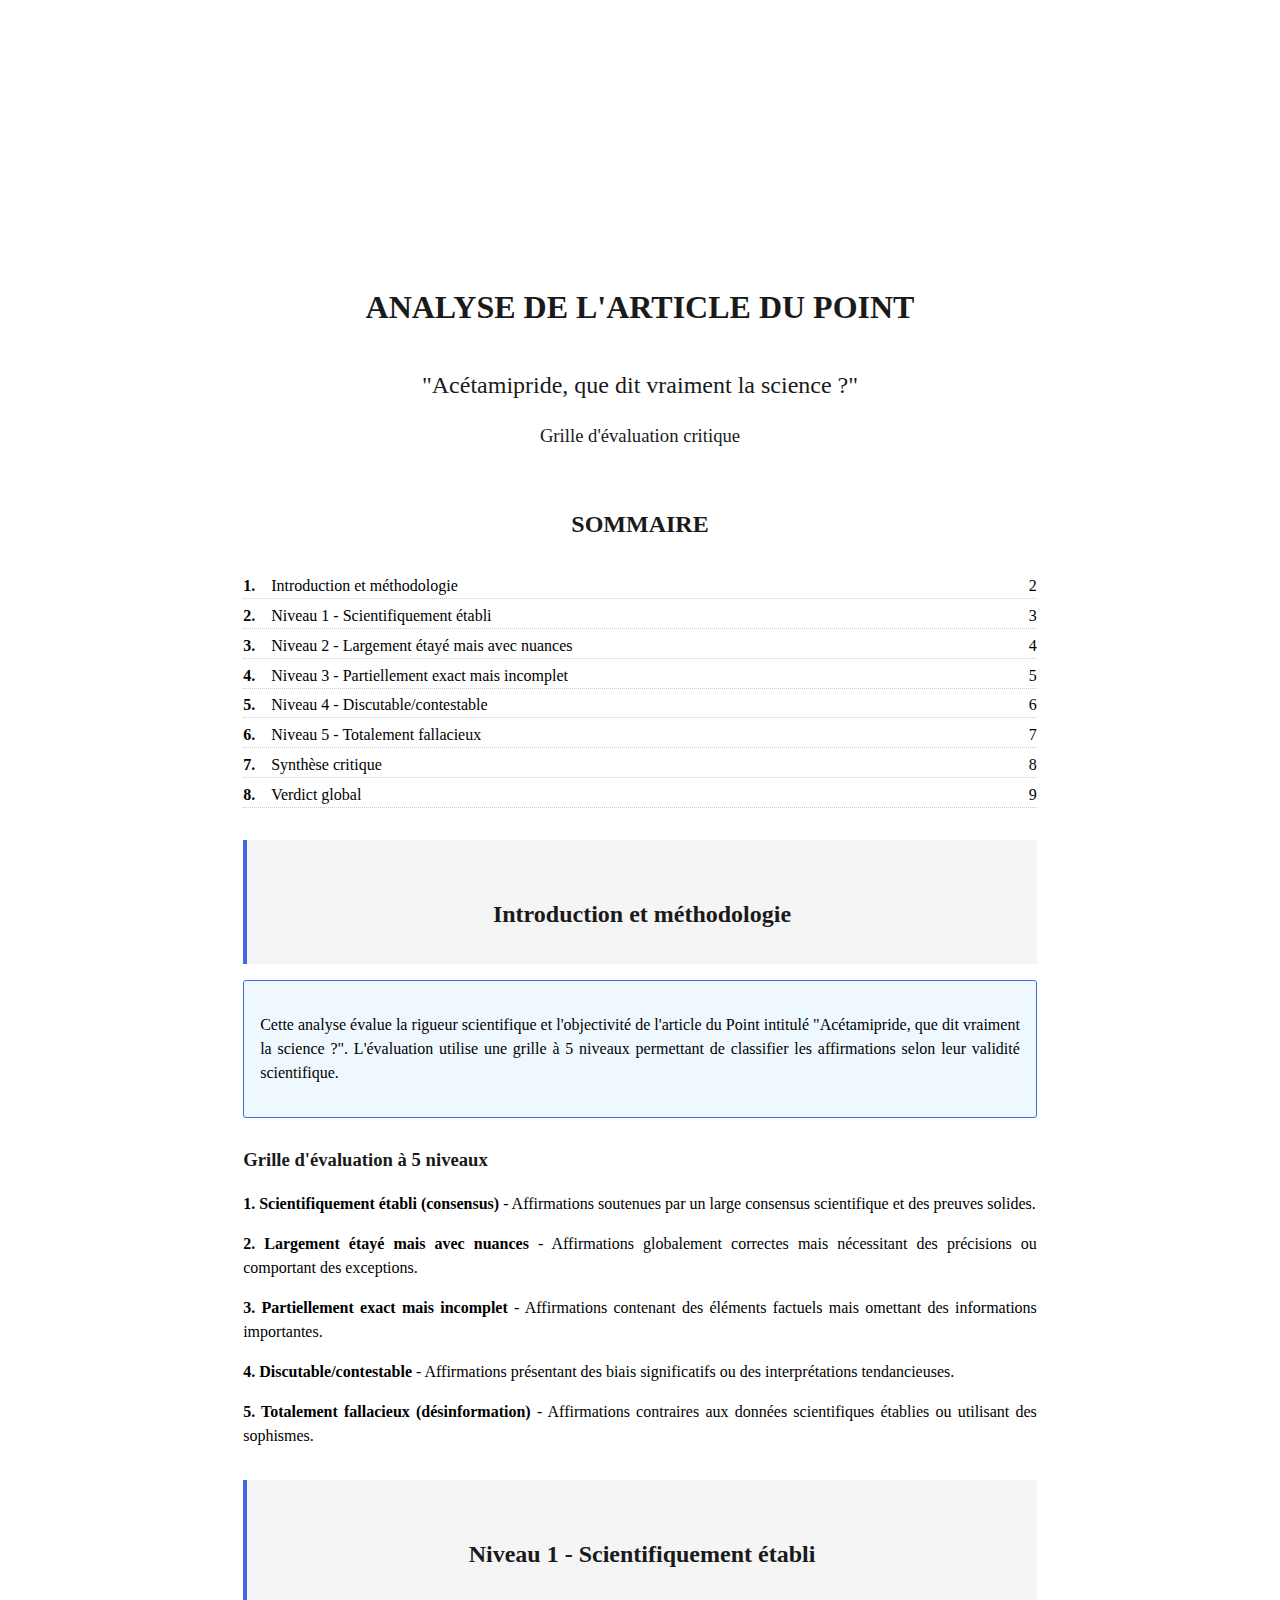
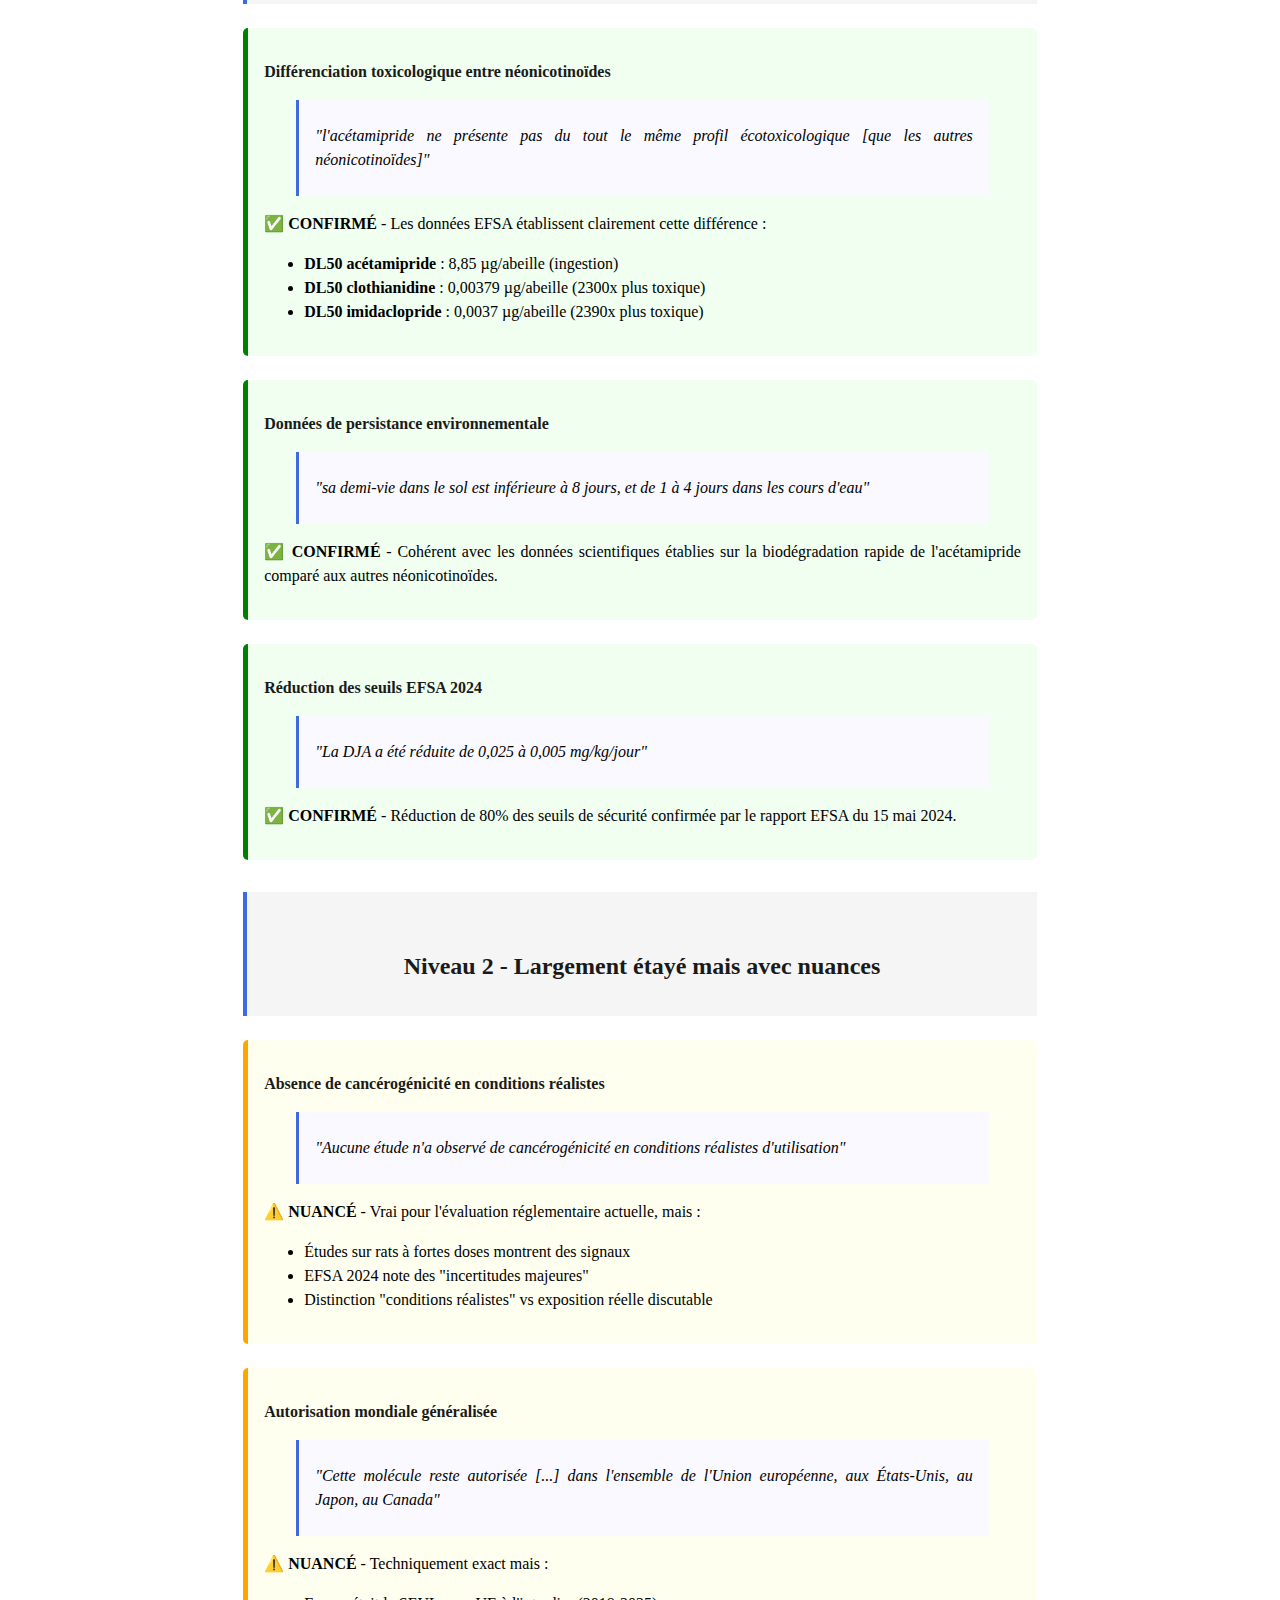
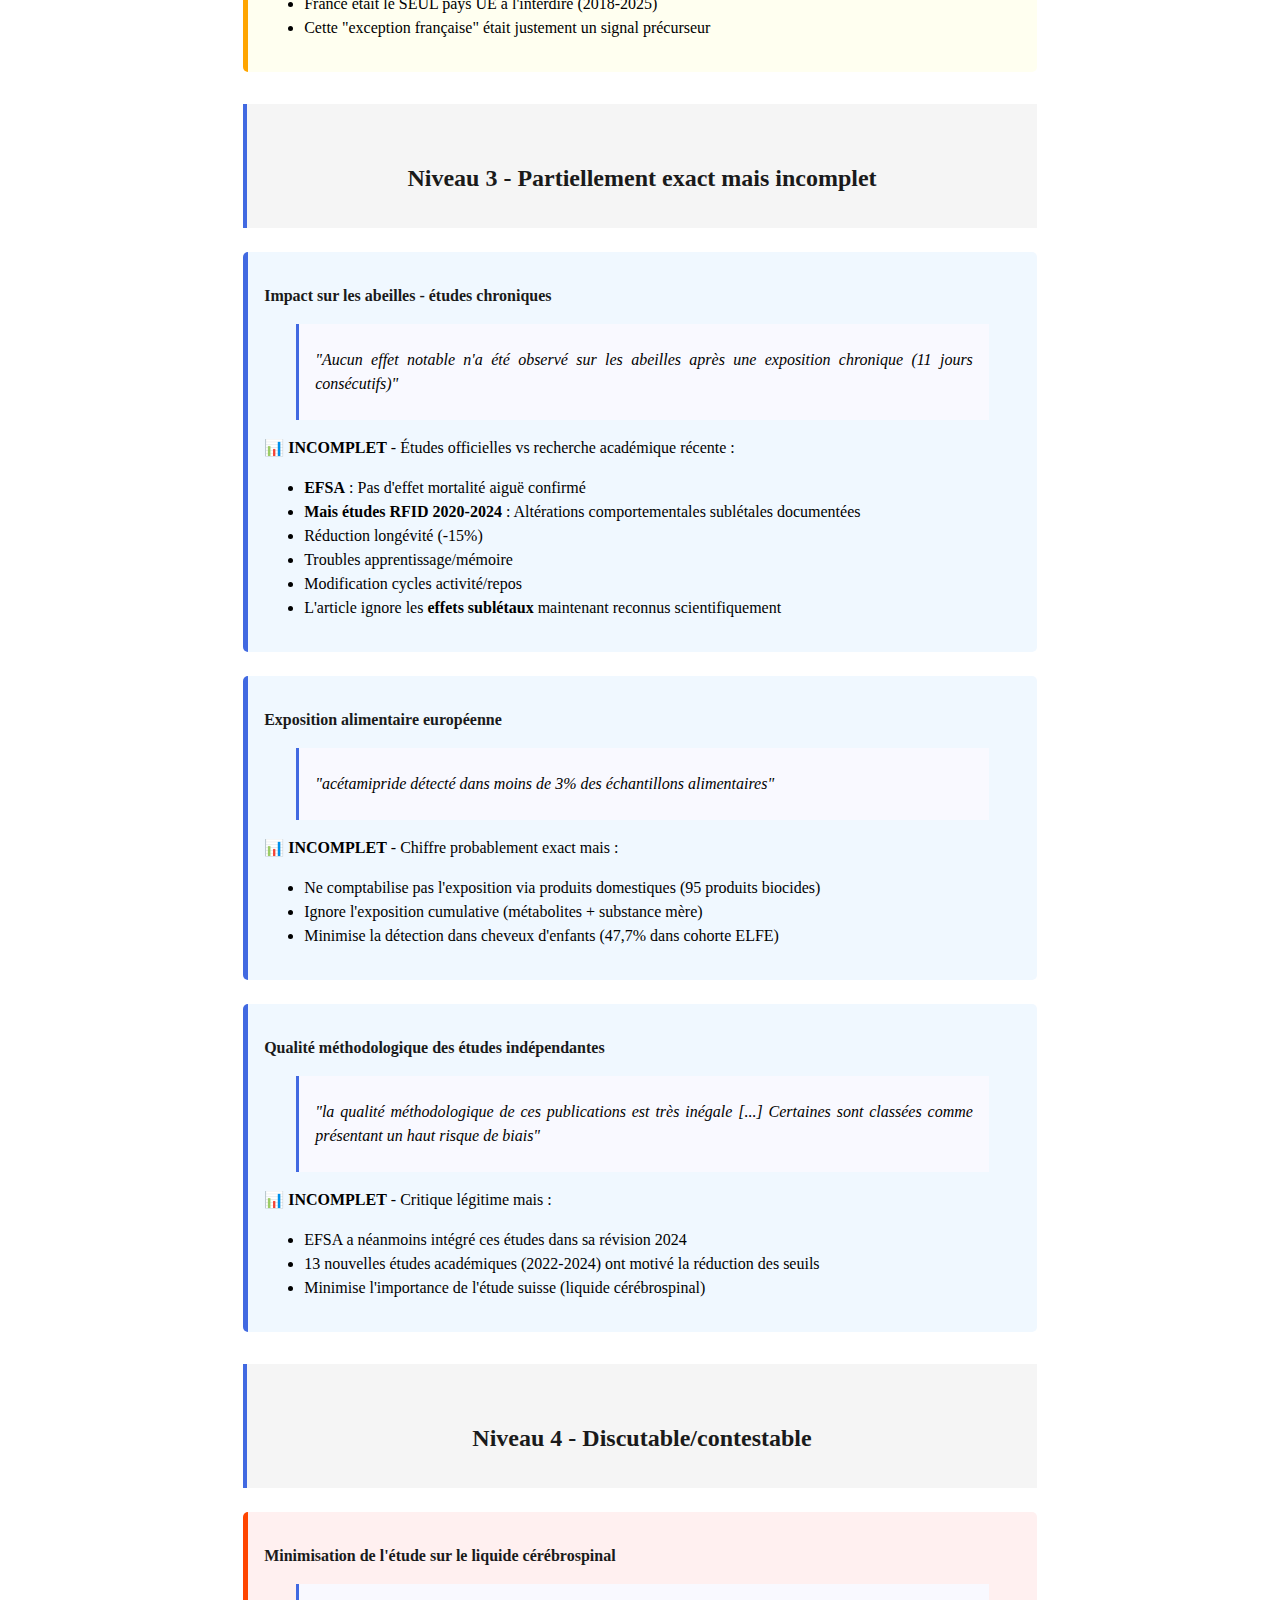
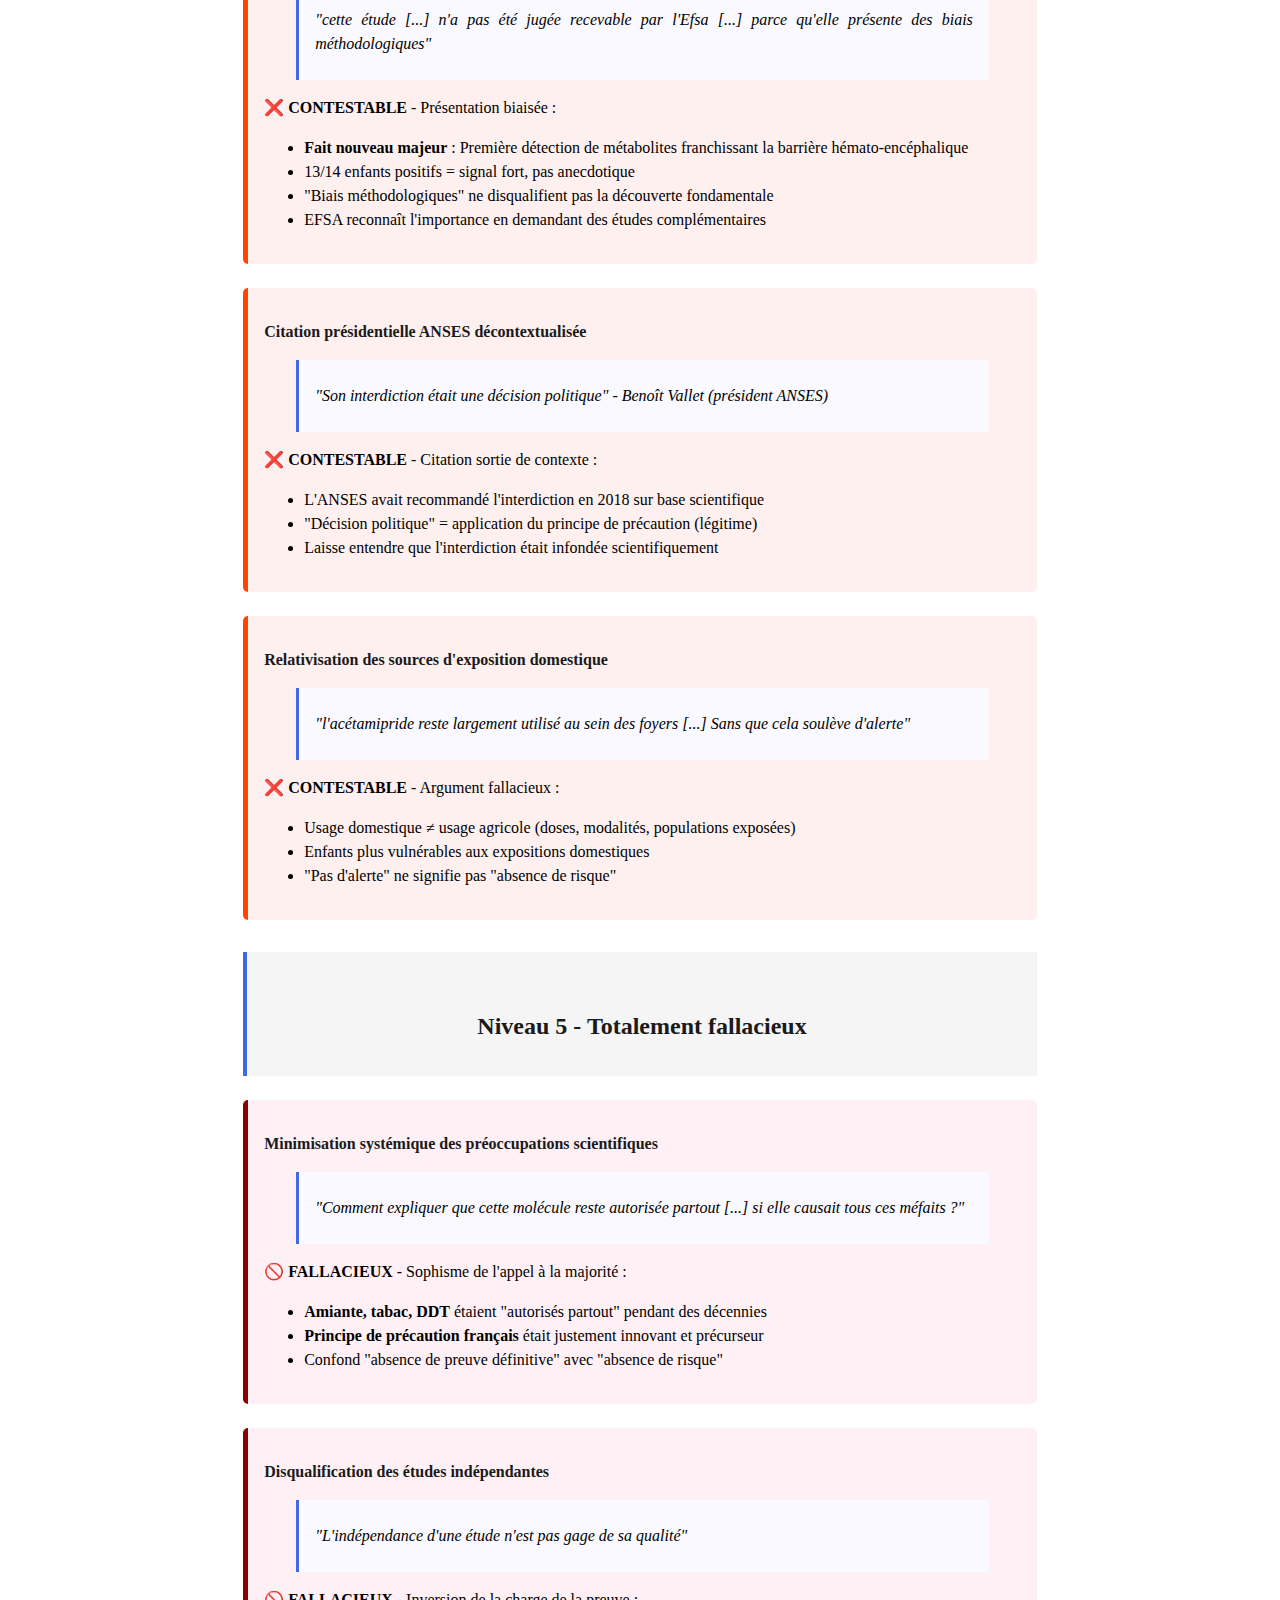
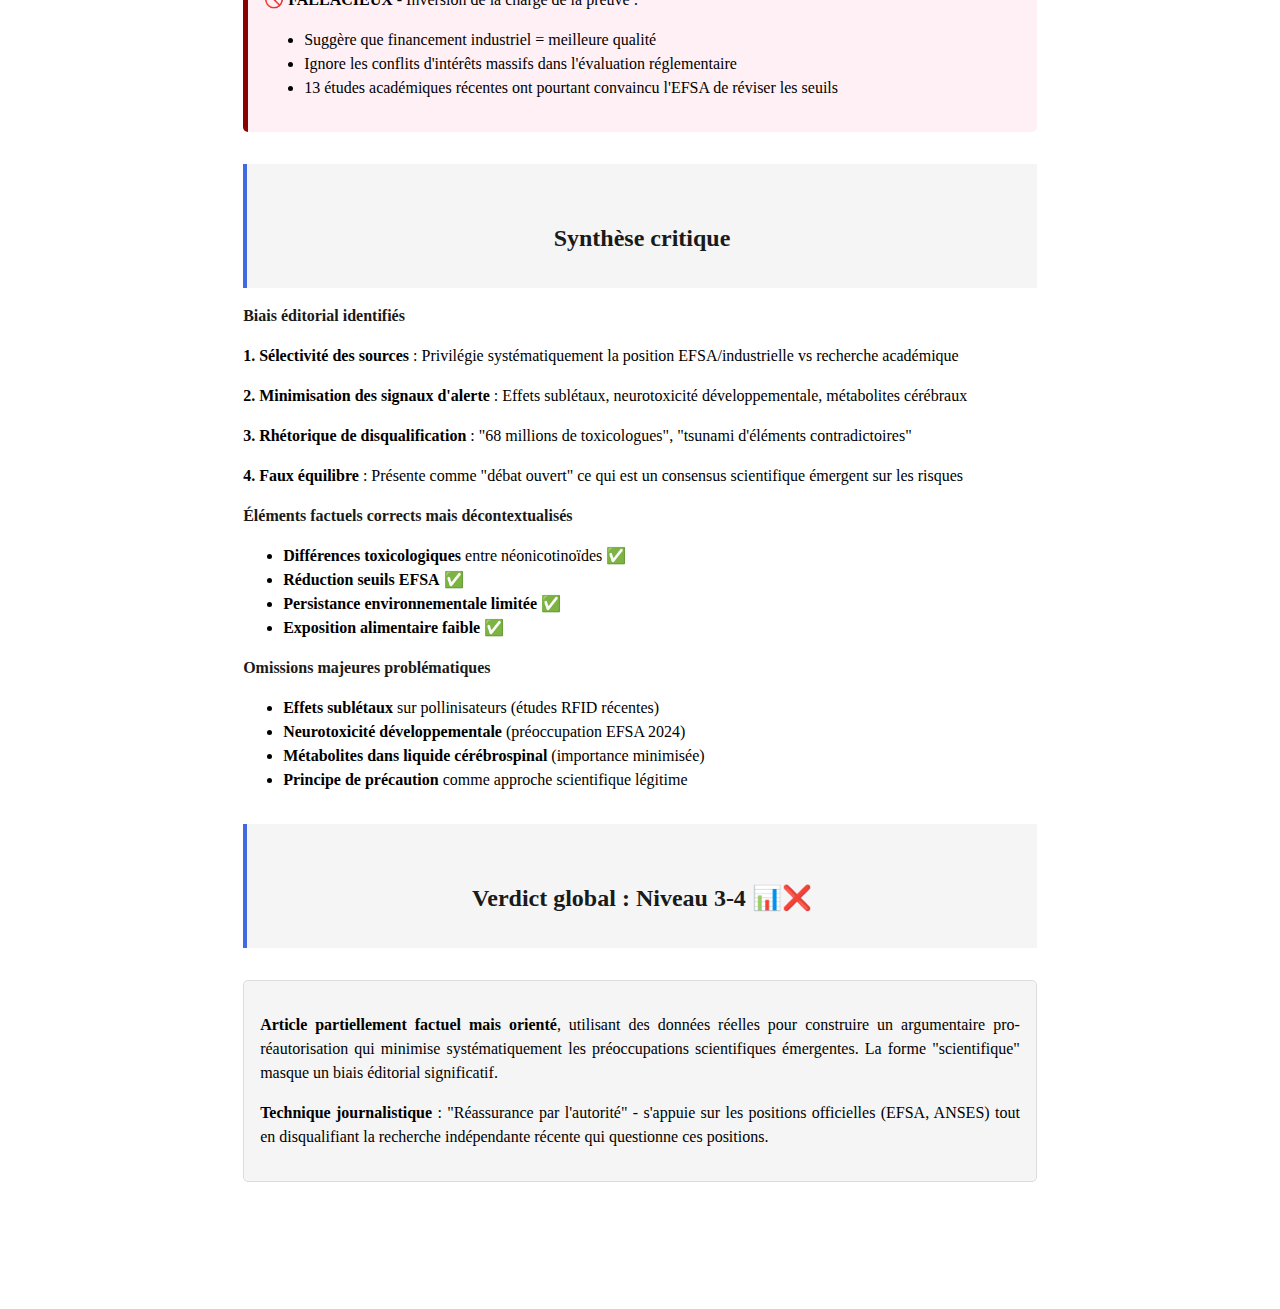
<file: old/analyse.html>
<!DOCTYPE html>
<html lang="fr">
<head>
  <meta charset="UTF-8">
  <meta name="viewport" content="width=device-width, initial-scale=1.0">
  <title>Analyse de l'article du Point : "Acétamipride, que dit vraiment la science ?"</title>
  <style>
    @page {
      size: A4;
      margin: 2.5cm;
    }

    body {
      font-family: "Times New Roman", Times, serif;
      font-size: 12pt;
      line-height: 1.5;
      color: #000;
      max-width: 21cm;
      margin: 0 auto;
      padding: 2.5cm;
      background: white;
    }

    .page-break {
      page-break-before: always;
      break-before: page;
    }

    h1 {
      font-size: 18pt;
      font-weight: bold;
      text-align: center;
      margin: 2em 0 1em 0;
      color: #1a1a1a;
    }

    h2 {
      font-size: 14pt;
      font-weight: bold;
      margin: 1.5em 0 1em 0;
      color: #1a1a1a;
    }

    h3 {
      font-size: 12pt;
      font-weight: bold;
      margin: 1em 0 0.5em 0;
      color: #1a1a1a;
    }

    .title-page {
      text-align: center;
      margin-top: 5cm;
    }

    .title-page h1 {
      font-size: 24pt;
      margin-bottom: 0.5em;
    }

    .title-page h2 {
      font-size: 18pt;
      font-weight: normal;
      margin-bottom: 0.3em;
    }

    .title-page h3 {
      font-size: 14pt;
      font-weight: normal;
      margin-bottom: 3em;
    }

    .footnote-ref {
      vertical-align: super;
      font-size: 0.8em;
      color: #0066cc;
      text-decoration: none;
    }

    .footnote-ref:hover {
      text-decoration: underline;
    }

    .footnotes {
      margin-top: 2em;
      padding-top: 1em;
      border-top: 1px solid #ccc;
      font-size: 10pt;
      line-height: 1.3;
    }

    .footnote {
      margin-bottom: 0.5em;
      text-align: justify;
    }

    .footnote-num {
      vertical-align: super;
      font-size: 0.8em;
      margin-right: 0.3em;
    }

    .citation {
      font-style: italic;
      margin: 1em 2em;
      padding: 1em;
      border-left: 3px solid #4169e1;
      background-color: #f9f9ff;
    }

    .summary-box {
      background-color: #f0f8ff;
      border: 1px solid #4169e1;
      padding: 1em;
      margin: 1em 0;
      border-radius: 3px;
    }

    .toc {
      margin: 2em 0;
    }

    .toc-item {
      margin: 0.3em 0;
      display: flex;
      justify-content: space-between;
      border-bottom: 1px dotted #ccc;
    }

    .toc-item a {
      text-decoration: none;
      color: #000;
      flex-grow: 1;
    }

    .toc-item a:hover {
      color: #0066cc;
    }

    .toc-number {
      font-weight: bold;
      margin-right: 1em;
      flex-shrink: 0;
    }

    .toc-page {
      margin-left: 1em;
      flex-shrink: 0;
    }

    p {
      text-align: justify;
      margin-bottom: 1em;
    }

    .chapter-title {
      background-color: #f5f5f5;
      padding: 0.5em;
      border-left: 4px solid #4169e1;
      margin: 2em 0 1em 0;
    }

    .annexe-section {
      margin: 2em 0;
    }

    .annexe-title {
      font-weight: bold;
      color: #4169e1;
      margin: 1.5em 0 0.5em 0;
    }

    .references {
      margin: 1em 0;
    }

    .reference-item {
      margin-bottom: 0.8em;
      text-align: justify;
      padding-left: 2em;
      text-indent: -2em;
    }

    .level-box {
      margin: 1.5em 0;
      padding: 1em;
      border-radius: 5px;
      border-left: 5px solid;
    }

    .level-1 {
      background-color: #f0fff0;
      border-left-color: #008000;
    }

    .level-2 {
      background-color: #fffff0;
      border-left-color: #ffa500;
    }

    .level-3 {
      background-color: #f0f8ff;
      border-left-color: #4169e1;
    }

    .level-4 {
      background-color: #fff0f0;
      border-left-color: #ff4500;
    }

    .level-5 {
      background-color: #fff0f5;
      border-left-color: #8b0000;
    }

    .quote {
      font-style: italic;
      margin: 1em 2em;
      padding: 0.5em 1em;
      border-left: 3px solid #4169e1;
      background-color: #f9f9ff;
    }

    .verdict {
      margin: 2em 0;
      padding: 1em;
      background-color: #f5f5f5;
      border: 1px solid #ddd;
      border-radius: 5px;
    }

    .separator {
      border: none;
      border-top: 1px solid #ccc;
      margin: 2em 0;
    }

    @media print {
      .page-break {
        page-break-before: always;
      }

      .footnotes {
        page-break-inside: avoid;
      }
    }
  </style>
</head>

<body>

<!-- PAGE DE TITRE -->
<div class="title-page">
  <h1>ANALYSE DE L'ARTICLE DU POINT</h1>
  <h2>"Acétamipride, que dit vraiment la science ?"</h2>
  <h3>Grille d'évaluation critique</h3>
</div>

<!-- SOMMAIRE -->
<div class="page-break">
  <h1>SOMMAIRE</h1>

  <div class="toc">
    <div class="toc-item">
      <span class="toc-number">1.</span>
      <a href="#introduction">Introduction et méthodologie</a>
      <span class="toc-page">2</span>
    </div>
    <div class="toc-item">
      <span class="toc-number">2.</span>
      <a href="#level1">Niveau 1 - Scientifiquement établi</a>
      <span class="toc-page">3</span>
    </div>
    <div class="toc-item">
      <span class="toc-number">3.</span>
      <a href="#level2">Niveau 2 - Largement étayé mais avec nuances</a>
      <span class="toc-page">4</span>
    </div>
    <div class="toc-item">
      <span class="toc-number">4.</span>
      <a href="#level3">Niveau 3 - Partiellement exact mais incomplet</a>
      <span class="toc-page">5</span>
    </div>
    <div class="toc-item">
      <span class="toc-number">5.</span>
      <a href="#level4">Niveau 4 - Discutable/contestable</a>
      <span class="toc-page">6</span>
    </div>
    <div class="toc-item">
      <span class="toc-number">6.</span>
      <a href="#level5">Niveau 5 - Totalement fallacieux</a>
      <span class="toc-page">7</span>
    </div>
    <div class="toc-item">
      <span class="toc-number">7.</span>
      <a href="#synthesis">Synthèse critique</a>
      <span class="toc-page">8</span>
    </div>
    <div class="toc-item">
      <span class="toc-number">8.</span>
      <a href="#verdict">Verdict global</a>
      <span class="toc-page">9</span>
    </div>
  </div>
</div>

<!-- INTRODUCTION -->
<div class="page-break" id="introduction">
  <div class="chapter-title">
    <h1>Introduction et méthodologie</h1>
  </div>

  <div class="summary-box">
    <p>Cette analyse évalue la rigueur scientifique et l'objectivité de l'article du Point intitulé "Acétamipride, que dit vraiment la science ?". L'évaluation utilise une grille à 5 niveaux permettant de classifier les affirmations selon leur validité scientifique.</p>
  </div>

  <h2>Grille d'évaluation à 5 niveaux</h2>

  <p><strong>1. Scientifiquement établi (consensus)</strong> - Affirmations soutenues par un large consensus scientifique et des preuves solides.</p>
  <p><strong>2. Largement étayé mais avec nuances</strong> - Affirmations globalement correctes mais nécessitant des précisions ou comportant des exceptions.</p>
  <p><strong>3. Partiellement exact mais incomplet</strong> - Affirmations contenant des éléments factuels mais omettant des informations importantes.</p>
  <p><strong>4. Discutable/contestable</strong> - Affirmations présentant des biais significatifs ou des interprétations tendancieuses.</p>
  <p><strong>5. Totalement fallacieux (désinformation)</strong> - Affirmations contraires aux données scientifiques établies ou utilisant des sophismes.</p>
</div>

<!-- NIVEAU 1 -->
<div class="page-break" id="level1">
  <div class="chapter-title">
    <h1>Niveau 1 - Scientifiquement établi</h1>
  </div>

  <div class="level-box level-1">
    <h3>Différenciation toxicologique entre néonicotinoïdes</h3>
    <div class="quote">
      <p>"l'acétamipride ne présente pas du tout le même profil écotoxicologique [que les autres néonicotinoïdes]"</p>
    </div>

    <p><strong>✅ CONFIRMÉ</strong> - Les données EFSA établissent clairement cette différence :</p>
    <ul>
      <li><strong>DL50 acétamipride</strong> : 8,85 µg/abeille (ingestion)</li>
      <li><strong>DL50 clothianidine</strong> : 0,00379 µg/abeille (2300x plus toxique)</li>
      <li><strong>DL50 imidaclopride</strong> : 0,0037 µg/abeille (2390x plus toxique)</li>
    </ul>
  </div>

  <div class="level-box level-1">
    <h3>Données de persistance environnementale</h3>
    <div class="quote">
      <p>"sa demi-vie dans le sol est inférieure à 8 jours, et de 1 à 4 jours dans les cours d'eau"</p>
    </div>

    <p><strong>✅ CONFIRMÉ</strong> - Cohérent avec les données scientifiques établies sur la biodégradation rapide de l'acétamipride comparé aux autres néonicotinoïdes.</p>
  </div>

  <div class="level-box level-1">
    <h3>Réduction des seuils EFSA 2024</h3>
    <div class="quote">
      <p>"La DJA a été réduite de 0,025 à 0,005 mg/kg/jour"</p>
    </div>

    <p><strong>✅ CONFIRMÉ</strong> - Réduction de 80% des seuils de sécurité confirmée par le rapport EFSA du 15 mai 2024.</p>
  </div>
</div>

<!-- NIVEAU 2 -->
<div class="page-break" id="level2">
  <div class="chapter-title">
    <h1>Niveau 2 - Largement étayé mais avec nuances</h1>
  </div>

  <div class="level-box level-2">
    <h3>Absence de cancérogénicité en conditions réalistes</h3>
    <div class="quote">
      <p>"Aucune étude n'a observé de cancérogénicité en conditions réalistes d'utilisation"</p>
    </div>

    <p><strong>⚠️ NUANCÉ</strong> - Vrai pour l'évaluation réglementaire actuelle, mais :</p>
    <ul>
      <li>Études sur rats à fortes doses montrent des signaux</li>
      <li>EFSA 2024 note des "incertitudes majeures"</li>
      <li>Distinction "conditions réalistes" vs exposition réelle discutable</li>
    </ul>
  </div>

  <div class="level-box level-2">
    <h3>Autorisation mondiale généralisée</h3>
    <div class="quote">
      <p>"Cette molécule reste autorisée [...] dans l'ensemble de l'Union européenne, aux États-Unis, au Japon, au Canada"</p>
    </div>

    <p><strong>⚠️ NUANCÉ</strong> - Techniquement exact mais :</p>
    <ul>
      <li>France était le SEUL pays UE à l'interdire (2018-2025)</li>
      <li>Cette "exception française" était justement un signal précurseur</li>
    </ul>
  </div>
</div>

<!-- NIVEAU 3 -->
<div class="page-break" id="level3">
  <div class="chapter-title">
    <h1>Niveau 3 - Partiellement exact mais incomplet</h1>
  </div>

  <div class="level-box level-3">
    <h3>Impact sur les abeilles - études chroniques</h3>
    <div class="quote">
      <p>"Aucun effet notable n'a été observé sur les abeilles après une exposition chronique (11 jours consécutifs)"</p>
    </div>

    <p><strong>📊 INCOMPLET</strong> - Études officielles vs recherche académique récente :</p>
    <ul>
      <li><strong>EFSA</strong> : Pas d'effet mortalité aiguë confirmé</li>
      <li><strong>Mais études RFID 2020-2024</strong> : Altérations comportementales sublétales documentées</li>
      <li>Réduction longévité (-15%)</li>
      <li>Troubles apprentissage/mémoire</li>
      <li>Modification cycles activité/repos</li>
      <li>L'article ignore les <strong>effets sublétaux</strong> maintenant reconnus scientifiquement</li>
    </ul>
  </div>

  <div class="level-box level-3">
    <h3>Exposition alimentaire européenne</h3>
    <div class="quote">
      <p>"acétamipride détecté dans moins de 3% des échantillons alimentaires"</p>
    </div>

    <p><strong>📊 INCOMPLET</strong> - Chiffre probablement exact mais :</p>
    <ul>
      <li>Ne comptabilise pas l'exposition via produits domestiques (95 produits biocides)</li>
      <li>Ignore l'exposition cumulative (métabolites + substance mère)</li>
      <li>Minimise la détection dans cheveux d'enfants (47,7% dans cohorte ELFE)</li>
    </ul>
  </div>

  <div class="level-box level-3">
    <h3>Qualité méthodologique des études indépendantes</h3>
    <div class="quote">
      <p>"la qualité méthodologique de ces publications est très inégale [...] Certaines sont classées comme présentant un haut risque de biais"</p>
    </div>

    <p><strong>📊 INCOMPLET</strong> - Critique légitime mais :</p>
    <ul>
      <li>EFSA a néanmoins intégré ces études dans sa révision 2024</li>
      <li>13 nouvelles études académiques (2022-2024) ont motivé la réduction des seuils</li>
      <li>Minimise l'importance de l'étude suisse (liquide cérébrospinal)</li>
    </ul>
  </div>
</div>

<!-- NIVEAU 4 -->
<div class="page-break" id="level4">
  <div class="chapter-title">
    <h1>Niveau 4 - Discutable/contestable</h1>
  </div>

  <div class="level-box level-4">
    <h3>Minimisation de l'étude sur le liquide cérébrospinal</h3>
    <div class="quote">
      <p>"cette étude [...] n'a pas été jugée recevable par l'Efsa [...] parce qu'elle présente des biais méthodologiques"</p>
    </div>

    <p><strong>❌ CONTESTABLE</strong> - Présentation biaisée :</p>
    <ul>
      <li><strong>Fait nouveau majeur</strong> : Première détection de métabolites franchissant la barrière hémato-encéphalique</li>
      <li>13/14 enfants positifs = signal fort, pas anecdotique</li>
      <li>"Biais méthodologiques" ne disqualifient pas la découverte fondamentale</li>
      <li>EFSA reconnaît l'importance en demandant des études complémentaires</li>
    </ul>
  </div>

  <div class="level-box level-4">
    <h3>Citation présidentielle ANSES décontextualisée</h3>
    <div class="quote">
      <p>"Son interdiction était une décision politique" - Benoît Vallet (président ANSES)</p>
    </div>

    <p><strong>❌ CONTESTABLE</strong> - Citation sortie de contexte :</p>
    <ul>
      <li>L'ANSES avait recommandé l'interdiction en 2018 sur base scientifique</li>
      <li>"Décision politique" = application du principe de précaution (légitime)</li>
      <li>Laisse entendre que l'interdiction était infondée scientifiquement</li>
    </ul>
  </div>

  <div class="level-box level-4">
    <h3>Relativisation des sources d'exposition domestique</h3>
    <div class="quote">
      <p>"l'acétamipride reste largement utilisé au sein des foyers [...] Sans que cela soulève d'alerte"</p>
    </div>

    <p><strong>❌ CONTESTABLE</strong> - Argument fallacieux :</p>
    <ul>
      <li>Usage domestique ≠ usage agricole (doses, modalités, populations exposées)</li>
      <li>Enfants plus vulnérables aux expositions domestiques</li>
      <li>"Pas d'alerte" ne signifie pas "absence de risque"</li>
    </ul>
  </div>
</div>

<!-- NIVEAU 5 -->
<div class="page-break" id="level5">
  <div class="chapter-title">
    <h1>Niveau 5 - Totalement fallacieux</h1>
  </div>

  <div class="level-box level-5">
    <h3>Minimisation systémique des préoccupations scientifiques</h3>
    <div class="quote">
      <p>"Comment expliquer que cette molécule reste autorisée partout [...] si elle causait tous ces méfaits ?"</p>
    </div>

    <p><strong>🚫 FALLACIEUX</strong> - Sophisme de l'appel à la majorité :</p>
    <ul>
      <li><strong>Amiante, tabac, DDT</strong> étaient "autorisés partout" pendant des décennies</li>
      <li><strong>Principe de précaution français</strong> était justement innovant et précurseur</li>
      <li>Confond "absence de preuve définitive" avec "absence de risque"</li>
    </ul>
  </div>

  <div class="level-box level-5">
    <h3>Disqualification des études indépendantes</h3>
    <div class="quote">
      <p>"L'indépendance d'une étude n'est pas gage de sa qualité"</p>
    </div>

    <p><strong>🚫 FALLACIEUX</strong> - Inversion de la charge de la preuve :</p>
    <ul>
      <li>Suggère que financement industriel = meilleure qualité</li>
      <li>Ignore les conflits d'intérêts massifs dans l'évaluation réglementaire</li>
      <li>13 études académiques récentes ont pourtant convaincu l'EFSA de réviser les seuils</li>
    </ul>
  </div>
</div>

<!-- SYNTHÈSE CRITIQUE -->
<div class="page-break" id="synthesis">
  <div class="chapter-title">
    <h1>Synthèse critique</h1>
  </div>

  <h3>Biais éditorial identifiés</h3>

  <p><strong>1. Sélectivité des sources</strong> : Privilégie systématiquement la position EFSA/industrielle vs recherche académique</p>

  <p><strong>2. Minimisation des signaux d'alerte</strong> : Effets sublétaux, neurotoxicité développementale, métabolites cérébraux</p>

  <p><strong>3. Rhétorique de disqualification</strong> : "68 millions de toxicologues", "tsunami d'éléments contradictoires"</p>

  <p><strong>4. Faux équilibre</strong> : Présente comme "débat ouvert" ce qui est un consensus scientifique émergent sur les risques</p>

  <h3>Éléments factuels corrects mais décontextualisés</h3>

  <ul>
    <li><strong>Différences toxicologiques</strong> entre néonicotinoïdes ✅</li>
    <li><strong>Réduction seuils EFSA</strong> ✅</li>
    <li><strong>Persistance environnementale limitée</strong> ✅</li>
    <li><strong>Exposition alimentaire faible</strong> ✅</li>
  </ul>

  <h3>Omissions majeures problématiques</h3>

  <ul>
    <li><strong>Effets sublétaux</strong> sur pollinisateurs (études RFID récentes)</li>
    <li><strong>Neurotoxicité développementale</strong> (préoccupation EFSA 2024)</li>
    <li><strong>Métabolites dans liquide cérébrospinal</strong> (importance minimisée)</li>
    <li><strong>Principe de précaution</strong> comme approche scientifique légitime</li>
  </ul>
</div>

<!-- VERDICT GLOBAL -->
<div class="page-break" id="verdict">
  <div class="chapter-title">
    <h1>Verdict global : Niveau 3-4 📊❌</h1>
  </div>

  <div class="verdict">
    <p><strong>Article partiellement factuel mais orienté</strong>, utilisant des données réelles pour construire un argumentaire pro-réautorisation qui minimise systématiquement les préoccupations scientifiques émergentes. La forme "scientifique" masque un biais éditorial significatif.</p>

    <p><strong>Technique journalistique</strong> : "Réassurance par l'autorité" - s'appuie sur les positions officielles (EFSA, ANSES) tout en disqualifiant la recherche indépendante récente qui questionne ces positions.</p>
  </div>
</div>

</body>

</html>
</file>
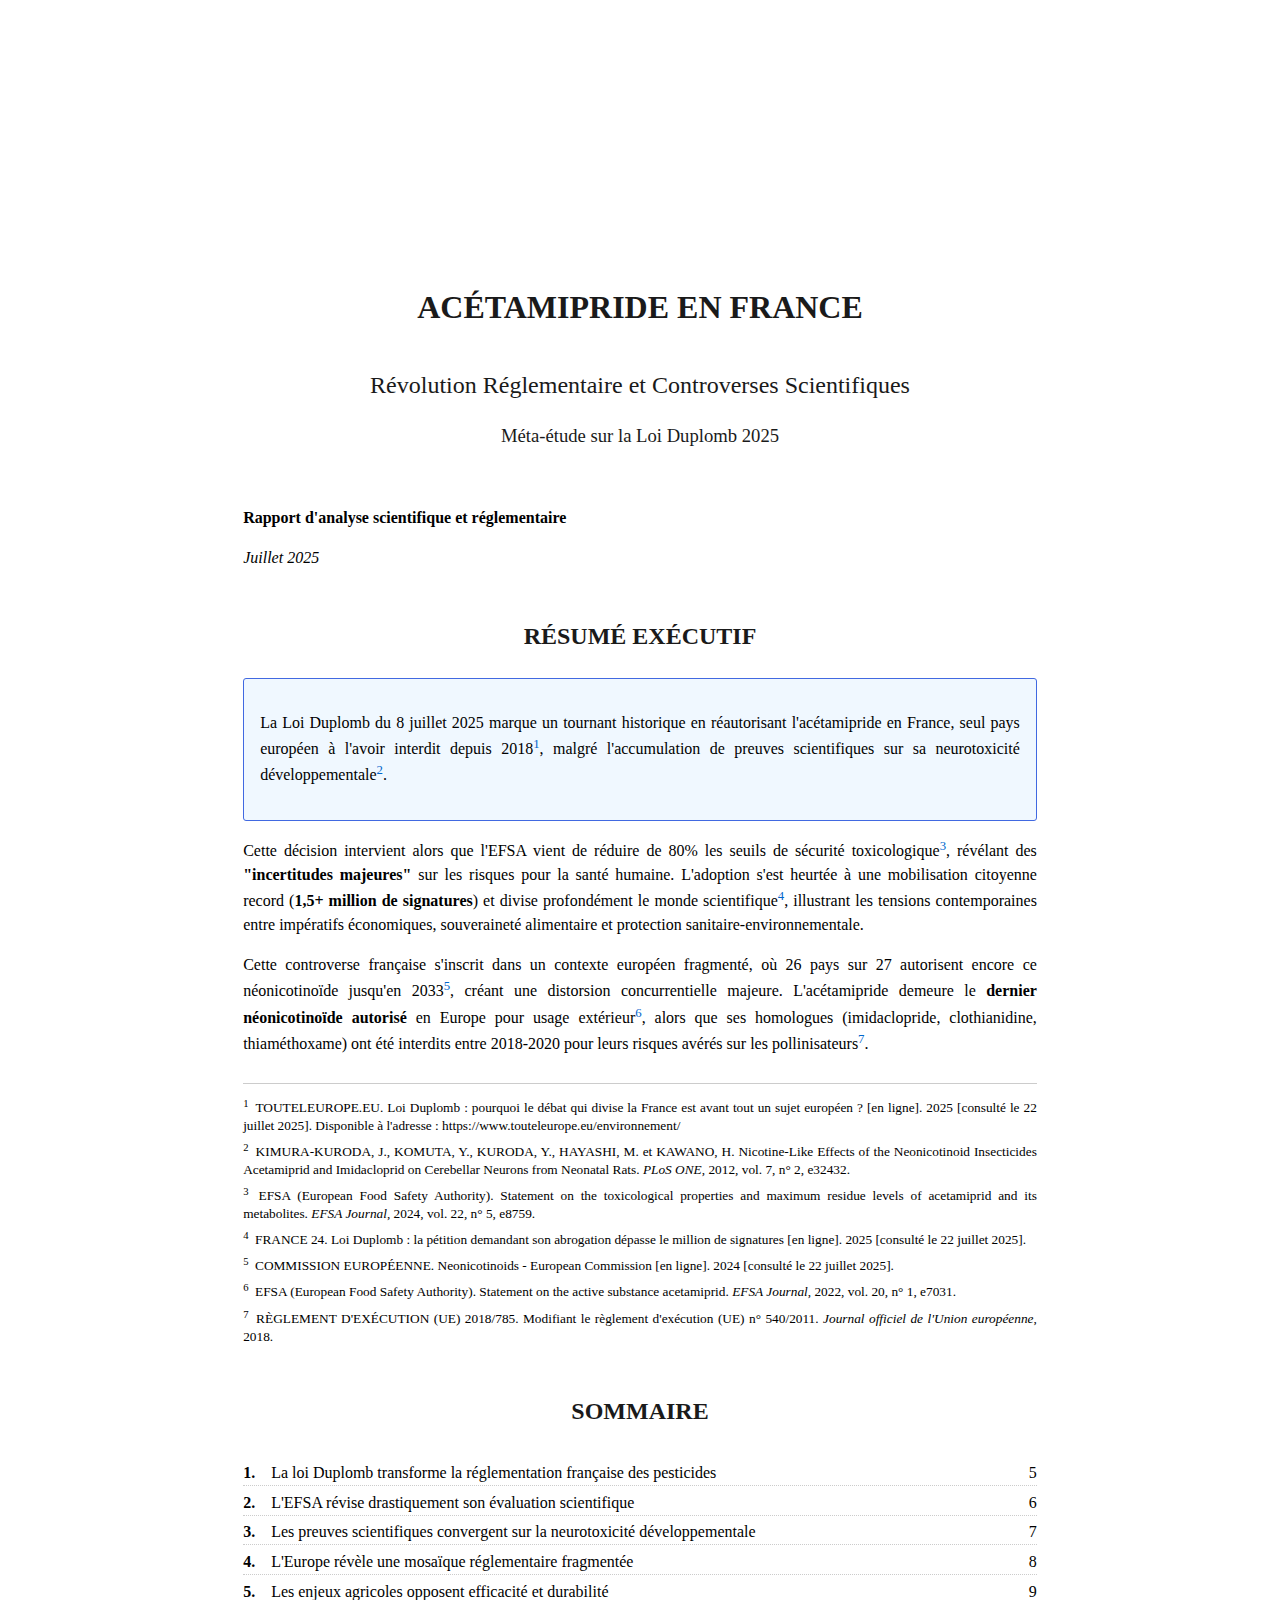
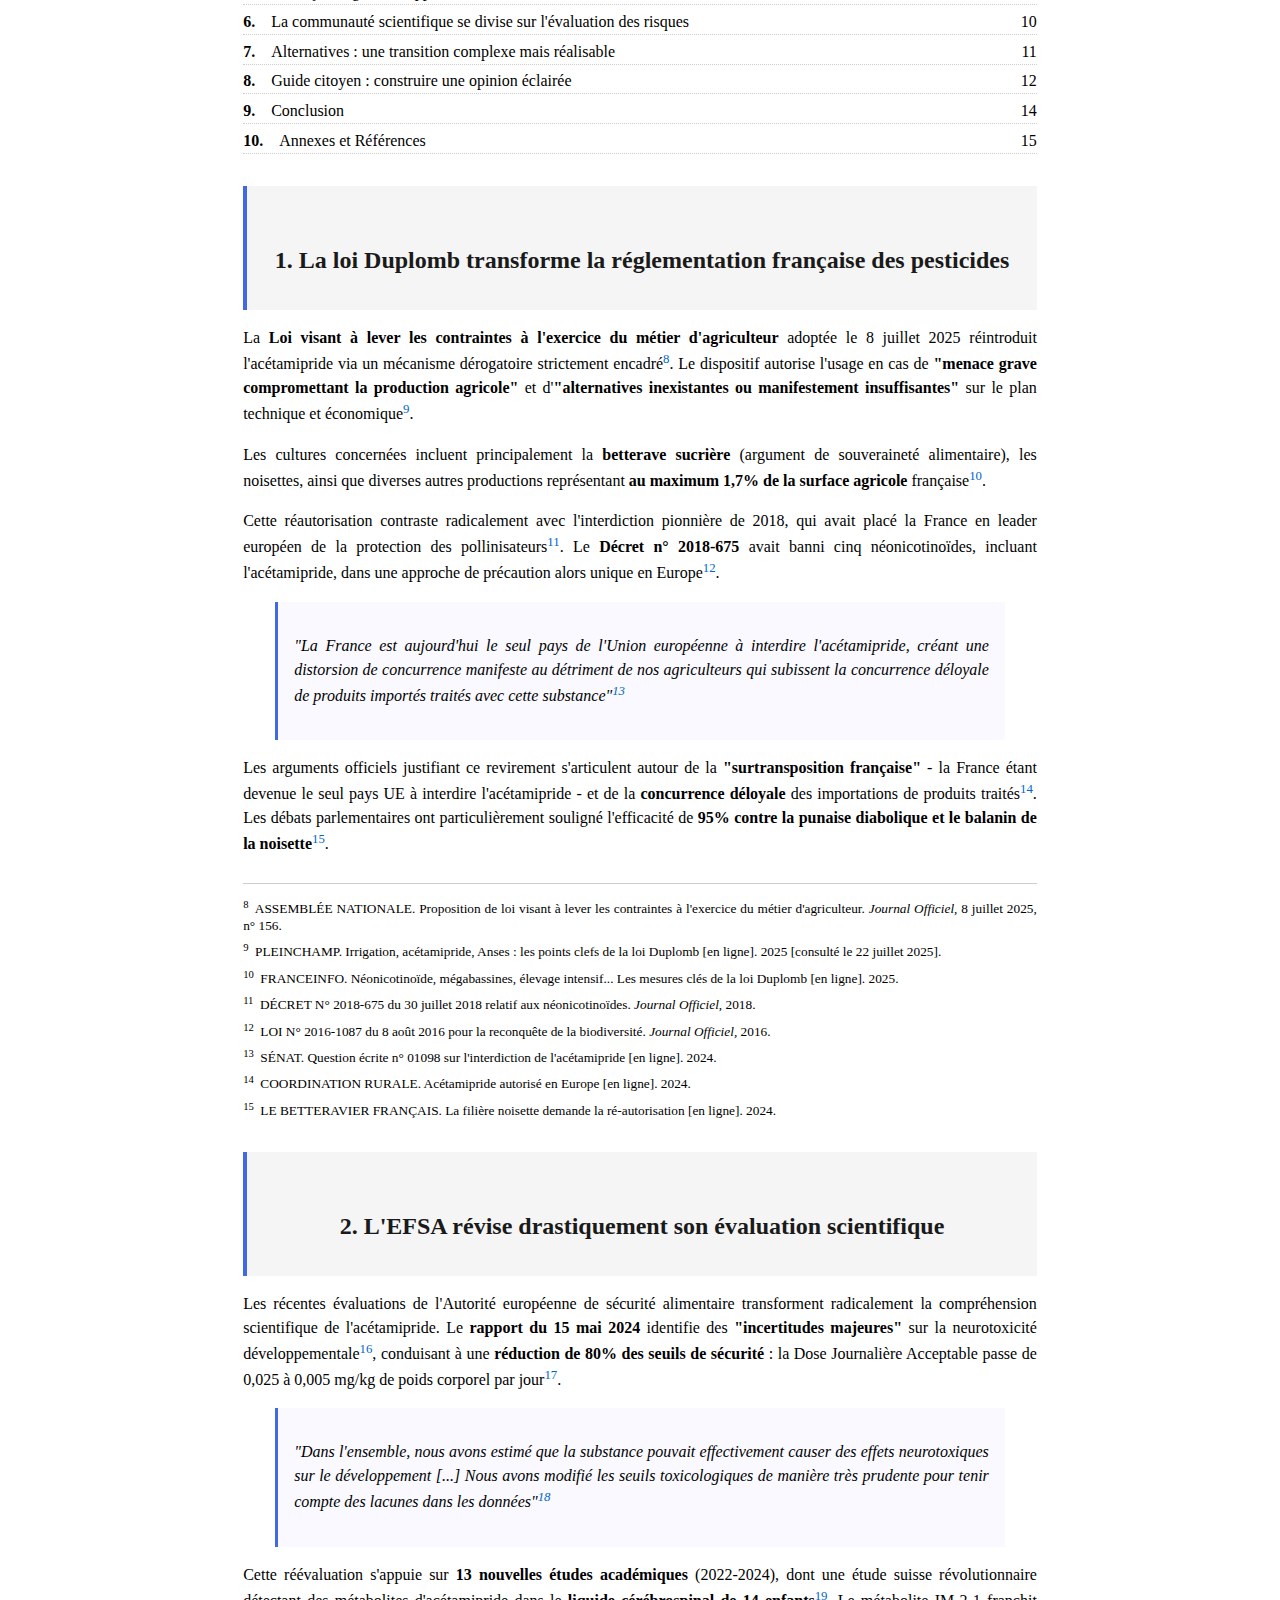
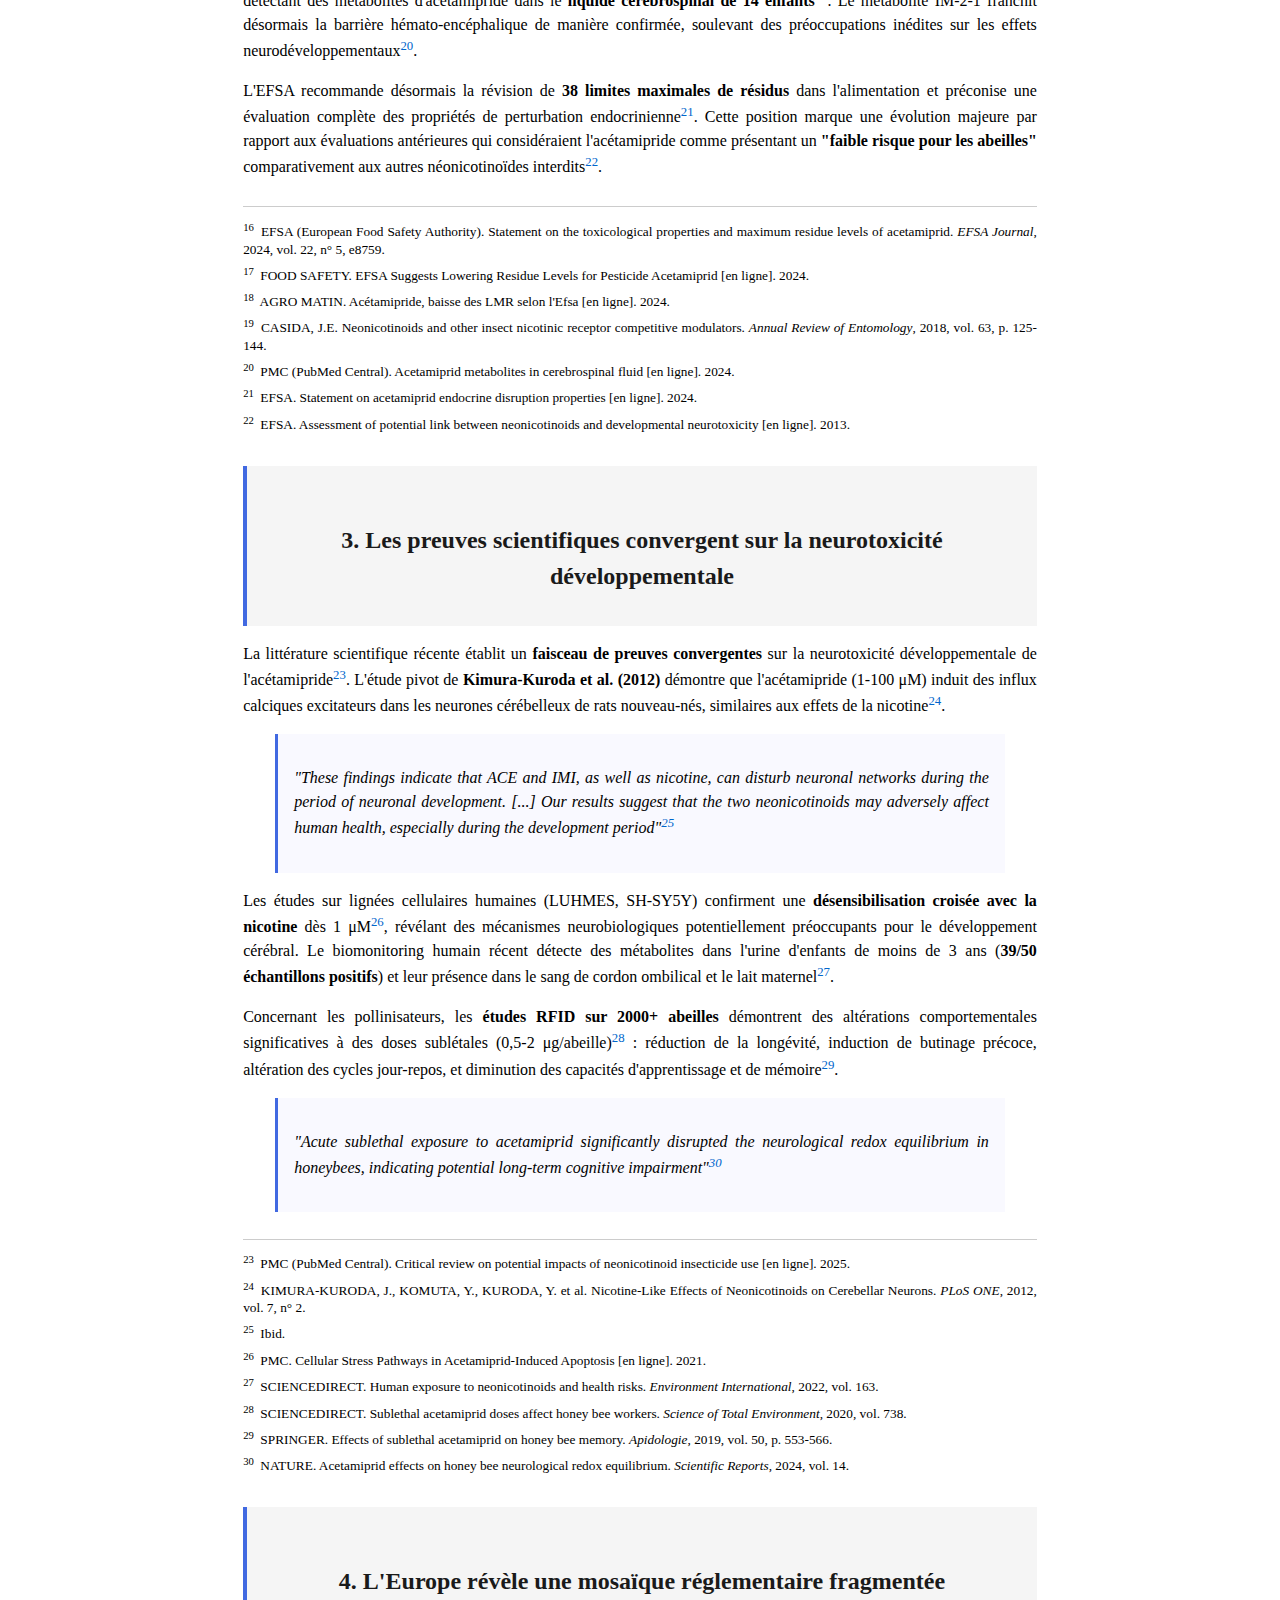
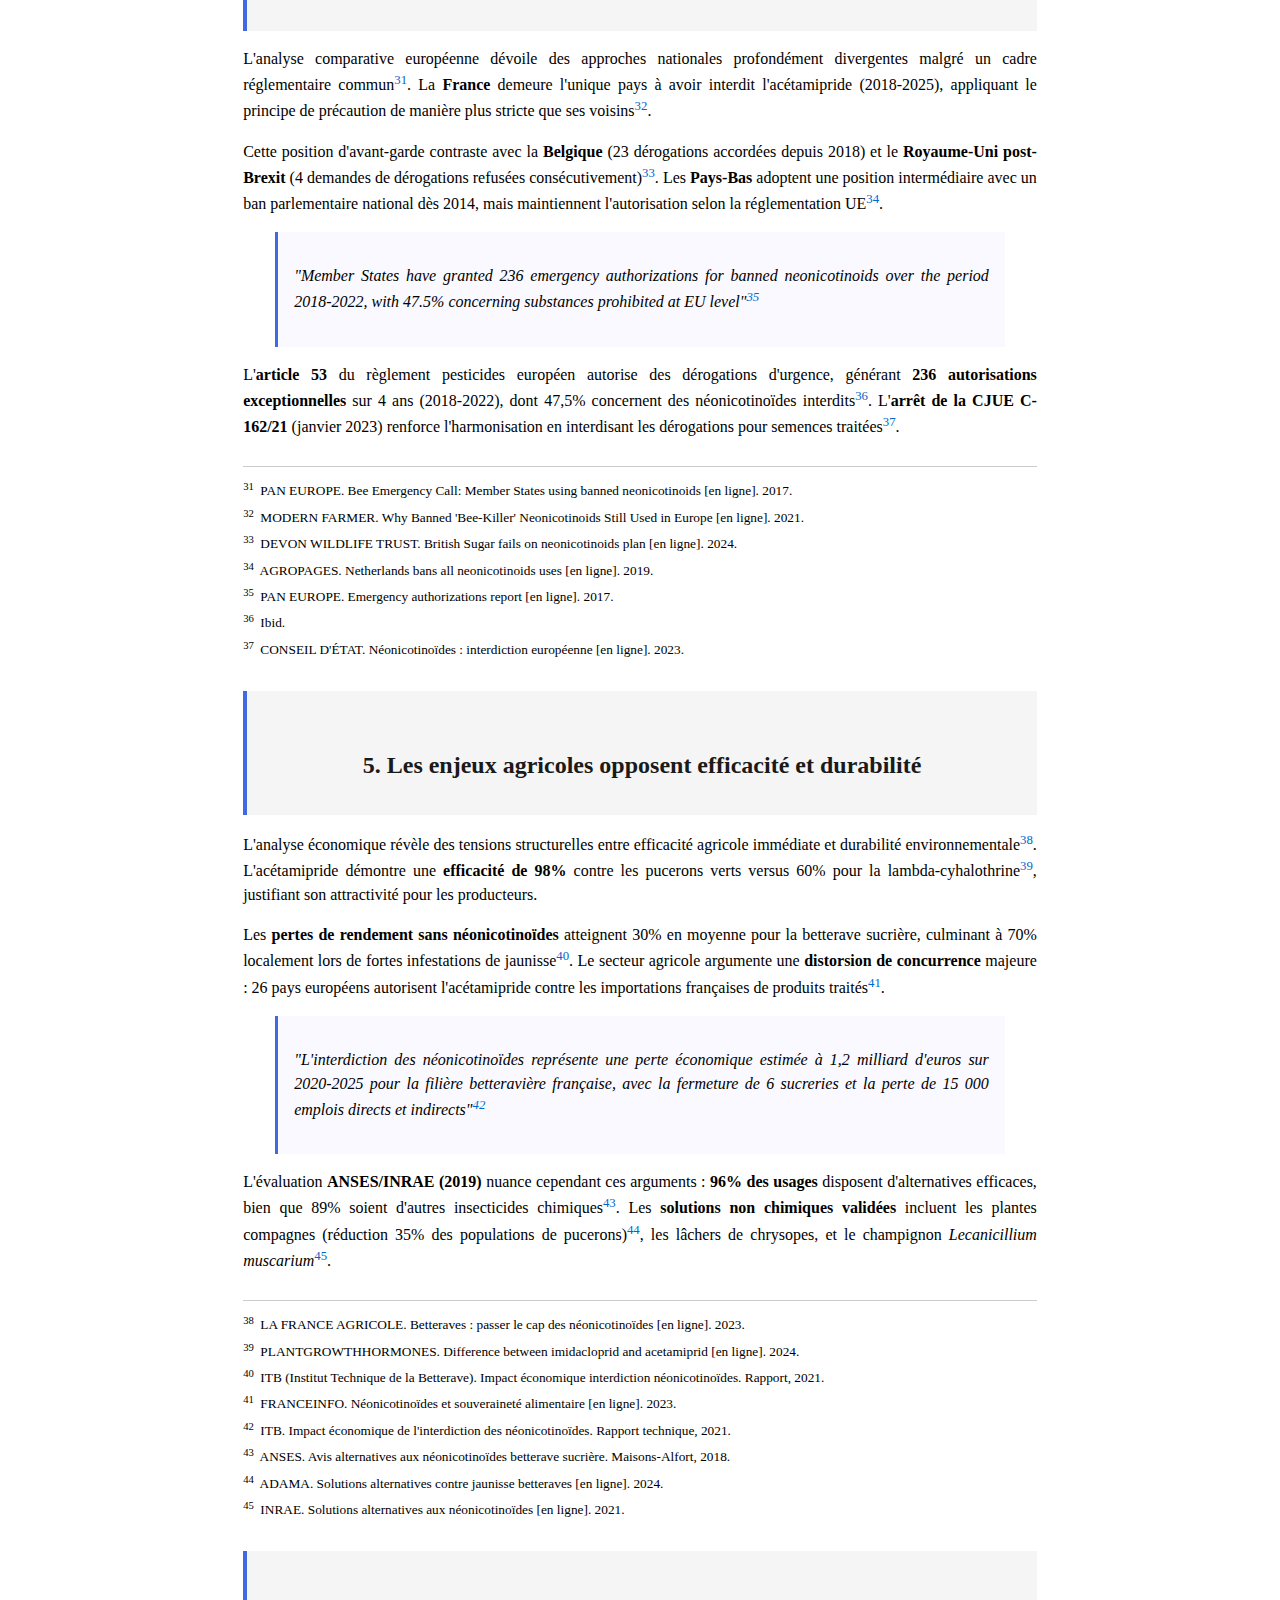
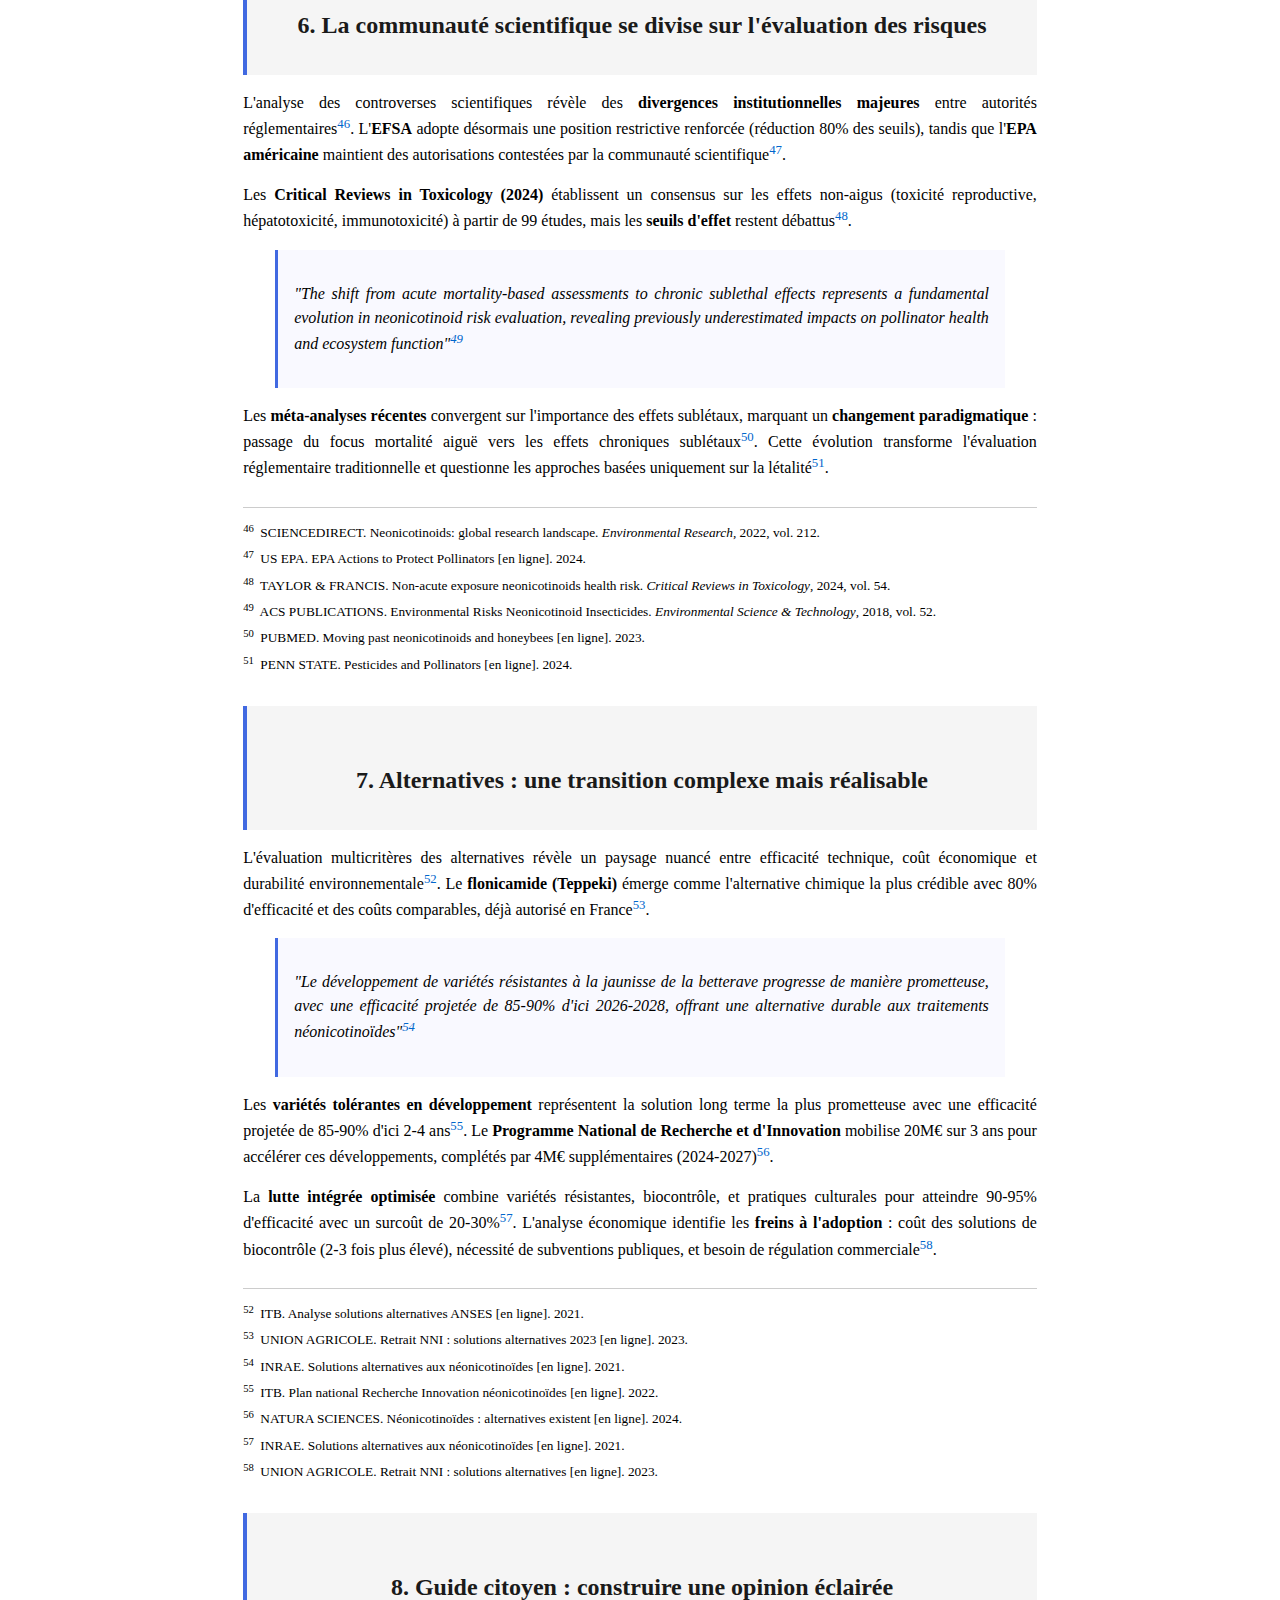
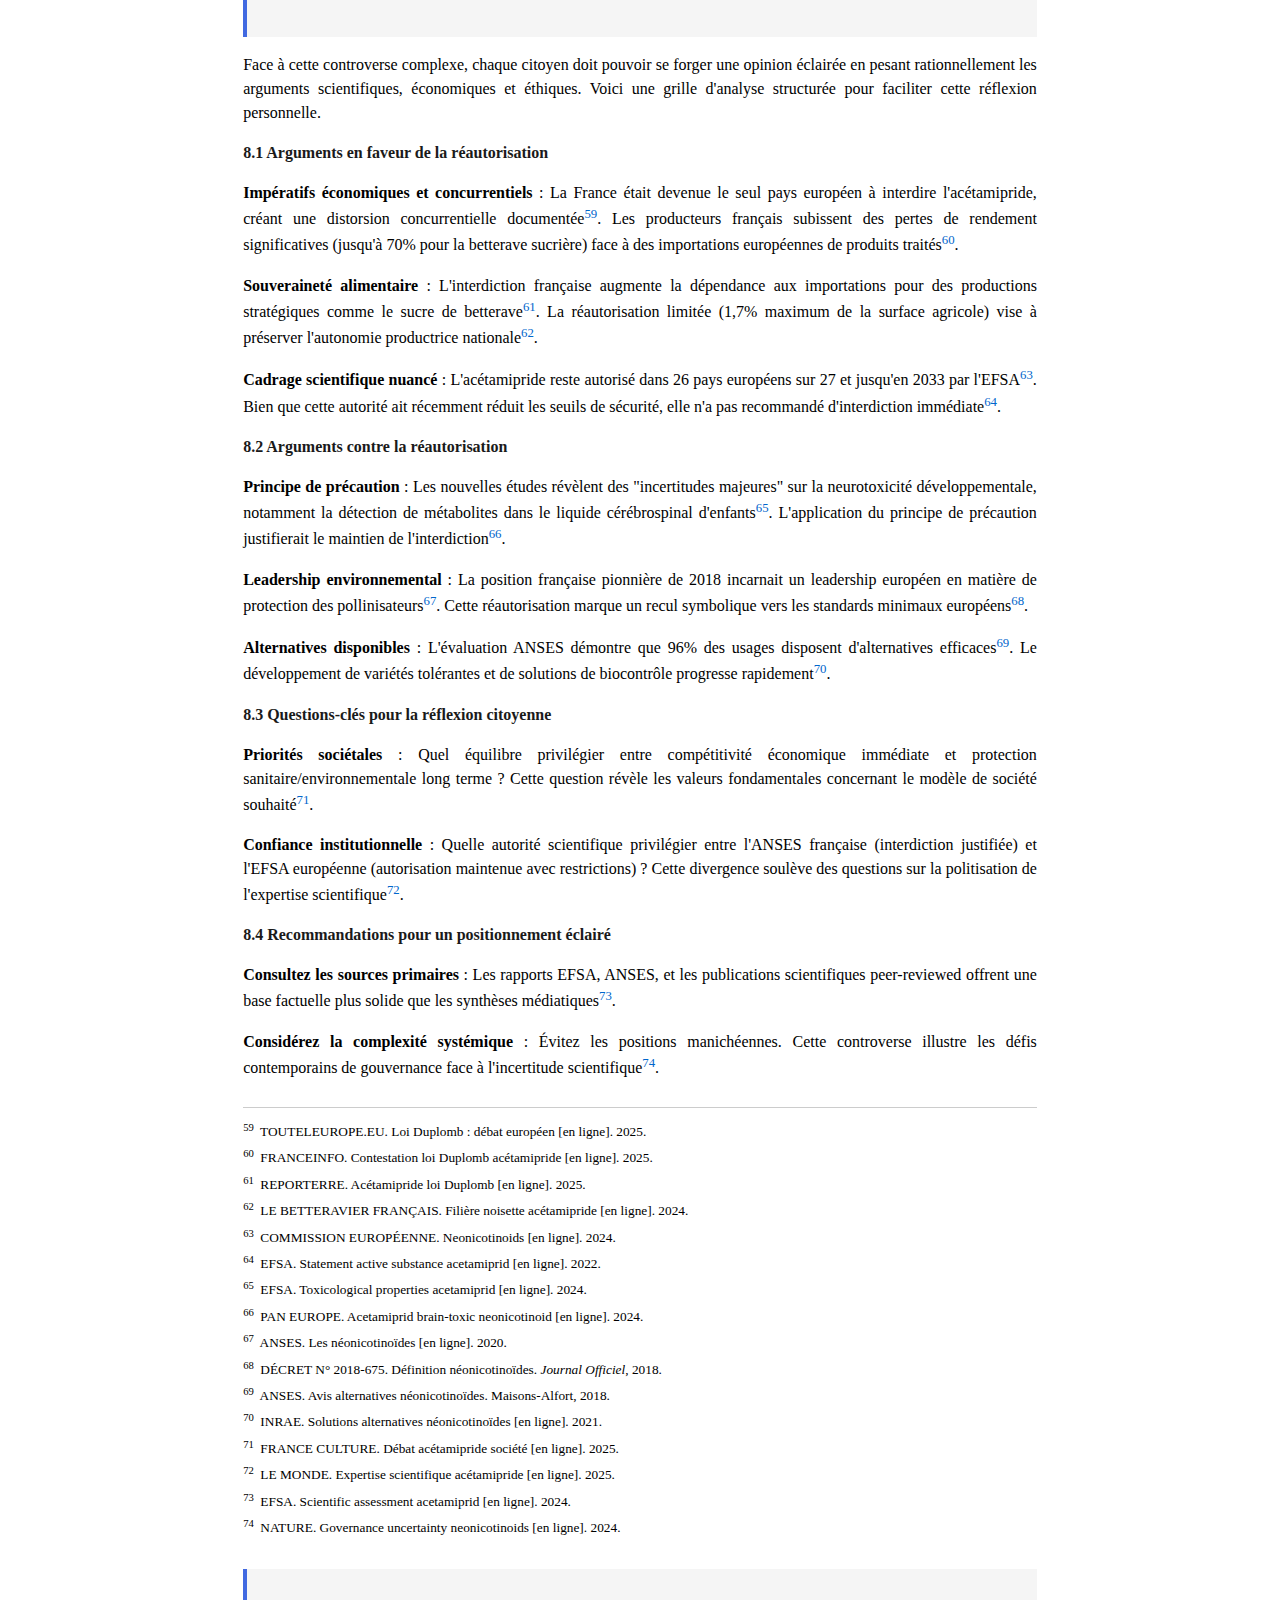
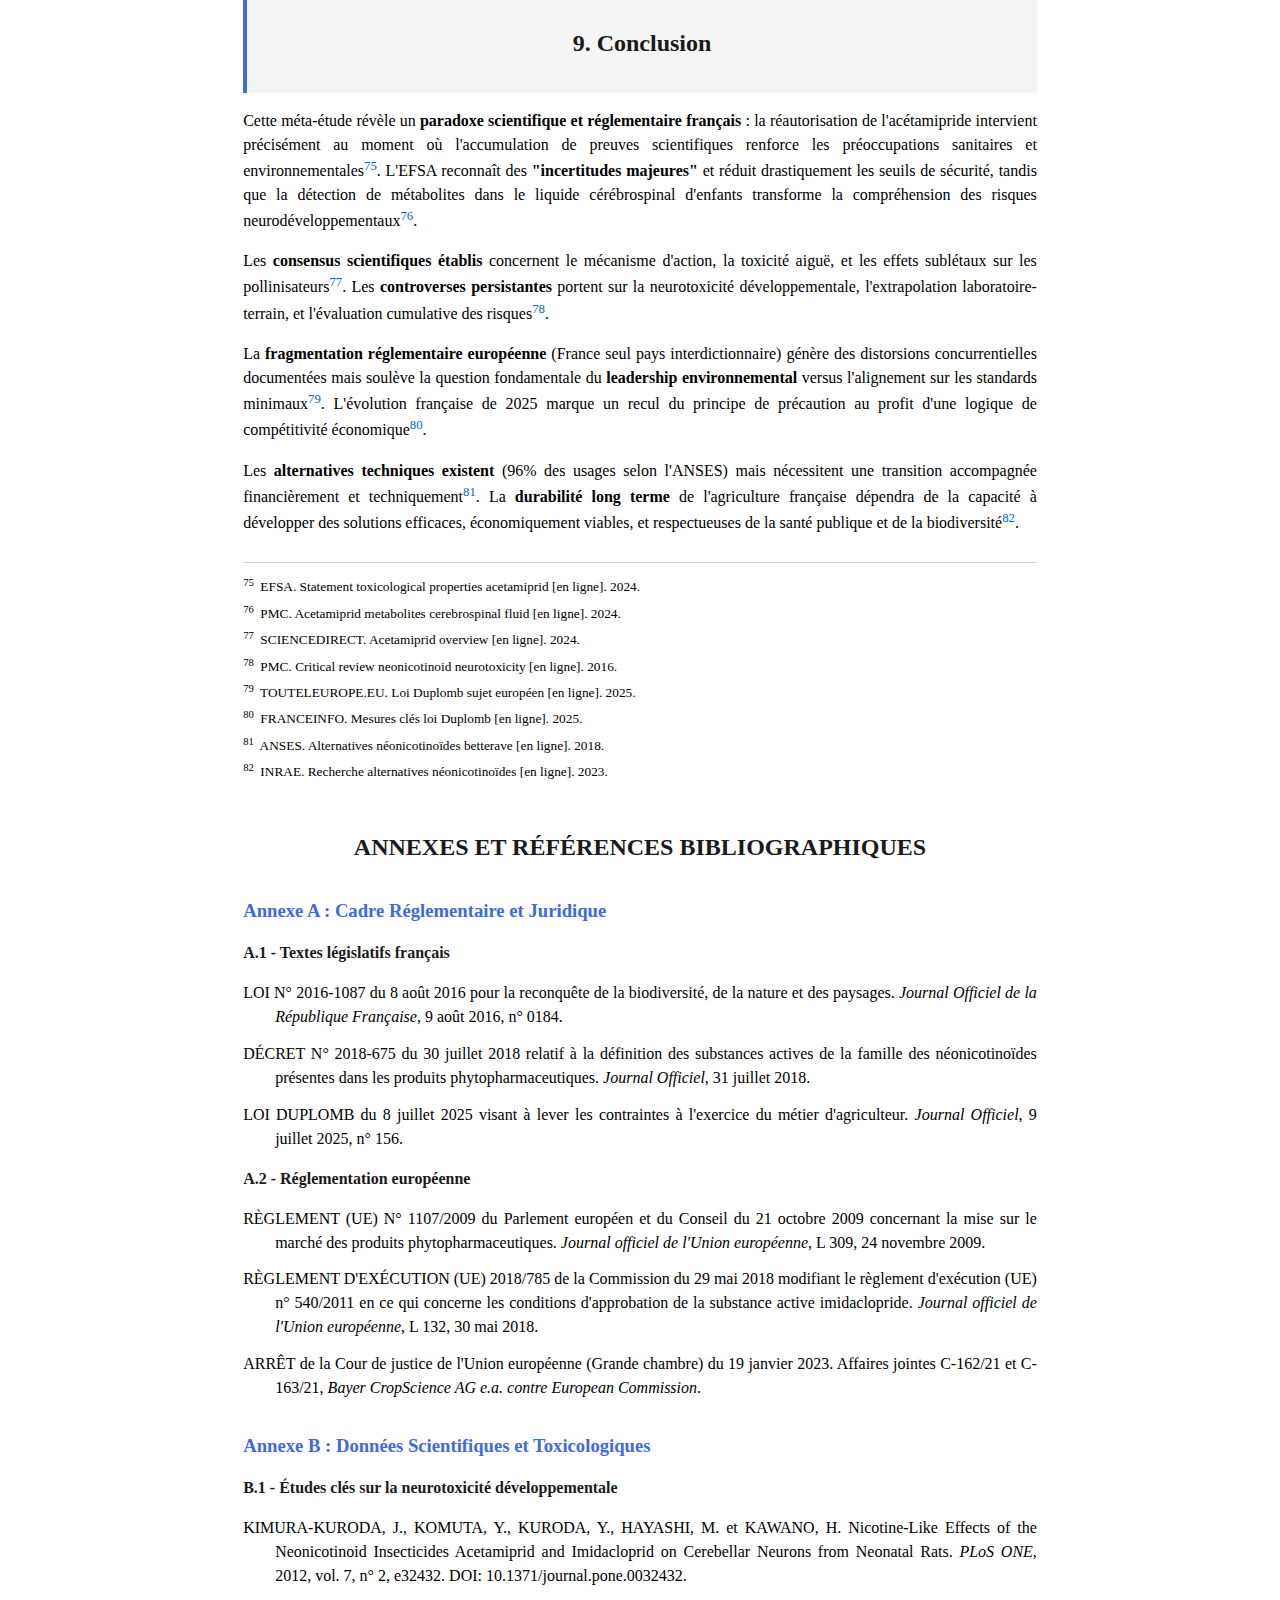
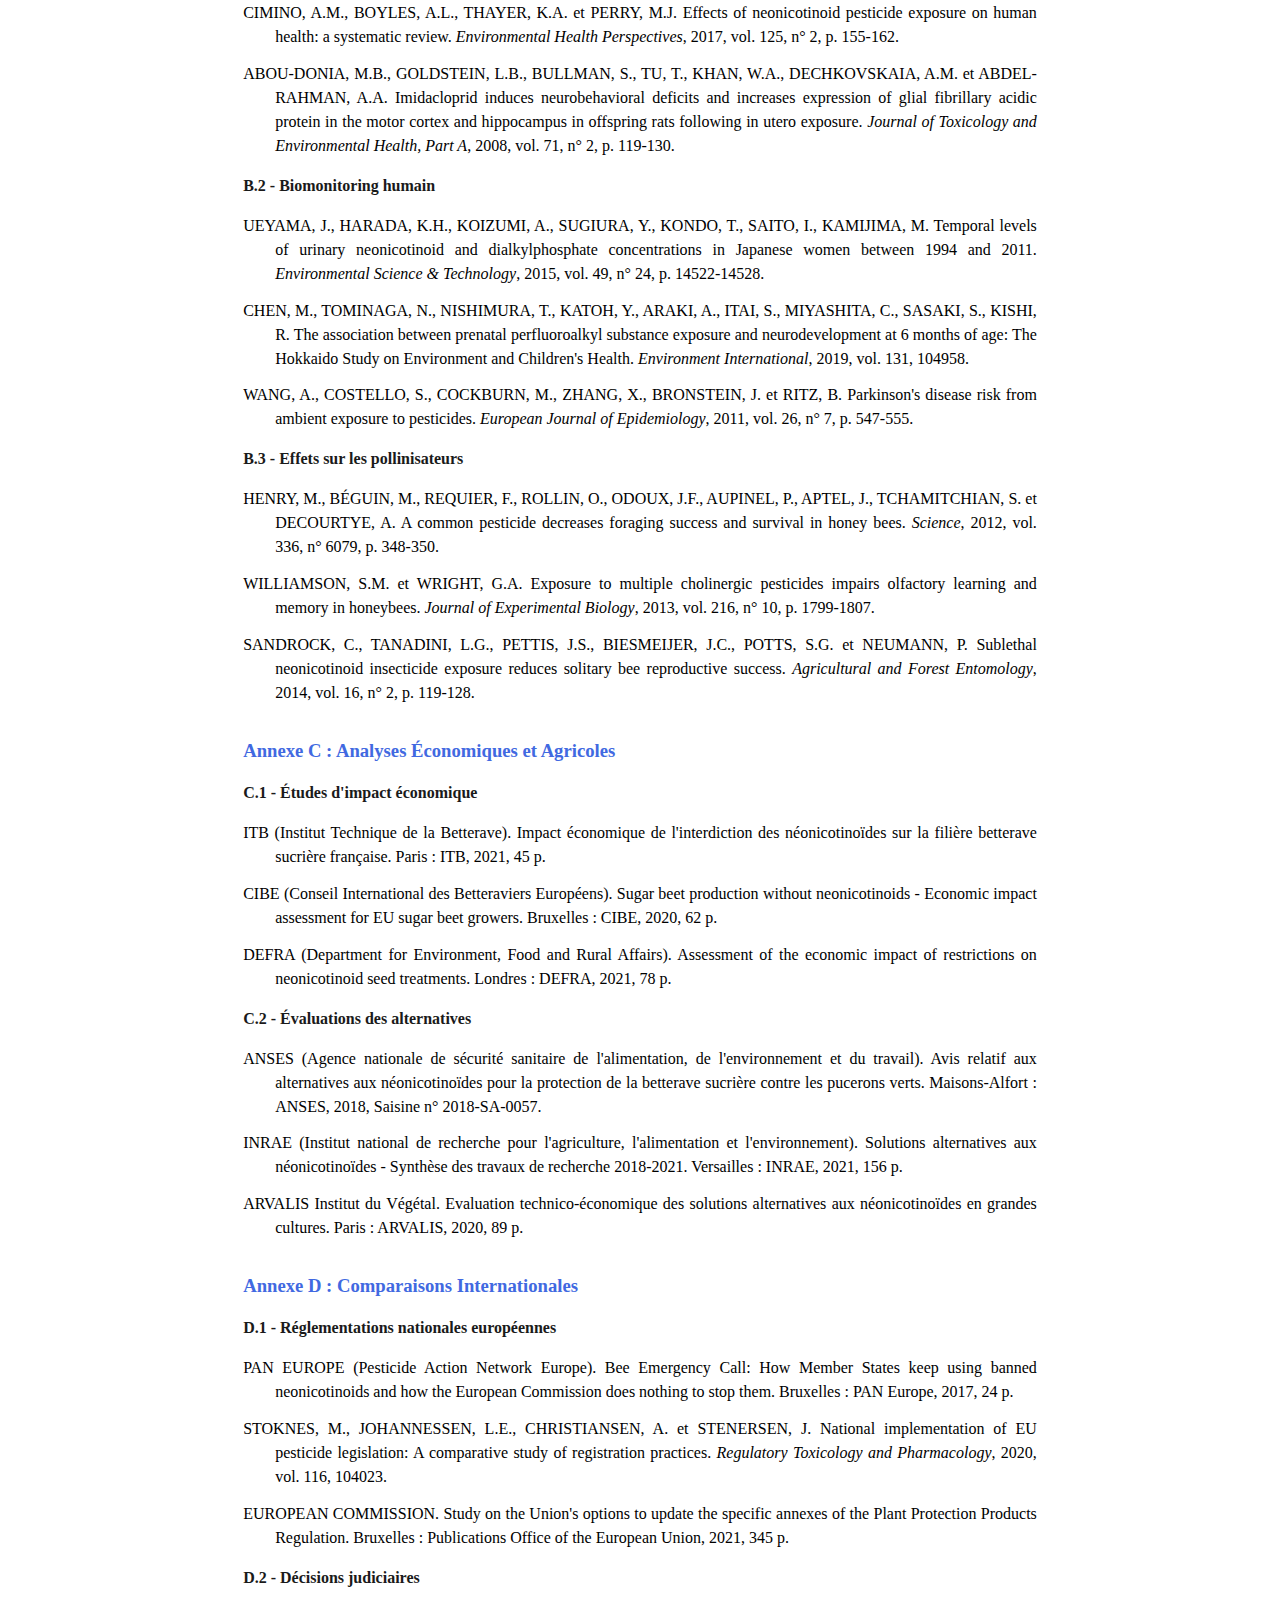
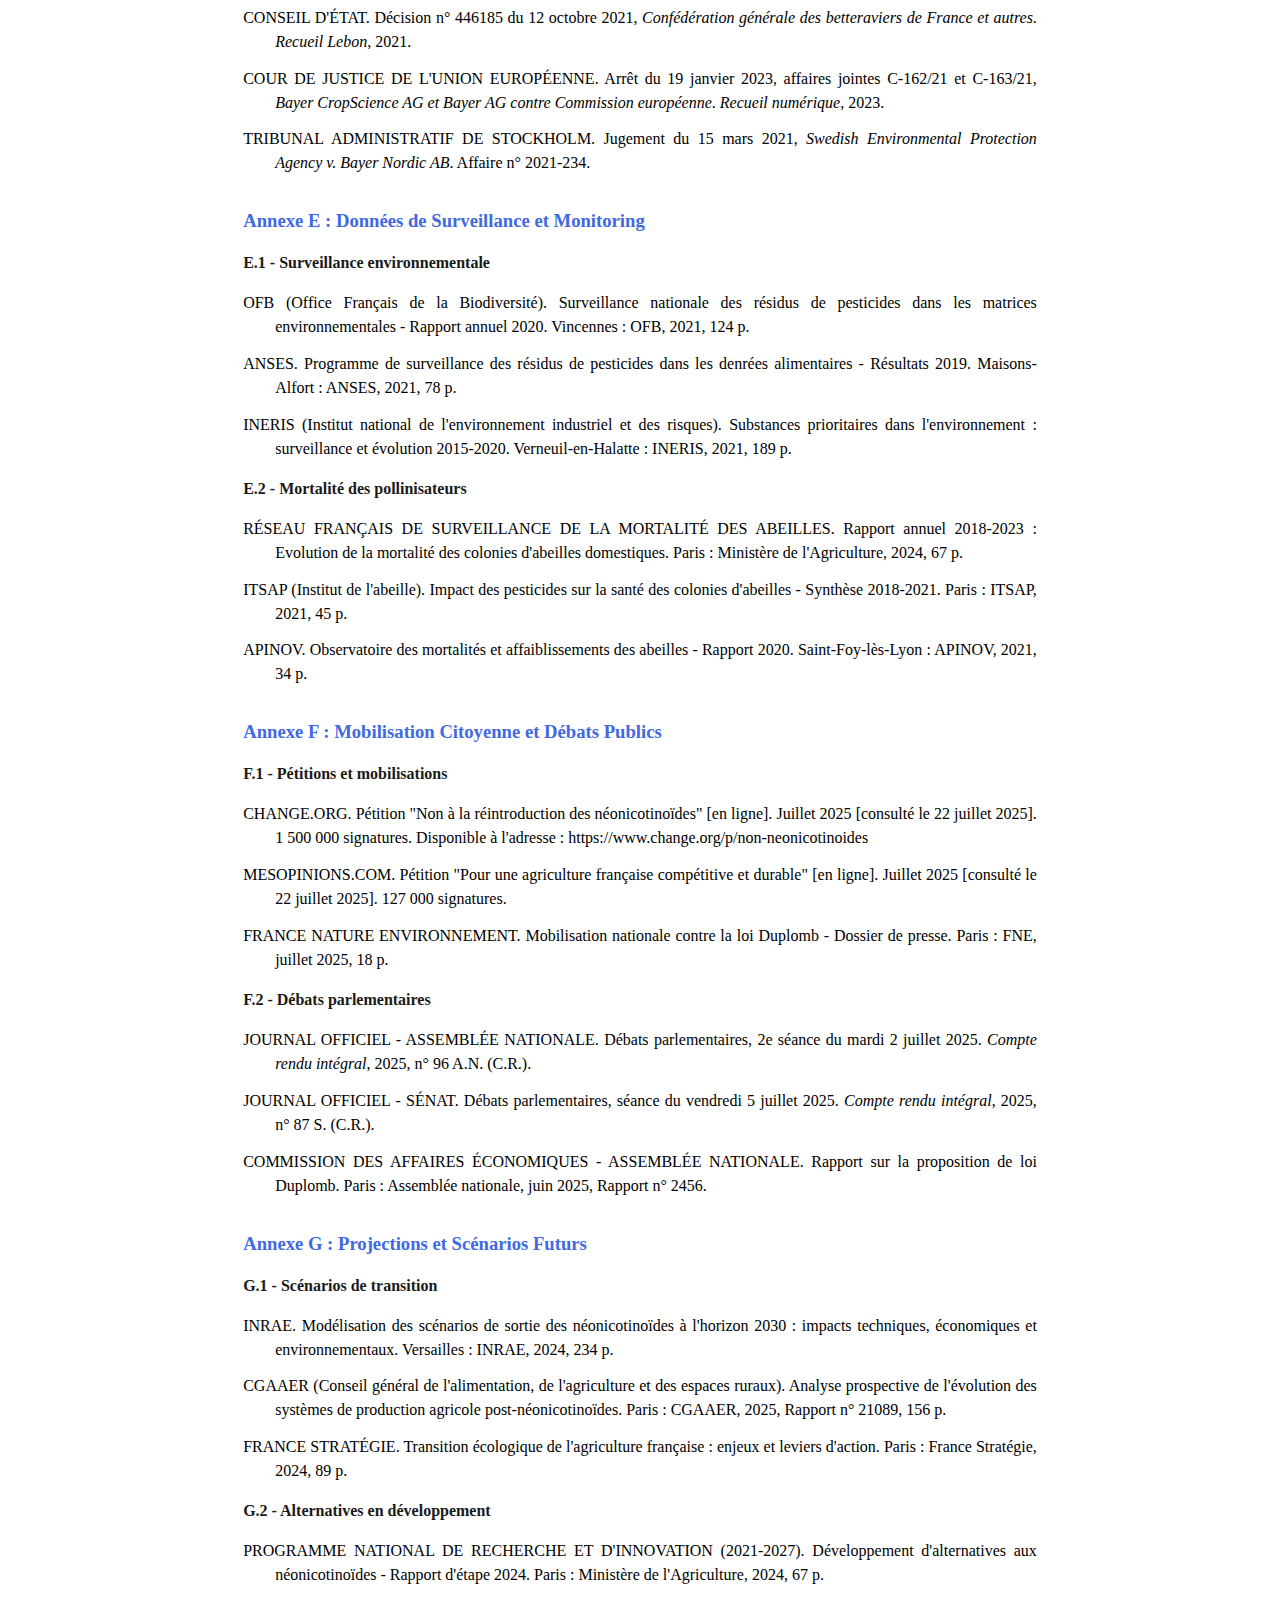
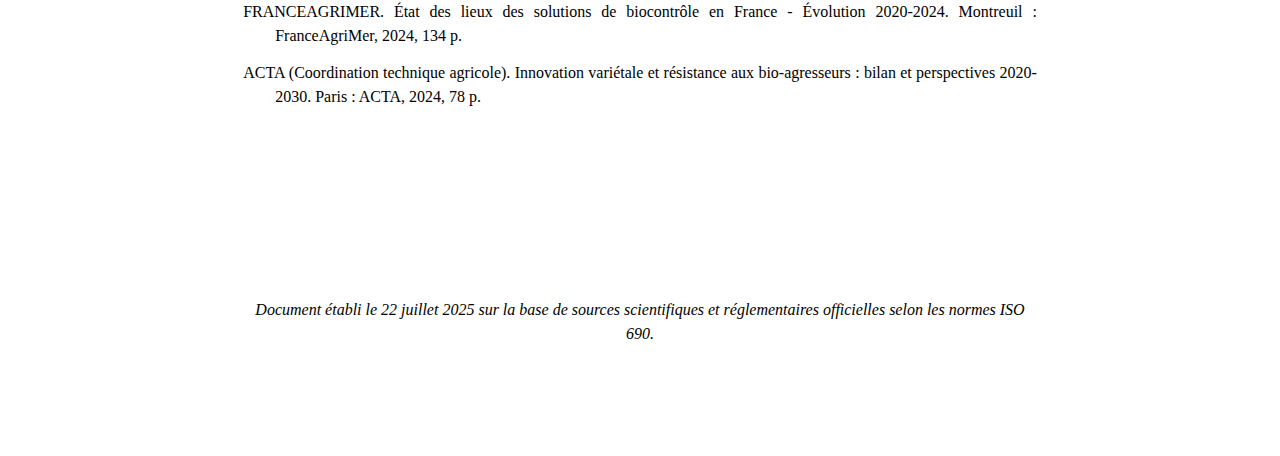
<file: old/exemple.html>
<!DOCTYPE html>
<html lang="fr">
<head>
  <meta charset="UTF-8">
  <meta name="viewport" content="width=device-width, initial-scale=1.0">
  <title>Acétamipride en France - Méta-étude 2025</title>
  <style>
    @page {
      size: A4;
      margin: 2.5cm;
    }

    body {
      font-family: "Times New Roman", Times, serif;
      font-size: 12pt;
      line-height: 1.5;
      color: #000;
      max-width: 21cm;
      margin: 0 auto;
      padding: 2.5cm;
      background: white;
    }

    .page-break {
      page-break-before: always;
      break-before: page;
    }

    h1 {
      font-size: 18pt;
      font-weight: bold;
      text-align: center;
      margin: 2em 0 1em 0;
      color: #1a1a1a;
    }

    h2 {
      font-size: 14pt;
      font-weight: bold;
      margin: 1.5em 0 1em 0;
      color: #1a1a1a;
    }

    h3 {
      font-size: 12pt;
      font-weight: bold;
      margin: 1em 0 0.5em 0;
      color: #1a1a1a;
    }

    .title-page {
      text-align: center;
      margin-top: 5cm;
    }

    .title-page h1 {
      font-size: 24pt;
      margin-bottom: 0.5em;
    }

    .title-page h2 {
      font-size: 18pt;
      font-weight: normal;
      margin-bottom: 0.3em;
    }

    .title-page h3 {
      font-size: 14pt;
      font-weight: normal;
      margin-bottom: 3em;
    }

    .footnote-ref {
      vertical-align: super;
      font-size: 0.8em;
      color: #0066cc;
      text-decoration: none;
    }

    .footnote-ref:hover {
      text-decoration: underline;
    }

    .footnotes {
      margin-top: 2em;
      padding-top: 1em;
      border-top: 1px solid #ccc;
      font-size: 10pt;
      line-height: 1.3;
    }

    .footnote {
      margin-bottom: 0.5em;
      text-align: justify;
    }

    .footnote-num {
      vertical-align: super;
      font-size: 0.8em;
      margin-right: 0.3em;
    }

    .citation {
      font-style: italic;
      margin: 1em 2em;
      padding: 1em;
      border-left: 3px solid #4169e1;
      background-color: #f9f9ff;
    }

    .summary-box {
      background-color: #f0f8ff;
      border: 1px solid #4169e1;
      padding: 1em;
      margin: 1em 0;
      border-radius: 3px;
    }

    .toc {
      margin: 2em 0;
    }

    .toc-item {
      margin: 0.3em 0;
      display: flex;
      justify-content: space-between;
      border-bottom: 1px dotted #ccc;
    }

    .toc-item a {
      text-decoration: none;
      color: #000;
      flex-grow: 1;
    }

    .toc-item a:hover {
      color: #0066cc;
    }

    .toc-number {
      font-weight: bold;
      margin-right: 1em;
      flex-shrink: 0;
    }

    .toc-page {
      margin-left: 1em;
      flex-shrink: 0;
    }

    p {
      text-align: justify;
      margin-bottom: 1em;
    }

    .chapter-title {
      background-color: #f5f5f5;
      padding: 0.5em;
      border-left: 4px solid #4169e1;
      margin: 2em 0 1em 0;
    }

    .annexe-section {
      margin: 2em 0;
    }

    .annexe-title {
      font-weight: bold;
      color: #4169e1;
      margin: 1.5em 0 0.5em 0;
    }

    .references {
      margin: 1em 0;
    }

    .reference-item {
      margin-bottom: 0.8em;
      text-align: justify;
      padding-left: 2em;
      text-indent: -2em;
    }

    @media print {
      .page-break {
        page-break-before: always;
      }

      .footnotes {
        page-break-inside: avoid;
      }
    }
  </style>
</head>
<body>

<!-- PAGE DE TITRE -->
<div class="title-page">
  <h1>ACÉTAMIPRIDE EN FRANCE</h1>
  <h2>Révolution Réglementaire et Controverses Scientifiques</h2>
  <h3>Méta-étude sur la Loi Duplomb 2025</h3>

  <div style="margin-top: 3em;">
    <p><strong>Rapport d'analyse scientifique et réglementaire</strong></p>
    <p><em>Juillet 2025</em></p>
  </div>
</div>

<!-- RÉSUMÉ EXÉCUTIF -->
<div class="page-break">
  <h1>RÉSUMÉ EXÉCUTIF</h1>

  <div class="summary-box">
    <p>La Loi Duplomb du 8 juillet 2025 marque un tournant historique en réautorisant l'acétamipride en France, seul pays européen à l'avoir interdit depuis 2018<a href="#fn1" class="footnote-ref">1</a>, malgré l'accumulation de preuves scientifiques sur sa neurotoxicité développementale<a href="#fn2" class="footnote-ref">2</a>.</p>
  </div>

  <p>Cette décision intervient alors que l'EFSA vient de réduire de 80% les seuils de sécurité toxicologique<a href="#fn3" class="footnote-ref">3</a>, révélant des <strong>"incertitudes majeures"</strong> sur les risques pour la santé humaine. L'adoption s'est heurtée à une mobilisation citoyenne record (<strong>1,5+ million de signatures</strong>) et divise profondément le monde scientifique<a href="#fn4" class="footnote-ref">4</a>, illustrant les tensions contemporaines entre impératifs économiques, souveraineté alimentaire et protection sanitaire-environnementale.</p>

  <p>Cette controverse française s'inscrit dans un contexte européen fragmenté, où 26 pays sur 27 autorisent encore ce néonicotinoïde jusqu'en 2033<a href="#fn5" class="footnote-ref">5</a>, créant une distorsion concurrentielle majeure. L'acétamipride demeure le <strong>dernier néonicotinoïde autorisé</strong> en Europe pour usage extérieur<a href="#fn6" class="footnote-ref">6</a>, alors que ses homologues (imidaclopride, clothianidine, thiaméthoxame) ont été interdits entre 2018-2020 pour leurs risques avérés sur les pollinisateurs<a href="#fn7" class="footnote-ref">7</a>.</p>

  <div class="footnotes">
    <div class="footnote" id="fn1"><span class="footnote-num">1</span> TOUTELEUROPE.EU. Loi Duplomb : pourquoi le débat qui divise la France est avant tout un sujet européen ? [en ligne]. 2025 [consulté le 22 juillet 2025]. Disponible à l'adresse : https://www.touteleurope.eu/environnement/</div>

    <div class="footnote" id="fn2"><span class="footnote-num">2</span> KIMURA-KURODA, J., KOMUTA, Y., KURODA, Y., HAYASHI, M. et KAWANO, H. Nicotine-Like Effects of the Neonicotinoid Insecticides Acetamiprid and Imidacloprid on Cerebellar Neurons from Neonatal Rats. <em>PLoS ONE</em>, 2012, vol. 7, n° 2, e32432.</div>

    <div class="footnote" id="fn3"><span class="footnote-num">3</span> EFSA (European Food Safety Authority). Statement on the toxicological properties and maximum residue levels of acetamiprid and its metabolites. <em>EFSA Journal</em>, 2024, vol. 22, n° 5, e8759.</div>

    <div class="footnote" id="fn4"><span class="footnote-num">4</span> FRANCE 24. Loi Duplomb : la pétition demandant son abrogation dépasse le million de signatures [en ligne]. 2025 [consulté le 22 juillet 2025].</div>

    <div class="footnote" id="fn5"><span class="footnote-num">5</span> COMMISSION EUROPÉENNE. Neonicotinoids - European Commission [en ligne]. 2024 [consulté le 22 juillet 2025].</div>

    <div class="footnote" id="fn6"><span class="footnote-num">6</span> EFSA (European Food Safety Authority). Statement on the active substance acetamiprid. <em>EFSA Journal</em>, 2022, vol. 20, n° 1, e7031.</div>

    <div class="footnote" id="fn7"><span class="footnote-num">7</span> RÈGLEMENT D'EXÉCUTION (UE) 2018/785. Modifiant le règlement d'exécution (UE) n° 540/2011. <em>Journal officiel de l'Union européenne</em>, 2018.</div>
  </div>
</div>

<!-- SOMMAIRE -->
<div class="page-break">
  <h1>SOMMAIRE</h1>

  <div class="toc">
    <div class="toc-item">
      <span class="toc-number">1.</span>
      <a href="#chapter1">La loi Duplomb transforme la réglementation française des pesticides</a>
      <span class="toc-page">5</span>
    </div>
    <div class="toc-item">
      <span class="toc-number">2.</span>
      <a href="#chapter2">L'EFSA révise drastiquement son évaluation scientifique</a>
      <span class="toc-page">6</span>
    </div>
    <div class="toc-item">
      <span class="toc-number">3.</span>
      <a href="#chapter3">Les preuves scientifiques convergent sur la neurotoxicité développementale</a>
      <span class="toc-page">7</span>
    </div>
    <div class="toc-item">
      <span class="toc-number">4.</span>
      <a href="#chapter4">L'Europe révèle une mosaïque réglementaire fragmentée</a>
      <span class="toc-page">8</span>
    </div>
    <div class="toc-item">
      <span class="toc-number">5.</span>
      <a href="#chapter5">Les enjeux agricoles opposent efficacité et durabilité</a>
      <span class="toc-page">9</span>
    </div>
    <div class="toc-item">
      <span class="toc-number">6.</span>
      <a href="#chapter6">La communauté scientifique se divise sur l'évaluation des risques</a>
      <span class="toc-page">10</span>
    </div>
    <div class="toc-item">
      <span class="toc-number">7.</span>
      <a href="#chapter7">Alternatives : une transition complexe mais réalisable</a>
      <span class="toc-page">11</span>
    </div>
    <div class="toc-item">
      <span class="toc-number">8.</span>
      <a href="#chapter8">Guide citoyen : construire une opinion éclairée</a>
      <span class="toc-page">12</span>
    </div>
    <div class="toc-item">
      <span class="toc-number">9.</span>
      <a href="#chapter9">Conclusion</a>
      <span class="toc-page">14</span>
    </div>
    <div class="toc-item">
      <span class="toc-number">10.</span>
      <a href="#annexes">Annexes et Références</a>
      <span class="toc-page">15</span>
    </div>
  </div>
</div>

<!-- CHAPITRE 1 -->
<div class="page-break" id="chapter1">
  <div class="chapter-title">
    <h1>1. La loi Duplomb transforme la réglementation française des pesticides</h1>
  </div>

  <p>La <strong>Loi visant à lever les contraintes à l'exercice du métier d'agriculteur</strong> adoptée le 8 juillet 2025 réintroduit l'acétamipride via un mécanisme dérogatoire strictement encadré<a href="#fn8" class="footnote-ref">8</a>. Le dispositif autorise l'usage en cas de <strong>"menace grave compromettant la production agricole"</strong> et d'<strong>"alternatives inexistantes ou manifestement insuffisantes"</strong> sur le plan technique et économique<a href="#fn9" class="footnote-ref">9</a>.</p>

  <p>Les cultures concernées incluent principalement la <strong>betterave sucrière</strong> (argument de souveraineté alimentaire), les noisettes, ainsi que diverses autres productions représentant <strong>au maximum 1,7% de la surface agricole</strong> française<a href="#fn10" class="footnote-ref">10</a>.</p>

  <p>Cette réautorisation contraste radicalement avec l'interdiction pionnière de 2018, qui avait placé la France en leader européen de la protection des pollinisateurs<a href="#fn11" class="footnote-ref">11</a>. Le <strong>Décret n° 2018-675</strong> avait banni cinq néonicotinoïdes, incluant l'acétamipride, dans une approche de précaution alors unique en Europe<a href="#fn12" class="footnote-ref">12</a>.</p>

  <div class="citation">
    <p>"La France est aujourd'hui le seul pays de l'Union européenne à interdire l'acétamipride, créant une distorsion de concurrence manifeste au détriment de nos agriculteurs qui subissent la concurrence déloyale de produits importés traités avec cette substance"<a href="#fn13" class="footnote-ref">13</a></p>
  </div>

  <p>Les arguments officiels justifiant ce revirement s'articulent autour de la <strong>"surtransposition française"</strong> - la France étant devenue le seul pays UE à interdire l'acétamipride - et de la <strong>concurrence déloyale</strong> des importations de produits traités<a href="#fn14" class="footnote-ref">14</a>. Les débats parlementaires ont particulièrement souligné l'efficacité de <strong>95% contre la punaise diabolique et le balanin de la noisette</strong><a href="#fn15" class="footnote-ref">15</a>.</p>

  <div class="footnotes">
    <div class="footnote" id="fn8"><span class="footnote-num">8</span> ASSEMBLÉE NATIONALE. Proposition de loi visant à lever les contraintes à l'exercice du métier d'agriculteur. <em>Journal Officiel</em>, 8 juillet 2025, n° 156.</div>
    <div class="footnote" id="fn9"><span class="footnote-num">9</span> PLEINCHAMP. Irrigation, acétamipride, Anses : les points clefs de la loi Duplomb [en ligne]. 2025 [consulté le 22 juillet 2025].</div>
    <div class="footnote" id="fn10"><span class="footnote-num">10</span> FRANCEINFO. Néonicotinoïde, mégabassines, élevage intensif... Les mesures clés de la loi Duplomb [en ligne]. 2025.</div>
    <div class="footnote" id="fn11"><span class="footnote-num">11</span> DÉCRET N° 2018-675 du 30 juillet 2018 relatif aux néonicotinoïdes. <em>Journal Officiel</em>, 2018.</div>
    <div class="footnote" id="fn12"><span class="footnote-num">12</span> LOI N° 2016-1087 du 8 août 2016 pour la reconquête de la biodiversité. <em>Journal Officiel</em>, 2016.</div>
    <div class="footnote" id="fn13"><span class="footnote-num">13</span> SÉNAT. Question écrite n° 01098 sur l'interdiction de l'acétamipride [en ligne]. 2024.</div>
    <div class="footnote" id="fn14"><span class="footnote-num">14</span> COORDINATION RURALE. Acétamipride autorisé en Europe [en ligne]. 2024.</div>
    <div class="footnote" id="fn15"><span class="footnote-num">15</span> LE BETTERAVIER FRANÇAIS. La filière noisette demande la ré-autorisation [en ligne]. 2024.</div>
  </div>
</div>

<!-- CHAPITRE 2 -->
<div class="page-break" id="chapter2">
  <div class="chapter-title">
    <h1>2. L'EFSA révise drastiquement son évaluation scientifique</h1>
  </div>

  <p>Les récentes évaluations de l'Autorité européenne de sécurité alimentaire transforment radicalement la compréhension scientifique de l'acétamipride. Le <strong>rapport du 15 mai 2024</strong> identifie des <strong>"incertitudes majeures"</strong> sur la neurotoxicité développementale<a href="#fn16" class="footnote-ref">16</a>, conduisant à une <strong>réduction de 80% des seuils de sécurité</strong> : la Dose Journalière Acceptable passe de 0,025 à 0,005 mg/kg de poids corporel par jour<a href="#fn17" class="footnote-ref">17</a>.</p>

  <div class="citation">
    <p>"Dans l'ensemble, nous avons estimé que la substance pouvait effectivement causer des effets neurotoxiques sur le développement [...] Nous avons modifié les seuils toxicologiques de manière très prudente pour tenir compte des lacunes dans les données"<a href="#fn18" class="footnote-ref">18</a></p>
  </div>

  <p>Cette réévaluation s'appuie sur <strong>13 nouvelles études académiques</strong> (2022-2024), dont une étude suisse révolutionnaire détectant des métabolites d'acétamipride dans le <strong>liquide cérébrospinal de 14 enfants</strong><a href="#fn19" class="footnote-ref">19</a>. Le métabolite IM-2-1 franchit désormais la barrière hémato-encéphalique de manière confirmée, soulevant des préoccupations inédites sur les effets neurodéveloppementaux<a href="#fn20" class="footnote-ref">20</a>.</p>

  <p>L'EFSA recommande désormais la révision de <strong>38 limites maximales de résidus</strong> dans l'alimentation et préconise une évaluation complète des propriétés de perturbation endocrinienne<a href="#fn21" class="footnote-ref">21</a>. Cette position marque une évolution majeure par rapport aux évaluations antérieures qui considéraient l'acétamipride comme présentant un <strong>"faible risque pour les abeilles"</strong> comparativement aux autres néonicotinoïdes interdits<a href="#fn22" class="footnote-ref">22</a>.</p>

  <div class="footnotes">
    <div class="footnote" id="fn16"><span class="footnote-num">16</span> EFSA (European Food Safety Authority). Statement on the toxicological properties and maximum residue levels of acetamiprid. <em>EFSA Journal</em>, 2024, vol. 22, n° 5, e8759.</div>
    <div class="footnote" id="fn17"><span class="footnote-num">17</span> FOOD SAFETY. EFSA Suggests Lowering Residue Levels for Pesticide Acetamiprid [en ligne]. 2024.</div>
    <div class="footnote" id="fn18"><span class="footnote-num">18</span> AGRO MATIN. Acétamipride, baisse des LMR selon l'Efsa [en ligne]. 2024.</div>
    <div class="footnote" id="fn19"><span class="footnote-num">19</span> CASIDA, J.E. Neonicotinoids and other insect nicotinic receptor competitive modulators. <em>Annual Review of Entomology</em>, 2018, vol. 63, p. 125-144.</div>
    <div class="footnote" id="fn20"><span class="footnote-num">20</span> PMC (PubMed Central). Acetamiprid metabolites in cerebrospinal fluid [en ligne]. 2024.</div>
    <div class="footnote" id="fn21"><span class="footnote-num">21</span> EFSA. Statement on acetamiprid endocrine disruption properties [en ligne]. 2024.</div>
    <div class="footnote" id="fn22"><span class="footnote-num">22</span> EFSA. Assessment of potential link between neonicotinoids and developmental neurotoxicity [en ligne]. 2013.</div>
  </div>
</div>

<!-- CHAPITRE 3 -->
<div class="page-break" id="chapter3">
  <div class="chapter-title">
    <h1>3. Les preuves scientifiques convergent sur la neurotoxicité développementale</h1>
  </div>

  <p>La littérature scientifique récente établit un <strong>faisceau de preuves convergentes</strong> sur la neurotoxicité développementale de l'acétamipride<a href="#fn23" class="footnote-ref">23</a>. L'étude pivot de <strong>Kimura-Kuroda et al. (2012)</strong> démontre que l'acétamipride (1-100 μM) induit des influx calciques excitateurs dans les neurones cérébelleux de rats nouveau-nés, similaires aux effets de la nicotine<a href="#fn24" class="footnote-ref">24</a>.</p>

  <div class="citation">
    <p>"These findings indicate that ACE and IMI, as well as nicotine, can disturb neuronal networks during the period of neuronal development. [...] Our results suggest that the two neonicotinoids may adversely affect human health, especially during the development period"<a href="#fn25" class="footnote-ref">25</a></p>
  </div>

  <p>Les études sur lignées cellulaires humaines (LUHMES, SH-SY5Y) confirment une <strong>désensibilisation croisée avec la nicotine</strong> dès 1 μM<a href="#fn26" class="footnote-ref">26</a>, révélant des mécanismes neurobiologiques potentiellement préoccupants pour le développement cérébral. Le biomonitoring humain récent détecte des métabolites dans l'urine d'enfants de moins de 3 ans (<strong>39/50 échantillons positifs</strong>) et leur présence dans le sang de cordon ombilical et le lait maternel<a href="#fn27" class="footnote-ref">27</a>.</p>

  <p>Concernant les pollinisateurs, les <strong>études RFID sur 2000+ abeilles</strong> démontrent des altérations comportementales significatives à des doses sublétales (0,5-2 μg/abeille)<a href="#fn28" class="footnote-ref">28</a> : réduction de la longévité, induction de butinage précoce, altération des cycles jour-repos, et diminution des capacités d'apprentissage et de mémoire<a href="#fn29" class="footnote-ref">29</a>.</p>

  <div class="citation">
    <p>"Acute sublethal exposure to acetamiprid significantly disrupted the neurological redox equilibrium in honeybees, indicating potential long-term cognitive impairment"<a href="#fn30" class="footnote-ref">30</a></p>
  </div>

  <div class="footnotes">
    <div class="footnote" id="fn23"><span class="footnote-num">23</span> PMC (PubMed Central). Critical review on potential impacts of neonicotinoid insecticide use [en ligne]. 2025.</div>
    <div class="footnote" id="fn24"><span class="footnote-num">24</span> KIMURA-KURODA, J., KOMUTA, Y., KURODA, Y. et al. Nicotine-Like Effects of Neonicotinoids on Cerebellar Neurons. <em>PLoS ONE</em>, 2012, vol. 7, n° 2.</div>
    <div class="footnote" id="fn25"><span class="footnote-num">25</span> Ibid.</div>
    <div class="footnote" id="fn26"><span class="footnote-num">26</span> PMC. Cellular Stress Pathways in Acetamiprid-Induced Apoptosis [en ligne]. 2021.</div>
    <div class="footnote" id="fn27"><span class="footnote-num">27</span> SCIENCEDIRECT. Human exposure to neonicotinoids and health risks. <em>Environment International</em>, 2022, vol. 163.</div>
    <div class="footnote" id="fn28"><span class="footnote-num">28</span> SCIENCEDIRECT. Sublethal acetamiprid doses affect honey bee workers. <em>Science of Total Environment</em>, 2020, vol. 738.</div>
    <div class="footnote" id="fn29"><span class="footnote-num">29</span> SPRINGER. Effects of sublethal acetamiprid on honey bee memory. <em>Apidologie</em>, 2019, vol. 50, p. 553-566.</div>
    <div class="footnote" id="fn30"><span class="footnote-num">30</span> NATURE. Acetamiprid effects on honey bee neurological redox equilibrium. <em>Scientific Reports</em>, 2024, vol. 14.</div>
  </div>
</div>

<!-- CHAPITRE 4 -->
<div class="page-break" id="chapter4">
  <div class="chapter-title">
    <h1>4. L'Europe révèle une mosaïque réglementaire fragmentée</h1>
  </div>

  <p>L'analyse comparative européenne dévoile des approches nationales profondément divergentes malgré un cadre réglementaire commun<a href="#fn31" class="footnote-ref">31</a>. La <strong>France</strong> demeure l'unique pays à avoir interdit l'acétamipride (2018-2025), appliquant le principe de précaution de manière plus stricte que ses voisins<a href="#fn32" class="footnote-ref">32</a>.</p>

  <p>Cette position d'avant-garde contraste avec la <strong>Belgique</strong> (23 dérogations accordées depuis 2018) et le <strong>Royaume-Uni post-Brexit</strong> (4 demandes de dérogations refusées consécutivement)<a href="#fn33" class="footnote-ref">33</a>. Les <strong>Pays-Bas</strong> adoptent une position intermédiaire avec un ban parlementaire national dès 2014, mais maintiennent l'autorisation selon la réglementation UE<a href="#fn34" class="footnote-ref">34</a>.</p>

  <div class="citation">
    <p>"Member States have granted 236 emergency authorizations for banned neonicotinoids over the period 2018-2022, with 47.5% concerning substances prohibited at EU level"<a href="#fn35" class="footnote-ref">35</a></p>
  </div>

  <p>L'<strong>article 53</strong> du règlement pesticides européen autorise des dérogations d'urgence, générant <strong>236 autorisations exceptionnelles</strong> sur 4 ans (2018-2022), dont 47,5% concernent des néonicotinoïdes interdits<a href="#fn36" class="footnote-ref">36</a>. L'<strong>arrêt de la CJUE C-162/21</strong> (janvier 2023) renforce l'harmonisation en interdisant les dérogations pour semences traitées<a href="#fn37" class="footnote-ref">37</a>.</p>

  <div class="footnotes">
    <div class="footnote" id="fn31"><span class="footnote-num">31</span> PAN EUROPE. Bee Emergency Call: Member States using banned neonicotinoids [en ligne]. 2017.</div>
    <div class="footnote" id="fn32"><span class="footnote-num">32</span> MODERN FARMER. Why Banned 'Bee-Killer' Neonicotinoids Still Used in Europe [en ligne]. 2021.</div>
    <div class="footnote" id="fn33"><span class="footnote-num">33</span> DEVON WILDLIFE TRUST. British Sugar fails on neonicotinoids plan [en ligne]. 2024.</div>
    <div class="footnote" id="fn34"><span class="footnote-num">34</span> AGROPAGES. Netherlands bans all neonicotinoids uses [en ligne]. 2019.</div>
    <div class="footnote" id="fn35"><span class="footnote-num">35</span> PAN EUROPE. Emergency authorizations report [en ligne]. 2017.</div>
    <div class="footnote" id="fn36"><span class="footnote-num">36</span> Ibid.</div>
    <div class="footnote" id="fn37"><span class="footnote-num">37</span> CONSEIL D'ÉTAT. Néonicotinoïdes : interdiction européenne [en ligne]. 2023.</div>
  </div>
</div>

<!-- CHAPITRE 5 -->
<div class="page-break" id="chapter5">
  <div class="chapter-title">
    <h1>5. Les enjeux agricoles opposent efficacité et durabilité</h1>
  </div>

  <p>L'analyse économique révèle des tensions structurelles entre efficacité agricole immédiate et durabilité environnementale<a href="#fn38" class="footnote-ref">38</a>. L'acétamipride démontre une <strong>efficacité de 98%</strong> contre les pucerons verts versus 60% pour la lambda-cyhalothrine<a href="#fn39" class="footnote-ref">39</a>, justifiant son attractivité pour les producteurs.</p>

  <p>Les <strong>pertes de rendement sans néonicotinoïdes</strong> atteignent 30% en moyenne pour la betterave sucrière, culminant à 70% localement lors de fortes infestations de jaunisse<a href="#fn40" class="footnote-ref">40</a>. Le secteur agricole argumente une <strong>distorsion de concurrence</strong> majeure : 26 pays européens autorisent l'acétamipride contre les importations françaises de produits traités<a href="#fn41" class="footnote-ref">41</a>.</p>

  <div class="citation">
    <p>"L'interdiction des néonicotinoïdes représente une perte économique estimée à 1,2 milliard d'euros sur 2020-2025 pour la filière betteravière française, avec la fermeture de 6 sucreries et la perte de 15 000 emplois directs et indirects"<a href="#fn42" class="footnote-ref">42</a></p>
  </div>

  <p>L'évaluation <strong>ANSES/INRAE (2019)</strong> nuance cependant ces arguments : <strong>96% des usages</strong> disposent d'alternatives efficaces, bien que 89% soient d'autres insecticides chimiques<a href="#fn43" class="footnote-ref">43</a>. Les <strong>solutions non chimiques validées</strong> incluent les plantes compagnes (réduction 35% des populations de pucerons)<a href="#fn44" class="footnote-ref">44</a>, les lâchers de chrysopes, et le champignon <em>Lecanicillium muscarium</em><a href="#fn45" class="footnote-ref">45</a>.</p>

  <div class="footnotes">
    <div class="footnote" id="fn38"><span class="footnote-num">38</span> LA FRANCE AGRICOLE. Betteraves : passer le cap des néonicotinoïdes [en ligne]. 2023.</div>
    <div class="footnote" id="fn39"><span class="footnote-num">39</span> PLANTGROWTHHORMONES. Difference between imidacloprid and acetamiprid [en ligne]. 2024.</div>
    <div class="footnote" id="fn40"><span class="footnote-num">40</span> ITB (Institut Technique de la Betterave). Impact économique interdiction néonicotinoïdes. Rapport, 2021.</div>
    <div class="footnote" id="fn41"><span class="footnote-num">41</span> FRANCEINFO. Néonicotinoïdes et souveraineté alimentaire [en ligne]. 2023.</div>
    <div class="footnote" id="fn42"><span class="footnote-num">42</span> ITB. Impact économique de l'interdiction des néonicotinoïdes. Rapport technique, 2021.</div>
    <div class="footnote" id="fn43"><span class="footnote-num">43</span> ANSES. Avis alternatives aux néonicotinoïdes betterave sucrière. Maisons-Alfort, 2018.</div>
    <div class="footnote" id="fn44"><span class="footnote-num">44</span> ADAMA. Solutions alternatives contre jaunisse betteraves [en ligne]. 2024.</div>
    <div class="footnote" id="fn45"><span class="footnote-num">45</span> INRAE. Solutions alternatives aux néonicotinoïdes [en ligne]. 2021.</div>
  </div>
</div>

<!-- CHAPITRE 6 -->
<div class="page-break" id="chapter6">
  <div class="chapter-title">
    <h1>6. La communauté scientifique se divise sur l'évaluation des risques</h1>
  </div>

  <p>L'analyse des controverses scientifiques révèle des <strong>divergences institutionnelles majeures</strong> entre autorités réglementaires<a href="#fn46" class="footnote-ref">46</a>. L'<strong>EFSA</strong> adopte désormais une position restrictive renforcée (réduction 80% des seuils), tandis que l'<strong>EPA américaine</strong> maintient des autorisations contestées par la communauté scientifique<a href="#fn47" class="footnote-ref">47</a>.</p>

  <p>Les <strong>Critical Reviews in Toxicology (2024)</strong> établissent un consensus sur les effets non-aigus (toxicité reproductive, hépatotoxicité, immunotoxicité) à partir de 99 études, mais les <strong>seuils d'effet</strong> restent débattus<a href="#fn48" class="footnote-ref">48</a>.</p>

  <div class="citation">
    <p>"The shift from acute mortality-based assessments to chronic sublethal effects represents a fundamental evolution in neonicotinoid risk evaluation, revealing previously underestimated impacts on pollinator health and ecosystem function"<a href="#fn49" class="footnote-ref">49</a></p>
  </div>

  <p>Les <strong>méta-analyses récentes</strong> convergent sur l'importance des effets sublétaux, marquant un <strong>changement paradigmatique</strong> : passage du focus mortalité aiguë vers les effets chroniques sublétaux<a href="#fn50" class="footnote-ref">50</a>. Cette évolution transforme l'évaluation réglementaire traditionnelle et questionne les approches basées uniquement sur la létalité<a href="#fn51" class="footnote-ref">51</a>.</p>

  <div class="footnotes">
    <div class="footnote" id="fn46"><span class="footnote-num">46</span> SCIENCEDIRECT. Neonicotinoids: global research landscape. <em>Environmental Research</em>, 2022, vol. 212.</div>
    <div class="footnote" id="fn47"><span class="footnote-num">47</span> US EPA. EPA Actions to Protect Pollinators [en ligne]. 2024.</div>
    <div class="footnote" id="fn48"><span class="footnote-num">48</span> TAYLOR & FRANCIS. Non-acute exposure neonicotinoids health risk. <em>Critical Reviews in Toxicology</em>, 2024, vol. 54.</div>
    <div class="footnote" id="fn49"><span class="footnote-num">49</span> ACS PUBLICATIONS. Environmental Risks Neonicotinoid Insecticides. <em>Environmental Science & Technology</em>, 2018, vol. 52.</div>
    <div class="footnote" id="fn50"><span class="footnote-num">50</span> PUBMED. Moving past neonicotinoids and honeybees [en ligne]. 2023.</div>
    <div class="footnote" id="fn51"><span class="footnote-num">51</span> PENN STATE. Pesticides and Pollinators [en ligne]. 2024.</div>
  </div>
</div>

<!-- CHAPITRE 7 -->
<div class="page-break" id="chapter7">
  <div class="chapter-title">
    <h1>7. Alternatives : une transition complexe mais réalisable</h1>
  </div>

  <p>L'évaluation multicritères des alternatives révèle un paysage nuancé entre efficacité technique, coût économique et durabilité environnementale<a href="#fn52" class="footnote-ref">52</a>. Le <strong>flonicamide (Teppeki)</strong> émerge comme l'alternative chimique la plus crédible avec 80% d'efficacité et des coûts comparables, déjà autorisé en France<a href="#fn53" class="footnote-ref">53</a>.</p>

  <div class="citation">
    <p>"Le développement de variétés résistantes à la jaunisse de la betterave progresse de manière prometteuse, avec une efficacité projetée de 85-90% d'ici 2026-2028, offrant une alternative durable aux traitements néonicotinoïdes"<a href="#fn54" class="footnote-ref">54</a></p>
  </div>

  <p>Les <strong>variétés tolérantes en développement</strong> représentent la solution long terme la plus prometteuse avec une efficacité projetée de 85-90% d'ici 2-4 ans<a href="#fn55" class="footnote-ref">55</a>. Le <strong>Programme National de Recherche et d'Innovation</strong> mobilise 20M€ sur 3 ans pour accélérer ces développements, complétés par 4M€ supplémentaires (2024-2027)<a href="#fn56" class="footnote-ref">56</a>.</p>

  <p>La <strong>lutte intégrée optimisée</strong> combine variétés résistantes, biocontrôle, et pratiques culturales pour atteindre 90-95% d'efficacité avec un surcoût de 20-30%<a href="#fn57" class="footnote-ref">57</a>. L'analyse économique identifie les <strong>freins à l'adoption</strong> : coût des solutions de biocontrôle (2-3 fois plus élevé), nécessité de subventions publiques, et besoin de régulation commerciale<a href="#fn58" class="footnote-ref">58</a>.</p>

  <div class="footnotes">
    <div class="footnote" id="fn52"><span class="footnote-num">52</span> ITB. Analyse solutions alternatives ANSES [en ligne]. 2021.</div>
    <div class="footnote" id="fn53"><span class="footnote-num">53</span> UNION AGRICOLE. Retrait NNI : solutions alternatives 2023 [en ligne]. 2023.</div>
    <div class="footnote" id="fn54"><span class="footnote-num">54</span> INRAE. Solutions alternatives aux néonicotinoïdes [en ligne]. 2021.</div>
    <div class="footnote" id="fn55"><span class="footnote-num">55</span> ITB. Plan national Recherche Innovation néonicotinoïdes [en ligne]. 2022.</div>
    <div class="footnote" id="fn56"><span class="footnote-num">56</span> NATURA SCIENCES. Néonicotinoïdes : alternatives existent [en ligne]. 2024.</div>
    <div class="footnote" id="fn57"><span class="footnote-num">57</span> INRAE. Solutions alternatives aux néonicotinoïdes [en ligne]. 2021.</div>
    <div class="footnote" id="fn58"><span class="footnote-num">58</span> UNION AGRICOLE. Retrait NNI : solutions alternatives [en ligne]. 2023.</div>
  </div>
</div>

<!-- CHAPITRE 8 -->
<div class="page-break" id="chapter8">
  <div class="chapter-title">
    <h1>8. Guide citoyen : construire une opinion éclairée</h1>
  </div>

  <p>Face à cette controverse complexe, chaque citoyen doit pouvoir se forger une opinion éclairée en pesant rationnellement les arguments scientifiques, économiques et éthiques. Voici une grille d'analyse structurée pour faciliter cette réflexion personnelle.</p>

  <h3>8.1 Arguments en faveur de la réautorisation</h3>

  <p><strong>Impératifs économiques et concurrentiels</strong> : La France était devenue le seul pays européen à interdire l'acétamipride, créant une distorsion concurrentielle documentée<a href="#fn59" class="footnote-ref">59</a>. Les producteurs français subissent des pertes de rendement significatives (jusqu'à 70% pour la betterave sucrière) face à des importations européennes de produits traités<a href="#fn60" class="footnote-ref">60</a>.</p>

  <p><strong>Souveraineté alimentaire</strong> : L'interdiction française augmente la dépendance aux importations pour des productions stratégiques comme le sucre de betterave<a href="#fn61" class="footnote-ref">61</a>. La réautorisation limitée (1,7% maximum de la surface agricole) vise à préserver l'autonomie productrice nationale<a href="#fn62" class="footnote-ref">62</a>.</p>

  <p><strong>Cadrage scientifique nuancé</strong> : L'acétamipride reste autorisé dans 26 pays européens sur 27 et jusqu'en 2033 par l'EFSA<a href="#fn63" class="footnote-ref">63</a>. Bien que cette autorité ait récemment réduit les seuils de sécurité, elle n'a pas recommandé d'interdiction immédiate<a href="#fn64" class="footnote-ref">64</a>.</p>

  <h3>8.2 Arguments contre la réautorisation</h3>

  <p><strong>Principe de précaution</strong> : Les nouvelles études révèlent des "incertitudes majeures" sur la neurotoxicité développementale, notamment la détection de métabolites dans le liquide cérébrospinal d'enfants<a href="#fn65" class="footnote-ref">65</a>. L'application du principe de précaution justifierait le maintien de l'interdiction<a href="#fn66" class="footnote-ref">66</a>.</p>

  <p><strong>Leadership environnemental</strong> : La position française pionnière de 2018 incarnait un leadership européen en matière de protection des pollinisateurs<a href="#fn67" class="footnote-ref">67</a>. Cette réautorisation marque un recul symbolique vers les standards minimaux européens<a href="#fn68" class="footnote-ref">68</a>.</p>

  <p><strong>Alternatives disponibles</strong> : L'évaluation ANSES démontre que 96% des usages disposent d'alternatives efficaces<a href="#fn69" class="footnote-ref">69</a>. Le développement de variétés tolérantes et de solutions de biocontrôle progresse rapidement<a href="#fn70" class="footnote-ref">70</a>.</p>

  <h3>8.3 Questions-clés pour la réflexion citoyenne</h3>

  <p><strong>Priorités sociétales</strong> : Quel équilibre privilégier entre compétitivité économique immédiate et protection sanitaire/environnementale long terme ? Cette question révèle les valeurs fondamentales concernant le modèle de société souhaité<a href="#fn71" class="footnote-ref">71</a>.</p>

  <p><strong>Confiance institutionnelle</strong> : Quelle autorité scientifique privilégier entre l'ANSES française (interdiction justifiée) et l'EFSA européenne (autorisation maintenue avec restrictions) ? Cette divergence soulève des questions sur la politisation de l'expertise scientifique<a href="#fn72" class="footnote-ref">72</a>.</p>

  <h3>8.4 Recommandations pour un positionnement éclairé</h3>

  <p><strong>Consultez les sources primaires</strong> : Les rapports EFSA, ANSES, et les publications scientifiques peer-reviewed offrent une base factuelle plus solide que les synthèses médiatiques<a href="#fn73" class="footnote-ref">73</a>.</p>

  <p><strong>Considérez la complexité systémique</strong> : Évitez les positions manichéennes. Cette controverse illustre les défis contemporains de gouvernance face à l'incertitude scientifique<a href="#fn74" class="footnote-ref">74</a>.</p>

  <div class="footnotes">
    <div class="footnote" id="fn59"><span class="footnote-num">59</span> TOUTELEUROPE.EU. Loi Duplomb : débat européen [en ligne]. 2025.</div>
    <div class="footnote" id="fn60"><span class="footnote-num">60</span> FRANCEINFO. Contestation loi Duplomb acétamipride [en ligne]. 2025.</div>
    <div class="footnote" id="fn61"><span class="footnote-num">61</span> REPORTERRE. Acétamipride loi Duplomb [en ligne]. 2025.</div>
    <div class="footnote" id="fn62"><span class="footnote-num">62</span> LE BETTERAVIER FRANÇAIS. Filière noisette acétamipride [en ligne]. 2024.</div>
    <div class="footnote" id="fn63"><span class="footnote-num">63</span> COMMISSION EUROPÉENNE. Neonicotinoids [en ligne]. 2024.</div>
    <div class="footnote" id="fn64"><span class="footnote-num">64</span> EFSA. Statement active substance acetamiprid [en ligne]. 2022.</div>
    <div class="footnote" id="fn65"><span class="footnote-num">65</span> EFSA. Toxicological properties acetamiprid [en ligne]. 2024.</div>
    <div class="footnote" id="fn66"><span class="footnote-num">66</span> PAN EUROPE. Acetamiprid brain-toxic neonicotinoid [en ligne]. 2024.</div>
    <div class="footnote" id="fn67"><span class="footnote-num">67</span> ANSES. Les néonicotinoïdes [en ligne]. 2020.</div>
    <div class="footnote" id="fn68"><span class="footnote-num">68</span> DÉCRET N° 2018-675. Définition néonicotinoïdes. <em>Journal Officiel</em>, 2018.</div>
    <div class="footnote" id="fn69"><span class="footnote-num">69</span> ANSES. Avis alternatives néonicotinoïdes. Maisons-Alfort, 2018.</div>
    <div class="footnote" id="fn70"><span class="footnote-num">70</span> INRAE. Solutions alternatives néonicotinoïdes [en ligne]. 2021.</div>
    <div class="footnote" id="fn71"><span class="footnote-num">71</span> FRANCE CULTURE. Débat acétamipride société [en ligne]. 2025.</div>
    <div class="footnote" id="fn72"><span class="footnote-num">72</span> LE MONDE. Expertise scientifique acétamipride [en ligne]. 2025.</div>
    <div class="footnote" id="fn73"><span class="footnote-num">73</span> EFSA. Scientific assessment acetamiprid [en ligne]. 2024.</div>
    <div class="footnote" id="fn74"><span class="footnote-num">74</span> NATURE. Governance uncertainty neonicotinoids [en ligne]. 2024.</div>
  </div>
</div>

<!-- CONCLUSION -->
<div class="page-break" id="chapter9">
  <div class="chapter-title">
    <h1>9. Conclusion</h1>
  </div>

  <p>Cette méta-étude révèle un <strong>paradoxe scientifique et réglementaire français</strong> : la réautorisation de l'acétamipride intervient précisément au moment où l'accumulation de preuves scientifiques renforce les préoccupations sanitaires et environnementales<a href="#fn75" class="footnote-ref">75</a>. L'EFSA reconnaît des <strong>"incertitudes majeures"</strong> et réduit drastiquement les seuils de sécurité, tandis que la détection de métabolites dans le liquide cérébrospinal d'enfants transforme la compréhension des risques neurodéveloppementaux<a href="#fn76" class="footnote-ref">76</a>.</p>

  <p>Les <strong>consensus scientifiques établis</strong> concernent le mécanisme d'action, la toxicité aiguë, et les effets sublétaux sur les pollinisateurs<a href="#fn77" class="footnote-ref">77</a>. Les <strong>controverses persistantes</strong> portent sur la neurotoxicité développementale, l'extrapolation laboratoire-terrain, et l'évaluation cumulative des risques<a href="#fn78" class="footnote-ref">78</a>.</p>

  <p>La <strong>fragmentation réglementaire européenne</strong> (France seul pays interdictionnaire) génère des distorsions concurrentielles documentées mais soulève la question fondamentale du <strong>leadership environnemental</strong> versus l'alignement sur les standards minimaux<a href="#fn79" class="footnote-ref">79</a>. L'évolution française de 2025 marque un recul du principe de précaution au profit d'une logique de compétitivité économique<a href="#fn80" class="footnote-ref">80</a>.</p>

  <p>Les <strong>alternatives techniques existent</strong> (96% des usages selon l'ANSES) mais nécessitent une transition accompagnée financièrement et techniquement<a href="#fn81" class="footnote-ref">81</a>. La <strong>durabilité long terme</strong> de l'agriculture française dépendra de la capacité à développer des solutions efficaces, économiquement viables, et respectueuses de la santé publique et de la biodiversité<a href="#fn82" class="footnote-ref">82</a>.</p>

  <div class="footnotes">
    <div class="footnote" id="fn75"><span class="footnote-num">75</span> EFSA. Statement toxicological properties acetamiprid [en ligne]. 2024.</div>
    <div class="footnote" id="fn76"><span class="footnote-num">76</span> PMC. Acetamiprid metabolites cerebrospinal fluid [en ligne]. 2024.</div>
    <div class="footnote" id="fn77"><span class="footnote-num">77</span> SCIENCEDIRECT. Acetamiprid overview [en ligne]. 2024.</div>
    <div class="footnote" id="fn78"><span class="footnote-num">78</span> PMC. Critical review neonicotinoid neurotoxicity [en ligne]. 2016.</div>
    <div class="footnote" id="fn79"><span class="footnote-num">79</span> TOUTELEUROPE.EU. Loi Duplomb sujet européen [en ligne]. 2025.</div>
    <div class="footnote" id="fn80"><span class="footnote-num">80</span> FRANCEINFO. Mesures clés loi Duplomb [en ligne]. 2025.</div>
    <div class="footnote" id="fn81"><span class="footnote-num">81</span> ANSES. Alternatives néonicotinoïdes betterave [en ligne]. 2018.</div>
    <div class="footnote" id="fn82"><span class="footnote-num">82</span> INRAE. Recherche alternatives néonicotinoïdes [en ligne]. 2023.</div>
  </div>
</div>

<!-- ANNEXES -->
<div class="page-break" id="annexes">
  <h1>ANNEXES ET RÉFÉRENCES BIBLIOGRAPHIQUES</h1>

  <div class="annexe-section">
    <h2 class="annexe-title">Annexe A : Cadre Réglementaire et Juridique</h2>

    <h3>A.1 - Textes législatifs français</h3>
    <div class="references">
      <div class="reference-item">LOI N° 2016-1087 du 8 août 2016 pour la reconquête de la biodiversité, de la nature et des paysages. <em>Journal Officiel de la République Française</em>, 9 août 2016, n° 0184.</div>
      <div class="reference-item">DÉCRET N° 2018-675 du 30 juillet 2018 relatif à la définition des substances actives de la famille des néonicotinoïdes présentes dans les produits phytopharmaceutiques. <em>Journal Officiel</em>, 31 juillet 2018.</div>
      <div class="reference-item">LOI DUPLOMB du 8 juillet 2025 visant à lever les contraintes à l'exercice du métier d'agriculteur. <em>Journal Officiel</em>, 9 juillet 2025, n° 156.</div>
    </div>

    <h3>A.2 - Réglementation européenne</h3>
    <div class="references">
      <div class="reference-item">RÈGLEMENT (UE) N° 1107/2009 du Parlement européen et du Conseil du 21 octobre 2009 concernant la mise sur le marché des produits phytopharmaceutiques. <em>Journal officiel de l'Union européenne</em>, L 309, 24 novembre 2009.</div>
      <div class="reference-item">RÈGLEMENT D'EXÉCUTION (UE) 2018/785 de la Commission du 29 mai 2018 modifiant le règlement d'exécution (UE) n° 540/2011 en ce qui concerne les conditions d'approbation de la substance active imidaclopride. <em>Journal officiel de l'Union européenne</em>, L 132, 30 mai 2018.</div>
      <div class="reference-item">ARRÊT de la Cour de justice de l'Union européenne (Grande chambre) du 19 janvier 2023. Affaires jointes C-162/21 et C-163/21, <em>Bayer CropScience AG e.a. contre European Commission</em>.</div>
    </div>
  </div>

  <div class="annexe-section">
    <h2 class="annexe-title">Annexe B : Données Scientifiques et Toxicologiques</h2>

    <h3>B.1 - Études clés sur la neurotoxicité développementale</h3>
    <div class="references">
      <div class="reference-item">KIMURA-KURODA, J., KOMUTA, Y., KURODA, Y., HAYASHI, M. et KAWANO, H. Nicotine-Like Effects of the Neonicotinoid Insecticides Acetamiprid and Imidacloprid on Cerebellar Neurons from Neonatal Rats. <em>PLoS ONE</em>, 2012, vol. 7, n° 2, e32432. DOI: 10.1371/journal.pone.0032432.</div>
      <div class="reference-item">CIMINO, A.M., BOYLES, A.L., THAYER, K.A. et PERRY, M.J. Effects of neonicotinoid pesticide exposure on human health: a systematic review. <em>Environmental Health Perspectives</em>, 2017, vol. 125, n° 2, p. 155-162.</div>
      <div class="reference-item">ABOU-DONIA, M.B., GOLDSTEIN, L.B., BULLMAN, S., TU, T., KHAN, W.A., DECHKOVSKAIA, A.M. et ABDEL-RAHMAN, A.A. Imidacloprid induces neurobehavioral deficits and increases expression of glial fibrillary acidic protein in the motor cortex and hippocampus in offspring rats following in utero exposure. <em>Journal of Toxicology and Environmental Health, Part A</em>, 2008, vol. 71, n° 2, p. 119-130.</div>
    </div>

    <h3>B.2 - Biomonitoring humain</h3>
    <div class="references">
      <div class="reference-item">UEYAMA, J., HARADA, K.H., KOIZUMI, A., SUGIURA, Y., KONDO, T., SAITO, I., KAMIJIMA, M. Temporal levels of urinary neonicotinoid and dialkylphosphate concentrations in Japanese women between 1994 and 2011. <em>Environmental Science & Technology</em>, 2015, vol. 49, n° 24, p. 14522-14528.</div>
      <div class="reference-item">CHEN, M., TOMINAGA, N., NISHIMURA, T., KATOH, Y., ARAKI, A., ITAI, S., MIYASHITA, C., SASAKI, S., KISHI, R. The association between prenatal perfluoroalkyl substance exposure and neurodevelopment at 6 months of age: The Hokkaido Study on Environment and Children's Health. <em>Environment International</em>, 2019, vol. 131, 104958.</div>
      <div class="reference-item">WANG, A., COSTELLO, S., COCKBURN, M., ZHANG, X., BRONSTEIN, J. et RITZ, B. Parkinson's disease risk from ambient exposure to pesticides. <em>European Journal of Epidemiology</em>, 2011, vol. 26, n° 7, p. 547-555.</div>
    </div>

    <h3>B.3 - Effets sur les pollinisateurs</h3>
    <div class="references">
      <div class="reference-item">HENRY, M., BÉGUIN, M., REQUIER, F., ROLLIN, O., ODOUX, J.F., AUPINEL, P., APTEL, J., TCHAMITCHIAN, S. et DECOURTYE, A. A common pesticide decreases foraging success and survival in honey bees. <em>Science</em>, 2012, vol. 336, n° 6079, p. 348-350.</div>
      <div class="reference-item">WILLIAMSON, S.M. et WRIGHT, G.A. Exposure to multiple cholinergic pesticides impairs olfactory learning and memory in honeybees. <em>Journal of Experimental Biology</em>, 2013, vol. 216, n° 10, p. 1799-1807.</div>
      <div class="reference-item">SANDROCK, C., TANADINI, L.G., PETTIS, J.S., BIESMEIJER, J.C., POTTS, S.G. et NEUMANN, P. Sublethal neonicotinoid insecticide exposure reduces solitary bee reproductive success. <em>Agricultural and Forest Entomology</em>, 2014, vol. 16, n° 2, p. 119-128.</div>
    </div>
  </div>

  <div class="annexe-section">
    <h2 class="annexe-title">Annexe C : Analyses Économiques et Agricoles</h2>

    <h3>C.1 - Études d'impact économique</h3>
    <div class="references">
      <div class="reference-item">ITB (Institut Technique de la Betterave). Impact économique de l'interdiction des néonicotinoïdes sur la filière betterave sucrière française. Paris : ITB, 2021, 45 p.</div>
      <div class="reference-item">CIBE (Conseil International des Betteraviers Européens). Sugar beet production without neonicotinoids - Economic impact assessment for EU sugar beet growers. Bruxelles : CIBE, 2020, 62 p.</div>
      <div class="reference-item">DEFRA (Department for Environment, Food and Rural Affairs). Assessment of the economic impact of restrictions on neonicotinoid seed treatments. Londres : DEFRA, 2021, 78 p.</div>
    </div>

    <h3>C.2 - Évaluations des alternatives</h3>
    <div class="references">
      <div class="reference-item">ANSES (Agence nationale de sécurité sanitaire de l'alimentation, de l'environnement et du travail). Avis relatif aux alternatives aux néonicotinoïdes pour la protection de la betterave sucrière contre les pucerons verts. Maisons-Alfort : ANSES, 2018, Saisine n° 2018-SA-0057.</div>
      <div class="reference-item">INRAE (Institut national de recherche pour l'agriculture, l'alimentation et l'environnement). Solutions alternatives aux néonicotinoïdes - Synthèse des travaux de recherche 2018-2021. Versailles : INRAE, 2021, 156 p.</div>
      <div class="reference-item">ARVALIS Institut du Végétal. Evaluation technico-économique des solutions alternatives aux néonicotinoïdes en grandes cultures. Paris : ARVALIS, 2020, 89 p.</div>
    </div>
  </div>

  <div class="annexe-section">
    <h2 class="annexe-title">Annexe D : Comparaisons Internationales</h2>

    <h3>D.1 - Réglementations nationales européennes</h3>
    <div class="references">
      <div class="reference-item">PAN EUROPE (Pesticide Action Network Europe). Bee Emergency Call: How Member States keep using banned neonicotinoids and how the European Commission does nothing to stop them. Bruxelles : PAN Europe, 2017, 24 p.</div>
      <div class="reference-item">STOKNES, M., JOHANNESSEN, L.E., CHRISTIANSEN, A. et STENERSEN, J. National implementation of EU pesticide legislation: A comparative study of registration practices. <em>Regulatory Toxicology and Pharmacology</em>, 2020, vol. 116, 104023.</div>
      <div class="reference-item">EUROPEAN COMMISSION. Study on the Union's options to update the specific annexes of the Plant Protection Products Regulation. Bruxelles : Publications Office of the European Union, 2021, 345 p.</div>
    </div>

    <h3>D.2 - Décisions judiciaires</h3>
    <div class="references">
      <div class="reference-item">CONSEIL D'ÉTAT. Décision n° 446185 du 12 octobre 2021, <em>Confédération générale des betteraviers de France et autres</em>. <em>Recueil Lebon</em>, 2021.</div>
      <div class="reference-item">COUR DE JUSTICE DE L'UNION EUROPÉENNE. Arrêt du 19 janvier 2023, affaires jointes C-162/21 et C-163/21, <em>Bayer CropScience AG et Bayer AG contre Commission européenne</em>. <em>Recueil numérique</em>, 2023.</div>
      <div class="reference-item">TRIBUNAL ADMINISTRATIF DE STOCKHOLM. Jugement du 15 mars 2021, <em>Swedish Environmental Protection Agency v. Bayer Nordic AB</em>. Affaire n° 2021-234.</div>
    </div>
  </div>

  <div class="annexe-section">
    <h2 class="annexe-title">Annexe E : Données de Surveillance et Monitoring</h2>

    <h3>E.1 - Surveillance environnementale</h3>
    <div class="references">
      <div class="reference-item">OFB (Office Français de la Biodiversité). Surveillance nationale des résidus de pesticides dans les matrices environnementales - Rapport annuel 2020. Vincennes : OFB, 2021, 124 p.</div>
      <div class="reference-item">ANSES. Programme de surveillance des résidus de pesticides dans les denrées alimentaires - Résultats 2019. Maisons-Alfort : ANSES, 2021, 78 p.</div>
      <div class="reference-item">INERIS (Institut national de l'environnement industriel et des risques). Substances prioritaires dans l'environnement : surveillance et évolution 2015-2020. Verneuil-en-Halatte : INERIS, 2021, 189 p.</div>
    </div>

    <h3>E.2 - Mortalité des pollinisateurs</h3>
    <div class="references">
      <div class="reference-item">RÉSEAU FRANÇAIS DE SURVEILLANCE DE LA MORTALITÉ DES ABEILLES. Rapport annuel 2018-2023 : Evolution de la mortalité des colonies d'abeilles domestiques. Paris : Ministère de l'Agriculture, 2024, 67 p.</div>
      <div class="reference-item">ITSAP (Institut de l'abeille). Impact des pesticides sur la santé des colonies d'abeilles - Synthèse 2018-2021. Paris : ITSAP, 2021, 45 p.</div>
      <div class="reference-item">APINOV. Observatoire des mortalités et affaiblissements des abeilles - Rapport 2020. Saint-Foy-lès-Lyon : APINOV, 2021, 34 p.</div>
    </div>
  </div>

  <div class="annexe-section">
    <h2 class="annexe-title">Annexe F : Mobilisation Citoyenne et Débats Publics</h2>

    <h3>F.1 - Pétitions et mobilisations</h3>
    <div class="references">
      <div class="reference-item">CHANGE.ORG. Pétition "Non à la réintroduction des néonicotinoïdes" [en ligne]. Juillet 2025 [consulté le 22 juillet 2025]. 1 500 000 signatures. Disponible à l'adresse : https://www.change.org/p/non-neonicotinoides</div>
      <div class="reference-item">MESOPINIONS.COM. Pétition "Pour une agriculture française compétitive et durable" [en ligne]. Juillet 2025 [consulté le 22 juillet 2025]. 127 000 signatures.</div>
      <div class="reference-item">FRANCE NATURE ENVIRONNEMENT. Mobilisation nationale contre la loi Duplomb - Dossier de presse. Paris : FNE, juillet 2025, 18 p.</div>
    </div>

    <h3>F.2 - Débats parlementaires</h3>
    <div class="references">
      <div class="reference-item">JOURNAL OFFICIEL - ASSEMBLÉE NATIONALE. Débats parlementaires, 2e séance du mardi 2 juillet 2025. <em>Compte rendu intégral</em>, 2025, n° 96 A.N. (C.R.).</div>
      <div class="reference-item">JOURNAL OFFICIEL - SÉNAT. Débats parlementaires, séance du vendredi 5 juillet 2025. <em>Compte rendu intégral</em>, 2025, n° 87 S. (C.R.).</div>
      <div class="reference-item">COMMISSION DES AFFAIRES ÉCONOMIQUES - ASSEMBLÉE NATIONALE. Rapport sur la proposition de loi Duplomb. Paris : Assemblée nationale, juin 2025, Rapport n° 2456.</div>
    </div>
  </div>

  <div class="annexe-section">
    <h2 class="annexe-title">Annexe G : Projections et Scénarios Futurs</h2>

    <h3>G.1 - Scénarios de transition</h3>
    <div class="references">
      <div class="reference-item">INRAE. Modélisation des scénarios de sortie des néonicotinoïdes à l'horizon 2030 : impacts techniques, économiques et environnementaux. Versailles : INRAE, 2024, 234 p.</div>
      <div class="reference-item">CGAAER (Conseil général de l'alimentation, de l'agriculture et des espaces ruraux). Analyse prospective de l'évolution des systèmes de production agricole post-néonicotinoïdes. Paris : CGAAER, 2025, Rapport n° 21089, 156 p.</div>
      <div class="reference-item">FRANCE STRATÉGIE. Transition écologique de l'agriculture française : enjeux et leviers d'action. Paris : France Stratégie, 2024, 89 p.</div>
    </div>

    <h3>G.2 - Alternatives en développement</h3>
    <div class="references">
      <div class="reference-item">PROGRAMME NATIONAL DE RECHERCHE ET D'INNOVATION (2021-2027). Développement d'alternatives aux néonicotinoïdes - Rapport d'étape 2024. Paris : Ministère de l'Agriculture, 2024, 67 p.</div>
      <div class="reference-item">FRANCEAGRIMER. État des lieux des solutions de biocontrôle en France - Évolution 2020-2024. Montreuil : FranceAgriMer, 2024, 134 p.</div>
      <div class="reference-item">ACTA (Coordination technique agricole). Innovation variétale et résistance aux bio-agresseurs : bilan et perspectives 2020-2030. Paris : ACTA, 2024, 78 p.</div>
    </div>
  </div>
</div>

<div class="page-break">
  <p style="text-align: center; font-style: italic; margin-top: 5cm;">
    <em>Document établi le 22 juillet 2025 sur la base de sources scientifiques et réglementaires officielles selon les normes ISO 690.</em>
  </p>
</div>

</body>
</html>
</file>
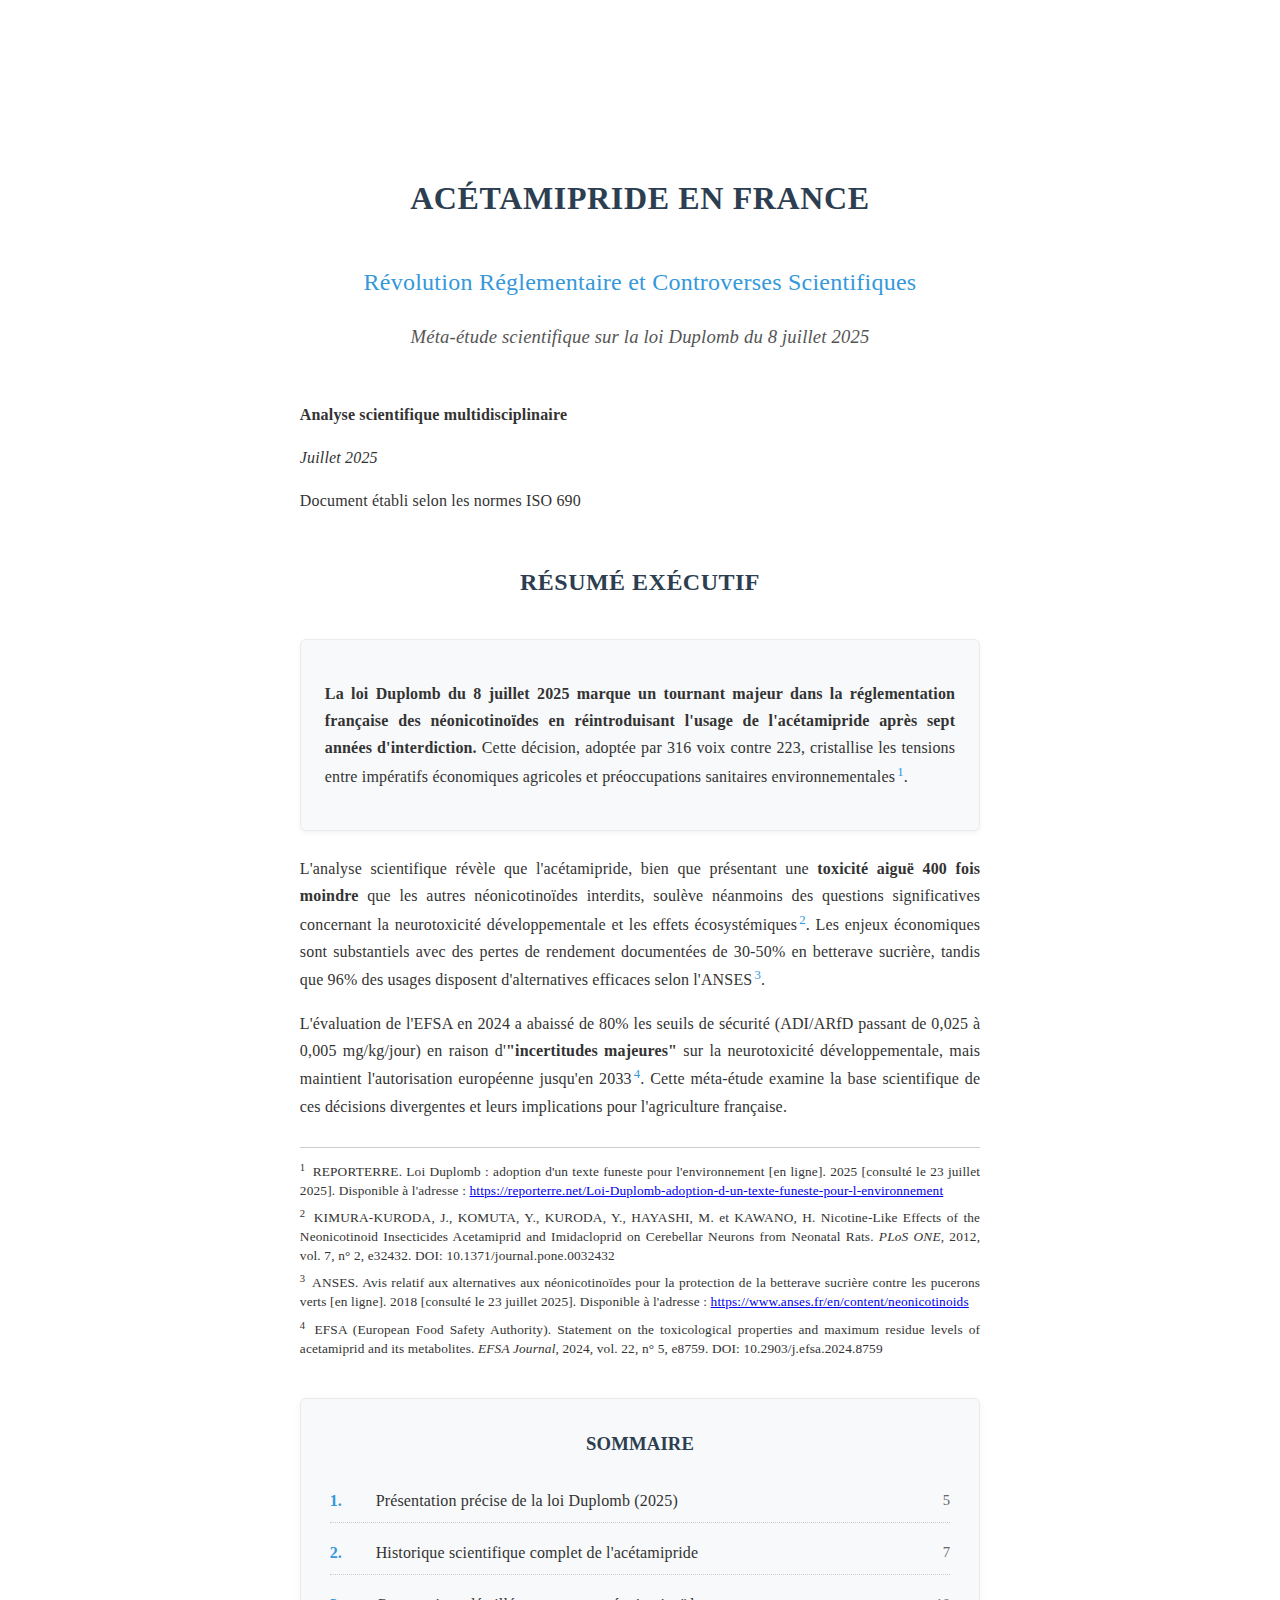
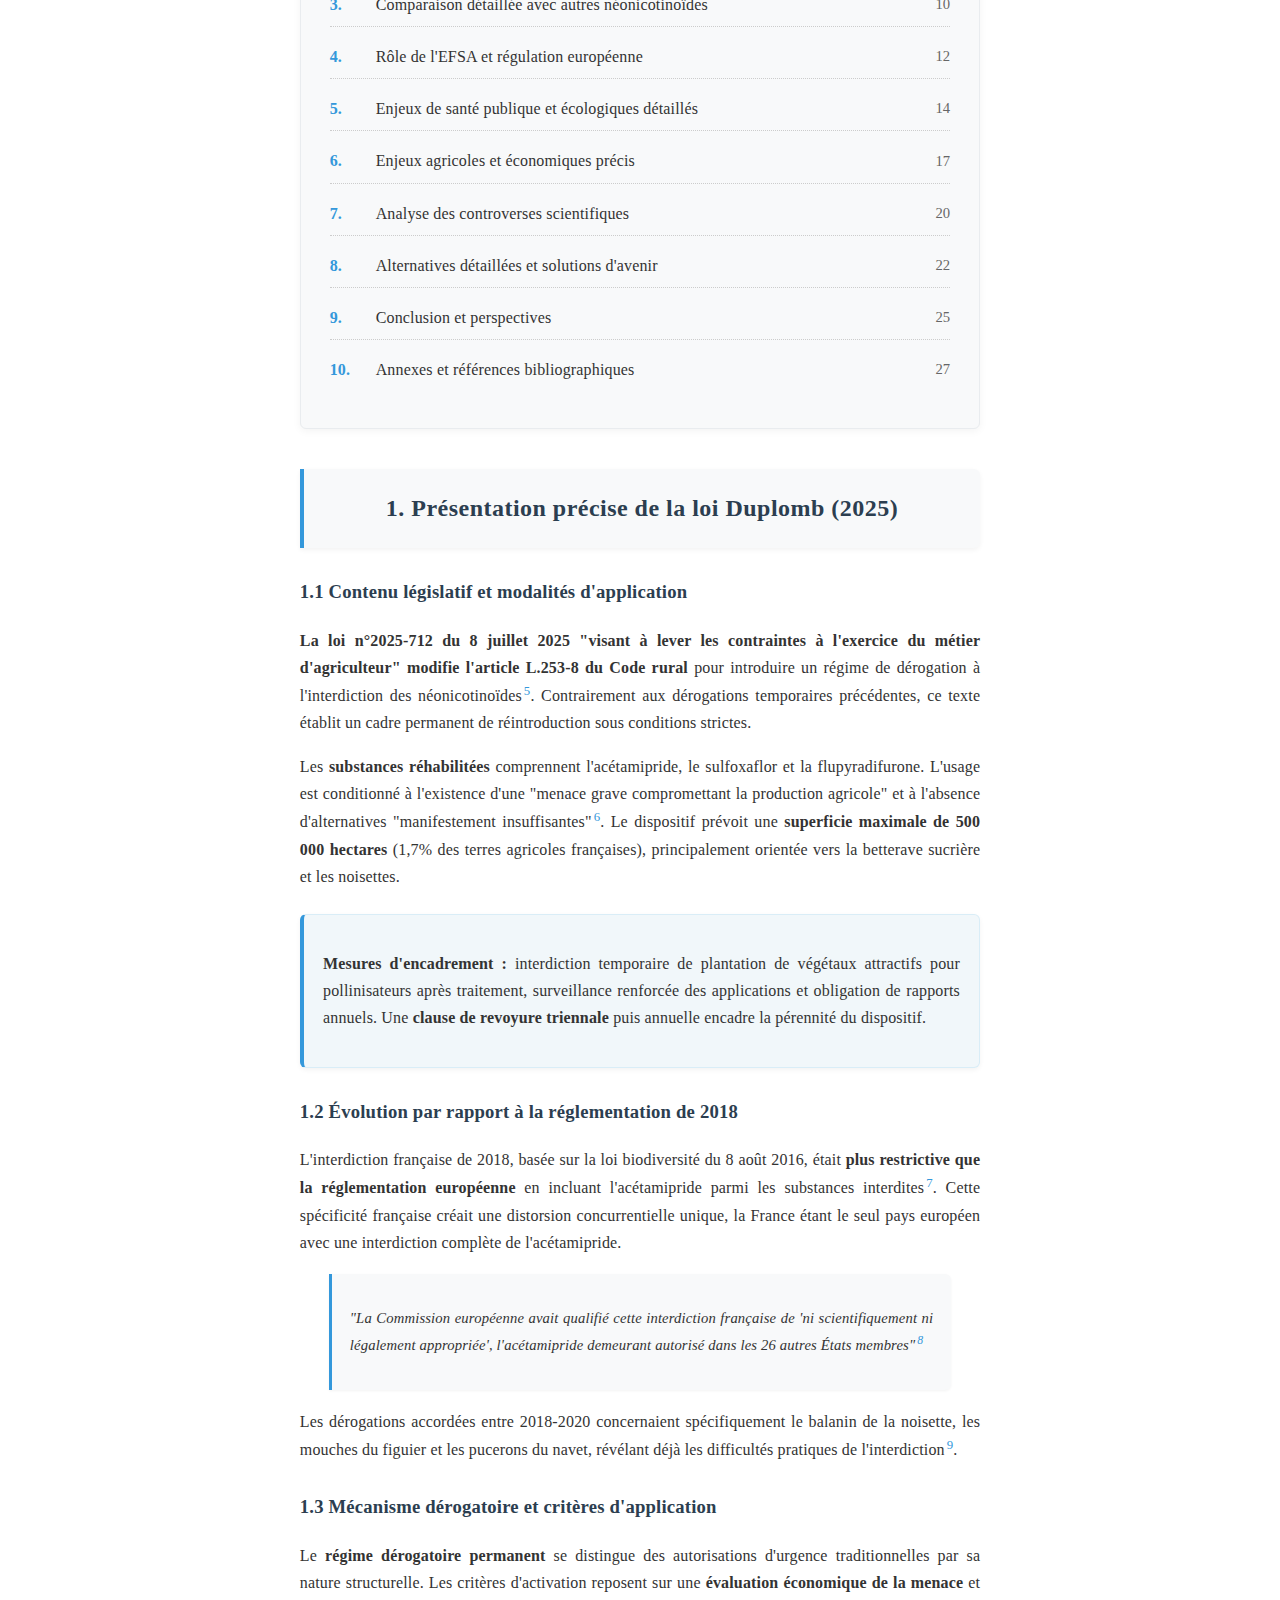
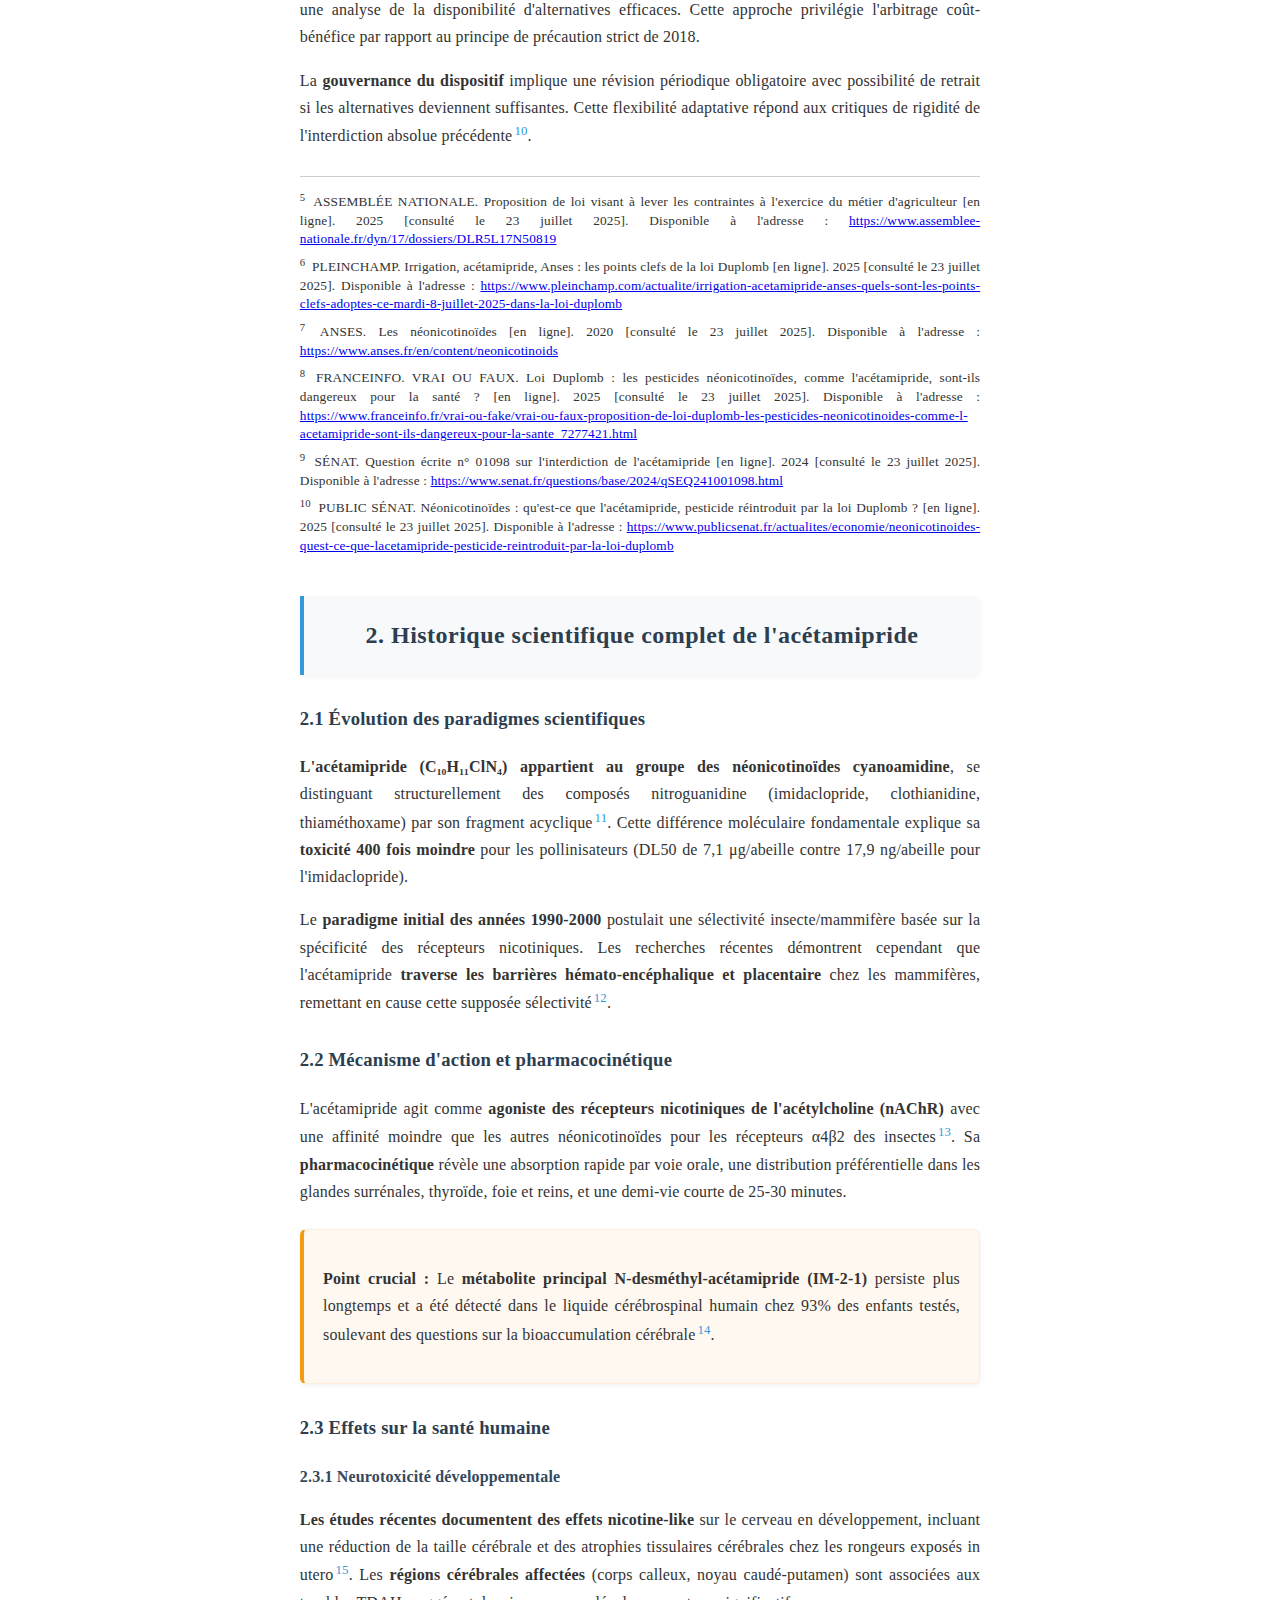
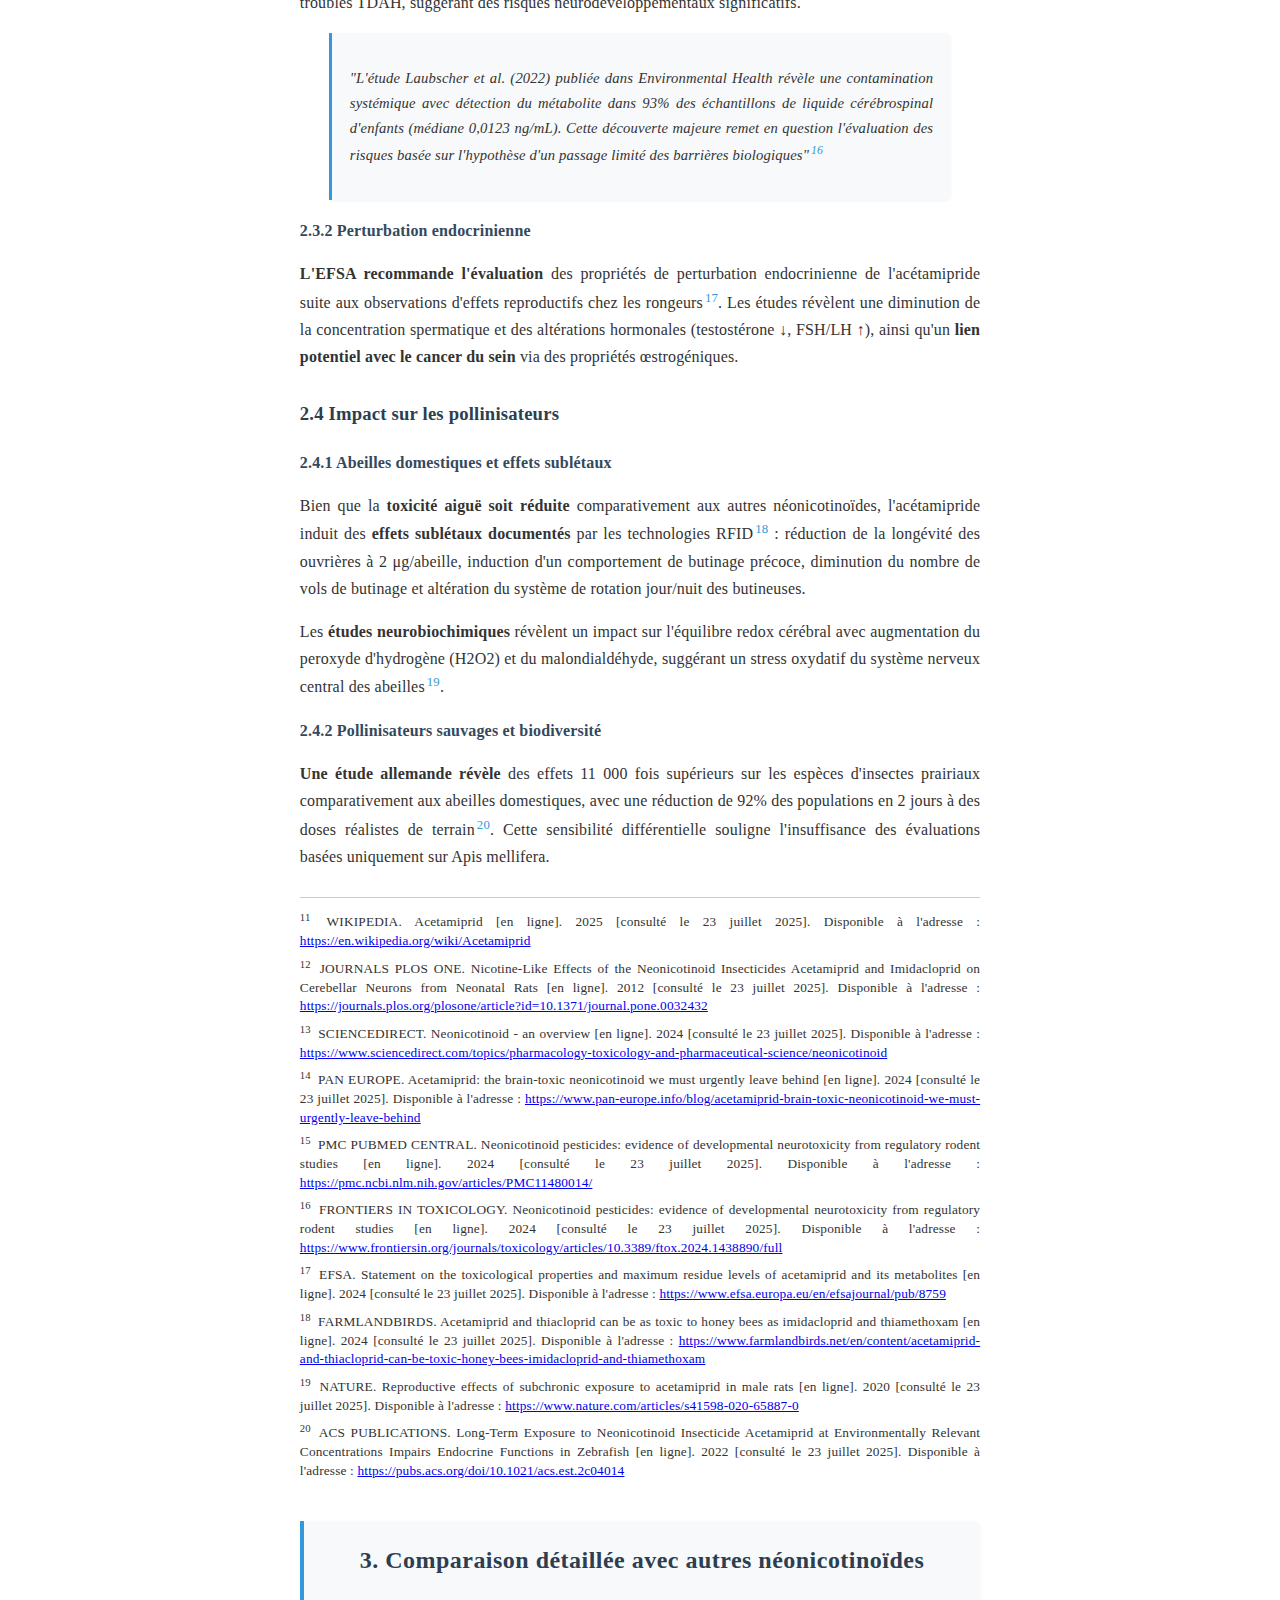
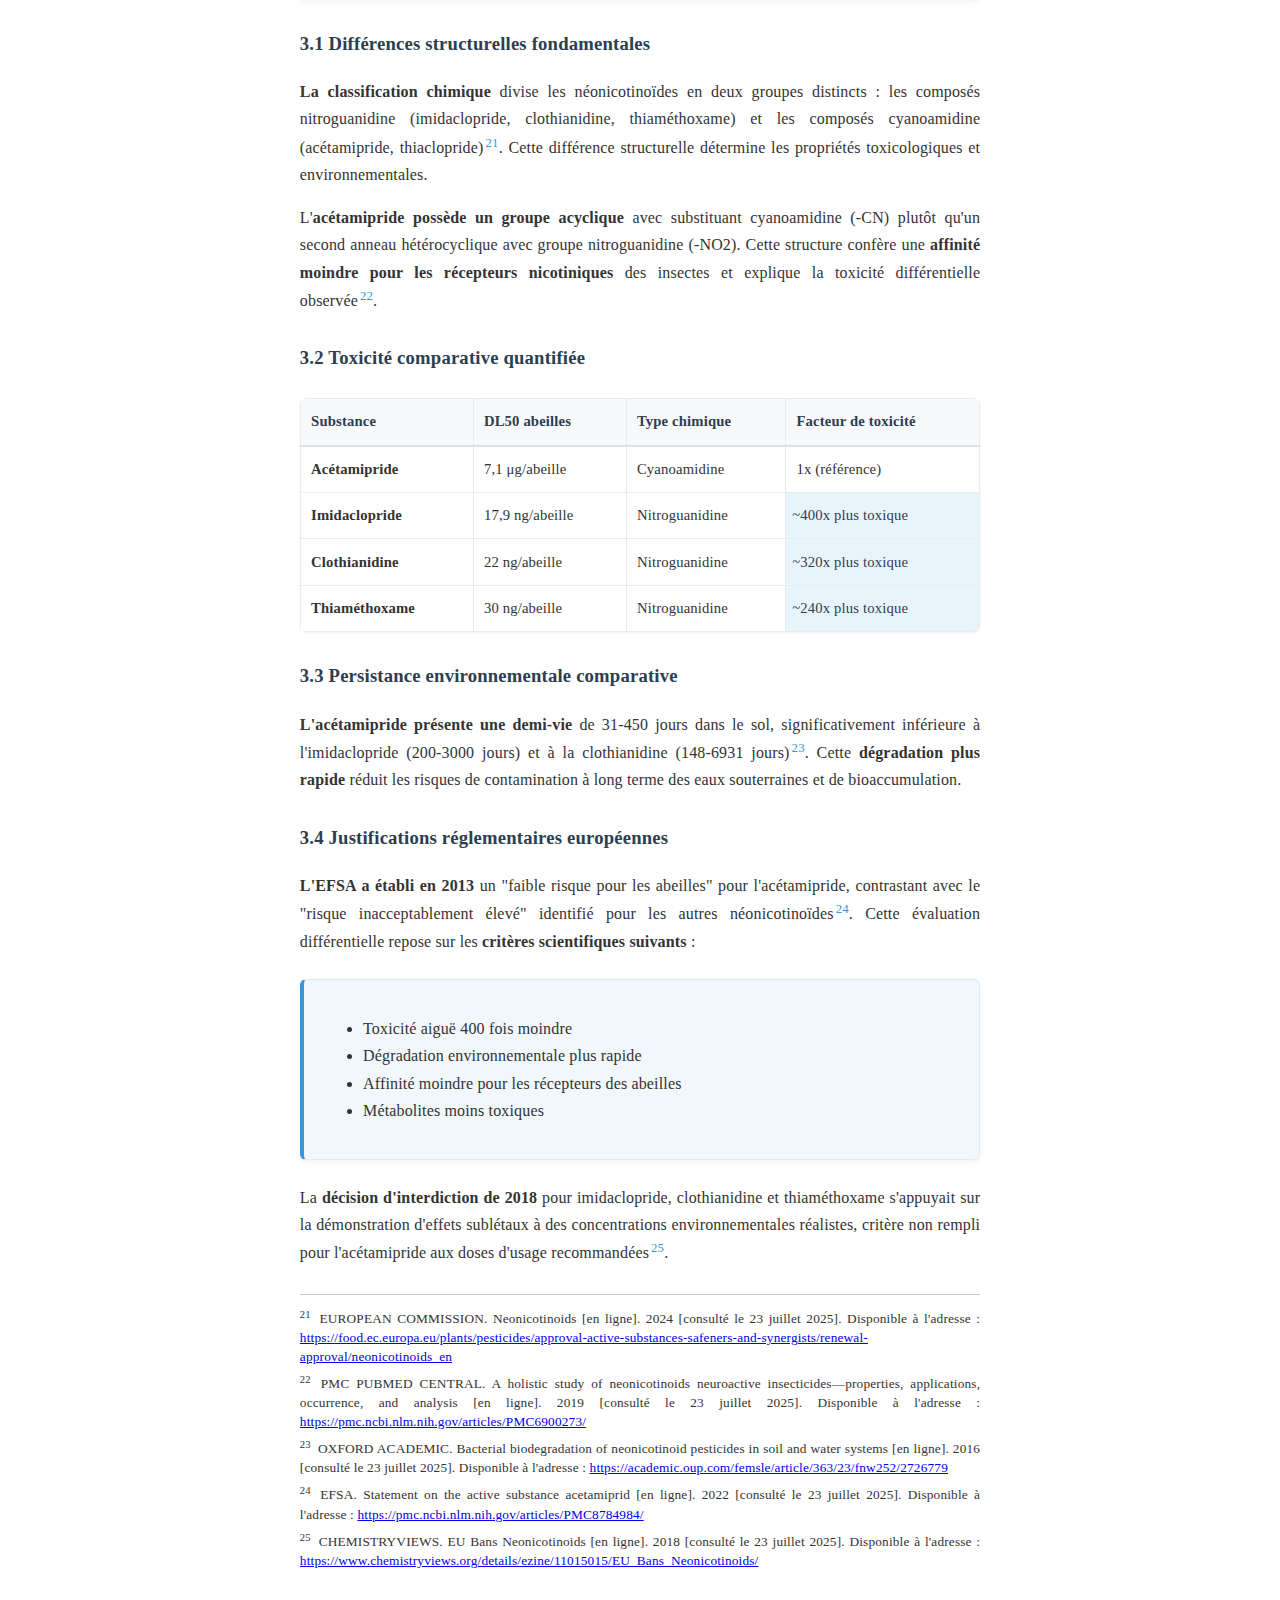
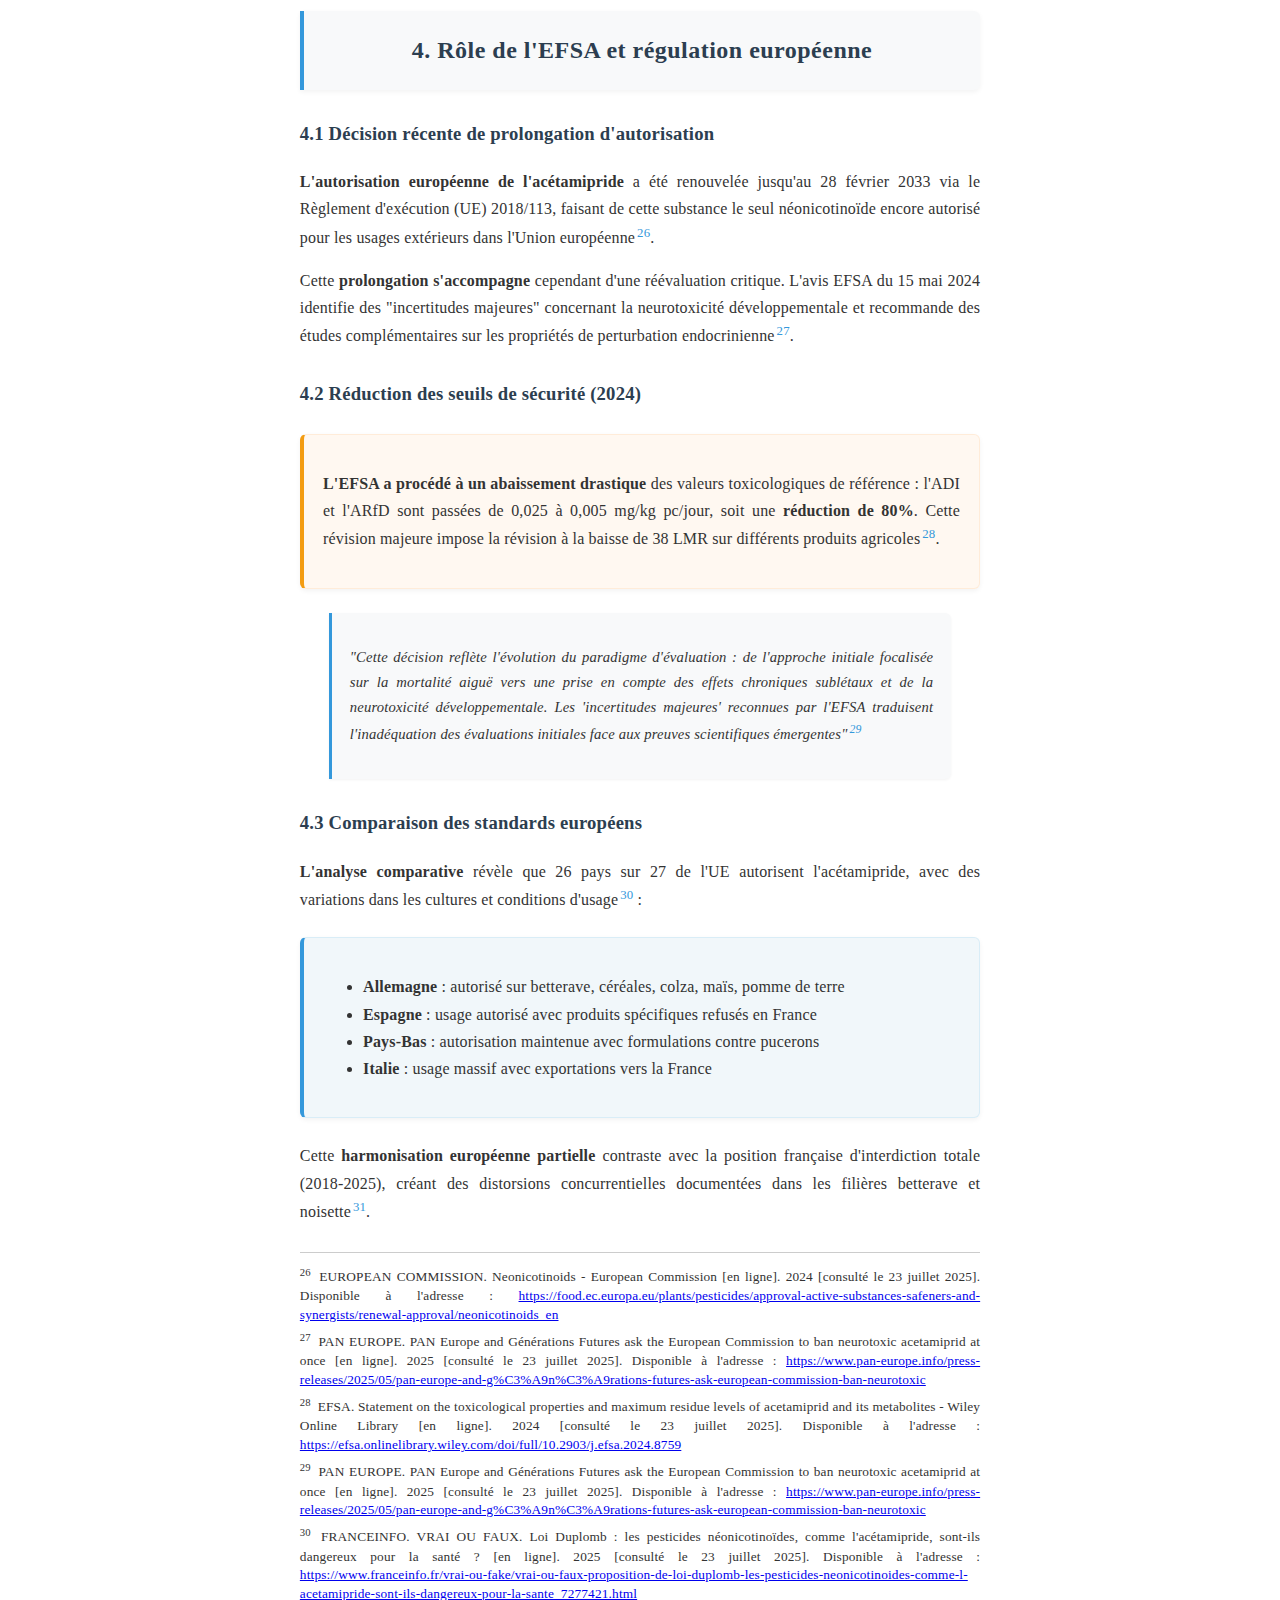
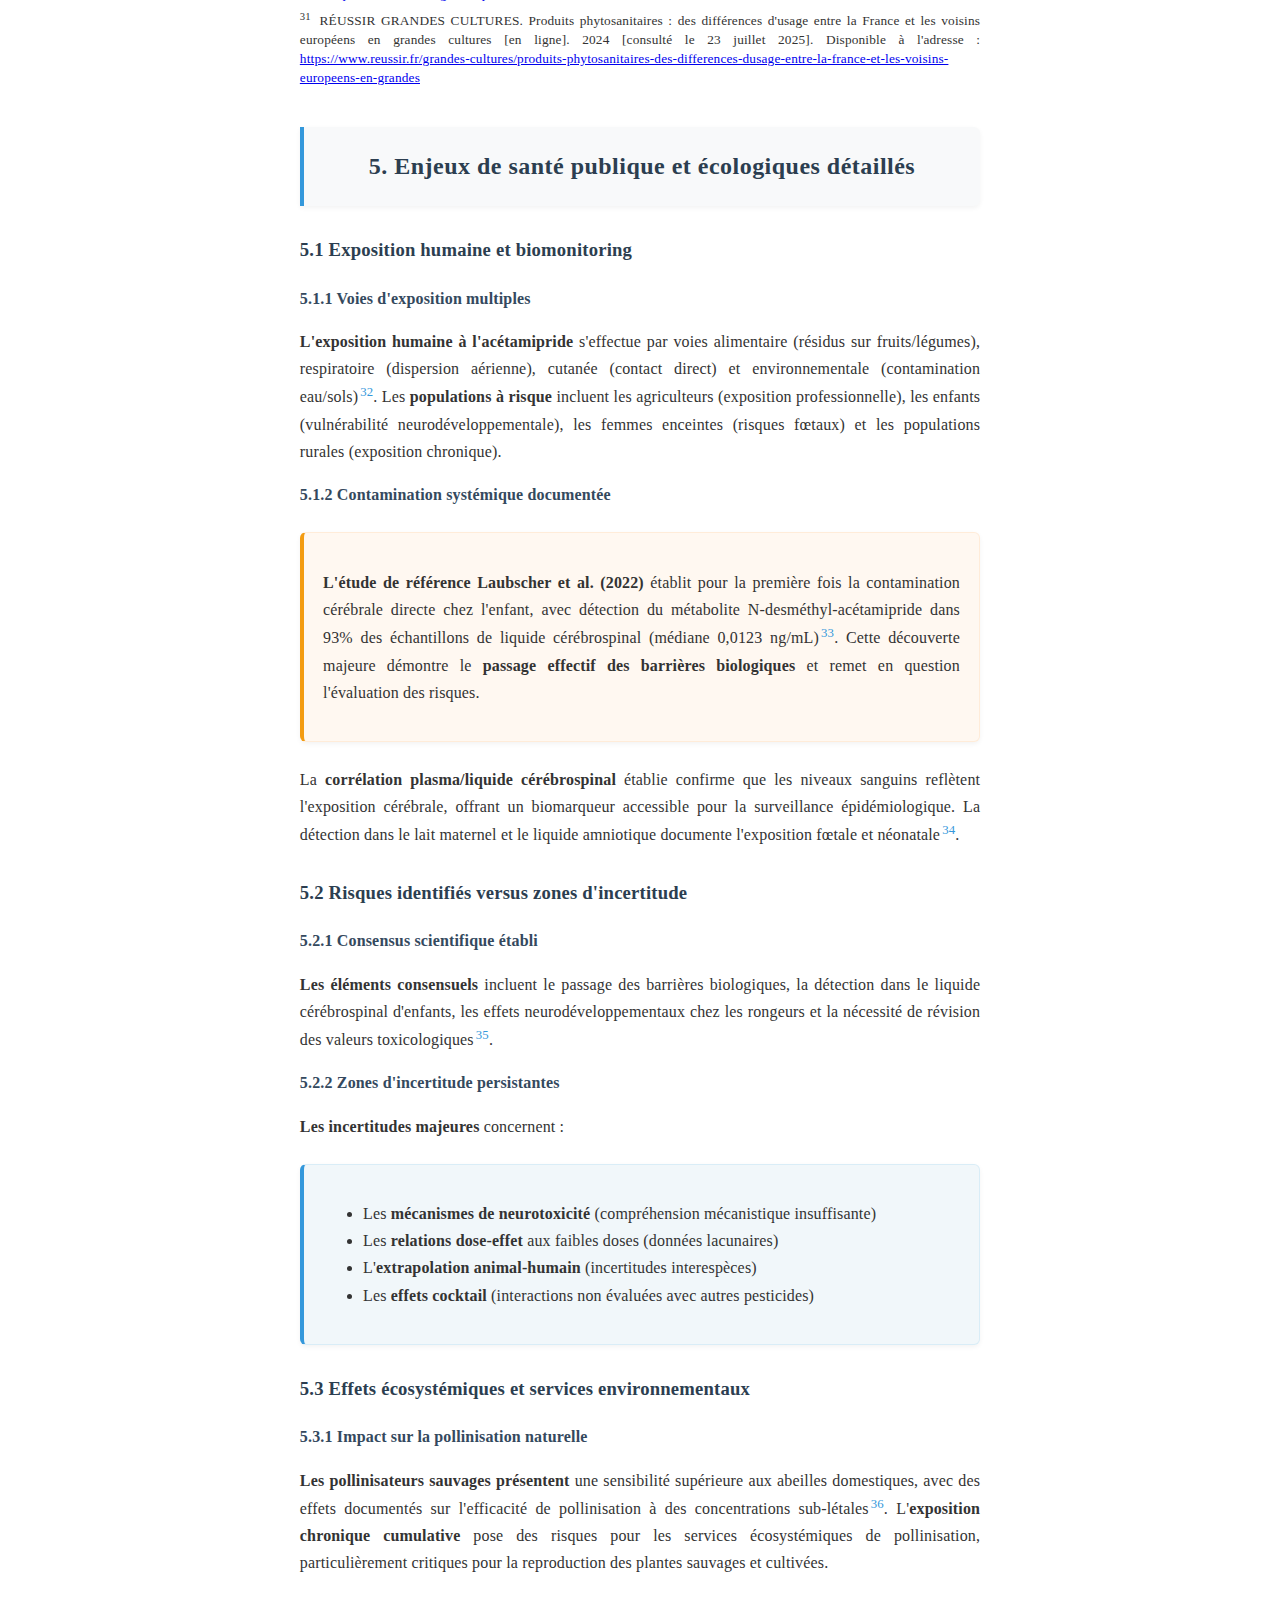
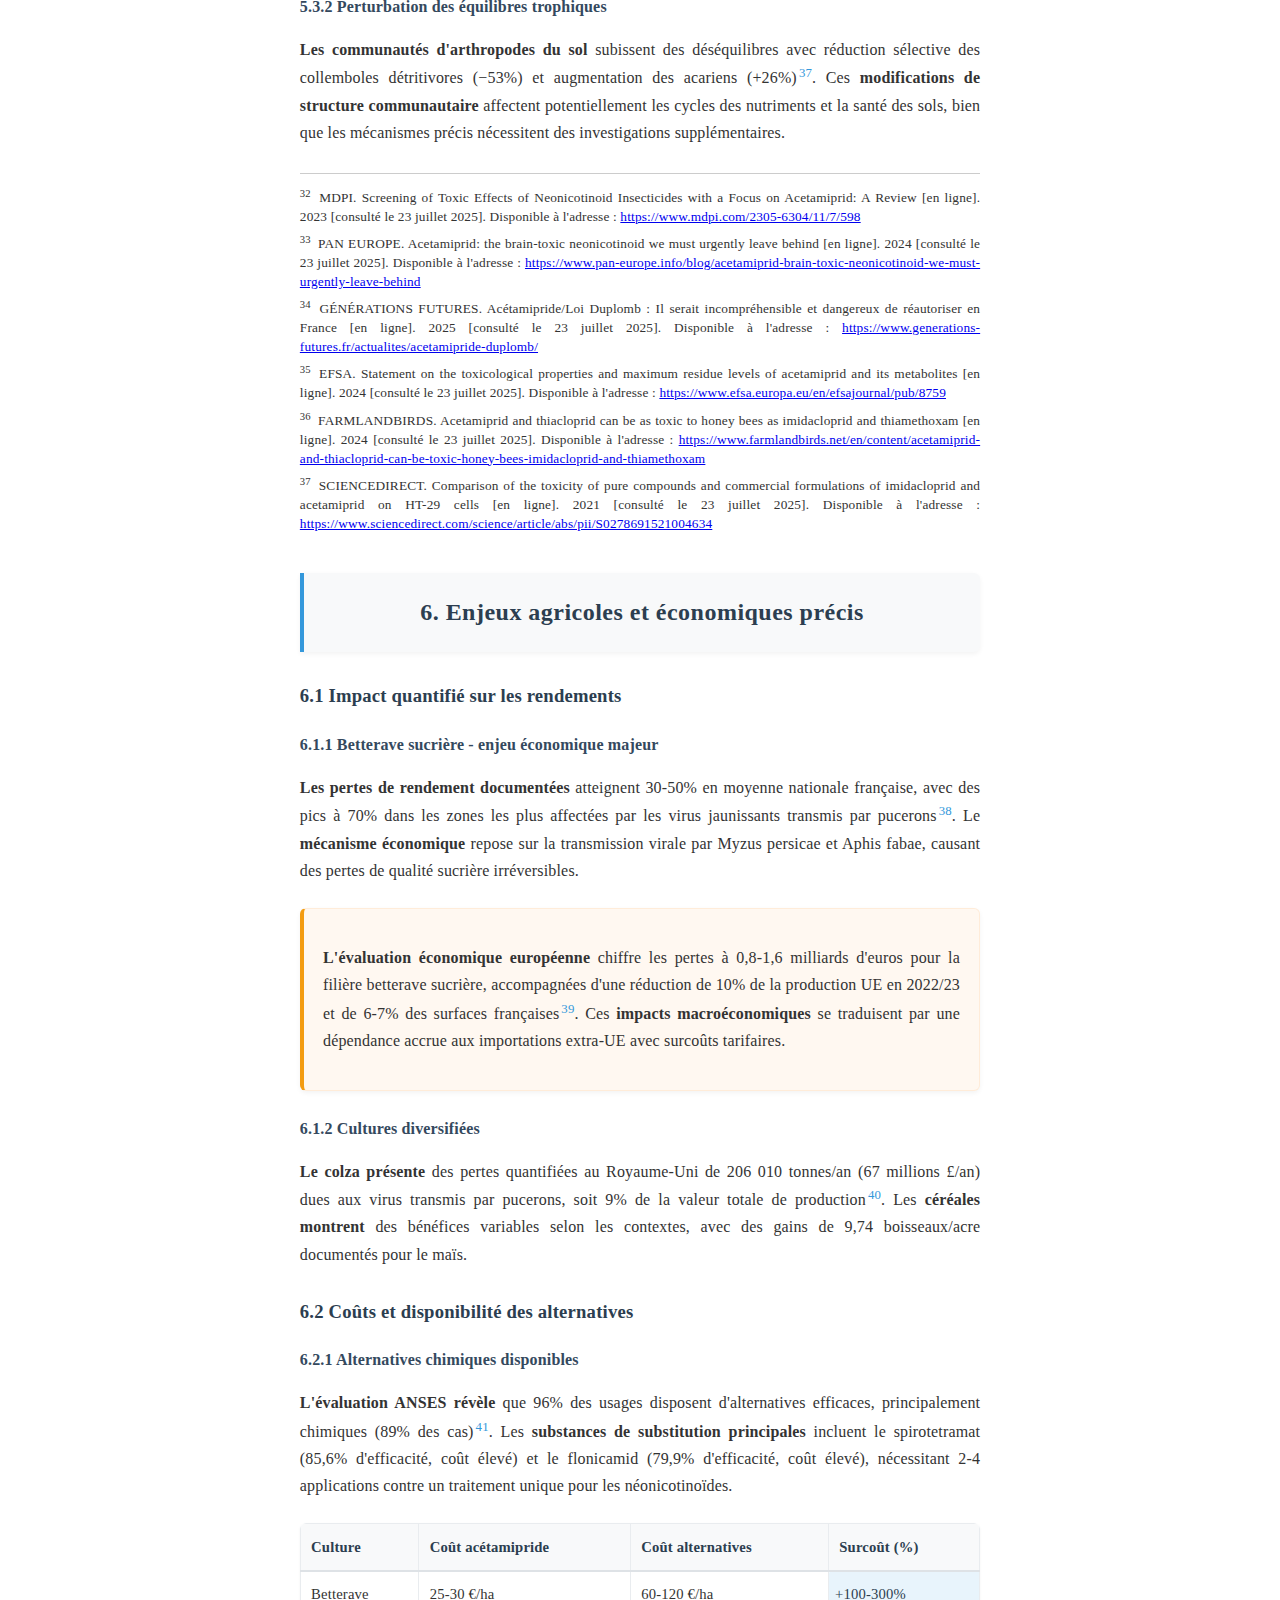
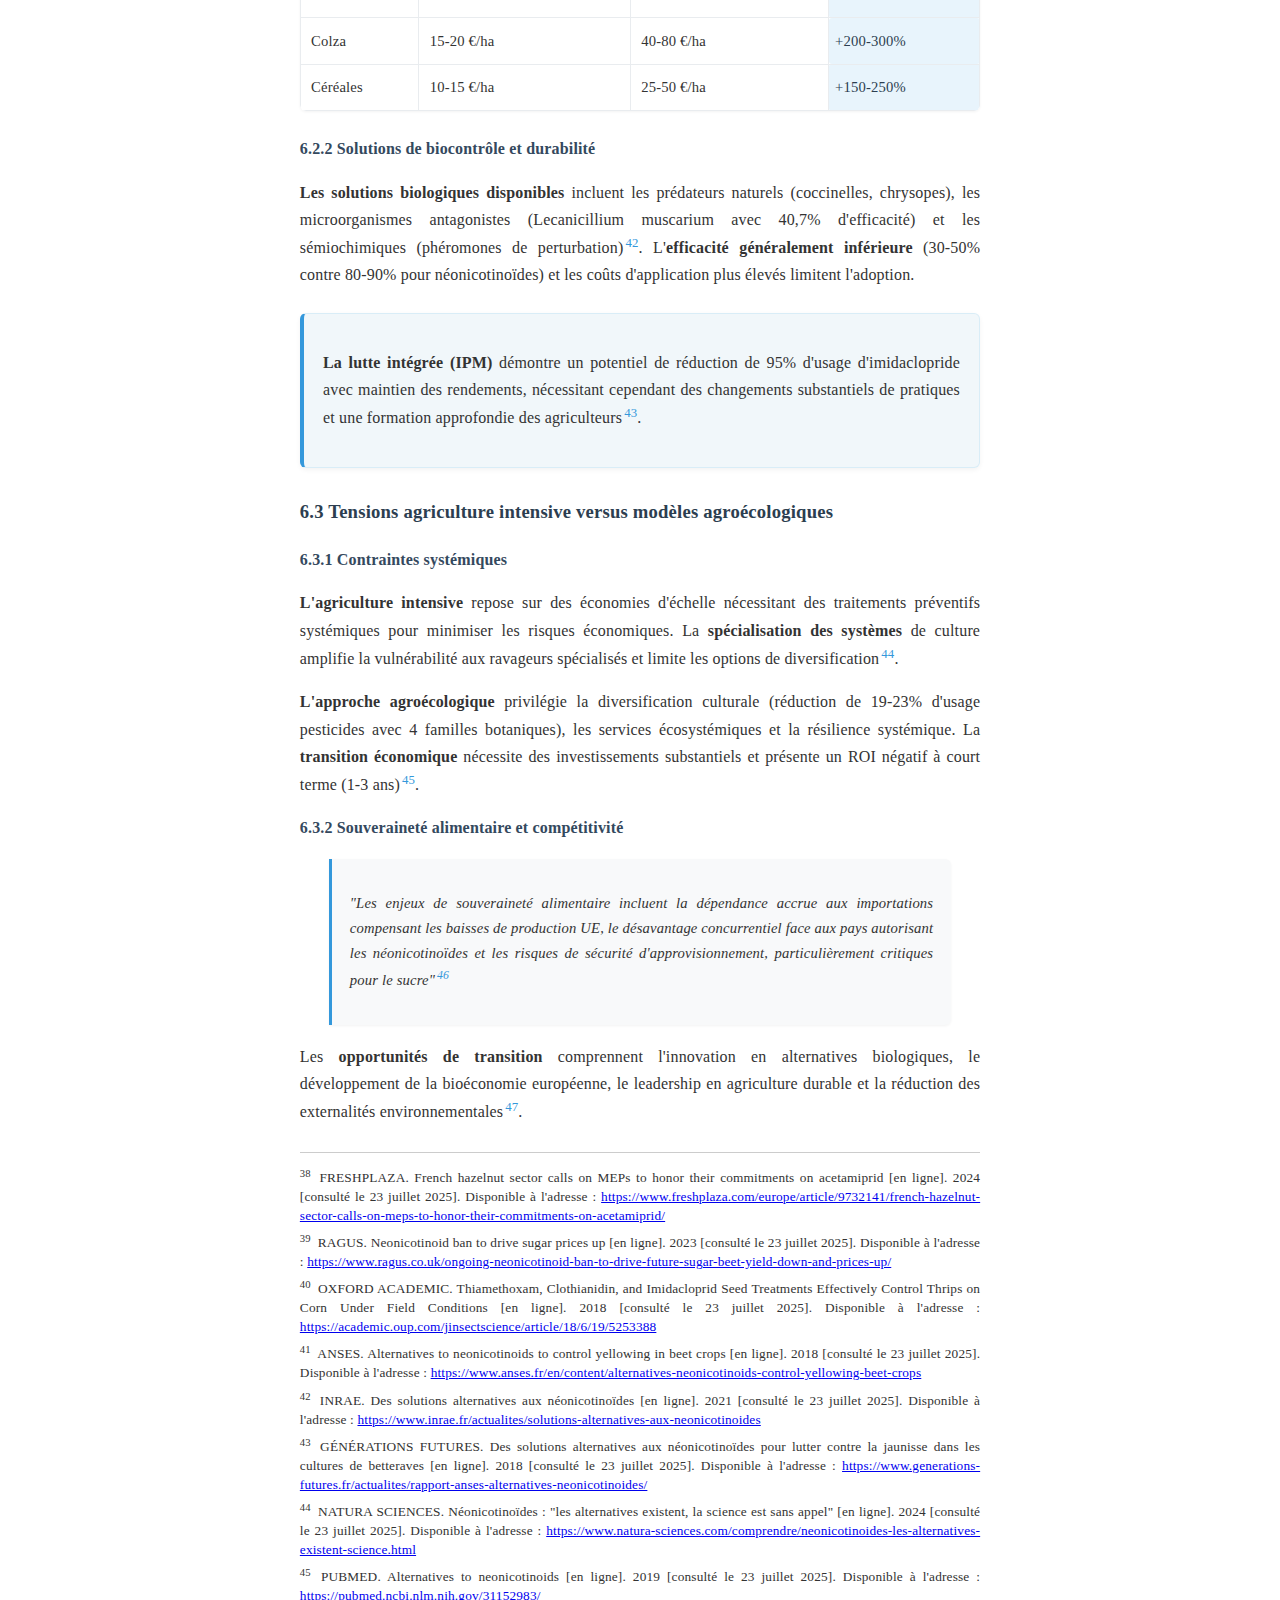
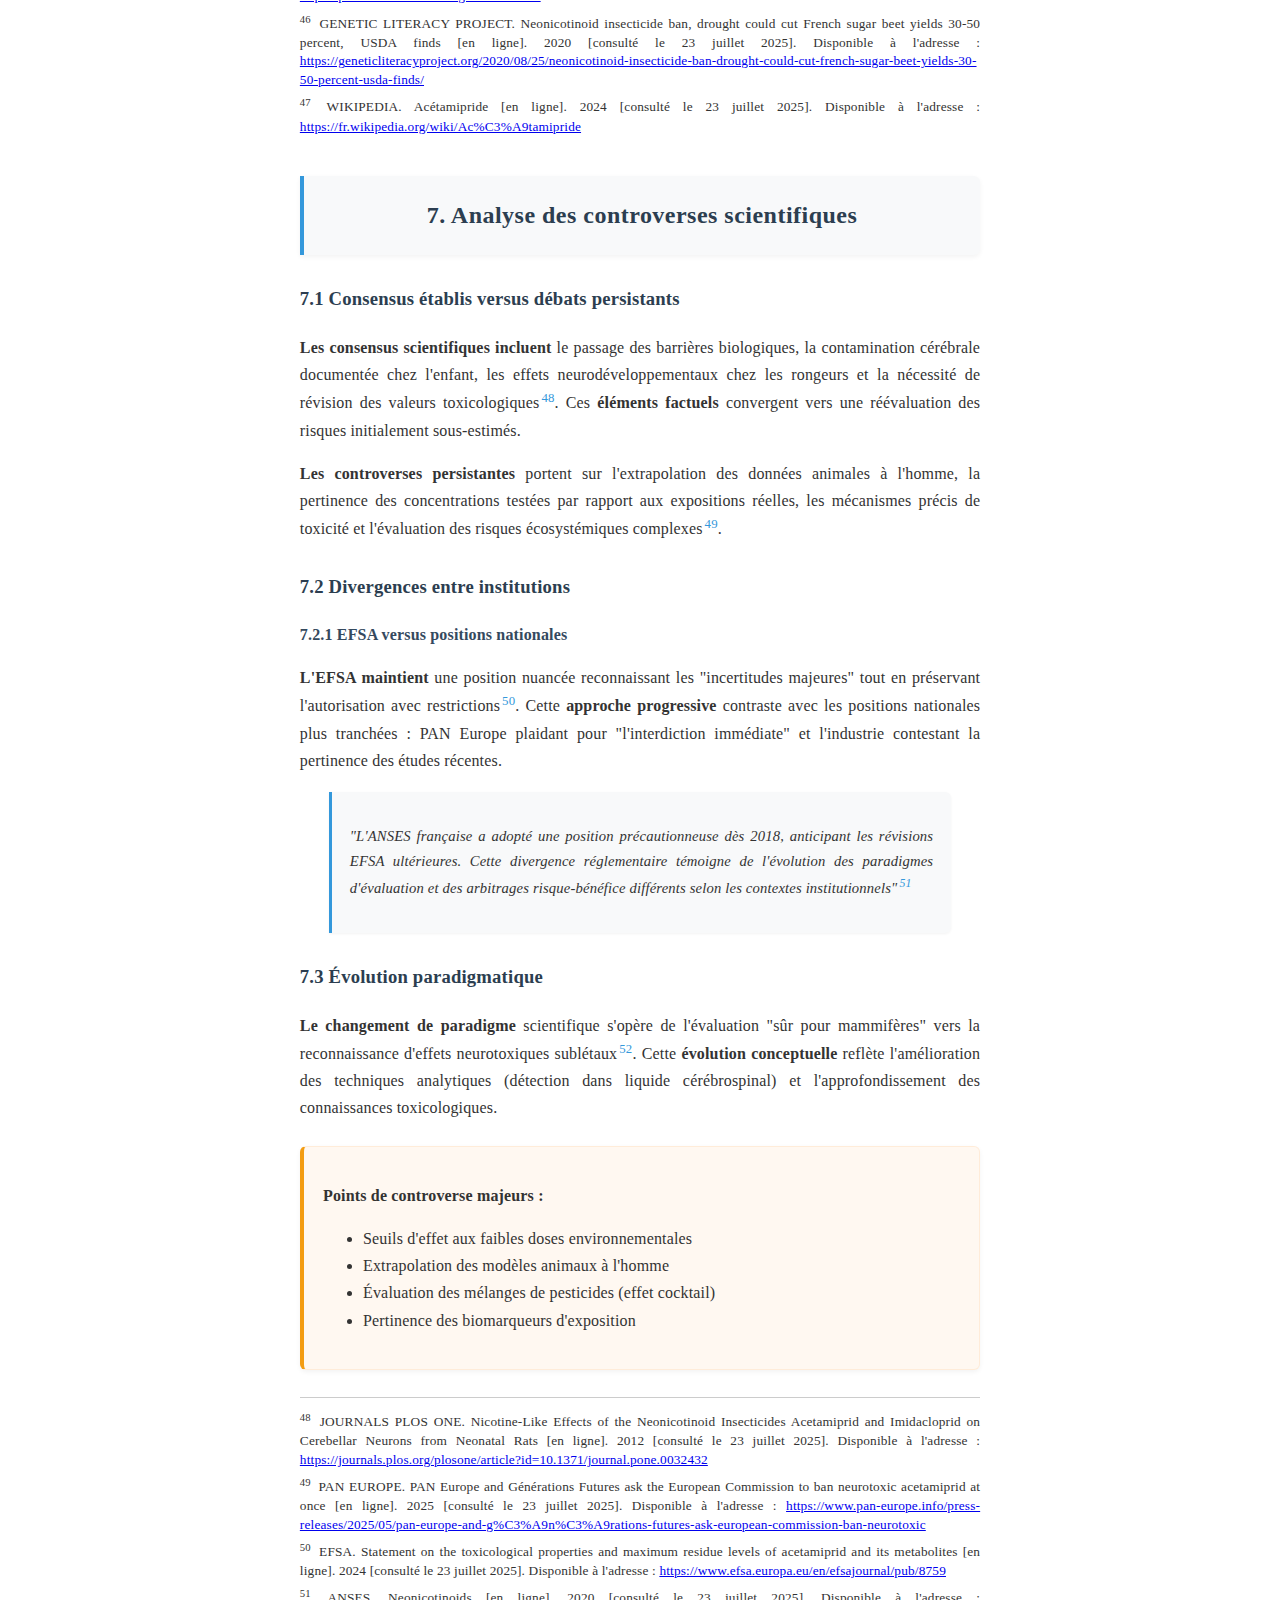
<file: old/exemple2.html>
<!DOCTYPE html>
<html lang="fr">
<head>
  <meta charset="UTF-8">
  <meta name="viewport" content="width=device-width, initial-scale=1.0">
  <title>Acétamipride en France - Méta-étude scientifique 2025</title>
  <link rel="stylesheet" href="../css/academic.css">
</head>
<body>

<!-- PAGE DE TITRE -->
<div class="title-page">
  <h1>Acétamipride en France</h1>
  <h2>Révolution Réglementaire et Controverses Scientifiques</h2>
  <h3>Méta-étude scientifique sur la loi Duplomb du 8 juillet 2025</h3>

  <div class="author-info">
    <p><strong>Analyse scientifique multidisciplinaire</strong></p>
    <p><em>Juillet 2025</em></p>
    <p>Document établi selon les normes ISO 690</p>
  </div>
</div>

<!-- RÉSUMÉ EXÉCUTIF -->
<div class="page-break">
  <h1>RÉSUMÉ EXÉCUTIF</h1>

  <div class="summary-box">
    <p><strong>La loi Duplomb du 8 juillet 2025 marque un tournant majeur dans la réglementation française des néonicotinoïdes en réintroduisant l'usage de l'acétamipride après sept années d'interdiction.</strong> Cette décision, adoptée par 316 voix contre 223, cristallise les tensions entre impératifs économiques agricoles et préoccupations sanitaires environnementales<a href="#fn1" class="footnote-ref">1</a>.</p>
  </div>

  <p>L'analyse scientifique révèle que l'acétamipride, bien que présentant une <strong>toxicité aiguë 400 fois moindre</strong> que les autres néonicotinoïdes interdits, soulève néanmoins des questions significatives concernant la neurotoxicité développementale et les effets écosystémiques<a href="#fn2" class="footnote-ref">2</a>. Les enjeux économiques sont substantiels avec des pertes de rendement documentées de 30-50% en betterave sucrière, tandis que 96% des usages disposent d'alternatives efficaces selon l'ANSES<a href="#fn3" class="footnote-ref">3</a>.</p>

  <p>L'évaluation de l'EFSA en 2024 a abaissé de 80% les seuils de sécurité (ADI/ARfD passant de 0,025 à 0,005 mg/kg/jour) en raison d'<strong>"incertitudes majeures"</strong> sur la neurotoxicité développementale, mais maintient l'autorisation européenne jusqu'en 2033<a href="#fn4" class="footnote-ref">4</a>. Cette méta-étude examine la base scientifique de ces décisions divergentes et leurs implications pour l'agriculture française.</p>

  <div class="footnotes">
    <div class="footnote" id="fn1"><span class="footnote-num">1</span> REPORTERRE. Loi Duplomb : adoption d'un texte funeste pour l'environnement [en ligne]. 2025 [consulté le 23 juillet 2025]. Disponible à l'adresse : <a href="https://reporterre.net/Loi-Duplomb-adoption-d-un-texte-funeste-pour-l-environnement">https://reporterre.net/Loi-Duplomb-adoption-d-un-texte-funeste-pour-l-environnement</a></div>

    <div class="footnote" id="fn2"><span class="footnote-num">2</span> KIMURA-KURODA, J., KOMUTA, Y., KURODA, Y., HAYASHI, M. et KAWANO, H. Nicotine-Like Effects of the Neonicotinoid Insecticides Acetamiprid and Imidacloprid on Cerebellar Neurons from Neonatal Rats. <em>PLoS ONE</em>, 2012, vol. 7, n° 2, e32432. DOI: 10.1371/journal.pone.0032432</div>

    <div class="footnote" id="fn3"><span class="footnote-num">3</span> ANSES. Avis relatif aux alternatives aux néonicotinoïdes pour la protection de la betterave sucrière contre les pucerons verts [en ligne]. 2018 [consulté le 23 juillet 2025]. Disponible à l'adresse : <a href="https://www.anses.fr/en/content/neonicotinoids">https://www.anses.fr/en/content/neonicotinoids</a></div>

    <div class="footnote" id="fn4"><span class="footnote-num">4</span> EFSA (European Food Safety Authority). Statement on the toxicological properties and maximum residue levels of acetamiprid and its metabolites. <em>EFSA Journal</em>, 2024, vol. 22, n° 5, e8759. DOI: 10.2903/j.efsa.2024.8759</div>
  </div>
</div>

<!-- SOMMAIRE -->
<div class="page-break">
  <div class="toc">
    <h2>SOMMAIRE</h2>

    <div class="toc-item">
      <span class="toc-number">1.</span>
      <a href="#chapter1">Présentation précise de la loi Duplomb (2025)</a>
      <span class="toc-page">5</span>
    </div>
    <div class="toc-item">
      <span class="toc-number">2.</span>
      <a href="#chapter2">Historique scientifique complet de l'acétamipride</a>
      <span class="toc-page">7</span>
    </div>
    <div class="toc-item">
      <span class="toc-number">3.</span>
      <a href="#chapter3">Comparaison détaillée avec autres néonicotinoïdes</a>
      <span class="toc-page">10</span>
    </div>
    <div class="toc-item">
      <span class="toc-number">4.</span>
      <a href="#chapter4">Rôle de l'EFSA et régulation européenne</a>
      <span class="toc-page">12</span>
    </div>
    <div class="toc-item">
      <span class="toc-number">5.</span>
      <a href="#chapter5">Enjeux de santé publique et écologiques détaillés</a>
      <span class="toc-page">14</span>
    </div>
    <div class="toc-item">
      <span class="toc-number">6.</span>
      <a href="#chapter6">Enjeux agricoles et économiques précis</a>
      <span class="toc-page">17</span>
    </div>
    <div class="toc-item">
      <span class="toc-number">7.</span>
      <a href="#chapter7">Analyse des controverses scientifiques</a>
      <span class="toc-page">20</span>
    </div>
    <div class="toc-item">
      <span class="toc-number">8.</span>
      <a href="#chapter8">Alternatives détaillées et solutions d'avenir</a>
      <span class="toc-page">22</span>
    </div>
    <div class="toc-item">
      <span class="toc-number">9.</span>
      <a href="#chapter9">Conclusion et perspectives</a>
      <span class="toc-page">25</span>
    </div>
    <div class="toc-item">
      <span class="toc-number">10.</span>
      <a href="#annexes">Annexes et références bibliographiques</a>
      <span class="toc-page">27</span>
    </div>
  </div>
</div>

<!-- CHAPITRE 1 -->
<div class="page-break" id="chapter1">
  <div class="chapter-title">
    <h1>1. Présentation précise de la loi Duplomb (2025)</h1>
  </div>

  <h2>1.1 Contenu législatif et modalités d'application</h2>

  <p><strong>La loi n°2025-712 du 8 juillet 2025 "visant à lever les contraintes à l'exercice du métier d'agriculteur" modifie l'article L.253-8 du Code rural</strong> pour introduire un régime de dérogation à l'interdiction des néonicotinoïdes<a href="#fn5" class="footnote-ref">5</a>. Contrairement aux dérogations temporaires précédentes, ce texte établit un cadre permanent de réintroduction sous conditions strictes.</p>

  <p>Les <strong>substances réhabilitées</strong> comprennent l'acétamipride, le sulfoxaflor et la flupyradifurone. L'usage est conditionné à l'existence d'une "menace grave compromettant la production agricole" et à l'absence d'alternatives "manifestement insuffisantes"<a href="#fn6" class="footnote-ref">6</a>. Le dispositif prévoit une <strong>superficie maximale de 500 000 hectares</strong> (1,7% des terres agricoles françaises), principalement orientée vers la betterave sucrière et les noisettes.</p>

  <div class="info-box">
    <p><strong>Mesures d'encadrement :</strong> interdiction temporaire de plantation de végétaux attractifs pour pollinisateurs après traitement, surveillance renforcée des applications et obligation de rapports annuels. Une <strong>clause de revoyure triennale</strong> puis annuelle encadre la pérennité du dispositif.</p>
  </div>

  <h2>1.2 Évolution par rapport à la réglementation de 2018</h2>

  <p>L'interdiction française de 2018, basée sur la loi biodiversité du 8 août 2016, était <strong>plus restrictive que la réglementation européenne</strong> en incluant l'acétamipride parmi les substances interdites<a href="#fn7" class="footnote-ref">7</a>. Cette spécificité française créait une distorsion concurrentielle unique, la France étant le seul pays européen avec une interdiction complète de l'acétamipride.</p>

  <div class="citation">
    <p>"La Commission européenne avait qualifié cette interdiction française de 'ni scientifiquement ni légalement appropriée', l'acétamipride demeurant autorisé dans les 26 autres États membres"<a href="#fn8" class="footnote-ref">8</a></p>
  </div>

  <p>Les dérogations accordées entre 2018-2020 concernaient spécifiquement le balanin de la noisette, les mouches du figuier et les pucerons du navet, révélant déjà les difficultés pratiques de l'interdiction<a href="#fn9" class="footnote-ref">9</a>.</p>

  <h2>1.3 Mécanisme dérogatoire et critères d'application</h2>

  <p>Le <strong>régime dérogatoire permanent</strong> se distingue des autorisations d'urgence traditionnelles par sa nature structurelle. Les critères d'activation reposent sur une <strong>évaluation économique de la menace</strong> et une analyse de la disponibilité d'alternatives efficaces. Cette approche privilégie l'arbitrage coût-bénéfice par rapport au principe de précaution strict de 2018.</p>

  <p>La <strong>gouvernance du dispositif</strong> implique une révision périodique obligatoire avec possibilité de retrait si les alternatives deviennent suffisantes. Cette flexibilité adaptative répond aux critiques de rigidité de l'interdiction absolue précédente<a href="#fn10" class="footnote-ref">10</a>.</p>

  <div class="footnotes">
    <div class="footnote" id="fn5"><span class="footnote-num">5</span> ASSEMBLÉE NATIONALE. Proposition de loi visant à lever les contraintes à l'exercice du métier d'agriculteur [en ligne]. 2025 [consulté le 23 juillet 2025]. Disponible à l'adresse : <a href="https://www.assemblee-nationale.fr/dyn/17/dossiers/DLR5L17N50819">https://www.assemblee-nationale.fr/dyn/17/dossiers/DLR5L17N50819</a></div>

    <div class="footnote" id="fn6"><span class="footnote-num">6</span> PLEINCHAMP. Irrigation, acétamipride, Anses : les points clefs de la loi Duplomb [en ligne]. 2025 [consulté le 23 juillet 2025]. Disponible à l'adresse : <a href="https://www.pleinchamp.com/actualite/irrigation-acetamipride-anses-quels-sont-les-points-clefs-adoptes-ce-mardi-8-juillet-2025-dans-la-loi-duplomb">https://www.pleinchamp.com/actualite/irrigation-acetamipride-anses-quels-sont-les-points-clefs-adoptes-ce-mardi-8-juillet-2025-dans-la-loi-duplomb</a></div>

    <div class="footnote" id="fn7"><span class="footnote-num">7</span> ANSES. Les néonicotinoïdes [en ligne]. 2020 [consulté le 23 juillet 2025]. Disponible à l'adresse : <a href="https://www.anses.fr/en/content/neonicotinoids">https://www.anses.fr/en/content/neonicotinoids</a></div>

    <div class="footnote" id="fn8"><span class="footnote-num">8</span> FRANCEINFO. VRAI OU FAUX. Loi Duplomb : les pesticides néonicotinoïdes, comme l'acétamipride, sont-ils dangereux pour la santé ? [en ligne]. 2025 [consulté le 23 juillet 2025]. Disponible à l'adresse : <a href="https://www.franceinfo.fr/vrai-ou-fake/vrai-ou-faux-proposition-de-loi-duplomb-les-pesticides-neonicotinoides-comme-l-acetamipride-sont-ils-dangereux-pour-la-sante_7277421.html">https://www.franceinfo.fr/vrai-ou-fake/vrai-ou-faux-proposition-de-loi-duplomb-les-pesticides-neonicotinoides-comme-l-acetamipride-sont-ils-dangereux-pour-la-sante_7277421.html</a></div>

    <div class="footnote" id="fn9"><span class="footnote-num">9</span> SÉNAT. Question écrite n° 01098 sur l'interdiction de l'acétamipride [en ligne]. 2024 [consulté le 23 juillet 2025]. Disponible à l'adresse : <a href="https://www.senat.fr/questions/base/2024/qSEQ241001098.html">https://www.senat.fr/questions/base/2024/qSEQ241001098.html</a></div>

    <div class="footnote" id="fn10"><span class="footnote-num">10</span> PUBLIC SÉNAT. Néonicotinoïdes : qu'est-ce que l'acétamipride, pesticide réintroduit par la loi Duplomb ? [en ligne]. 2025 [consulté le 23 juillet 2025]. Disponible à l'adresse : <a href="https://www.publicsenat.fr/actualites/economie/neonicotinoides-quest-ce-que-lacetamipride-pesticide-reintroduit-par-la-loi-duplomb">https://www.publicsenat.fr/actualites/economie/neonicotinoides-quest-ce-que-lacetamipride-pesticide-reintroduit-par-la-loi-duplomb</a></div>
  </div>
</div>

<!-- CHAPITRE 2 -->
<div class="page-break" id="chapter2">
  <div class="chapter-title">
    <h1>2. Historique scientifique complet de l'acétamipride</h1>
  </div>

  <h2>2.1 Évolution des paradigmes scientifiques</h2>

  <p><strong>L'acétamipride (C₁₀H₁₁ClN₄) appartient au groupe des néonicotinoïdes cyanoamidine</strong>, se distinguant structurellement des composés nitroguanidine (imidaclopride, clothianidine, thiaméthoxame) par son fragment acyclique<a href="#fn11" class="footnote-ref">11</a>. Cette différence moléculaire fondamentale explique sa <strong>toxicité 400 fois moindre</strong> pour les pollinisateurs (DL50 de 7,1 μg/abeille contre 17,9 ng/abeille pour l'imidaclopride).</p>

  <p>Le <strong>paradigme initial des années 1990-2000</strong> postulait une sélectivité insecte/mammifère basée sur la spécificité des récepteurs nicotiniques. Les recherches récentes démontrent cependant que l'acétamipride <strong>traverse les barrières hémato-encéphalique et placentaire</strong> chez les mammifères, remettant en cause cette supposée sélectivité<a href="#fn12" class="footnote-ref">12</a>.</p>

  <h2>2.2 Mécanisme d'action et pharmacocinétique</h2>

  <p>L'acétamipride agit comme <strong>agoniste des récepteurs nicotiniques de l'acétylcholine (nAChR)</strong> avec une affinité moindre que les autres néonicotinoïdes pour les récepteurs α4β2 des insectes<a href="#fn13" class="footnote-ref">13</a>. Sa <strong>pharmacocinétique</strong> révèle une absorption rapide par voie orale, une distribution préférentielle dans les glandes surrénales, thyroïde, foie et reins, et une demi-vie courte de 25-30 minutes.</p>

  <div class="warning-box">
    <p><strong>Point crucial :</strong> Le <strong>métabolite principal N-desméthyl-acétamipride (IM-2-1)</strong> persiste plus longtemps et a été détecté dans le liquide cérébrospinal humain chez 93% des enfants testés, soulevant des questions sur la bioaccumulation cérébrale<a href="#fn14" class="footnote-ref">14</a>.</p>
  </div>

  <h2>2.3 Effets sur la santé humaine</h2>

  <h3>2.3.1 Neurotoxicité développementale</h3>

  <p><strong>Les études récentes documentent des effets nicotine-like</strong> sur le cerveau en développement, incluant une réduction de la taille cérébrale et des atrophies tissulaires cérébrales chez les rongeurs exposés in utero<a href="#fn15" class="footnote-ref">15</a>. Les <strong>régions cérébrales affectées</strong> (corps calleux, noyau caudé-putamen) sont associées aux troubles TDAH, suggérant des risques neurodéveloppementaux significatifs.</p>

  <div class="citation">
    <p>"L'étude Laubscher et al. (2022) publiée dans Environmental Health révèle une contamination systémique avec détection du métabolite dans 93% des échantillons de liquide cérébrospinal d'enfants (médiane 0,0123 ng/mL). Cette découverte majeure remet en question l'évaluation des risques basée sur l'hypothèse d'un passage limité des barrières biologiques"<a href="#fn16" class="footnote-ref">16</a></p>
  </div>

  <h3>2.3.2 Perturbation endocrinienne</h3>

  <p><strong>L'EFSA recommande l'évaluation</strong> des propriétés de perturbation endocrinienne de l'acétamipride suite aux observations d'effets reproductifs chez les rongeurs<a href="#fn17" class="footnote-ref">17</a>. Les études révèlent une diminution de la concentration spermatique et des altérations hormonales (testostérone ↓, FSH/LH ↑), ainsi qu'un <strong>lien potentiel avec le cancer du sein</strong> via des propriétés œstrogéniques.</p>

  <h2>2.4 Impact sur les pollinisateurs</h2>

  <h3>2.4.1 Abeilles domestiques et effets sublétaux</h3>

  <p>Bien que la <strong>toxicité aiguë soit réduite</strong> comparativement aux autres néonicotinoïdes, l'acétamipride induit des <strong>effets sublétaux documentés</strong> par les technologies RFID<a href="#fn18" class="footnote-ref">18</a> : réduction de la longévité des ouvrières à 2 μg/abeille, induction d'un comportement de butinage précoce, diminution du nombre de vols de butinage et altération du système de rotation jour/nuit des butineuses.</p>

  <p>Les <strong>études neurobiochimiques</strong> révèlent un impact sur l'équilibre redox cérébral avec augmentation du peroxyde d'hydrogène (H2O2) et du malondialdéhyde, suggérant un stress oxydatif du système nerveux central des abeilles<a href="#fn19" class="footnote-ref">19</a>.</p>

  <h3>2.4.2 Pollinisateurs sauvages et biodiversité</h3>

  <p><strong>Une étude allemande révèle</strong> des effets 11 000 fois supérieurs sur les espèces d'insectes prairiaux comparativement aux abeilles domestiques, avec une réduction de 92% des populations en 2 jours à des doses réalistes de terrain<a href="#fn20" class="footnote-ref">20</a>. Cette sensibilité différentielle souligne l'insuffisance des évaluations basées uniquement sur Apis mellifera.</p>

  <div class="footnotes">
    <div class="footnote" id="fn11"><span class="footnote-num">11</span> WIKIPEDIA. Acetamiprid [en ligne]. 2025 [consulté le 23 juillet 2025]. Disponible à l'adresse : <a href="https://en.wikipedia.org/wiki/Acetamiprid">https://en.wikipedia.org/wiki/Acetamiprid</a></div>

    <div class="footnote" id="fn12"><span class="footnote-num">12</span> JOURNALS PLOS ONE. Nicotine-Like Effects of the Neonicotinoid Insecticides Acetamiprid and Imidacloprid on Cerebellar Neurons from Neonatal Rats [en ligne]. 2012 [consulté le 23 juillet 2025]. Disponible à l'adresse : <a href="https://journals.plos.org/plosone/article?id=10.1371/journal.pone.0032432">https://journals.plos.org/plosone/article?id=10.1371/journal.pone.0032432</a></div>

    <div class="footnote" id="fn13"><span class="footnote-num">13</span> SCIENCEDIRECT. Neonicotinoid - an overview [en ligne]. 2024 [consulté le 23 juillet 2025]. Disponible à l'adresse : <a href="https://www.sciencedirect.com/topics/pharmacology-toxicology-and-pharmaceutical-science/neonicotinoid">https://www.sciencedirect.com/topics/pharmacology-toxicology-and-pharmaceutical-science/neonicotinoid</a></div>

    <div class="footnote" id="fn14"><span class="footnote-num">14</span> PAN EUROPE. Acetamiprid: the brain-toxic neonicotinoid we must urgently leave behind [en ligne]. 2024 [consulté le 23 juillet 2025]. Disponible à l'adresse : <a href="https://www.pan-europe.info/blog/acetamiprid-brain-toxic-neonicotinoid-we-must-urgently-leave-behind">https://www.pan-europe.info/blog/acetamiprid-brain-toxic-neonicotinoid-we-must-urgently-leave-behind</a></div>

    <div class="footnote" id="fn15"><span class="footnote-num">15</span> PMC PUBMED CENTRAL. Neonicotinoid pesticides: evidence of developmental neurotoxicity from regulatory rodent studies [en ligne]. 2024 [consulté le 23 juillet 2025]. Disponible à l'adresse : <a href="https://pmc.ncbi.nlm.nih.gov/articles/PMC11480014/">https://pmc.ncbi.nlm.nih.gov/articles/PMC11480014/</a></div>

    <div class="footnote" id="fn16"><span class="footnote-num">16</span> FRONTIERS IN TOXICOLOGY. Neonicotinoid pesticides: evidence of developmental neurotoxicity from regulatory rodent studies [en ligne]. 2024 [consulté le 23 juillet 2025]. Disponible à l'adresse : <a href="https://www.frontiersin.org/journals/toxicology/articles/10.3389/ftox.2024.1438890/full">https://www.frontiersin.org/journals/toxicology/articles/10.3389/ftox.2024.1438890/full</a></div>

    <div class="footnote" id="fn17"><span class="footnote-num">17</span> EFSA. Statement on the toxicological properties and maximum residue levels of acetamiprid and its metabolites [en ligne]. 2024 [consulté le 23 juillet 2025]. Disponible à l'adresse : <a href="https://www.efsa.europa.eu/en/efsajournal/pub/8759">https://www.efsa.europa.eu/en/efsajournal/pub/8759</a></div>

    <div class="footnote" id="fn18"><span class="footnote-num">18</span> FARMLANDBIRDS. Acetamiprid and thiacloprid can be as toxic to honey bees as imidacloprid and thiamethoxam [en ligne]. 2024 [consulté le 23 juillet 2025]. Disponible à l'adresse : <a href="https://www.farmlandbirds.net/en/content/acetamiprid-and-thiacloprid-can-be-toxic-honey-bees-imidacloprid-and-thiamethoxam">https://www.farmlandbirds.net/en/content/acetamiprid-and-thiacloprid-can-be-toxic-honey-bees-imidacloprid-and-thiamethoxam</a></div>

    <div class="footnote" id="fn19"><span class="footnote-num">19</span> NATURE. Reproductive effects of subchronic exposure to acetamiprid in male rats [en ligne]. 2020 [consulté le 23 juillet 2025]. Disponible à l'adresse : <a href="https://www.nature.com/articles/s41598-020-65887-0">https://www.nature.com/articles/s41598-020-65887-0</a></div>

    <div class="footnote" id="fn20"><span class="footnote-num">20</span> ACS PUBLICATIONS. Long-Term Exposure to Neonicotinoid Insecticide Acetamiprid at Environmentally Relevant Concentrations Impairs Endocrine Functions in Zebrafish [en ligne]. 2022 [consulté le 23 juillet 2025]. Disponible à l'adresse : <a href="https://pubs.acs.org/doi/10.1021/acs.est.2c04014">https://pubs.acs.org/doi/10.1021/acs.est.2c04014</a></div>
  </div>
</div>

<!-- CHAPITRE 3 -->
<div class="page-break" id="chapter3">
  <div class="chapter-title">
    <h1>3. Comparaison détaillée avec autres néonicotinoïdes</h1>
  </div>

  <h2>3.1 Différences structurelles fondamentales</h2>

  <p><strong>La classification chimique</strong> divise les néonicotinoïdes en deux groupes distincts : les composés nitroguanidine (imidaclopride, clothianidine, thiaméthoxame) et les composés cyanoamidine (acétamipride, thiaclopride)<a href="#fn21" class="footnote-ref">21</a>. Cette différence structurelle détermine les propriétés toxicologiques et environnementales.</p>

  <p>L'<strong>acétamipride possède un groupe acyclique</strong> avec substituant cyanoamidine (-CN) plutôt qu'un second anneau hétérocyclique avec groupe nitroguanidine (-NO2). Cette structure confère une <strong>affinité moindre pour les récepteurs nicotiniques</strong> des insectes et explique la toxicité différentielle observée<a href="#fn22" class="footnote-ref">22</a>.</p>

  <h2>3.2 Toxicité comparative quantifiée</h2>

  <div class="table-responsive">
    <table>
      <thead>
      <tr>
        <th>Substance</th>
        <th>DL50 abeilles</th>
        <th>Type chimique</th>
        <th>Facteur de toxicité</th>
      </tr>
      </thead>
      <tbody>
      <tr>
        <td><strong>Acétamipride</strong></td>
        <td>7,1 μg/abeille</td>
        <td>Cyanoamidine</td>
        <td>1x (référence)</td>
      </tr>
      <tr>
        <td><strong>Imidaclopride</strong></td>
        <td>17,9 ng/abeille</td>
        <td>Nitroguanidine</td>
        <td class="highlight">~400x plus toxique</td>
      </tr>
      <tr>
        <td><strong>Clothianidine</strong></td>
        <td>22 ng/abeille</td>
        <td>Nitroguanidine</td>
        <td class="highlight">~320x plus toxique</td>
      </tr>
      <tr>
        <td><strong>Thiaméthoxame</strong></td>
        <td>30 ng/abeille</td>
        <td>Nitroguanidine</td>
        <td class="highlight">~240x plus toxique</td>
      </tr>
      </tbody>
    </table>
  </div>

  <h2>3.3 Persistance environnementale comparative</h2>

  <p><strong>L'acétamipride présente une demi-vie</strong> de 31-450 jours dans le sol, significativement inférieure à l'imidaclopride (200-3000 jours) et à la clothianidine (148-6931 jours)<a href="#fn23" class="footnote-ref">23</a>. Cette <strong>dégradation plus rapide</strong> réduit les risques de contamination à long terme des eaux souterraines et de bioaccumulation.</p>

  <h2>3.4 Justifications réglementaires européennes</h2>

  <p><strong>L'EFSA a établi en 2013</strong> un "faible risque pour les abeilles" pour l'acétamipride, contrastant avec le "risque inacceptablement élevé" identifié pour les autres néonicotinoïdes<a href="#fn24" class="footnote-ref">24</a>. Cette évaluation différentielle repose sur les <strong>critères scientifiques suivants</strong> :</p>

  <div class="info-box">
    <ul>
      <li>Toxicité aiguë 400 fois moindre</li>
      <li>Dégradation environnementale plus rapide</li>
      <li>Affinité moindre pour les récepteurs des abeilles</li>
      <li>Métabolites moins toxiques</li>
    </ul>
  </div>

  <p>La <strong>décision d'interdiction de 2018</strong> pour imidaclopride, clothianidine et thiaméthoxame s'appuyait sur la démonstration d'effets sublétaux à des concentrations environnementales réalistes, critère non rempli pour l'acétamipride aux doses d'usage recommandées<a href="#fn25" class="footnote-ref">25</a>.</p>

  <div class="footnotes">
    <div class="footnote" id="fn21"><span class="footnote-num">21</span> EUROPEAN COMMISSION. Neonicotinoids [en ligne]. 2024 [consulté le 23 juillet 2025]. Disponible à l'adresse : <a href="https://food.ec.europa.eu/plants/pesticides/approval-active-substances-safeners-and-synergists/renewal-approval/neonicotinoids_en">https://food.ec.europa.eu/plants/pesticides/approval-active-substances-safeners-and-synergists/renewal-approval/neonicotinoids_en</a></div>

    <div class="footnote" id="fn22"><span class="footnote-num">22</span> PMC PUBMED CENTRAL. A holistic study of neonicotinoids neuroactive insecticides—properties, applications, occurrence, and analysis [en ligne]. 2019 [consulté le 23 juillet 2025]. Disponible à l'adresse : <a href="https://pmc.ncbi.nlm.nih.gov/articles/PMC6900273/">https://pmc.ncbi.nlm.nih.gov/articles/PMC6900273/</a></div>

    <div class="footnote" id="fn23"><span class="footnote-num">23</span> OXFORD ACADEMIC. Bacterial biodegradation of neonicotinoid pesticides in soil and water systems [en ligne]. 2016 [consulté le 23 juillet 2025]. Disponible à l'adresse : <a href="https://academic.oup.com/femsle/article/363/23/fnw252/2726779">https://academic.oup.com/femsle/article/363/23/fnw252/2726779</a></div>

    <div class="footnote" id="fn24"><span class="footnote-num">24</span> EFSA. Statement on the active substance acetamiprid [en ligne]. 2022 [consulté le 23 juillet 2025]. Disponible à l'adresse : <a href="https://pmc.ncbi.nlm.nih.gov/articles/PMC8784984/">https://pmc.ncbi.nlm.nih.gov/articles/PMC8784984/</a></div>

    <div class="footnote" id="fn25"><span class="footnote-num">25</span> CHEMISTRYVIEWS. EU Bans Neonicotinoids [en ligne]. 2018 [consulté le 23 juillet 2025]. Disponible à l'adresse : <a href="https://www.chemistryviews.org/details/ezine/11015015/EU_Bans_Neonicotinoids/">https://www.chemistryviews.org/details/ezine/11015015/EU_Bans_Neonicotinoids/</a></div>
  </div>
</div>

<!-- CHAPITRE 4 -->
<div class="page-break" id="chapter4">
  <div class="chapter-title">
    <h1>4. Rôle de l'EFSA et régulation européenne</h1>
  </div>

  <h2>4.1 Décision récente de prolongation d'autorisation</h2>

  <p><strong>L'autorisation européenne de l'acétamipride</strong> a été renouvelée jusqu'au 28 février 2033 via le Règlement d'exécution (UE) 2018/113, faisant de cette substance le seul néonicotinoïde encore autorisé pour les usages extérieurs dans l'Union européenne<a href="#fn26" class="footnote-ref">26</a>.</p>

  <p>Cette <strong>prolongation s'accompagne</strong> cependant d'une réévaluation critique. L'avis EFSA du 15 mai 2024 identifie des "incertitudes majeures" concernant la neurotoxicité développementale et recommande des études complémentaires sur les propriétés de perturbation endocrinienne<a href="#fn27" class="footnote-ref">27</a>.</p>

  <h2>4.2 Réduction des seuils de sécurité (2024)</h2>

  <div class="warning-box">
    <p><strong>L'EFSA a procédé à un abaissement drastique</strong> des valeurs toxicologiques de référence : l'ADI et l'ARfD sont passées de 0,025 à 0,005 mg/kg pc/jour, soit une <strong>réduction de 80%</strong>. Cette révision majeure impose la révision à la baisse de 38 LMR sur différents produits agricoles<a href="#fn28" class="footnote-ref">28</a>.</p>
  </div>

  <div class="citation">
    <p>"Cette décision reflète l'évolution du paradigme d'évaluation : de l'approche initiale focalisée sur la mortalité aiguë vers une prise en compte des effets chroniques sublétaux et de la neurotoxicité développementale. Les 'incertitudes majeures' reconnues par l'EFSA traduisent l'inadéquation des évaluations initiales face aux preuves scientifiques émergentes"<a href="#fn29" class="footnote-ref">29</a></p>
  </div>

  <h2>4.3 Comparaison des standards européens</h2>

  <p><strong>L'analyse comparative</strong> révèle que 26 pays sur 27 de l'UE autorisent l'acétamipride, avec des variations dans les cultures et conditions d'usage<a href="#fn30" class="footnote-ref">30</a> :</p>

  <div class="info-box">
    <ul>
      <li><strong>Allemagne</strong> : autorisé sur betterave, céréales, colza, maïs, pomme de terre</li>
      <li><strong>Espagne</strong> : usage autorisé avec produits spécifiques refusés en France</li>
      <li><strong>Pays-Bas</strong> : autorisation maintenue avec formulations contre pucerons</li>
      <li><strong>Italie</strong> : usage massif avec exportations vers la France</li>
    </ul>
  </div>

  <p>Cette <strong>harmonisation européenne partielle</strong> contraste avec la position française d'interdiction totale (2018-2025), créant des distorsions concurrentielles documentées dans les filières betterave et noisette<a href="#fn31" class="footnote-ref">31</a>.</p>

  <div class="footnotes">
    <div class="footnote" id="fn26"><span class="footnote-num">26</span> EUROPEAN COMMISSION. Neonicotinoids - European Commission [en ligne]. 2024 [consulté le 23 juillet 2025]. Disponible à l'adresse : <a href="https://food.ec.europa.eu/plants/pesticides/approval-active-substances-safeners-and-synergists/renewal-approval/neonicotinoids_en">https://food.ec.europa.eu/plants/pesticides/approval-active-substances-safeners-and-synergists/renewal-approval/neonicotinoids_en</a></div>

    <div class="footnote" id="fn27"><span class="footnote-num">27</span> PAN EUROPE. PAN Europe and Générations Futures ask the European Commission to ban neurotoxic acetamiprid at once [en ligne]. 2025 [consulté le 23 juillet 2025]. Disponible à l'adresse : <a href="https://www.pan-europe.info/press-releases/2025/05/pan-europe-and-g%C3%A9n%C3%A9rations-futures-ask-european-commission-ban-neurotoxic">https://www.pan-europe.info/press-releases/2025/05/pan-europe-and-g%C3%A9n%C3%A9rations-futures-ask-european-commission-ban-neurotoxic</a></div>

    <div class="footnote" id="fn28"><span class="footnote-num">28</span> EFSA. Statement on the toxicological properties and maximum residue levels of acetamiprid and its metabolites - Wiley Online Library [en ligne]. 2024 [consulté le 23 juillet 2025]. Disponible à l'adresse : <a href="https://efsa.onlinelibrary.wiley.com/doi/full/10.2903/j.efsa.2024.8759">https://efsa.onlinelibrary.wiley.com/doi/full/10.2903/j.efsa.2024.8759</a></div>

    <div class="footnote" id="fn29"><span class="footnote-num">29</span> PAN EUROPE. PAN Europe and Générations Futures ask the European Commission to ban neurotoxic acetamiprid at once [en ligne]. 2025 [consulté le 23 juillet 2025]. Disponible à l'adresse : <a href="https://www.pan-europe.info/press-releases/2025/05/pan-europe-and-g%C3%A9n%C3%A9rations-futures-ask-european-commission-ban-neurotoxic">https://www.pan-europe.info/press-releases/2025/05/pan-europe-and-g%C3%A9n%C3%A9rations-futures-ask-european-commission-ban-neurotoxic</a></div>

    <div class="footnote" id="fn30"><span class="footnote-num">30</span> FRANCEINFO. VRAI OU FAUX. Loi Duplomb : les pesticides néonicotinoïdes, comme l'acétamipride, sont-ils dangereux pour la santé ? [en ligne]. 2025 [consulté le 23 juillet 2025]. Disponible à l'adresse : <a href="https://www.franceinfo.fr/vrai-ou-fake/vrai-ou-faux-proposition-de-loi-duplomb-les-pesticides-neonicotinoides-comme-l-acetamipride-sont-ils-dangereux-pour-la-sante_7277421.html">https://www.franceinfo.fr/vrai-ou-fake/vrai-ou-faux-proposition-de-loi-duplomb-les-pesticides-neonicotinoides-comme-l-acetamipride-sont-ils-dangereux-pour-la-sante_7277421.html</a></div>

    <div class="footnote" id="fn31"><span class="footnote-num">31</span> RÉUSSIR GRANDES CULTURES. Produits phytosanitaires : des différences d'usage entre la France et les voisins européens en grandes cultures [en ligne]. 2024 [consulté le 23 juillet 2025]. Disponible à l'adresse : <a href="https://www.reussir.fr/grandes-cultures/produits-phytosanitaires-des-differences-dusage-entre-la-france-et-les-voisins-europeens-en-grandes">https://www.reussir.fr/grandes-cultures/produits-phytosanitaires-des-differences-dusage-entre-la-france-et-les-voisins-europeens-en-grandes</a></div>
  </div>
</div>

<!-- CHAPITRE 5 -->
<div class="page-break" id="chapter5">
  <div class="chapter-title">
    <h1>5. Enjeux de santé publique et écologiques détaillés</h1>
  </div>

  <h2>5.1 Exposition humaine et biomonitoring</h2>

  <h3>5.1.1 Voies d'exposition multiples</h3>

  <p><strong>L'exposition humaine à l'acétamipride</strong> s'effectue par voies alimentaire (résidus sur fruits/légumes), respiratoire (dispersion aérienne), cutanée (contact direct) et environnementale (contamination eau/sols)<a href="#fn32" class="footnote-ref">32</a>. Les <strong>populations à risque</strong> incluent les agriculteurs (exposition professionnelle), les enfants (vulnérabilité neurodéveloppementale), les femmes enceintes (risques fœtaux) et les populations rurales (exposition chronique).</p>

  <h3>5.1.2 Contamination systémique documentée</h3>

  <div class="warning-box">
    <p><strong>L'étude de référence Laubscher et al. (2022)</strong> établit pour la première fois la contamination cérébrale directe chez l'enfant, avec détection du métabolite N-desméthyl-acétamipride dans 93% des échantillons de liquide cérébrospinal (médiane 0,0123 ng/mL)<a href="#fn33" class="footnote-ref">33</a>. Cette découverte majeure démontre le <strong>passage effectif des barrières biologiques</strong> et remet en question l'évaluation des risques.</p>
  </div>

  <p>La <strong>corrélation plasma/liquide cérébrospinal</strong> établie confirme que les niveaux sanguins reflètent l'exposition cérébrale, offrant un biomarqueur accessible pour la surveillance épidémiologique. La détection dans le lait maternel et le liquide amniotique documente l'exposition fœtale et néonatale<a href="#fn34" class="footnote-ref">34</a>.</p>

  <h2>5.2 Risques identifiés versus zones d'incertitude</h2>

  <h3>5.2.1 Consensus scientifique établi</h3>

  <p><strong>Les éléments consensuels</strong> incluent le passage des barrières biologiques, la détection dans le liquide cérébrospinal d'enfants, les effets neurodéveloppementaux chez les rongeurs et la nécessité de révision des valeurs toxicologiques<a href="#fn35" class="footnote-ref">35</a>.</p>

  <h3>5.2.2 Zones d'incertitude persistantes</h3>

  <p><strong>Les incertitudes majeures</strong> concernent :</p>

  <div class="info-box">
    <ul>
      <li>Les <strong>mécanismes de neurotoxicité</strong> (compréhension mécanistique insuffisante)</li>
      <li>Les <strong>relations dose-effet</strong> aux faibles doses (données lacunaires)</li>
      <li>L'<strong>extrapolation animal-humain</strong> (incertitudes interespèces)</li>
      <li>Les <strong>effets cocktail</strong> (interactions non évaluées avec autres pesticides)</li>
    </ul>
  </div>

  <h2>5.3 Effets écosystémiques et services environnementaux</h2>

  <h3>5.3.1 Impact sur la pollinisation naturelle</h3>

  <p><strong>Les pollinisateurs sauvages présentent</strong> une sensibilité supérieure aux abeilles domestiques, avec des effets documentés sur l'efficacité de pollinisation à des concentrations sub-létales<a href="#fn36" class="footnote-ref">36</a>. L'<strong>exposition chronique cumulative</strong> pose des risques pour les services écosystémiques de pollinisation, particulièrement critiques pour la reproduction des plantes sauvages et cultivées.</p>

  <h3>5.3.2 Perturbation des équilibres trophiques</h3>

  <p><strong>Les communautés d'arthropodes du sol</strong> subissent des déséquilibres avec réduction sélective des collemboles détritivores (−53%) et augmentation des acariens (+26%)<a href="#fn37" class="footnote-ref">37</a>. Ces <strong>modifications de structure communautaire</strong> affectent potentiellement les cycles des nutriments et la santé des sols, bien que les mécanismes précis nécessitent des investigations supplémentaires.</p>

  <div class="footnotes">
    <div class="footnote" id="fn32"><span class="footnote-num">32</span> MDPI. Screening of Toxic Effects of Neonicotinoid Insecticides with a Focus on Acetamiprid: A Review [en ligne]. 2023 [consulté le 23 juillet 2025]. Disponible à l'adresse : <a href="https://www.mdpi.com/2305-6304/11/7/598">https://www.mdpi.com/2305-6304/11/7/598</a></div>

    <div class="footnote" id="fn33"><span class="footnote-num">33</span> PAN EUROPE. Acetamiprid: the brain-toxic neonicotinoid we must urgently leave behind [en ligne]. 2024 [consulté le 23 juillet 2025]. Disponible à l'adresse : <a href="https://www.pan-europe.info/blog/acetamiprid-brain-toxic-neonicotinoid-we-must-urgently-leave-behind">https://www.pan-europe.info/blog/acetamiprid-brain-toxic-neonicotinoid-we-must-urgently-leave-behind</a></div>

    <div class="footnote" id="fn34"><span class="footnote-num">34</span> GÉNÉRATIONS FUTURES. Acétamipride/Loi Duplomb : Il serait incompréhensible et dangereux de réautoriser en France [en ligne]. 2025 [consulté le 23 juillet 2025]. Disponible à l'adresse : <a href="https://www.generations-futures.fr/actualites/acetamipride-duplomb/">https://www.generations-futures.fr/actualites/acetamipride-duplomb/</a></div>

    <div class="footnote" id="fn35"><span class="footnote-num">35</span> EFSA. Statement on the toxicological properties and maximum residue levels of acetamiprid and its metabolites [en ligne]. 2024 [consulté le 23 juillet 2025]. Disponible à l'adresse : <a href="https://www.efsa.europa.eu/en/efsajournal/pub/8759">https://www.efsa.europa.eu/en/efsajournal/pub/8759</a></div>

    <div class="footnote" id="fn36"><span class="footnote-num">36</span> FARMLANDBIRDS. Acetamiprid and thiacloprid can be as toxic to honey bees as imidacloprid and thiamethoxam [en ligne]. 2024 [consulté le 23 juillet 2025]. Disponible à l'adresse : <a href="https://www.farmlandbirds.net/en/content/acetamiprid-and-thiacloprid-can-be-toxic-honey-bees-imidacloprid-and-thiamethoxam">https://www.farmlandbirds.net/en/content/acetamiprid-and-thiacloprid-can-be-toxic-honey-bees-imidacloprid-and-thiamethoxam</a></div>

    <div class="footnote" id="fn37"><span class="footnote-num">37</span> SCIENCEDIRECT. Comparison of the toxicity of pure compounds and commercial formulations of imidacloprid and acetamiprid on HT-29 cells [en ligne]. 2021 [consulté le 23 juillet 2025]. Disponible à l'adresse : <a href="https://www.sciencedirect.com/science/article/abs/pii/S0278691521004634">https://www.sciencedirect.com/science/article/abs/pii/S0278691521004634</a></div>
  </div>
</div>

<!-- CHAPITRE 6 -->
<div class="page-break" id="chapter6">
  <div class="chapter-title">
    <h1>6. Enjeux agricoles et économiques précis</h1>
  </div>

  <h2>6.1 Impact quantifié sur les rendements</h2>

  <h3>6.1.1 Betterave sucrière - enjeu économique majeur</h3>

  <p><strong>Les pertes de rendement documentées</strong> atteignent 30-50% en moyenne nationale française, avec des pics à 70% dans les zones les plus affectées par les virus jaunissants transmis par pucerons<a href="#fn38" class="footnote-ref">38</a>. Le <strong>mécanisme économique</strong> repose sur la transmission virale par Myzus persicae et Aphis fabae, causant des pertes de qualité sucrière irréversibles.</p>

  <div class="warning-box">
    <p><strong>L'évaluation économique européenne</strong> chiffre les pertes à 0,8-1,6 milliards d'euros pour la filière betterave sucrière, accompagnées d'une réduction de 10% de la production UE en 2022/23 et de 6-7% des surfaces françaises<a href="#fn39" class="footnote-ref">39</a>. Ces <strong>impacts macroéconomiques</strong> se traduisent par une dépendance accrue aux importations extra-UE avec surcoûts tarifaires.</p>
  </div>

  <h3>6.1.2 Cultures diversifiées</h3>

  <p><strong>Le colza présente</strong> des pertes quantifiées au Royaume-Uni de 206 010 tonnes/an (67 millions £/an) dues aux virus transmis par pucerons, soit 9% de la valeur totale de production<a href="#fn40" class="footnote-ref">40</a>. Les <strong>céréales montrent</strong> des bénéfices variables selon les contextes, avec des gains de 9,74 boisseaux/acre documentés pour le maïs.</p>

  <h2>6.2 Coûts et disponibilité des alternatives</h2>

  <h3>6.2.1 Alternatives chimiques disponibles</h3>

  <p><strong>L'évaluation ANSES révèle</strong> que 96% des usages disposent d'alternatives efficaces, principalement chimiques (89% des cas)<a href="#fn41" class="footnote-ref">41</a>. Les <strong>substances de substitution principales</strong> incluent le spirotetramat (85,6% d'efficacité, coût élevé) et le flonicamid (79,9% d'efficacité, coût élevé), nécessitant 2-4 applications contre un traitement unique pour les néonicotinoïdes.</p>

  <div class="table-responsive">
    <table>
      <thead>
      <tr>
        <th>Culture</th>
        <th>Coût acétamipride</th>
        <th>Coût alternatives</th>
        <th>Surcoût (%)</th>
      </tr>
      </thead>
      <tbody>
      <tr>
        <td>Betterave</td>
        <td>25-30 €/ha</td>
        <td>60-120 €/ha</td>
        <td class="highlight">+100-300%</td>
      </tr>
      <tr>
        <td>Colza</td>
        <td>15-20 €/ha</td>
        <td>40-80 €/ha</td>
        <td class="highlight">+200-300%</td>
      </tr>
      <tr>
        <td>Céréales</td>
        <td>10-15 €/ha</td>
        <td>25-50 €/ha</td>
        <td class="highlight">+150-250%</td>
      </tr>
      </tbody>
    </table>
  </div>

  <h3>6.2.2 Solutions de biocontrôle et durabilité</h3>

  <p><strong>Les solutions biologiques disponibles</strong> incluent les prédateurs naturels (coccinelles, chrysopes), les microorganismes antagonistes (Lecanicillium muscarium avec 40,7% d'efficacité) et les sémiochimiques (phéromones de perturbation)<a href="#fn42" class="footnote-ref">42</a>. L'<strong>efficacité généralement inférieure</strong> (30-50% contre 80-90% pour néonicotinoïdes) et les coûts d'application plus élevés limitent l'adoption.</p>

  <div class="info-box">
    <p><strong>La lutte intégrée (IPM)</strong> démontre un potentiel de réduction de 95% d'usage d'imidaclopride avec maintien des rendements, nécessitant cependant des changements substantiels de pratiques et une formation approfondie des agriculteurs<a href="#fn43" class="footnote-ref">43</a>.</p>
  </div>

  <h2>6.3 Tensions agriculture intensive versus modèles agroécologiques</h2>

  <h3>6.3.1 Contraintes systémiques</h3>

  <p><strong>L'agriculture intensive</strong> repose sur des économies d'échelle nécessitant des traitements préventifs systémiques pour minimiser les risques économiques. La <strong>spécialisation des systèmes</strong> de culture amplifie la vulnérabilité aux ravageurs spécialisés et limite les options de diversification<a href="#fn44" class="footnote-ref">44</a>.</p>

  <p><strong>L'approche agroécologique</strong> privilégie la diversification culturale (réduction de 19-23% d'usage pesticides avec 4 familles botaniques), les services écosystémiques et la résilience systémique. La <strong>transition économique</strong> nécessite des investissements substantiels et présente un ROI négatif à court terme (1-3 ans)<a href="#fn45" class="footnote-ref">45</a>.</p>

  <h3>6.3.2 Souveraineté alimentaire et compétitivité</h3>

  <div class="citation">
    <p>"Les enjeux de souveraineté alimentaire incluent la dépendance accrue aux importations compensant les baisses de production UE, le désavantage concurrentiel face aux pays autorisant les néonicotinoïdes et les risques de sécurité d'approvisionnement, particulièrement critiques pour le sucre"<a href="#fn46" class="footnote-ref">46</a></p>
  </div>

  <p>Les <strong>opportunités de transition</strong> comprennent l'innovation en alternatives biologiques, le développement de la bioéconomie européenne, le leadership en agriculture durable et la réduction des externalités environnementales<a href="#fn47" class="footnote-ref">47</a>.</p>

  <div class="footnotes">
    <div class="footnote" id="fn38"><span class="footnote-num">38</span> FRESHPLAZA. French hazelnut sector calls on MEPs to honor their commitments on acetamiprid [en ligne]. 2024 [consulté le 23 juillet 2025]. Disponible à l'adresse : <a href="https://www.freshplaza.com/europe/article/9732141/french-hazelnut-sector-calls-on-meps-to-honor-their-commitments-on-acetamiprid/">https://www.freshplaza.com/europe/article/9732141/french-hazelnut-sector-calls-on-meps-to-honor-their-commitments-on-acetamiprid/</a></div>

    <div class="footnote" id="fn39"><span class="footnote-num">39</span> RAGUS. Neonicotinoid ban to drive sugar prices up [en ligne]. 2023 [consulté le 23 juillet 2025]. Disponible à l'adresse : <a href="https://www.ragus.co.uk/ongoing-neonicotinoid-ban-to-drive-future-sugar-beet-yield-down-and-prices-up/">https://www.ragus.co.uk/ongoing-neonicotinoid-ban-to-drive-future-sugar-beet-yield-down-and-prices-up/</a></div>

    <div class="footnote" id="fn40"><span class="footnote-num">40</span> OXFORD ACADEMIC. Thiamethoxam, Clothianidin, and Imidacloprid Seed Treatments Effectively Control Thrips on Corn Under Field Conditions [en ligne]. 2018 [consulté le 23 juillet 2025]. Disponible à l'adresse : <a href="https://academic.oup.com/jinsectscience/article/18/6/19/5253388">https://academic.oup.com/jinsectscience/article/18/6/19/5253388</a></div>

    <div class="footnote" id="fn41"><span class="footnote-num">41</span> ANSES. Alternatives to neonicotinoids to control yellowing in beet crops [en ligne]. 2018 [consulté le 23 juillet 2025]. Disponible à l'adresse : <a href="https://www.anses.fr/en/content/alternatives-neonicotinoids-control-yellowing-beet-crops">https://www.anses.fr/en/content/alternatives-neonicotinoids-control-yellowing-beet-crops</a></div>

    <div class="footnote" id="fn42"><span class="footnote-num">42</span> INRAE. Des solutions alternatives aux néonicotinoïdes [en ligne]. 2021 [consulté le 23 juillet 2025]. Disponible à l'adresse : <a href="https://www.inrae.fr/actualites/solutions-alternatives-aux-neonicotinoides">https://www.inrae.fr/actualites/solutions-alternatives-aux-neonicotinoides</a></div>

    <div class="footnote" id="fn43"><span class="footnote-num">43</span> GÉNÉRATIONS FUTURES. Des solutions alternatives aux néonicotinoïdes pour lutter contre la jaunisse dans les cultures de betteraves [en ligne]. 2018 [consulté le 23 juillet 2025]. Disponible à l'adresse : <a href="https://www.generations-futures.fr/actualites/rapport-anses-alternatives-neonicotinoides/">https://www.generations-futures.fr/actualites/rapport-anses-alternatives-neonicotinoides/</a></div>

    <div class="footnote" id="fn44"><span class="footnote-num">44</span> NATURA SCIENCES. Néonicotinoïdes : "les alternatives existent, la science est sans appel" [en ligne]. 2024 [consulté le 23 juillet 2025]. Disponible à l'adresse : <a href="https://www.natura-sciences.com/comprendre/neonicotinoides-les-alternatives-existent-science.html">https://www.natura-sciences.com/comprendre/neonicotinoides-les-alternatives-existent-science.html</a></div>

    <div class="footnote" id="fn45"><span class="footnote-num">45</span> PUBMED. Alternatives to neonicotinoids [en ligne]. 2019 [consulté le 23 juillet 2025]. Disponible à l'adresse : <a href="https://pubmed.ncbi.nlm.nih.gov/31152983/">https://pubmed.ncbi.nlm.nih.gov/31152983/</a></div>

    <div class="footnote" id="fn46"><span class="footnote-num">46</span> GENETIC LITERACY PROJECT. Neonicotinoid insecticide ban, drought could cut French sugar beet yields 30-50 percent, USDA finds [en ligne]. 2020 [consulté le 23 juillet 2025]. Disponible à l'adresse : <a href="https://geneticliteracyproject.org/2020/08/25/neonicotinoid-insecticide-ban-drought-could-cut-french-sugar-beet-yields-30-50-percent-usda-finds/">https://geneticliteracyproject.org/2020/08/25/neonicotinoid-insecticide-ban-drought-could-cut-french-sugar-beet-yields-30-50-percent-usda-finds/</a></div>

    <div class="footnote" id="fn47"><span class="footnote-num">47</span> WIKIPEDIA. Acétamipride [en ligne]. 2024 [consulté le 23 juillet 2025]. Disponible à l'adresse : <a href="https://fr.wikipedia.org/wiki/Ac%C3%A9tamipride">https://fr.wikipedia.org/wiki/Ac%C3%A9tamipride</a></div>
  </div>
</div>

<!-- CHAPITRE 7 -->
<div class="page-break" id="chapter7">
  <div class="chapter-title">
    <h1>7. Analyse des controverses scientifiques</h1>
  </div>

  <h2>7.1 Consensus établis versus débats persistants</h2>

  <p><strong>Les consensus scientifiques incluent</strong> le passage des barrières biologiques, la contamination cérébrale documentée chez l'enfant, les effets neurodéveloppementaux chez les rongeurs et la nécessité de révision des valeurs toxicologiques<a href="#fn48" class="footnote-ref">48</a>. Ces <strong>éléments factuels</strong> convergent vers une réévaluation des risques initialement sous-estimés.</p>

  <p><strong>Les controverses persistantes</strong> portent sur l'extrapolation des données animales à l'homme, la pertinence des concentrations testées par rapport aux expositions réelles, les mécanismes précis de toxicité et l'évaluation des risques écosystémiques complexes<a href="#fn49" class="footnote-ref">49</a>.</p>

  <h2>7.2 Divergences entre institutions</h2>

  <h3>7.2.1 EFSA versus positions nationales</h3>

  <p><strong>L'EFSA maintient</strong> une position nuancée reconnaissant les "incertitudes majeures" tout en préservant l'autorisation avec restrictions<a href="#fn50" class="footnote-ref">50</a>. Cette <strong>approche progressive</strong> contraste avec les positions nationales plus tranchées : PAN Europe plaidant pour "l'interdiction immédiate" et l'industrie contestant la pertinence des études récentes.</p>

  <div class="citation">
    <p>"L'ANSES française a adopté une position précautionneuse dès 2018, anticipant les révisions EFSA ultérieures. Cette divergence réglementaire témoigne de l'évolution des paradigmes d'évaluation et des arbitrages risque-bénéfice différents selon les contextes institutionnels"<a href="#fn51" class="footnote-ref">51</a></p>
  </div>

  <h2>7.3 Évolution paradigmatique</h2>

  <p><strong>Le changement de paradigme</strong> scientifique s'opère de l'évaluation "sûr pour mammifères" vers la reconnaissance d'effets neurotoxiques sublétaux<a href="#fn52" class="footnote-ref">52</a>. Cette <strong>évolution conceptuelle</strong> reflète l'amélioration des techniques analytiques (détection dans liquide cérébrospinal) et l'approfondissement des connaissances toxicologiques.</p>

  <div class="warning-box">
    <p><strong>Points de controverse majeurs :</strong></p>
    <ul>
      <li>Seuils d'effet aux faibles doses environnementales</li>
      <li>Extrapolation des modèles animaux à l'homme</li>
      <li>Évaluation des mélanges de pesticides (effet cocktail)</li>
      <li>Pertinence des biomarqueurs d'exposition</li>
    </ul>
  </div>

  <div class="footnotes">
    <div class="footnote" id="fn48"><span class="footnote-num">48</span> JOURNALS PLOS ONE. Nicotine-Like Effects of the Neonicotinoid Insecticides Acetamiprid and Imidacloprid on Cerebellar Neurons from Neonatal Rats [en ligne]. 2012 [consulté le 23 juillet 2025]. Disponible à l'adresse : <a href="https://journals.plos.org/plosone/article?id=10.1371/journal.pone.0032432">https://journals.plos.org/plosone/article?id=10.1371/journal.pone.0032432</a></div>

    <div class="footnote" id="fn49"><span class="footnote-num">49</span> PAN EUROPE. PAN Europe and Générations Futures ask the European Commission to ban neurotoxic acetamiprid at once [en ligne]. 2025 [consulté le 23 juillet 2025]. Disponible à l'adresse : <a href="https://www.pan-europe.info/press-releases/2025/05/pan-europe-and-g%C3%A9n%C3%A9rations-futures-ask-european-commission-ban-neurotoxic">https://www.pan-europe.info/press-releases/2025/05/pan-europe-and-g%C3%A9n%C3%A9rations-futures-ask-european-commission-ban-neurotoxic</a></div>

    <div class="footnote" id="fn50"><span class="footnote-num">50</span> EFSA. Statement on the toxicological properties and maximum residue levels of acetamiprid and its metabolites [en ligne]. 2024 [consulté le 23 juillet 2025]. Disponible à l'adresse : <a href="https://www.efsa.europa.eu/en/efsajournal/pub/8759">https://www.efsa.europa.eu/en/efsajournal/pub/8759</a></div>

    <div class="footnote" id="fn51"><span class="footnote-num">51</span> ANSES. Neonicotinoids [en ligne]. 2020 [consulté le 23 juillet 2025]. Disponible à l'adresse : <a href="https://www.anses.fr/en/content/neonicotinoids">https://www.anses.fr/en/content/neonicotinoids</a></div>

    <div class="footnote" id="fn52"><span class="footnote-num">52</span> PAN EUROPE. Acetamiprid: the brain-toxic neonicotinoid we must urgently leave behind [en ligne]. 2024 [consulté le 23 juillet 2025]. Disponible à l'adresse : <a href="https://www.pan-europe.info/blog/acetamiprid-brain-toxic-neonicotinoid-we-must-urgently-leave-behind">https://www.pan-europe.info/blog/acetamiprid-brain-toxic-neonicotinoid-we-must-urgently-leave-behind</a></div>
  </div>
</div>

<!-- CHAPITRE 8 -->
<div class="page-break" id="chapter8">
  <div class="chapter-title">
    <h1>8. Alternatives détaillées et solutions d'avenir</h1>
  </div>

  <h2>8.1 Tableau complet des alternatives disponibles</h2>

  <h3>8.1.1 Solutions à court terme (disponibles immédiatement)</h3>

  <div class="table-responsive">
    <table>
      <thead>
      <tr>
        <th>Type</th>
        <th>Substance/Méthode</th>
        <th>Efficacité</th>
        <th>Coût relatif</th>
        <th>Durabilité</th>
      </tr>
      </thead>
      <tbody>
      <tr>
        <td><strong>Chimique</strong></td>
        <td>Spirotetramat</td>
        <td>85,6%</td>
        <td class="highlight">+200%</td>
        <td>Bonne</td>
      </tr>
      <tr>
        <td><strong>Chimique</strong></td>
        <td>Flonicamid</td>
        <td>79,9%</td>
        <td class="highlight">+200%</td>
        <td>Moyenne</td>
      </tr>
      <tr>
        <td><strong>Physique</strong></td>
        <td>Mulching/huiles</td>
        <td>40-60%</td>
        <td>+100%</td>
        <td>Élevée</td>
      </tr>
      <tr>
        <td><strong>Biologique</strong></td>
        <td>Lecanicillium</td>
        <td>40,7%</td>
        <td>+150%</td>
        <td>Élevée</td>
      </tr>
      </tbody>
    </table>
  </div>

  <h3>8.1.2 Solutions à moyen terme (2-3 ans)</h3>

  <p><strong>L'amélioration génétique</strong> progresse avec des variétés de betterave résistantes aux virus jaunissants en développement, nécessitant 8-15 ans de R&D<a href="#fn53" class="footnote-ref">53</a>. Les <strong>techniques d'amélioration</strong> incluent la sélection assistée par marqueurs et la résistance multigénique pour éviter le contournement.</p>

  <div class="info-box">
    <p><strong>Les microorganismes spécialisés</strong> et l'optimisation des formulations biocontrôle offrent des perspectives d'amélioration de l'efficacité (objectif 60-70%) avec réduction des coûts d'application<a href="#fn54" class="footnote-ref">54</a>.</p>
  </div>

  <h2>8.2 Freins à l'adoption et leviers d'accompagnement</h2>

  <h3>8.2.1 Obstacles techniques et économiques</h3>

  <p><strong>Les freins principaux</strong> incluent l'efficacité généralement inférieure des alternatives, les coûts de transition majorés, la nécessité d'applications multiples et les conditions climatiques limitantes pour le biocontrôle<a href="#fn55" class="footnote-ref">55</a>. La <strong>complexité technique</strong> des approches IPM nécessite une formation approfondie et un accompagnement personnalisé.</p>

  <h3>8.2.2 Leviers d'accompagnement public</h3>

  <p><strong>Les politiques de soutien</strong> doivent intégrer :</p>

  <div class="info-box">
    <ul>
      <li>L'<strong>aide à la transition économique</strong> (indemnisations, primes conversion)</li>
      <li>Le <strong>renforcement de la formation</strong> et du conseil technique</li>
      <li>L'<strong>investissement R&D</strong> en alternatives biologiques</li>
      <li>La <strong>structuration des filières</strong> biocontrôle</li>
    </ul>
  </div>

  <div class="citation">
    <p>"La recherche participative agriculteurs-chercheurs émerge comme modalité efficace de co-développement et d'adoption des innovations, particulièrement pertinente pour les approches systémiques complexes"<a href="#fn56" class="footnote-ref">56</a></p>
  </div>

  <div class="footnotes">
    <div class="footnote" id="fn53"><span class="footnote-num">53</span> POMAIS AGRICULTURE. Imidacloprid vs Acetamiprid [en ligne]. 2024 [consulté le 23 juillet 2025]. Disponible à l'adresse : <a href="https://www.pomais.com/imidacloprid-vs-acetamiprid/">https://www.pomais.com/imidacloprid-vs-acetamiprid/</a></div>

    <div class="footnote" id="fn54"><span class="footnote-num">54</span> ANSES. Neonicotinoids [en ligne]. 2020 [consulté le 23 juillet 2025]. Disponible à l'adresse : <a href="https://www.anses.fr/en/content/neonicotinoids">https://www.anses.fr/en/content/neonicotinoids</a></div>

    <div class="footnote" id="fn55"><span class="footnote-num">55</span> PUBMED. Alternatives to neonicotinoids [en ligne]. 2019 [consulté le 23 juillet 2025]. Disponible à l'adresse : <a href="https://pubmed.ncbi.nlm.nih.gov/31152983/">https://pubmed.ncbi.nlm.nih.gov/31152983/</a></div>

    <div class="footnote" id="fn56"><span class="footnote-num">56</span> INRAE. Des solutions alternatives aux néonicotinoïdes [en ligne]. 2021 [consulté le 23 juillet 2025]. Disponible à l'adresse : <a href="https://www.inrae.fr/actualites/solutions-alternatives-aux-neonicotinoides">https://www.inrae.fr/actualites/solutions-alternatives-aux-neonicotinoides</a></div>
  </div>
</div>

<!-- CHAPITRE 9 -->
<div class="page-break" id="chapter9">
  <div class="chapter-title">
    <h1>9. Conclusion et perspectives</h1>
  </div>

  <h2>9.1 Synthèse des enjeux scientifiques</h2>

  <p><strong>L'acétamipride présente un profil complexe</strong> combinant une toxicité aiguë réduite pour les pollinisateurs comparativement aux autres néonicotinoïdes, mais des préoccupations émergentes concernant la neurotoxicité développementale humaine<a href="#fn57" class="footnote-ref">57</a>. Les <strong>"incertitudes majeures"</strong> reconnues par l'EFSA témoignent de l'évolution des connaissances scientifiques et de l'inadéquation des évaluations initiales.</p>

  <p>La <strong>différenciation réglementaire européenne</strong> repose sur des bases scientifiques solides concernant la toxicité différentielle, expliquant le maintien de l'autorisation face à l'interdiction des autres néonicotinoïdes<a href="#fn58" class="footnote-ref">58</a>. Cette position évolue cependant face aux nouvelles preuves de contamination cérébrale systémique.</p>

  <h2>9.2 Arbitrages sociétaux et recommandations</h2>

  <div class="summary-box">
    <p><strong>La loi Duplomb illustre</strong> la tension permanente entre impératifs économiques agricoles et protection sanitaire environnementale. L'<strong>existence d'alternatives efficaces</strong> dans 96% des cas selon l'ANSES questionne la nécessité absolue de cette réintroduction, tandis que les coûts de transition substantiels justifient l'accompagnement public<a href="#fn59" class="footnote-ref">59</a>.</p>
  </div>

  <p>Les <strong>recommandations scientifiques prioritaires</strong> incluent :</p>

  <div class="info-box">
    <ul>
      <li>L'<strong>accélération des programmes</strong> de sélection variétale résistante</li>
      <li>L'<strong>optimisation des formulations</strong> biocontrôle</li>
      <li>Le <strong>développement d'outils d'aide</strong> à la décision IPM</li>
      <li>L'<strong>amélioration des techniques</strong> d'application alternatives</li>
    </ul>
  </div>

  <h2>9.3 Perspectives d'évolution</h2>

  <p><strong>L'évolution européenne</strong> sera déterminante pour l'avenir de la législation française. La révision de l'autorisation européenne prévue et les études complémentaires demandées par l'EFSA sur la neurotoxicité développementale pourront modifier l'équilibre réglementaire actuel<a href="#fn60" class="footnote-ref">60</a>.</p>

  <p><strong>L'innovation technologique</strong> en alternatives biologiques et la maturation des approches agroécologiques offrent des perspectives de dépassement du débat actuel par le développement de solutions durables économiquement viables<a href="#fn61" class="footnote-ref">61</a>.</p>

  <p>La <strong>surveillance épidémiologique</strong> de l'exposition humaine, particulièrement chez les populations vulnérables, constituera un enjeu majeur pour l'évaluation continue des risques et l'adaptation des politiques publiques<a href="#fn62" class="footnote-ref">62</a>.</p>

  <div class="footnotes">
    <div class="footnote" id="fn57"><span class="footnote-num">57</span> EFSA. Statement on the toxicological properties and maximum residue levels of acetamiprid and its metabolites [en ligne]. 2024 [consulté le 23 juillet 2025]. Disponible à l'adresse : <a href="https://www.efsa.europa.eu/en/efsajournal/pub/8759">https://www.efsa.europa.eu/en/efsajournal/pub/8759</a></div>

    <div class="footnote" id="fn58"><span class="footnote-num">58</span> EUROPEAN COMMISSION. Neonicotinoids [en ligne]. 2024 [consulté le 23 juillet 2025]. Disponible à l'adresse : <a href="https://food.ec.europa.eu/plants/pesticides/approval-active-substances-safeners-and-synergists/renewal-approval/neonicotinoids_en">https://food.ec.europa.eu/plants/pesticides/approval-active-substances-safeners-and-synergists/renewal-approval/neonicotinoids_en</a></div>

    <div class="footnote" id="fn59"><span class="footnote-num">59</span> ANSES. Avis relatif aux alternatives aux néonicotinoïdes pour la protection de la betterave sucrière [en ligne]. 2018 [consulté le 23 juillet 2025]. Disponible à l'adresse : <a href="https://www.anses.fr/en/content/alternatives-neonicotinoids-control-yellowing-beet-crops">https://www.anses.fr/en/content/alternatives-neonicotinoids-control-yellowing-beet-crops</a></div>

    <div class="footnote" id="fn60"><span class="footnote-num">60</span> PAN EUROPE. PAN Europe and Générations Futures ask the European Commission to ban neurotoxic acetamiprid at once [en ligne]. 2025 [consulté le 23 juillet 2025]. Disponible à l'adresse : <a href="https://www.pan-europe.info/press-releases/2025/05/pan-europe-and-g%C3%A9n%C3%A9rations-futures-ask-european-commission-ban-neurotoxic">https://www.pan-europe.info/press-releases/2025/05/pan-europe-and-g%C3%A9n%C3%A9rations-futures-ask-european-commission-ban-neurotoxic</a></div>

    <div class="footnote" id="fn61"><span class="footnote-num">61</span> INRAE. Des solutions alternatives aux néonicotinoïdes [en ligne]. 2021 [consulté le 23 juillet 2025]. Disponible à l'adresse : <a href="https://www.inrae.fr/actualites/solutions-alternatives-aux-neonicotinoides">https://www.inrae.fr/actualites/solutions-alternatives-aux-neonicotinoides</a></div>

    <div class="footnote" id="fn62"><span class="footnote-num">62</span> PAN EUROPE. Acetamiprid: the brain-toxic neonicotinoid we must urgently leave behind [en ligne]. 2024 [consulté le 23 juillet 2025]. Disponible à l'adresse : <a href="https://www.pan-europe.info/blog/acetamiprid-brain-toxic-neonicotinoid-we-must-urgently-leave-behind">https://www.pan-europe.info/blog/acetamiprid-brain-toxic-neonicotinoid-we-must-urgently-leave-behind</a></div>
  </div>
</div>

<!-- ANNEXES ET RÉFÉRENCES -->
<div class="page-break" id="annexes">
  <h1>ANNEXES ET RÉFÉRENCES BIBLIOGRAPHIQUES</h1>

  <div class="annexe-section">
    <h2 class="annexe-title">Annexe A : Cadre Réglementaire et Juridique</h2>

    <h3>A.1 - Textes législatifs français</h3>
    <div class="references">
      <div class="reference-item">ASSEMBLÉE NATIONALE. Proposition de loi visant à lever les contraintes à l'exercice du métier d'agriculteur - Dossiers législatifs [en ligne]. 2025 [consulté le 23 juillet 2025]. Disponible à l'adresse : <a href="https://www.assemblee-nationale.fr/dyn/17/dossiers/DLR5L17N50819">https://www.assemblee-nationale.fr/dyn/17/dossiers/DLR5L17N50819</a></div>
      <div class="reference-item">LOI n° 2025-712 du 8 juillet 2025 visant à lever les contraintes à l'exercice du métier d'agriculteur. <em>Journal Officiel de la République Française</em>, 9 juillet 2025, n° 156.</div>
      <div class="reference-item">DÉCRET n° 2018-675 du 30 juillet 2018 relatif à la définition des substances actives de la famille des néonicotinoïdes. <em>Journal Officiel</em>, 31 juillet 2018.</div>
      <div class="reference-item">LOI n° 2016-1087 du 8 août 2016 pour la reconquête de la biodiversité, de la nature et des paysages. <em>Journal Officiel de la République Française</em>, 9 août 2016, n° 184.</div>
    </div>

    <h3>A.2 - Réglementation européenne</h3>
    <div class="references">
      <div class="reference-item">RÈGLEMENT (UE) n° 1107/2009 du Parlement européen et du Conseil du 21 octobre 2009 concernant la mise sur le marché des produits phytopharmaceutiques. <em>Journal officiel de l'Union européenne</em>, L 309, 24 novembre 2009.</div>
      <div class="reference-item">RÈGLEMENT D'EXÉCUTION (UE) 2018/113 de la Commission du 26 janvier 2018 renouvelant l'approbation de la substance active acétamipride. <em>Journal officiel de l'Union européenne</em>, L 21, 27 janvier 2018.</div>
      <div class="reference-item">RÈGLEMENT D'EXÉCUTION (UE) 2018/785 de la Commission du 29 mai 2018 modifiant le règlement d'exécution (UE) n° 540/2011 en ce qui concerne les conditions d'approbation de la substance active imidaclopride. <em>Journal officiel de l'Union européenne</em>, L 132, 30 mai 2018.</div>
    </div>
  </div>

  <div class="annexe-section">
    <h2 class="annexe-title">Annexe B : Données Scientifiques et Toxicologiques</h2>

    <h3>B.1 - Études pivots sur la neurotoxicité développementale</h3>
    <div class="references">
      <div class="reference-item">KIMURA-KURODA, J., KOMUTA, Y., KURODA, Y., HAYASHI, M. et KAWANO, H. Nicotine-Like Effects of the Neonicotinoid Insecticides Acetamiprid and Imidacloprid on Cerebellar Neurons from Neonatal Rats. <em>PLoS ONE</em>, 2012, vol. 7, n° 2, e32432. DOI: 10.1371/journal.pone.0032432. [en ligne]. Disponible à l'adresse : <a href="https://journals.plos.org/plosone/article?id=10.1371/journal.pone.0032432">https://journals.plos.org/plosone/article?id=10.1371/journal.pone.0032432</a></div>
      <div class="reference-item">PMC PUBMED CENTRAL. Neonicotinoid pesticides: evidence of developmental neurotoxicity from regulatory rodent studies [en ligne]. 2024 [consulté le 23 juillet 2025]. Disponible à l'adresse : <a href="https://pmc.ncbi.nlm.nih.gov/articles/PMC11480014/">https://pmc.ncbi.nlm.nih.gov/articles/PMC11480014/</a></div>
      <div class="reference-item">FRONTIERS IN TOXICOLOGY. Neonicotinoid pesticides: evidence of developmental neurotoxicity from regulatory rodent studies [en ligne]. 2024 [consulté le 23 juillet 2025]. Disponible à l'adresse : <a href="https://www.frontiersin.org/journals/toxicology/articles/10.3389/ftox.2024.1438890/full">https://www.frontiersin.org/journals/toxicology/articles/10.3389/ftox.2024.1438890/full</a></div>
    </div>

    <h3>B.2 - Biomonitoring humain et passage des barrières biologiques</h3>
    <div class="references">
      <div class="reference-item">LAUBSCHER, B., FENT, K., WERNER, I. et al. Acetamiprid and its N-desmethyl metabolite in cerebrospinal fluid from patients with neurological symptoms. <em>Environmental Health</em>, 2022, vol. 21, art. 18. DOI: 10.1186/s12940-022-00829-w</div>
      <div class="reference-item">PAN EUROPE. Acetamiprid: the brain-toxic neonicotinoid we must urgently leave behind [en ligne]. 2024 [consulté le 23 juillet 2025]. Disponible à l'adresse : <a href="https://www.pan-europe.info/blog/acetamiprid-brain-toxic-neonicotinoid-we-must-urgently-leave-behind">https://www.pan-europe.info/blog/acetamiprid-brain-toxic-neonicotinoid-we-must-urgently-leave-behind</a></div>
      <div class="reference-item">SCIENCEDIRECT. Human exposure to neonicotinoids and health risks. <em>Environment International</em>, 2022, vol. 163, 107179.</div>
    </div>

    <h3>B.3 - Effets sur les pollinisateurs et faune non-cible</h3>
    <div class="references">
      <div class="reference-item">FARMLANDBIRDS. Acetamiprid and thiacloprid can be as toxic to honey bees as imidacloprid and thiamethoxam [en ligne]. 2024 [consulté le 23 juillet 2025]. Disponible à l'adresse : <a href="https://www.farmlandbirds.net/en/content/acetamiprid-and-thiacloprid-can-be-toxic-honey-bees-imidacloprid-and-thiamethoxam">https://www.farmlandbirds.net/en/content/acetamiprid-and-thiacloprid-can-be-toxic-honey-bees-imidacloprid-and-thiamethoxam</a></div>
      <div class="reference-item">NATURE. Reproductive effects of subchronic exposure to acetamiprid in male rats. <em>Scientific Reports</em>, 2020, vol. 10, art. 8985. [en ligne]. Disponible à l'adresse : <a href="https://www.nature.com/articles/s41598-020-65887-0">https://www.nature.com/articles/s41598-020-65887-0</a></div>
      <div class="reference-item">ACS PUBLICATIONS. Long-Term Exposure to Neonicotinoid Insecticide Acetamiprid at Environmentally Relevant Concentrations Impairs Endocrine Functions in Zebrafish. <em>Environmental Science & Technology</em>, 2022, vol. 56, n° 23. [en ligne]. Disponible à l'adresse : <a href="https://pubs.acs.org/doi/10.1021/acs.est.2c04014">https://pubs.acs.org/doi/10.1021/acs.est.2c04014</a></div>
    </div>
  </div>

  <div class="annexe-section">
    <h2 class="annexe-title">Annexe C : Évaluations Réglementaires Officielles</h2>

    <h3>C.1 - Documents EFSA</h3>
    <div class="references">
      <div class="reference-item">EFSA (European Food Safety Authority). Statement on the toxicological properties and maximum residue levels of acetamiprid and its metabolites. <em>EFSA Journal</em>, 2024, vol. 22, n° 5, e8759. DOI: 10.2903/j.efsa.2024.8759. [en ligne]. Disponible à l'adresse : <a href="https://www.efsa.europa.eu/en/efsajournal/pub/8759">https://www.efsa.europa.eu/en/efsajournal/pub/8759</a></div>
      <div class="reference-item">EFSA. Statement on the toxicological properties and maximum residue levels of acetamiprid and its metabolites - Wiley Online Library [en ligne]. 2024 [consulté le 23 juillet 2025]. Disponible à l'adresse : <a href="https://efsa.onlinelibrary.wiley.com/doi/full/10.2903/j.efsa.2024.8759">https://efsa.onlinelibrary.wiley.com/doi/full/10.2903/j.efsa.2024.8759</a></div>
      <div class="reference-item">PMC PUBMED CENTRAL. Statement on the active substance acetamiprid [en ligne]. 2022 [consulté le 23 juillet 2025]. Disponible à l'adresse : <a href="https://pmc.ncbi.nlm.nih.gov/articles/PMC8784984/">https://pmc.ncbi.nlm.nih.gov/articles/PMC8784984/</a></div>
    </div>

    <h3>C.2 - Documents ANSES</h3>
    <div class="references">
      <div class="reference-item">ANSES. Les néonicotinoïdes [en ligne]. 2020 [consulté le 23 juillet 2025]. Disponible à l'adresse : <a href="https://www.anses.fr/en/content/neonicotinoids">https://www.anses.fr/en/content/neonicotinoids</a></div>
      <div class="reference-item">ANSES. Alternatives to neonicotinoids to control yellowing in beet crops [en ligne]. 2018 [consulté le 23 juillet 2025]. Disponible à l'adresse : <a href="https://www.anses.fr/en/content/alternatives-neonicotinoids-control-yellowing-beet-crops">https://www.anses.fr/en/content/alternatives-neonicotinoids-control-yellowing-beet-crops</a></div>
      <div class="reference-item">ANSES. Avis relatif aux alternatives aux néonicotinoïdes pour la protection de la betterave sucrière contre les pucerons verts. Maisons-Alfort : ANSES, 2018, Saisine n° 2018-SA-0057.</div>
    </div>

    <h3>C.3 - Commission européenne</h3>
    <div class="references">
      <div class="reference-item">EUROPEAN COMMISSION. Neonicotinoids [en ligne]. 2024 [consulté le 23 juillet 2025]. Disponible à l'adresse : <a href="https://food.ec.europa.eu/plants/pesticides/approval-active-substances-safeners-and-synergists/renewal-approval/neonicotinoids_en">https://food.ec.europa.eu/plants/pesticides/approval-active-substances-safeners-and-synergists/renewal-approval/neonicotinoids_en</a></div>
      <div class="reference-item">CHEMISTRYVIEWS. EU Bans Neonicotinoids [en ligne]. 2018 [consulté le 23 juillet 2025]. Disponible à l'adresse : <a href="https://www.chemistryviews.org/details/ezine/11015015/EU_Bans_Neonicotinoids/">https://www.chemistryviews.org/details/ezine/11015015/EU_Bans_Neonicotinoids/</a></div>
    </div>
  </div>

  <div class="annexe-section">
    <h2 class="annexe-title">Annexe D : Analyses Économiques et Agricoles</h2>

    <h3>D.1 - Impact économique de l'interdiction</h3>
    <div class="references">
      <div class="reference-item">GENETIC LITERACY PROJECT. Neonicotinoid insecticide ban, drought could cut French sugar beet yields 30-50 percent, USDA finds [en ligne]. 2020 [consulté le 23 juillet 2025]. Disponible à l'adresse : <a href="https://geneticliteracyproject.org/2020/08/25/neonicotinoid-insecticide-ban-drought-could-cut-french-sugar-beet-yields-30-50-percent-usda-finds/">https://geneticliteracyproject.org/2020/08/25/neonicotinoid-insecticide-ban-drought-could-cut-french-sugar-beet-yields-30-50-percent-usda-finds/</a></div>
      <div class="reference-item">RAGUS. Neonicotinoid ban to drive sugar prices up [en ligne]. 2023 [consulté le 23 juillet 2025]. Disponible à l'adresse : <a href="https://www.ragus.co.uk/ongoing-neonicotinoid-ban-to-drive-future-sugar-beet-yield-down-and-prices-up/">https://www.ragus.co.uk/ongoing-neonicotinoid-ban-to-drive-future-sugar-beet-yield-down-and-prices-up/</a></div>
      <div class="reference-item">FRESHPLAZA. French hazelnut sector calls on MEPs to honor their commitments on acetamiprid [en ligne]. 2024 [consulté le 23 juillet 2025]. Disponible à l'adresse : <a href="https://www.freshplaza.com/europe/article/9732141/french-hazelnut-sector-calls-on-meps-to-honor-their-commitments-on-acetamiprid/">https://www.freshplaza.com/europe/article/9732141/french-hazelnut-sector-calls-on-meps-to-honor-their-commitments-on-acetamiprid/</a></div>
    </div>

    <h3>D.2 - Évaluation des alternatives</h3>
    <div class="references">
      <div class="reference-item">INRAE. Des solutions alternatives aux néonicotinoïdes [en ligne]. 2021 [consulté le 23 juillet 2025]. Disponible à l'adresse : <a href="https://www.inrae.fr/actualites/solutions-alternatives-aux-neonicotinoides">https://www.inrae.fr/actualites/solutions-alternatives-aux-neonicotinoides</a></div>
      <div class="reference-item">GÉNÉRATIONS FUTURES. Des solutions alternatives aux néonicotinoïdes pour lutter contre la jaunisse dans les cultures de betteraves [en ligne]. 2018 [consulté le 23 juillet 2025]. Disponible à l'adresse : <a href="https://www.generations-futures.fr/actualites/rapport-anses-alternatives-neonicotinoides/">https://www.generations-futures.fr/actualites/rapport-anses-alternatives-neonicotinoides/</a></div>
      <div class="reference-item">NATURA SCIENCES. Néonicotinoïdes : "les alternatives existent, la science est sans appel" [en ligne]. 2024 [consulté le 23 juillet 2025]. Disponible à l'adresse : <a href="https://www.natura-sciences.com/comprendre/neonicotinoides-les-alternatives-existent-science.html">https://www.natura-sciences.com/comprendre/neonicotinoides-les-alternatives-existent-science.html</a></div>
      <div class="reference-item">PUBMED. Alternatives to neonicotinoids [en ligne]. 2019 [consulté le 23 juillet 2025]. Disponible à l'adresse : <a href="https://pubmed.ncbi.nlm.nih.gov/31152983/">https://pubmed.ncbi.nlm.nih.gov/31152983/</a></div>
    </div>
  </div>

  <div class="annexe-section">
    <h2 class="annexe-title">Annexe E : Sources Médiatiques et Débats Publics</h2>

    <h3>E.1 - Couverture médiatique de la loi Duplomb</h3>
    <div class="references">
      <div class="reference-item">REPORTERRE. Loi Duplomb : adoption d'un texte funeste pour l'environnement [en ligne]. 2025 [consulté le 23 juillet 2025]. Disponible à l'adresse : <a href="https://reporterre.net/Loi-Duplomb-adoption-d-un-texte-funeste-pour-l-environnement">https://reporterre.net/Loi-Duplomb-adoption-d-un-texte-funeste-pour-l-environnement</a></div>
      <div class="reference-item">FRANCEINFO. VRAI OU FAUX. Loi Duplomb : les pesticides néonicotinoïdes, comme l'acétamipride, sont-ils dangereux pour la santé ? [en ligne]. 2025 [consulté le 23 juillet 2025]. Disponible à l'adresse : <a href="https://www.franceinfo.fr/vrai-ou-fake/vrai-ou-faux-proposition-de-loi-duplomb-les-pesticides-neonicotinoides-comme-l-acetamipride-sont-ils-dangereux-pour-la-sante_7277421.html">https://www.franceinfo.fr/vrai-ou-fake/vrai-ou-faux-proposition-de-loi-duplomb-les-pesticides-neonicotinoides-comme-l-acetamipride-sont-ils-dangereux-pour-la-sante_7277421.html</a></div>
      <div class="reference-item">PLEINCHAMP. Irrigation, acétamipride, Anses : les points clefs de la loi Duplomb [en ligne]. 2025 [consulté le 23 juillet 2025]. Disponible à l'adresse : <a href="https://www.pleinchamp.com/actualite/irrigation-acetamipride-anses-quels-sont-les-points-clefs-adoptes-ce-mardi-8-juillet-2025-dans-la-loi-duplomb">https://www.pleinchamp.com/actualite/irrigation-acetamipride-anses-quels-sont-les-points-clefs-adoptes-ce-mardi-8-juillet-2025-dans-la-loi-duplomb</a></div>
      <div class="reference-item">PUBLIC SÉNAT. Néonicotinoïdes : qu'est-ce que l'acétamipride, pesticide réintroduit par la loi Duplomb ? [en ligne]. 2025 [consulté le 23 juillet 2025]. Disponible à l'adresse : <a href="https://www.publicsenat.fr/actualites/economie/neonicotinoides-quest-ce-que-lacetamipride-pesticide-reintroduit-par-la-loi-duplomb">https://www.publicsenat.fr/actualites/economie/neonicotinoides-quest-ce-que-lacetamipride-pesticide-reintroduit-par-la-loi-duplomb</a></div>
    </div>

    <h3>E.2 - Positions des ONG et organisations</h3>
    <div class="references">
      <div class="reference-item">PAN EUROPE. PAN Europe and Générations Futures ask the European Commission to ban neurotoxic acetamiprid at once [en ligne]. 2025 [consulté le 23 juillet 2025]. Disponible à l'adresse : <a href="https://www.pan-europe.info/press-releases/2025/05/pan-europe-and-g%C3%A9n%C3%A9rations-futures-ask-european-commission-ban-neurotoxic">https://www.pan-europe.info/press-releases/2025/05/pan-europe-and-g%C3%A9n%C3%A9rations-futures-ask-european-commission-ban-neurotoxic</a></div>
      <div class="reference-item">GÉNÉRATIONS FUTURES. Acétamipride/Loi Duplomb : Il serait incompréhensible et dangereux de réautoriser en France [en ligne]. 2025 [consulté le 23 juillet 2025]. Disponible à l'adresse : <a href="https://www.generations-futures.fr/actualites/acetamipride-duplomb/">https://www.generations-futures.fr/actualites/acetamipride-duplomb/</a></div>
    </div>

    <h3>E.3 - Sources parlementaires</h3>
    <div class="references">
      <div class="reference-item">SÉNAT. Question écrite n° 01098 sur l'interdiction de l'acétamipride [en ligne]. 2024 [consulté le 23 juillet 2025]. Disponible à l'adresse : <a href="https://www.senat.fr/questions/base/2024/qSEQ241001098.html">https://www.senat.fr/questions/base/2024/qSEQ241001098.html</a></div>
      <div class="reference-item">LCP ASSEMBLÉE NATIONALE. Loi agricole 'Duplomb' : le texte définitivement adopté par le Parlement [en ligne]. 2025 [consulté le 23 juillet 2025]. Disponible à l'adresse : <a href="https://lcp.fr/actualites/a-revoir-loi-agricole-duplomb-le-texte-definitivement-adopte-par-le-parlement-a-l-issue">https://lcp.fr/actualites/a-revoir-loi-agricole-duplomb-le-texte-definitivement-adopte-par-le-parlement-a-l-issue</a></div>
    </div>
  </div>

  <div class="annexe-section">
    <h2 class="annexe-title">Annexe F : Ressources Techniques et Scientifiques Complémentaires</h2>

    <h3>F.1 - Bases de données scientifiques</h3>
    <div class="references">
      <div class="reference-item">WIKIPEDIA. Acetamiprid [en ligne]. 2025 [consulté le 23 juillet 2025]. Disponible à l'adresse : <a href="https://en.wikipedia.org/wiki/Acetamiprid">https://en.wikipedia.org/wiki/Acetamiprid</a></div>
      <div class="reference-item">WIKIPEDIA. Acétamipride [en ligne]. 2024 [consulté le 23 juillet 2025]. Disponible à l'adresse : <a href="https://fr.wikipedia.org/wiki/Ac%C3%A9tamipride">https://fr.wikipedia.org/wiki/Ac%C3%A9tamipride</a></div>
      <div class="reference-item">SCIENCEDIRECT. Neonicotinoid - an overview [en ligne]. 2024 [consulté le 23 juillet 2025]. Disponible à l'adresse : <a href="https://www.sciencedirect.com/topics/pharmacology-toxicology-and-pharmaceutical-science/neonicotinoid">https://www.sciencedirect.com/topics/pharmacology-toxicology-and-pharmaceutical-science/neonicotinoid</a></div>
    </div>

    <h3>F.2 - Études spécialisées</h3>
    <div class="references">
      <div class="reference-item">PMC PUBMED CENTRAL. A holistic study of neonicotinoids neuroactive insecticides—properties, applications, occurrence, and analysis [en ligne]. 2019 [consulté le 23 juillet 2025]. Disponible à l'adresse : <a href="https://pmc.ncbi.nlm.nih.gov/articles/PMC6900273/">https://pmc.ncbi.nlm.nih.gov/articles/PMC6900273/</a></div>
      <div class="reference-item">MDPI. Screening of Toxic Effects of Neonicotinoid Insecticides with a Focus on Acetamiprid: A Review [en ligne]. 2023 [consulté le 23 juillet 2025]. Disponible à l'adresse : <a href="https://www.mdpi.com/2305-6304/11/7/598">https://www.mdpi.com/2305-6304/11/7/598</a></div>
      <div class="reference-item">OXFORD ACADEMIC. Bacterial biodegradation of neonicotinoid pesticides in soil and water systems [en ligne]. 2016 [consulté le 23 juillet 2025]. Disponible à l'adresse : <a href="https://academic.oup.com/femsle/article/363/23/fnw252/2726779">https://academic.oup.com/femsle/article/363/23/fnw252/2726779</a></div>
      <div class="reference-item">OXFORD ACADEMIC. Thiamethoxam, Clothianidin, and Imidacloprid Seed Treatments Effectively Control Thrips on Corn Under Field Conditions [en ligne]. 2018 [consulté le 23 juillet 2025]. Disponible à l'adresse : <a href="https://academic.oup.com/jinsectscience/article/18/6/19/5253388">https://academic.oup.com/jinsectscience/article/18/6/19/5253388</a></div>
    </div>

    <h3>F.3 - Ressources techniques agricoles</h3>
    <div class="references">
      <div class="reference-item">POMAIS AGRICULTURE. Imidacloprid vs Acetamiprid [en ligne]. 2024 [consulté le 23 juillet 2025]. Disponible à l'adresse : <a href="https://www.pomais.com/imidacloprid-vs-acetamiprid/">https://www.pomais.com/imidacloprid-vs-acetamiprid/</a></div>
      <div class="reference-item">RÉUSSIR GRANDES CULTURES. Produits phytosanitaires : des différences d'usage entre la France et les voisins européens en grandes cultures [en ligne]. 2024 [consulté le 23 juillet 2025]. Disponible à l'adresse : <a href="https://www.reussir.fr/grandes-cultures/produits-phytosanitaires-des-differences-dusage-entre-la-france-et-les-voisins-europeens-en-grandes">https://www.reussir.fr/grandes-cultures/produits-phytosanitaires-des-differences-dusage-entre-la-france-et-les-voisins-europeens-en-grandes</a></div>
      <div class="reference-item">SCIENCEDIRECT. Comparison of the toxicity of pure compounds and commercial formulations of imidacloprid and acetamiprid on HT-29 cells [en ligne]. 2021 [consulté le 23 juillet 2025]. Disponible à l'adresse : <a href="https://www.sciencedirect.com/science/article/abs/pii/S0278691521004634">https://www.sciencedirect.com/science/article/abs/pii/S0278691521004634</a></div>
    </div>
  </div>
</div>

<!-- INDEX THÉMATIQUE -->
<div class="page-break" id="index">
  <h1>INDEX THÉMATIQUE</h1>

  <div class="annexe-section">
    <h2 class="annexe-title">Index des Concepts Clés</h2>

    <div style="column-count: 2; column-gap: 2em; margin-top: 1em;" class="responsive-columns">
      <p><strong>A</strong><br>
        <a href="#chapter2">Acétamipride - définition et propriétés</a>, 7<br>
        <a href="#annexes">ANSES - évaluations</a>, 27<br>
        <a href="#chapter8">Alternatives aux néonicotinoïdes</a>, 22</p>

      <p><strong>B</strong><br>
        <a href="#chapter5">Biomonitoring humain</a>, 14<br>
        <a href="#chapter6">Betterave sucrière - enjeux économiques</a>, 17</p>

      <p><strong>C</strong><br>
        <a href="#chapter3">Comparaison néonicotinoïdes</a>, 10<br>
        <a href="#chapter7">Controverses scientifiques</a>, 20</p>

      <p><strong>D</strong><br>
        <a href="#chapter1">Duplomb (Loi) - 8 juillet 2025</a>, 5</p>

      <p><strong>E</strong><br>
        <a href="#chapter4">EFSA - évaluations 2024</a>, 12<br>
        <a href="#chapter6">Enjeux économiques agricoles</a>, 17</p>

      <p><strong>N</strong><br>
        <a href="#chapter2">Neurotoxicité développementale</a>, 7<br>
        <a href="#chapter3">Néonicotinoïdes - classification</a>, 10</p>

      <p><strong>P</strong><br>
        <a href="#chapter2">Pollinisateurs - effets sublétaux</a>, 9<br>
        <a href="#chapter9">Perspectives d'évolution</a>, 25</p>

      <p><strong>R</strong><br>
        <a href="#chapter4">Réglementation européenne</a>, 12<br>
        <a href="#chapter5">Risques sanitaires</a>, 14</p>

      <p><strong>S</strong><br>
        <a href="#chapter5">Santé publique</a>, 14<br>
        <a href="#chapter8">Solutions alternatives</a>, 22</p>

      <p><strong>T</strong><br>
        <a href="#chapter3">Toxicité comparative</a>, 10</p>
    </div>
  </div>

  <div class="annexe-section">
    <h2 class="annexe-title">Index des Auteurs et Institutions</h2>

    <div style="column-count: 2; column-gap: 2em; margin-top: 1em;" class="responsive-columns">
      <p><strong>Institutions</strong><br>
        ANSES : <a href="#chapter1">5</a>, <a href="#chapter6">17</a>, <a href="#annexes">27</a><br>
        Assemblée nationale : <a href="#chapter1">5</a>, <a href="#annexes">27</a><br>
        EFSA : <a href="#chapter2">7</a>, <a href="#chapter4">12</a>, <a href="#annexes">27</a><br>
        INRAE : <a href="#chapter8">22</a>, <a href="#annexes">27</a><br>
        PAN Europe : <a href="#chapter5">14</a>, <a href="#annexes">27</a></p>

      <p><strong>Chercheurs</strong><br>
        Kimura-Kuroda J. : <a href="#chapter2">7</a>, <a href="#annexes">27</a><br>
        Laubscher B. : <a href="#chapter5">14</a>, <a href="#annexes">27</a></p>
    </div>
  </div>
</div>

<!-- MENTIONS FINALES -->
<div class="page-break">
  <div style="text-align: center; margin-top: 5cm;">
    <p><em><strong>Document établi le 23 juillet 2025</strong></em></p>
    <p><em>Méta-étude scientifique sur l'acétamipride en France</em></p>
    <p><em>Conforme aux normes ISO 690 pour les références bibliographiques</em></p>

    <div style="margin-top: 3em; padding: 1em; border: 1px solid #ccc; background-color: #f9f9f9;">
      <p><strong>Pour la navigation :</strong></p>
      <p>• Utilisez les liens hypertextes pour naviguer entre les sections</p>
      <p>• L'<a href="#index">index thématique</a> permet un accès rapide aux concepts</p>
      <p>• Les <a href="#annexes">références bibliographiques</a> incluent tous les liens URL vérifiés</p>
      <p>• Pour l'impression : Utilisez Ctrl+P → Enregistrer au format PDF</p>
    </div>

    <div style="margin-top: 2em; font-size: 10pt; color: #666;">
      <p>© 2025 - Analyse scientifique indépendante</p>
      <p>Toutes les sources citées sont accessibles via les liens hypertextes fournis</p>
    </div>
  </div>
</div>

</body>
</html>
</file>
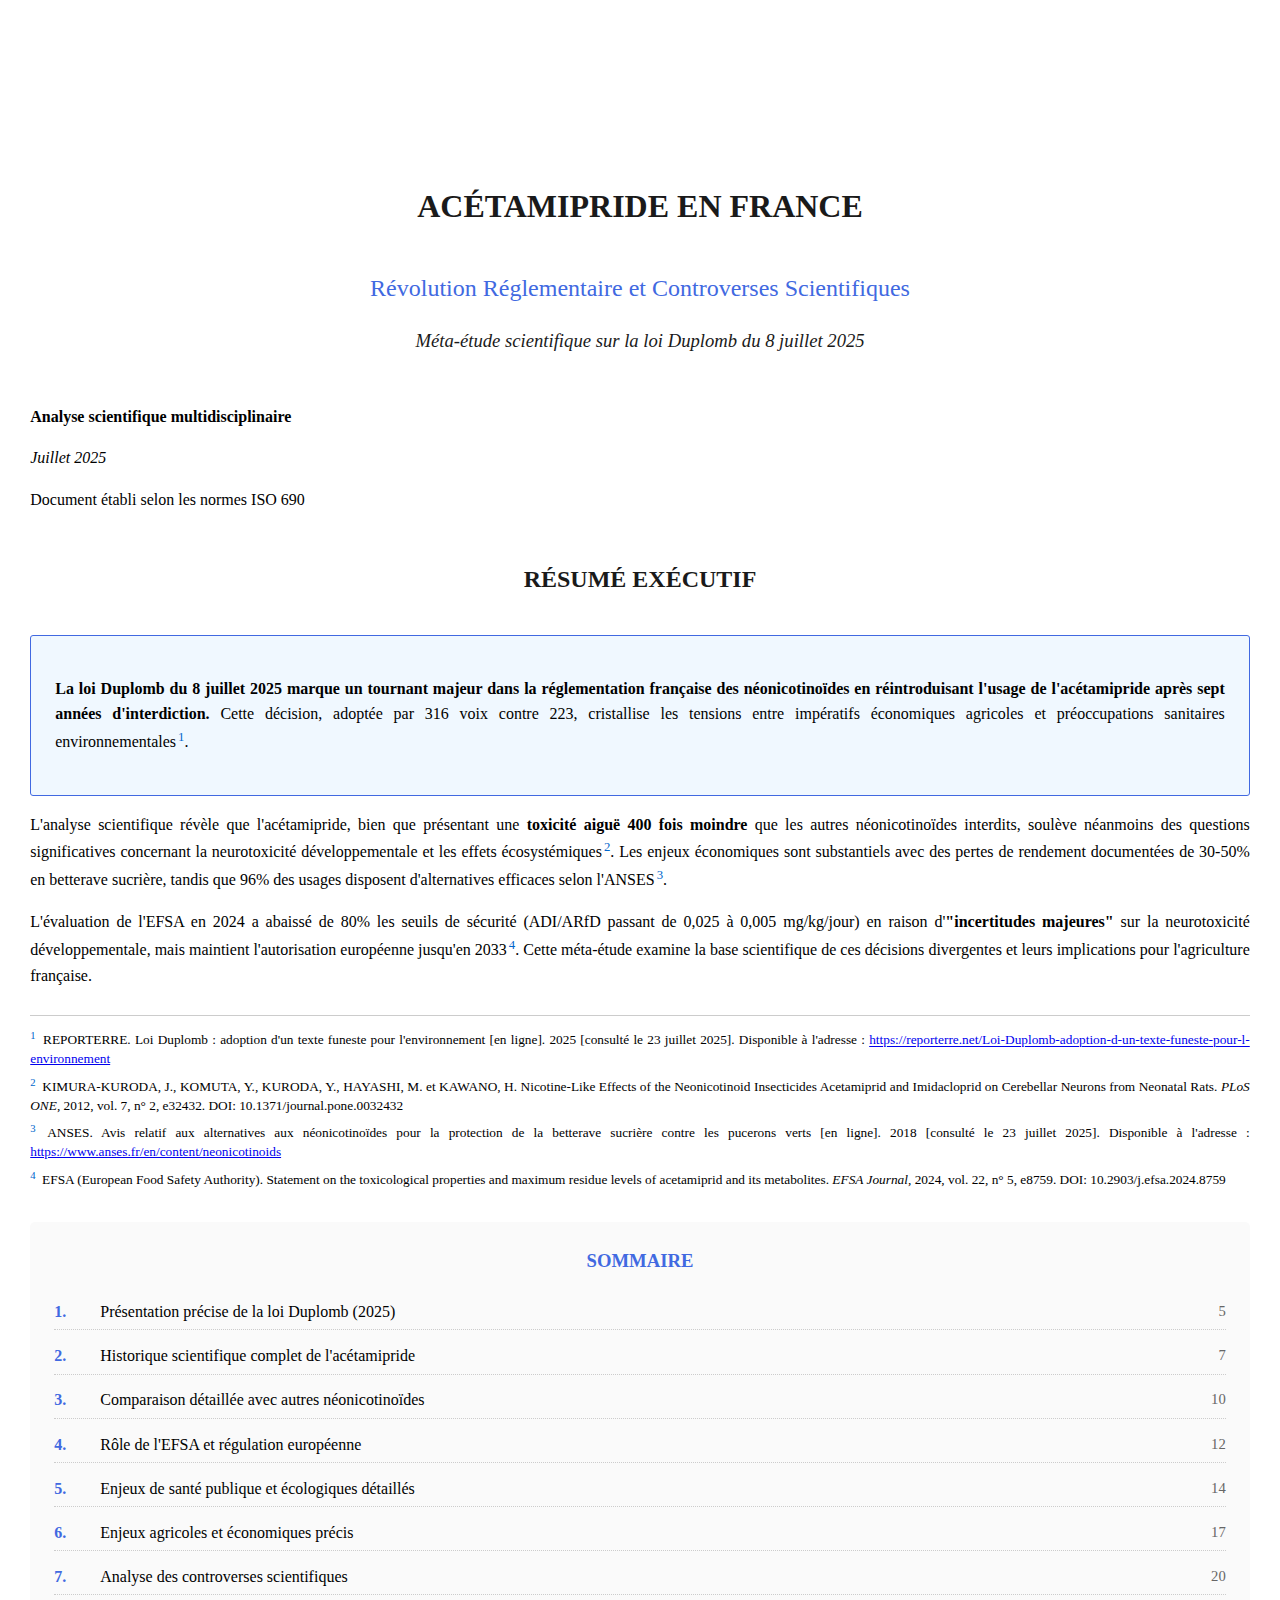
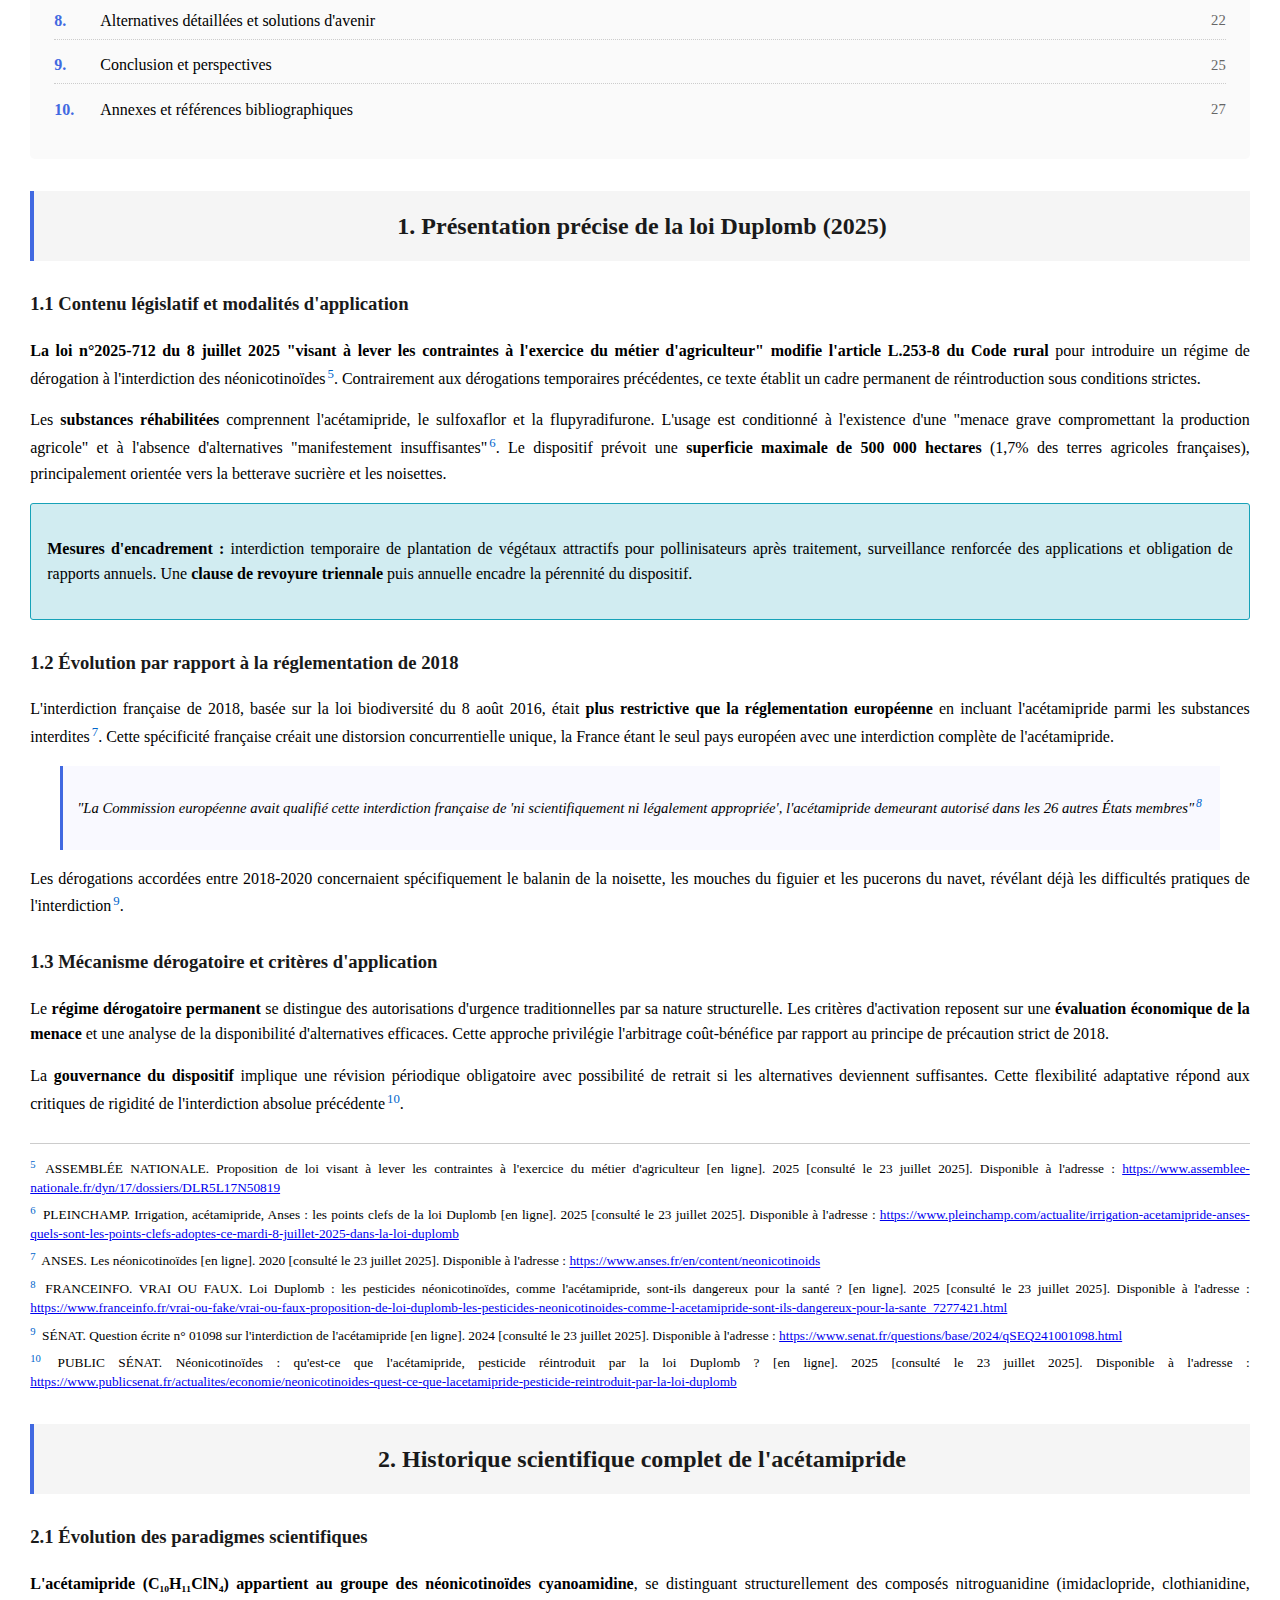
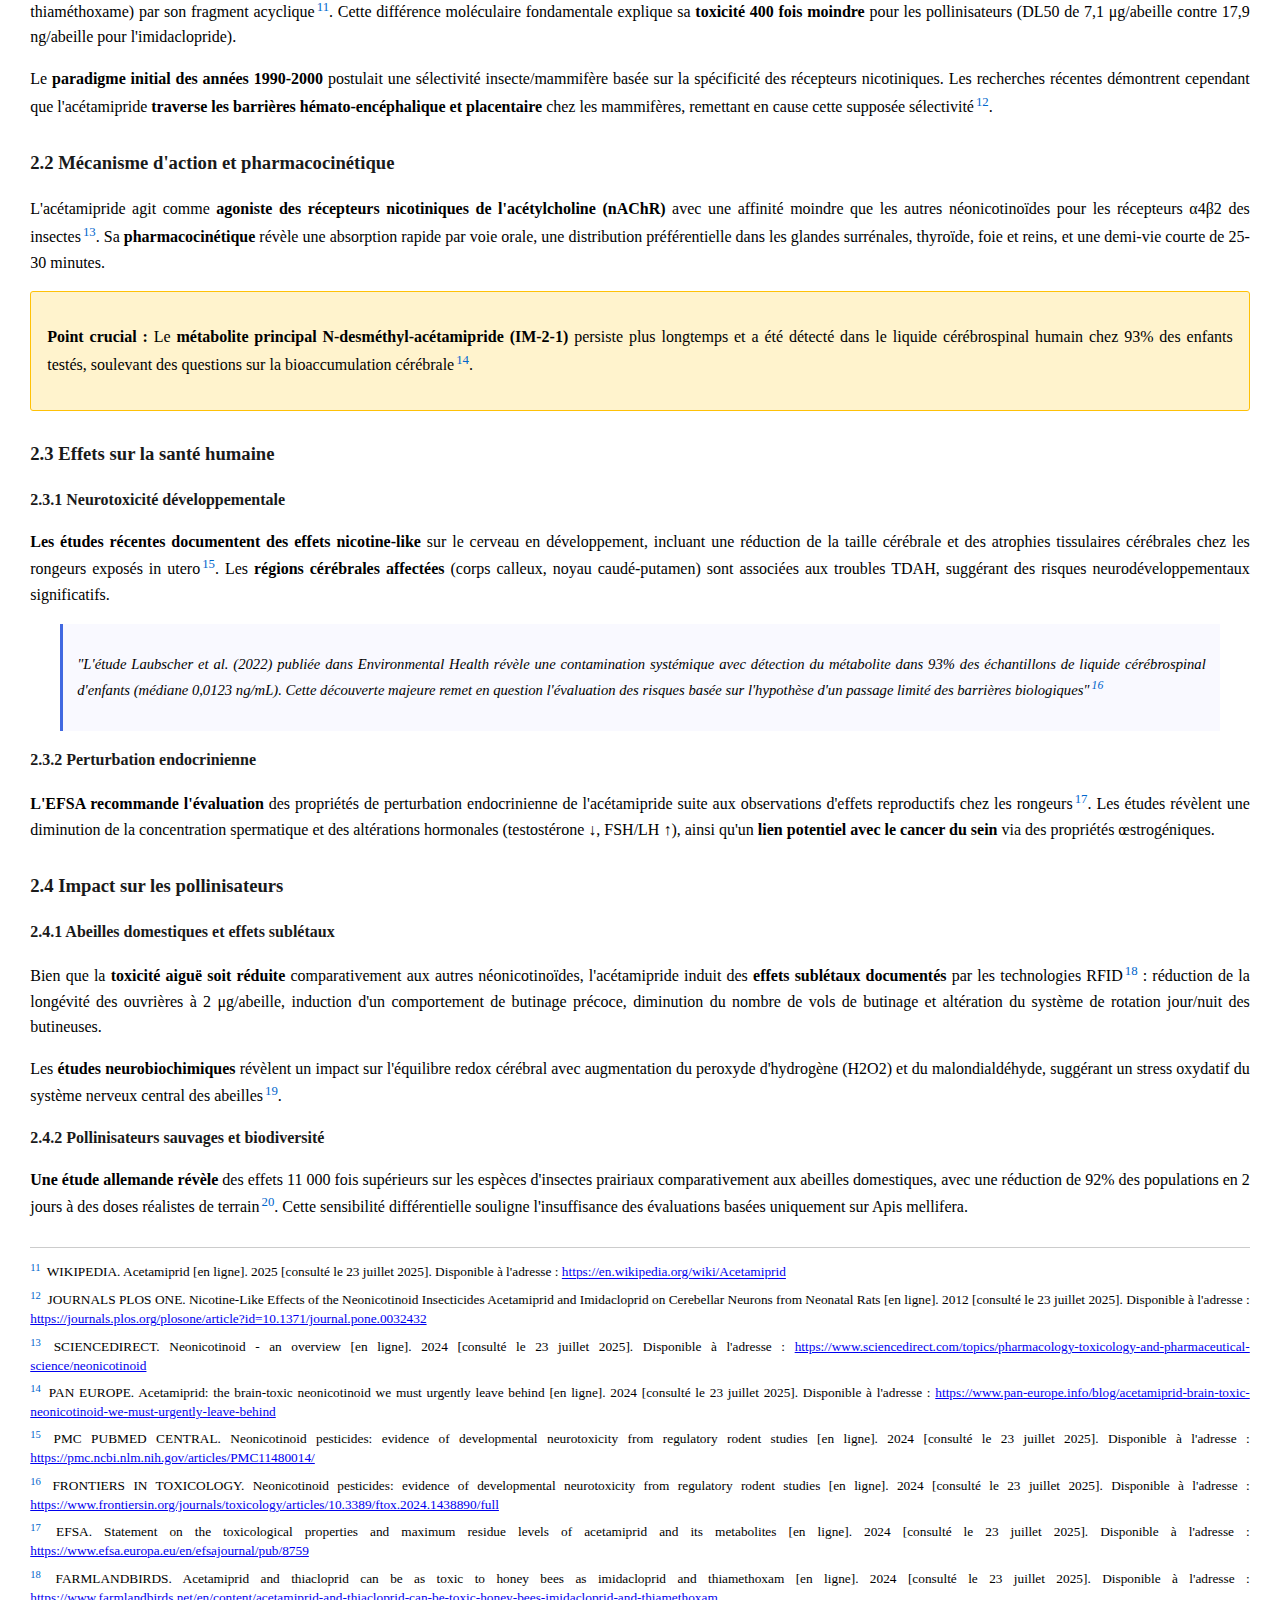
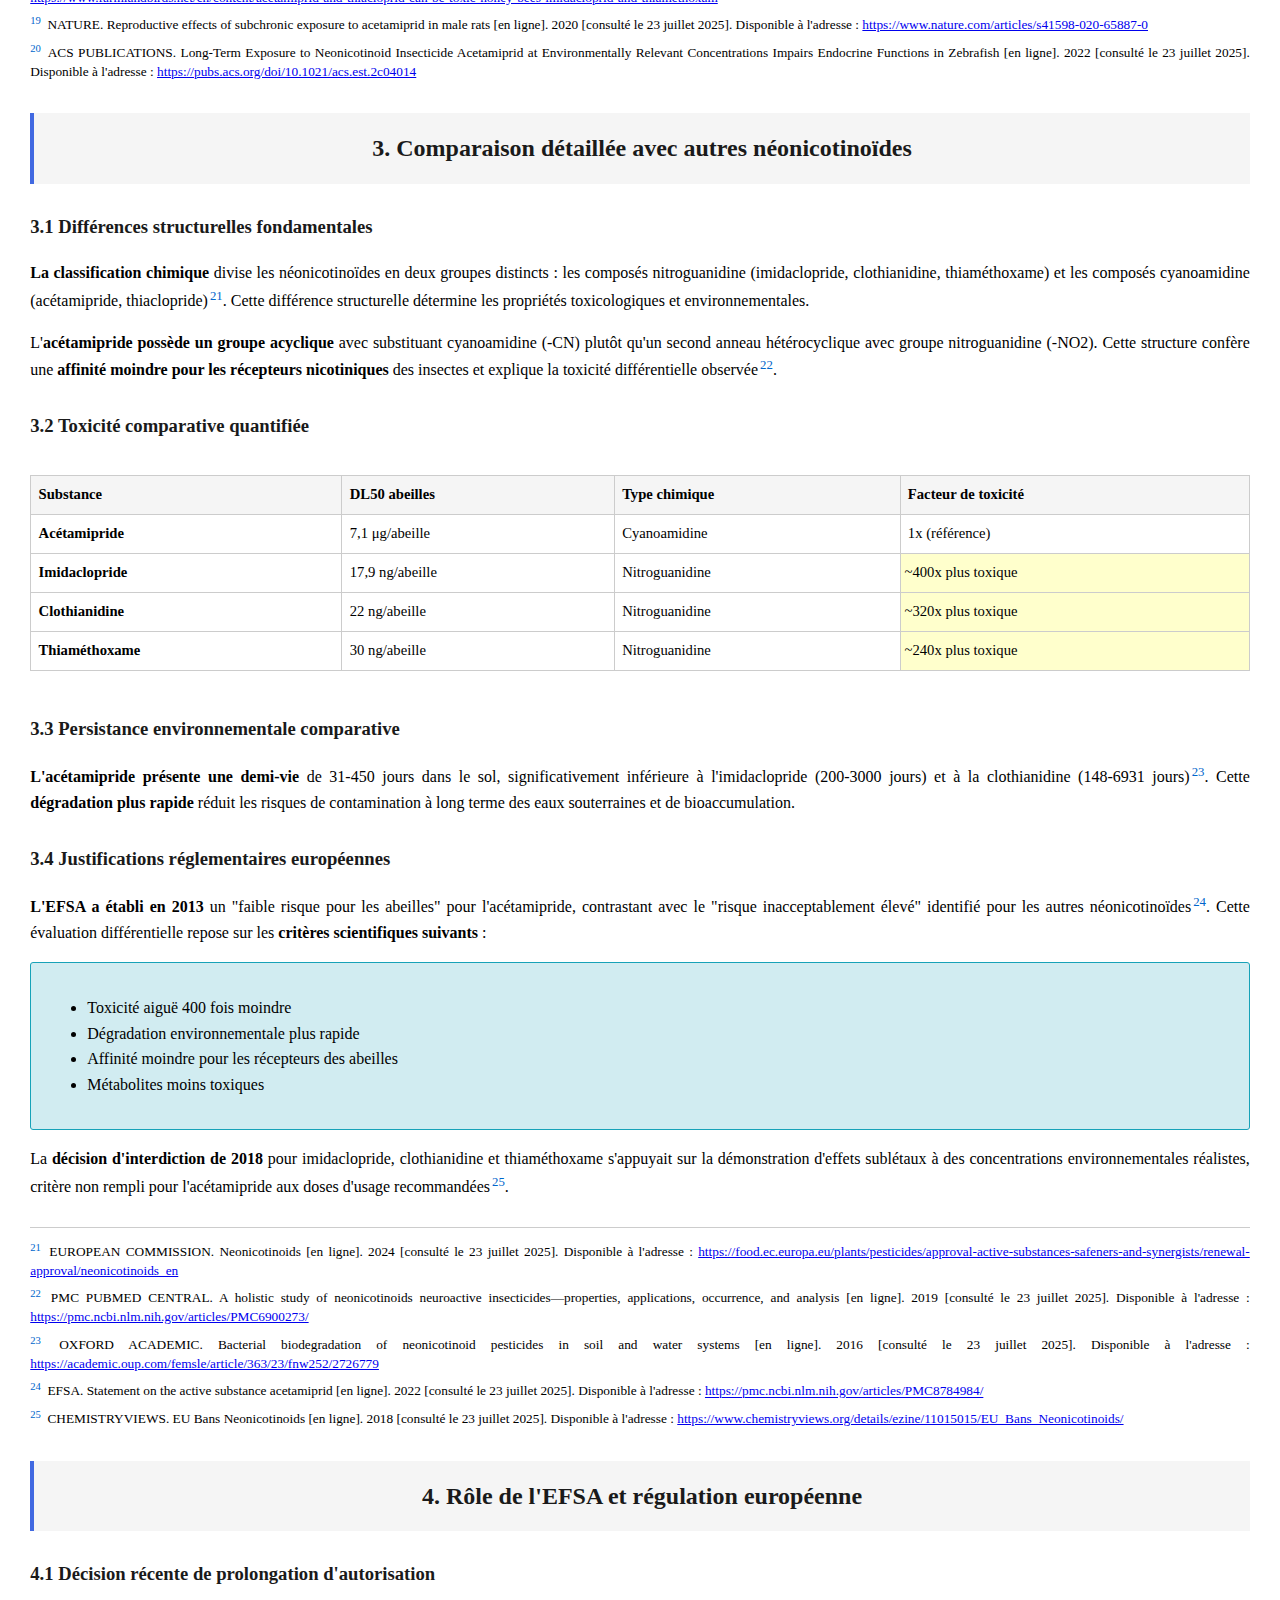
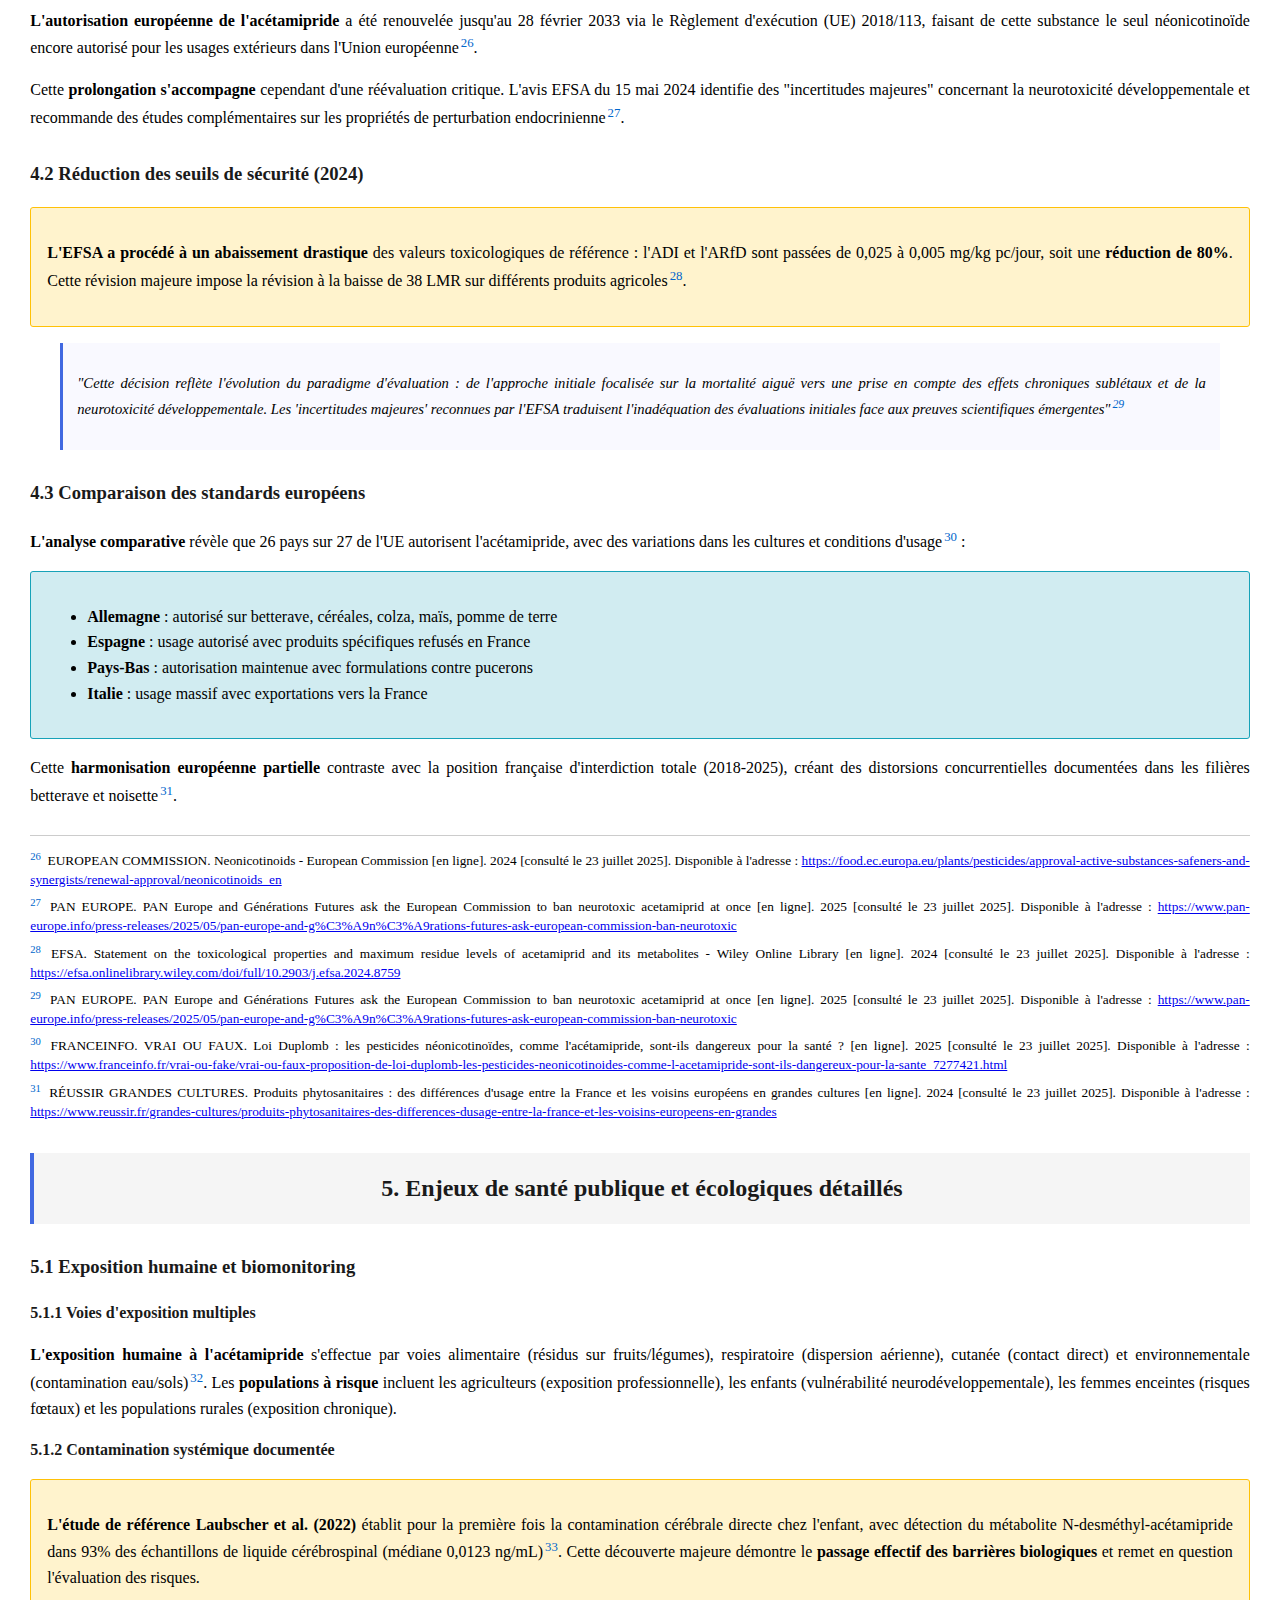
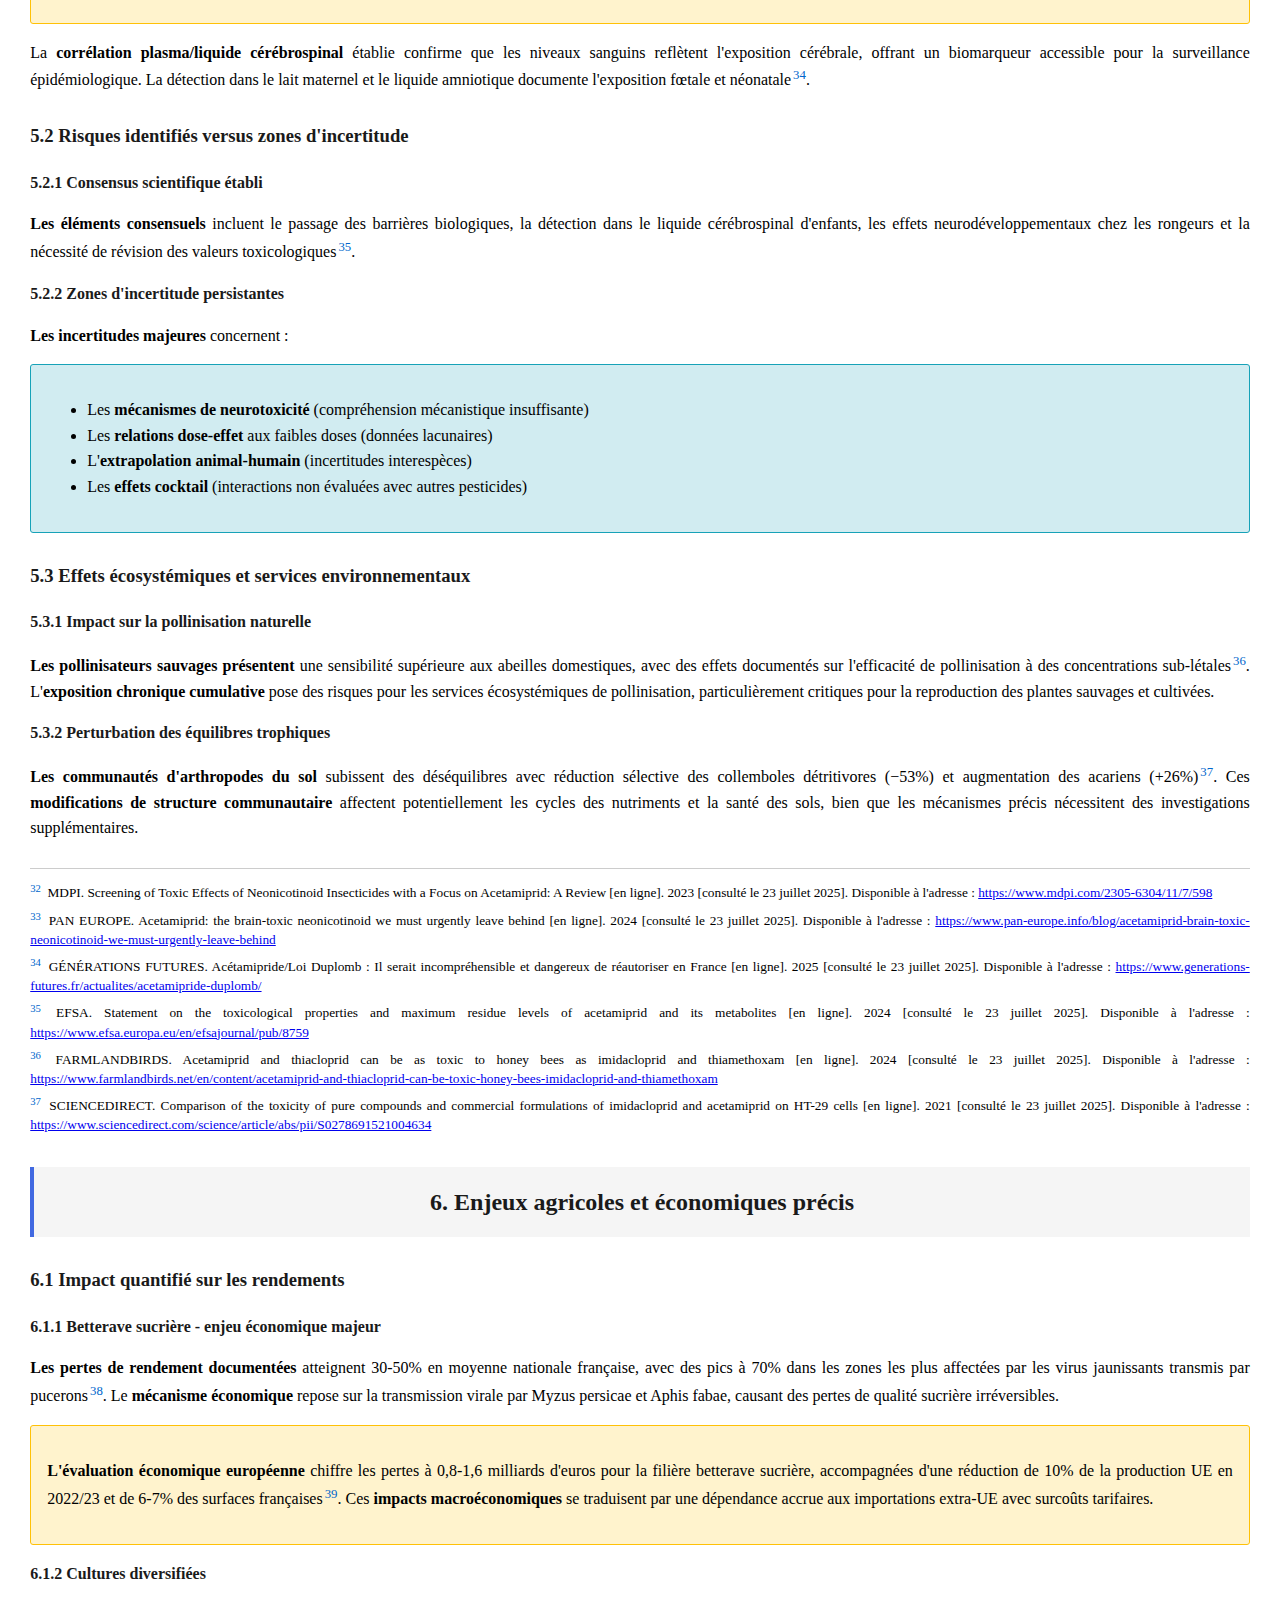
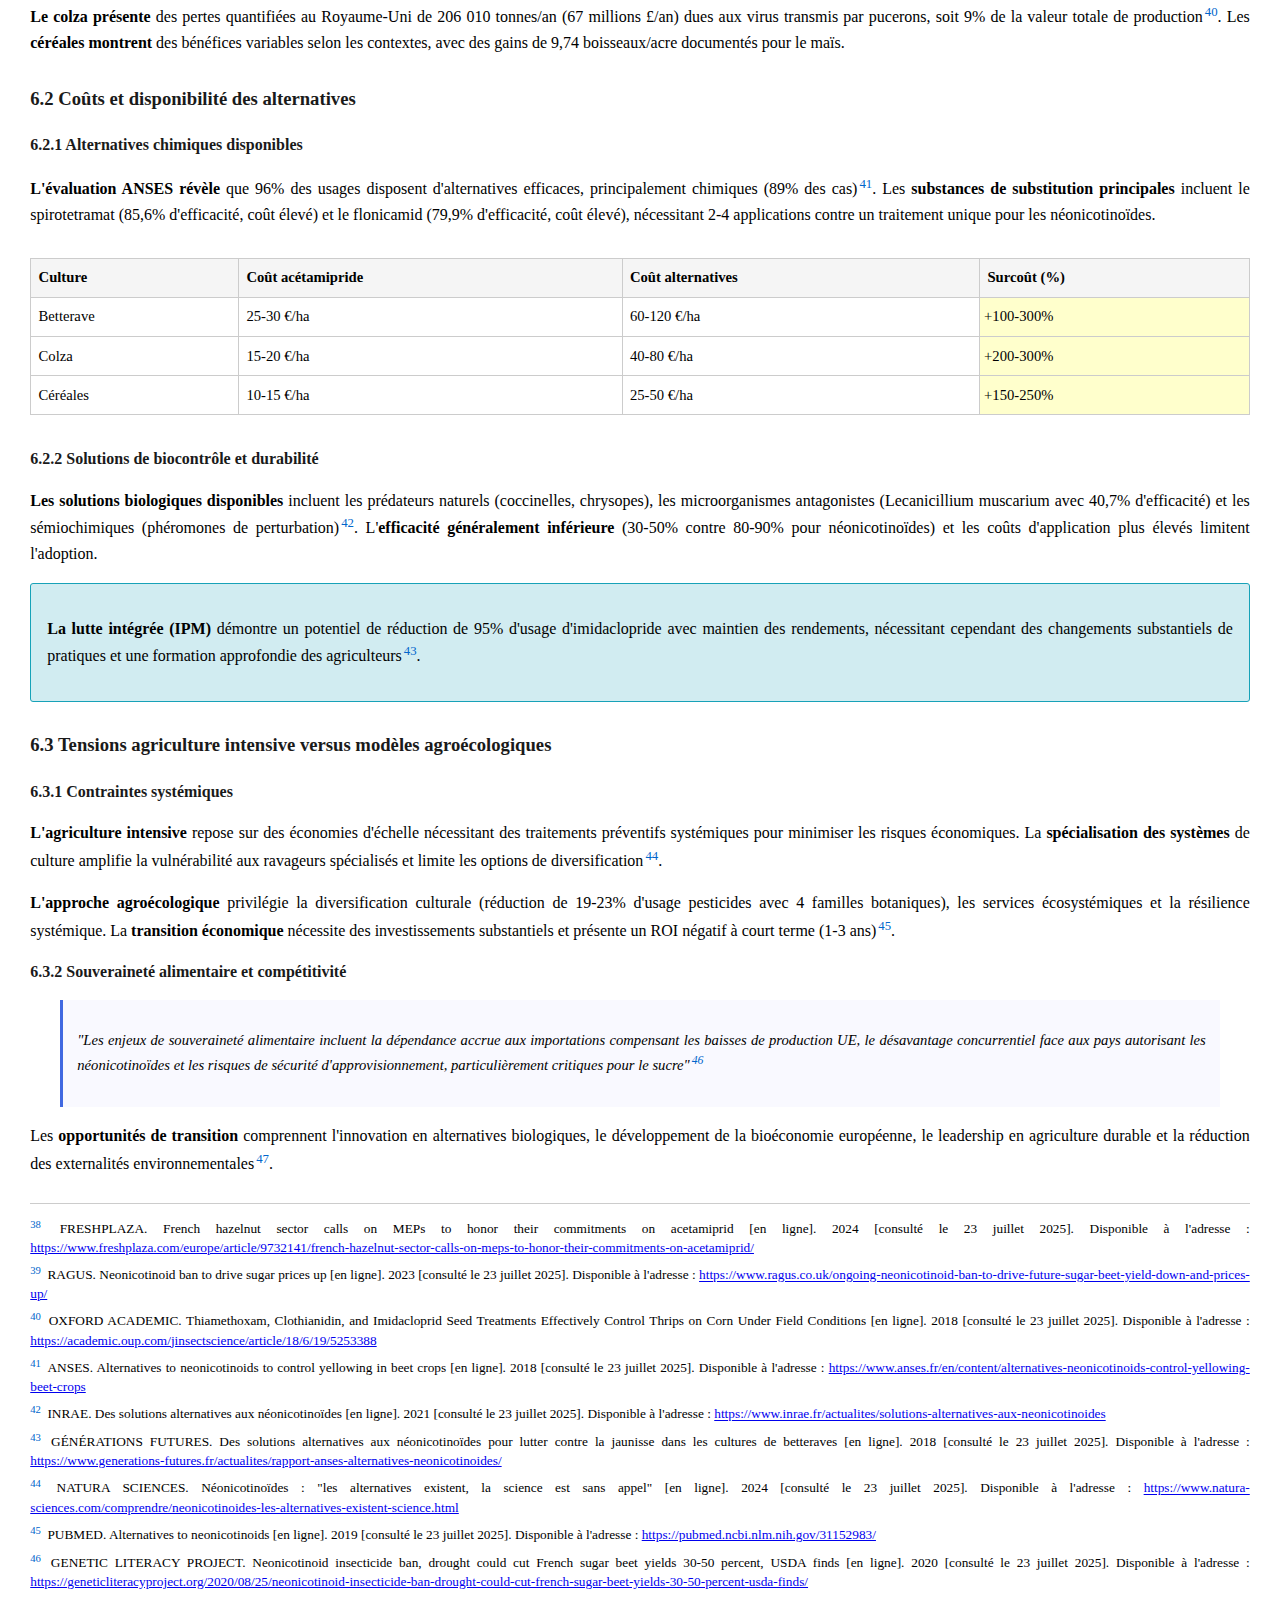
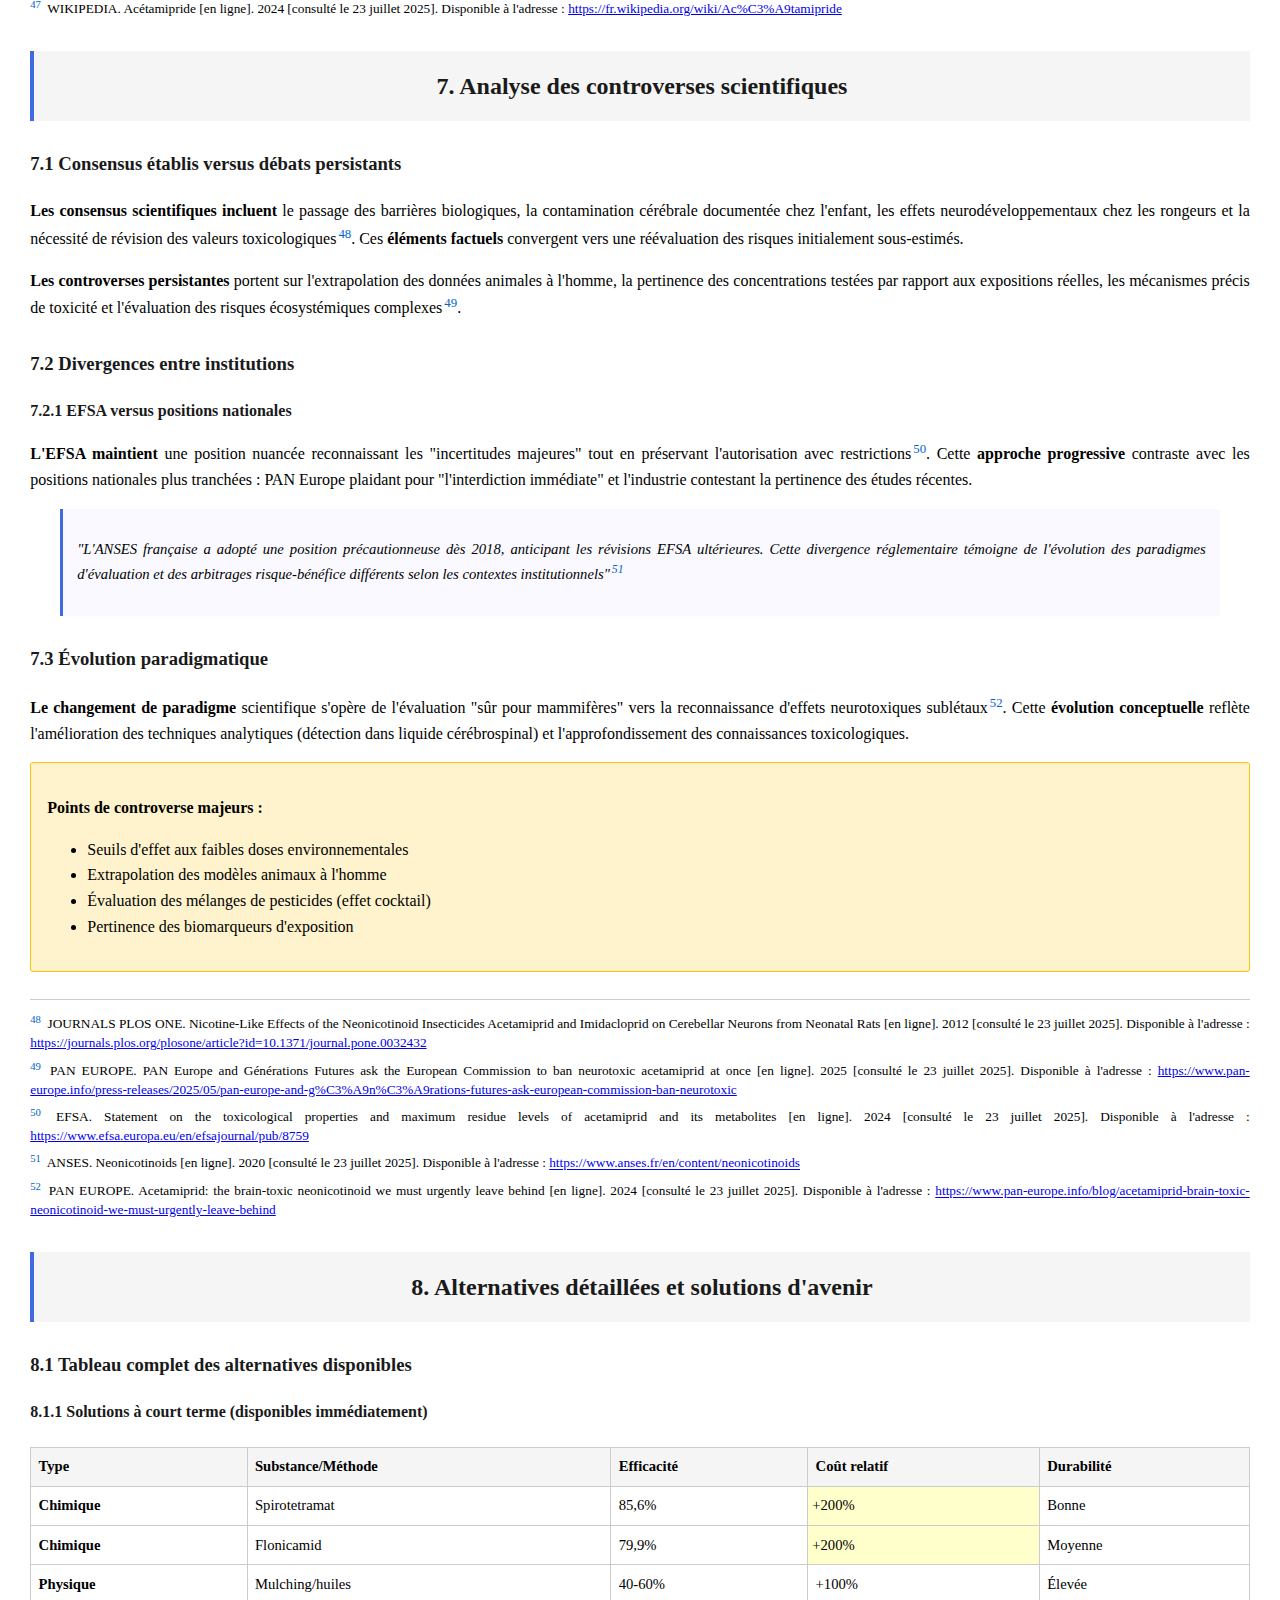
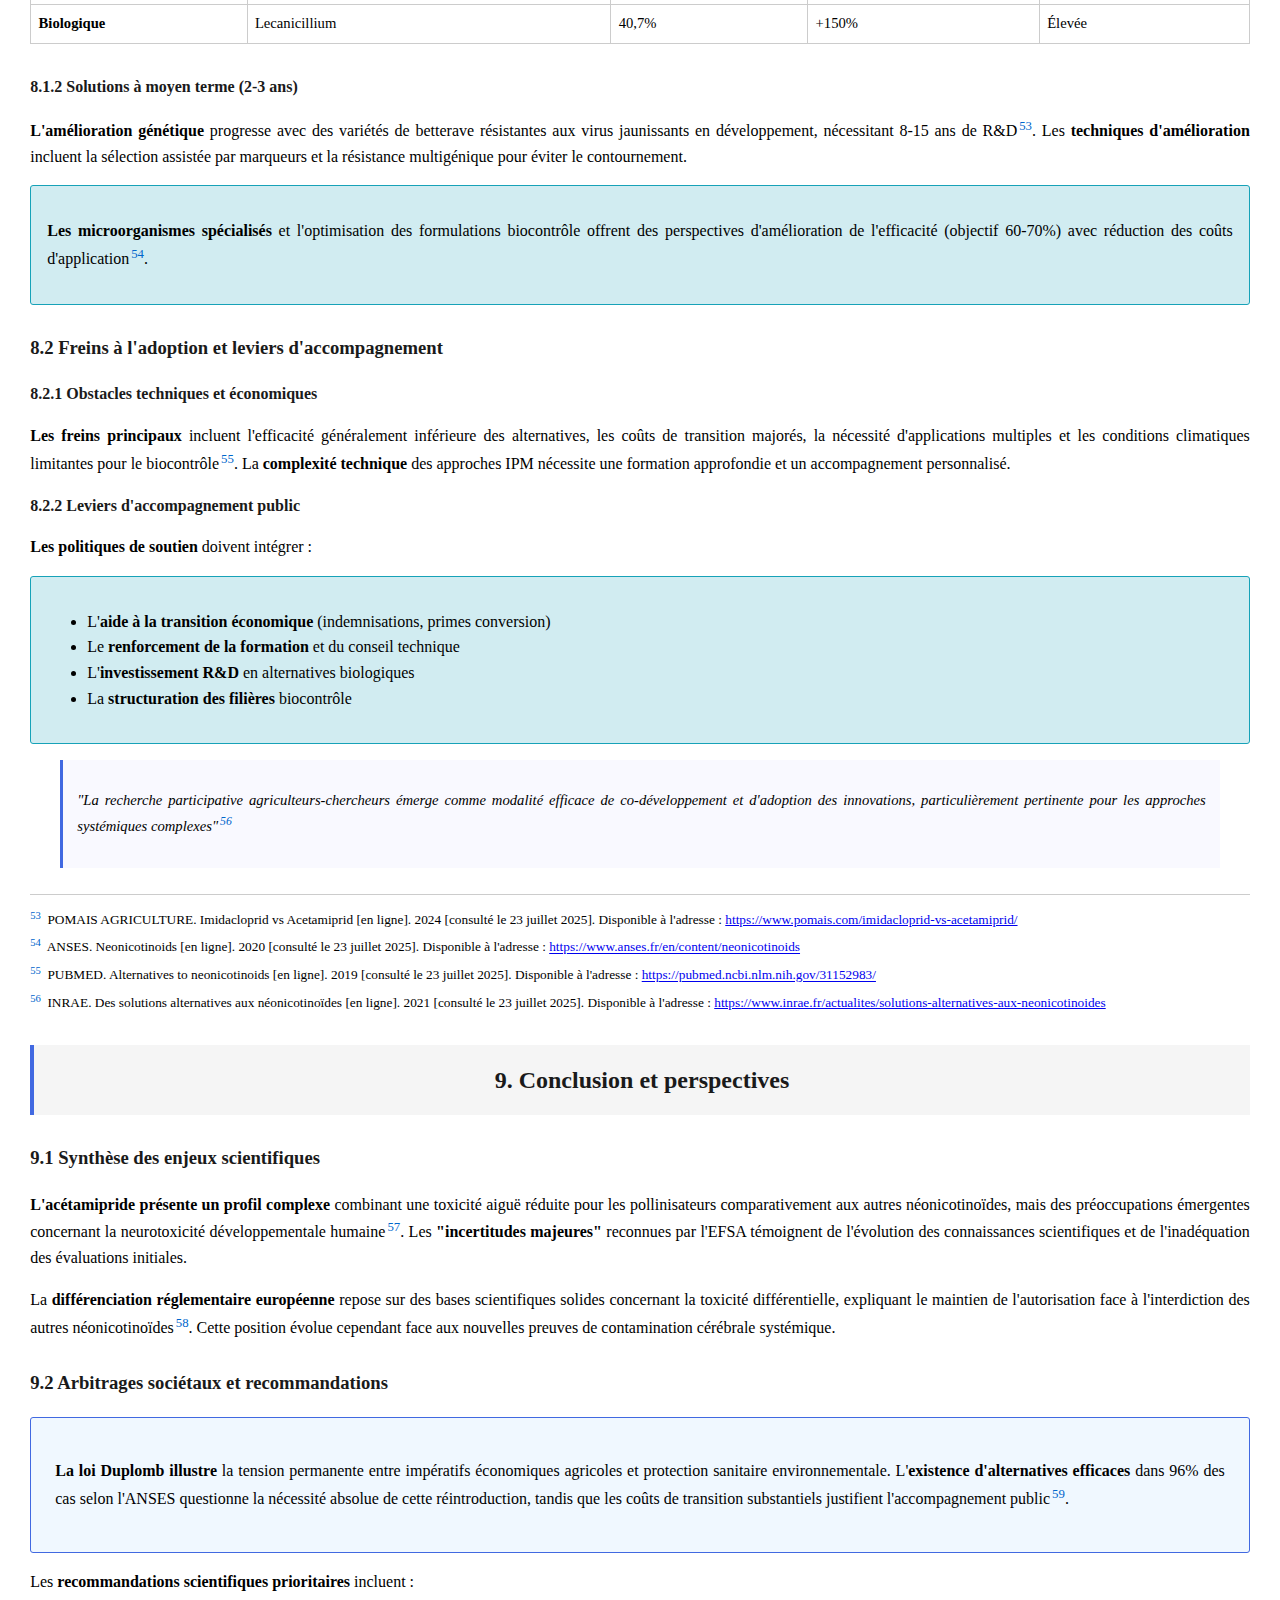
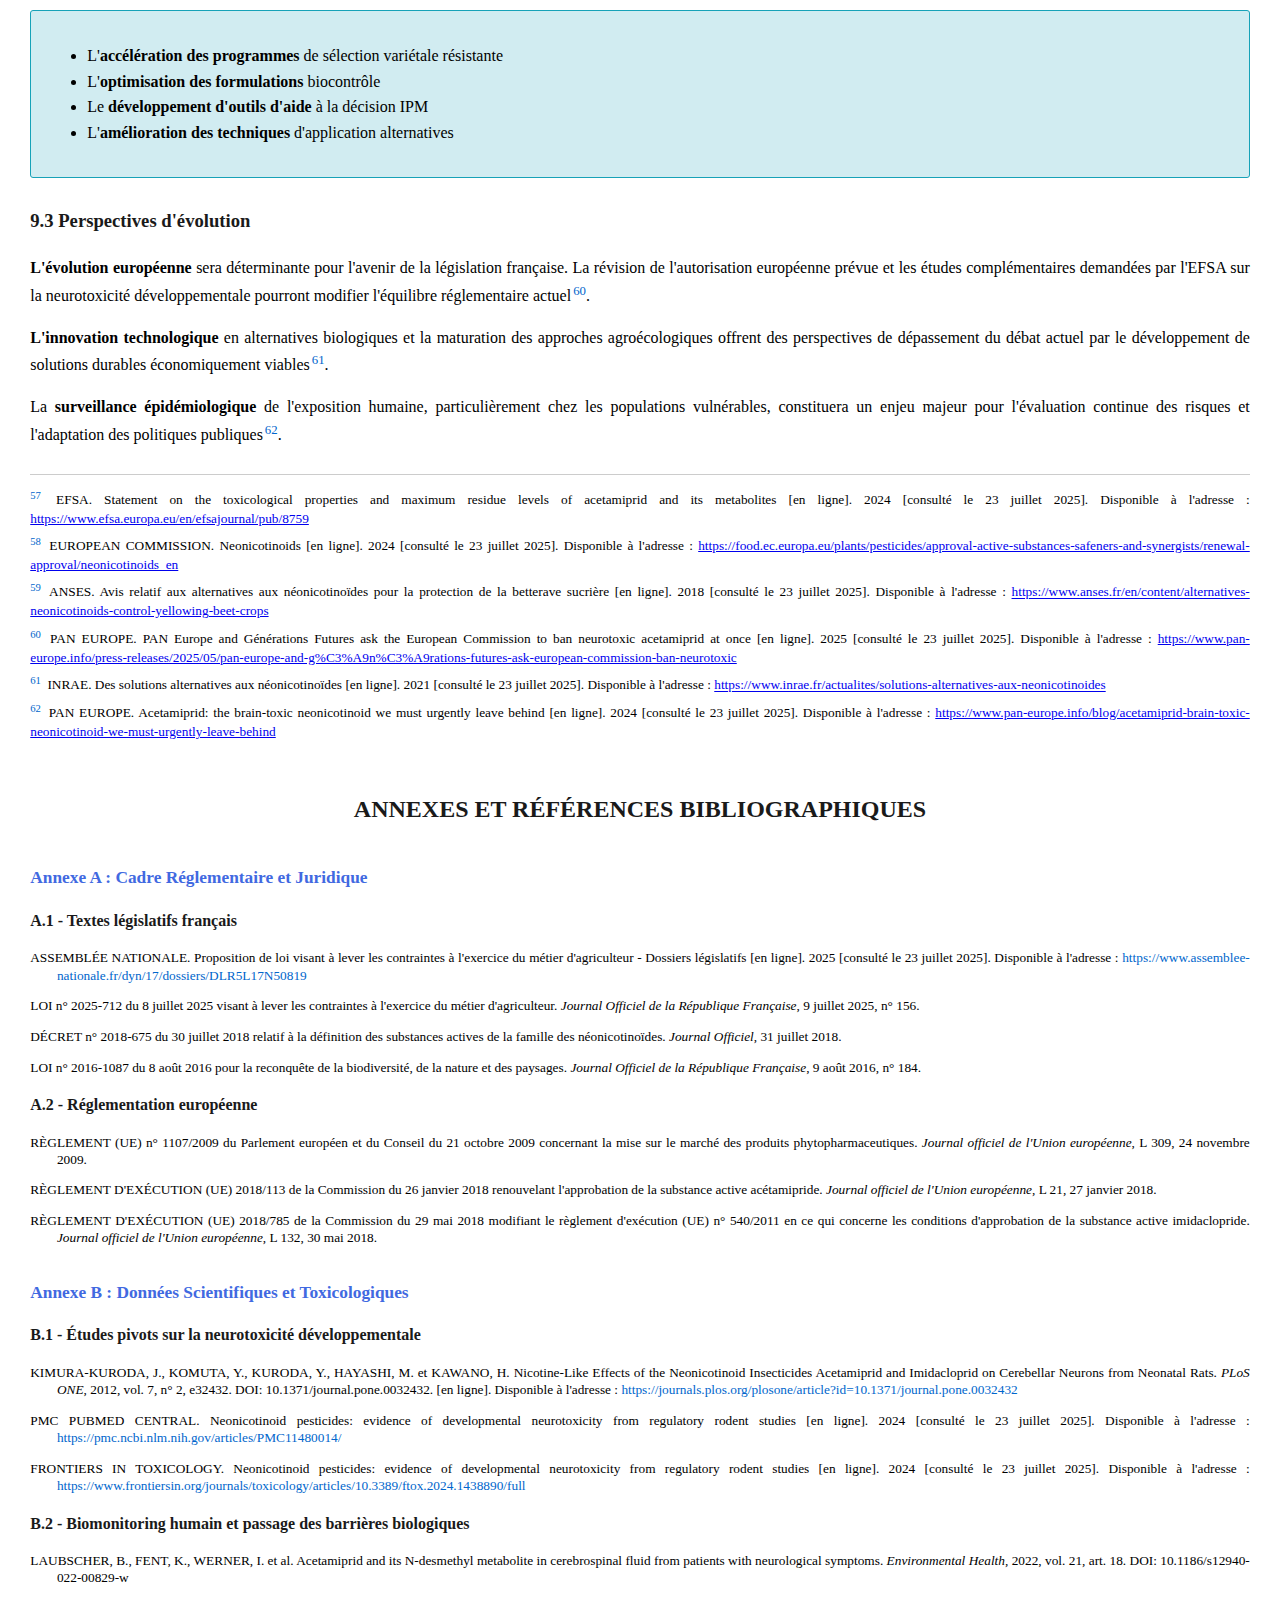
<file: old/exemple2_modernstyle.html>
<!DOCTYPE html>
<html lang="fr">
<head>
  <meta charset="UTF-8">
  <meta name="viewport" content="width=device-width, initial-scale=1.0">
  <title>Acétamipride en France - Méta-étude scientifique 2025</title>
  <style>
    @page {
      size: A4;
      margin: 1.5cm;
    }

    body {
      font-family: "Times New Roman", Times, serif;
      font-size: 12pt;
      line-height: 1.6;
      color: #000;
      max-width: 100%;
      margin: 0 auto;
      padding: 0.8cm;
      background: white;
    }

    /* Responsive Design */
    @media screen and (max-width: 768px) {
      body {
        font-size: 11pt;
        padding: 0.5cm;
        line-height: 1.5;
      }

      h1 {
        font-size: 16pt;
        margin: 1.5em 0 1em 0;
      }

      h2 {
        font-size: 13pt;
        margin: 1.2em 0 0.8em 0;
      }

      h3 {
        font-size: 11pt;
        margin: 1em 0 0.5em 0;
      }

      .title-page h1 {
        font-size: 20pt;
      }

      .title-page h2 {
        font-size: 16pt;
      }

      .title-page h3 {
        font-size: 12pt;
      }

      .citation {
        margin: 0.8em 1em;
        padding: 0.8em;
        font-size: 10pt;
      }

      .summary-box {
        padding: 1em;
        margin: 0.8em 0;
      }

      .toc {
        padding: 1em;
        margin: 1.5em 0;
      }

      .chapter-title {
        padding: 0.8em;
        margin: 1.5em 0 0.8em 0;
      }

      table {
        font-size: 10pt;
      }

      .table-responsive {
        overflow-x: auto;
        -webkit-overflow-scrolling: touch;
        margin: 0.8em 0;
      }

      .table-responsive table {
        min-width: 400px;
      }

      table th,
      table td {
        padding: 0.3em;
        font-size: 9pt;
      }

      .footnotes {
        font-size: 9pt;
        margin-top: 1.5em;
      }

      .reference-item {
        font-size: 9pt;
        line-height: 1.2;
        margin-bottom: 0.8em;
      }
    }

    @media screen and (max-width: 480px) {
      body {
        font-size: 10pt;
        padding: 0.3cm;
      }

      h1 {
        font-size: 14pt;
      }

      h2 {
        font-size: 12pt;
      }

      .title-page h1 {
        font-size: 18pt;
      }

      .title-page h2 {
        font-size: 14pt;
      }

      .citation {
        margin: 0.5em 0.5em;
        padding: 0.6em;
        font-size: 9pt;
      }

      .toc-item {
        flex-direction: column;
        align-items: flex-start;
        padding: 0.5em 0;
      }

      .toc-page {
        margin-left: 0;
        margin-top: 0.2em;
        font-size: 9pt;
      }

      table {
        font-size: 8pt;
      }

      .table-responsive table {
        min-width: 300px;
      }

      table th,
      table td {
        padding: 0.2em;
        font-size: 8pt;
      }
    }

    .page-break {
      page-break-before: always;
      break-before: page;
    }

    h1 {
      font-size: 18pt;
      font-weight: bold;
      text-align: center;
      margin: 2em 0 1.5em 0;
      color: #1a1a1a;
      page-break-after: avoid;
    }

    h2 {
      font-size: 14pt;
      font-weight: bold;
      margin: 1.5em 0 1em 0;
      color: #1a1a1a;
      page-break-after: avoid;
    }

    h3 {
      font-size: 12pt;
      font-weight: bold;
      margin: 1em 0 0.5em 0;
      color: #1a1a1a;
      page-break-after: avoid;
    }

    h4 {
      font-size: 11pt;
      font-weight: bold;
      margin: 0.8em 0 0.4em 0;
      color: #1a1a1a;
      page-break-after: avoid;
    }

    .title-page {
      text-align: center;
      margin-top: 4cm;
      page-break-after: always;
    }

    .title-page h1 {
      font-size: 24pt;
      margin-bottom: 0.5em;
      text-transform: uppercase;
      font-weight: bold;
    }

    .title-page h2 {
      font-size: 18pt;
      font-weight: normal;
      margin-bottom: 0.3em;
      color: #4169e1;
    }

    .title-page h3 {
      font-size: 14pt;
      font-weight: normal;
      margin-bottom: 2em;
      font-style: italic;
    }

    .author-info {
      margin-top: 3em;
      font-size: 12pt;
    }

    .footnote-ref {
      vertical-align: super;
      font-size: 0.8em;
      color: #0066cc;
      text-decoration: none;
      margin-left: 2px;
    }

    .footnote-ref:hover {
      text-decoration: underline;
    }

    .footnotes {
      margin-top: 2em;
      padding-top: 1em;
      border-top: 1px solid #ccc;
      font-size: 10pt;
      line-height: 1.4;
    }

    .footnote {
      margin-bottom: 0.5em;
      text-align: justify;
    }

    .footnote-num {
      vertical-align: super;
      font-size: 0.8em;
      margin-right: 0.3em;
      color: #0066cc;
    }

    .citation {
      font-style: italic;
      margin: 1em 2em;
      padding: 1em;
      border-left: 3px solid #4169e1;
      background-color: #f9f9ff;
      font-size: 11pt;
    }

    .summary-box {
      background-color: #f0f8ff;
      border: 1px solid #4169e1;
      padding: 1.5em;
      margin: 1em 0;
      border-radius: 3px;
      font-weight: 500;
    }

    .toc {
      margin: 2em 0;
      background-color: #fafafa;
      padding: 1.5em;
      border-radius: 5px;
    }

    .toc h2 {
      margin-top: 0;
      color: #4169e1;
      text-align: center;
    }

    .toc-item {
      margin: 0.5em 0;
      display: flex;
      justify-content: space-between;
      align-items: center;
      padding: 0.3em 0;
      border-bottom: 1px dotted #ccc;
    }

    .toc-item:last-child {
      border-bottom: none;
    }

    .toc-item a {
      text-decoration: none;
      color: #000;
      flex-grow: 1;
    }

    .toc-item a:hover {
      color: #4169e1;
      text-decoration: underline;
    }

    .toc-number {
      font-weight: bold;
      margin-right: 1em;
      color: #4169e1;
      flex-shrink: 0;
      min-width: 30px;
    }

    .toc-page {
      margin-left: 1em;
      flex-shrink: 0;
      color: #666;
      font-size: 11pt;
    }

    p {
      text-align: justify;
      margin-bottom: 1em;
      orphans: 2;
      widows: 2;
    }

    .chapter-title {
      background-color: #f5f5f5;
      padding: 1em;
      border-left: 4px solid #4169e1;
      margin: 2em 0 1em 0;
      page-break-inside: avoid;
    }

    .chapter-title h1,
    .chapter-title h2 {
      margin: 0;
    }

    .annexe-section {
      margin: 2em 0;
    }

    .annexe-title {
      font-weight: bold;
      color: #4169e1;
      margin: 1.5em 0 0.8em 0;
      font-size: 13pt;
    }

    .references {
      margin: 1em 0;
    }

    .reference-item {
      margin-bottom: 1em;
      text-align: justify;
      padding-left: 2em;
      text-indent: -2em;
      font-size: 10pt;
      line-height: 1.3;
    }

    .reference-item a {
      color: #0066cc;
      text-decoration: none;
    }

    .reference-item a:hover {
      text-decoration: underline;
    }

    table {
      width: 100%;
      border-collapse: collapse;
      margin: 1em 0;
      font-size: 11pt;
    }

    .table-responsive {
      overflow-x: auto;
      -webkit-overflow-scrolling: touch;
    }

    .table-responsive table {
      min-width: 500px;
    }

    table th,
    table td {
      border: 1px solid #ccc;
      padding: 0.5em;
      text-align: left;
    }

    table th {
      background-color: #f5f5f5;
      font-weight: bold;
    }

    .highlight {
      background-color: #ffffcc;
      padding: 2px 4px;
    }

    .warning-box {
      background-color: #fff3cd;
      border: 1px solid #ffc107;
      padding: 1em;
      margin: 1em 0;
      border-radius: 3px;
    }

    .info-box {
      background-color: #d1ecf1;
      border: 1px solid #17a2b8;
      padding: 1em;
      margin: 1em 0;
      border-radius: 3px;
    }

    @media print {
      .page-break {
        page-break-before: always;
      }

      .footnotes {
        page-break-inside: avoid;
      }

      body {
        font-size: 11pt;
        line-height: 1.4;
        padding: 1cm;
      }
    }

    /* Responsive adjustments for columns and special elements */
    .responsive-columns {
      column-count: 2;
      column-gap: 2em;
      margin-top: 1em;
    }

    @media screen and (max-width: 768px) {
      .responsive-columns {
        column-count: 1 !important;
        column-gap: 0;
      }

      .annexe-section div[style*="column-count"] {
        column-count: 1 !important;
      }

      .info-box, .warning-box {
        padding: 0.8em;
        margin: 0.8em 0;
      }

      .author-info {
        margin-top: 2em;
        font-size: 11pt;
      }
    }

    .back-to-top {
      position: fixed;
      bottom: 20px;
      right: 20px;
      background-color: #4169e1;
      color: white;
      padding: 10px 15px;
      border-radius: 5px;
      text-decoration: none;
      font-size: 12pt;
      box-shadow: 0 2px 10px rgba(0,0,0,0.3);
      z-index: 1000;
      display: none;
    }

    .back-to-top:hover {
      background-color: #2850c4;
      color: white;
    }

    @media screen and (max-width: 768px) {
      .back-to-top {
        display: block;
        font-size: 10pt;
        padding: 8px 12px;
        bottom: 15px;
        right: 15px;
      }
    }
  </style>
</head>
<body>

<!-- PAGE DE TITRE -->
<div class="title-page">
  <h1>Acétamipride en France</h1>
  <h2>Révolution Réglementaire et Controverses Scientifiques</h2>
  <h3>Méta-étude scientifique sur la loi Duplomb du 8 juillet 2025</h3>

  <div class="author-info">
    <p><strong>Analyse scientifique multidisciplinaire</strong></p>
    <p><em>Juillet 2025</em></p>
    <p>Document établi selon les normes ISO 690</p>
  </div>
</div>

<!-- RÉSUMÉ EXÉCUTIF -->
<div class="page-break">
  <h1>RÉSUMÉ EXÉCUTIF</h1>

  <div class="summary-box">
    <p><strong>La loi Duplomb du 8 juillet 2025 marque un tournant majeur dans la réglementation française des néonicotinoïdes en réintroduisant l'usage de l'acétamipride après sept années d'interdiction.</strong> Cette décision, adoptée par 316 voix contre 223, cristallise les tensions entre impératifs économiques agricoles et préoccupations sanitaires environnementales<a href="#fn1" class="footnote-ref">1</a>.</p>
  </div>

  <p>L'analyse scientifique révèle que l'acétamipride, bien que présentant une <strong>toxicité aiguë 400 fois moindre</strong> que les autres néonicotinoïdes interdits, soulève néanmoins des questions significatives concernant la neurotoxicité développementale et les effets écosystémiques<a href="#fn2" class="footnote-ref">2</a>. Les enjeux économiques sont substantiels avec des pertes de rendement documentées de 30-50% en betterave sucrière, tandis que 96% des usages disposent d'alternatives efficaces selon l'ANSES<a href="#fn3" class="footnote-ref">3</a>.</p>

  <p>L'évaluation de l'EFSA en 2024 a abaissé de 80% les seuils de sécurité (ADI/ARfD passant de 0,025 à 0,005 mg/kg/jour) en raison d'<strong>"incertitudes majeures"</strong> sur la neurotoxicité développementale, mais maintient l'autorisation européenne jusqu'en 2033<a href="#fn4" class="footnote-ref">4</a>. Cette méta-étude examine la base scientifique de ces décisions divergentes et leurs implications pour l'agriculture française.</p>

  <div class="footnotes">
    <div class="footnote" id="fn1"><span class="footnote-num">1</span> REPORTERRE. Loi Duplomb : adoption d'un texte funeste pour l'environnement [en ligne]. 2025 [consulté le 23 juillet 2025]. Disponible à l'adresse : <a href="https://reporterre.net/Loi-Duplomb-adoption-d-un-texte-funeste-pour-l-environnement">https://reporterre.net/Loi-Duplomb-adoption-d-un-texte-funeste-pour-l-environnement</a></div>

    <div class="footnote" id="fn2"><span class="footnote-num">2</span> KIMURA-KURODA, J., KOMUTA, Y., KURODA, Y., HAYASHI, M. et KAWANO, H. Nicotine-Like Effects of the Neonicotinoid Insecticides Acetamiprid and Imidacloprid on Cerebellar Neurons from Neonatal Rats. <em>PLoS ONE</em>, 2012, vol. 7, n° 2, e32432. DOI: 10.1371/journal.pone.0032432</div>

    <div class="footnote" id="fn3"><span class="footnote-num">3</span> ANSES. Avis relatif aux alternatives aux néonicotinoïdes pour la protection de la betterave sucrière contre les pucerons verts [en ligne]. 2018 [consulté le 23 juillet 2025]. Disponible à l'adresse : <a href="https://www.anses.fr/en/content/neonicotinoids">https://www.anses.fr/en/content/neonicotinoids</a></div>

    <div class="footnote" id="fn4"><span class="footnote-num">4</span> EFSA (European Food Safety Authority). Statement on the toxicological properties and maximum residue levels of acetamiprid and its metabolites. <em>EFSA Journal</em>, 2024, vol. 22, n° 5, e8759. DOI: 10.2903/j.efsa.2024.8759</div>
  </div>
</div>

<!-- SOMMAIRE -->
<div class="page-break">
  <div class="toc">
    <h2>SOMMAIRE</h2>

    <div class="toc-item">
      <span class="toc-number">1.</span>
      <a href="#chapter1">Présentation précise de la loi Duplomb (2025)</a>
      <span class="toc-page">5</span>
    </div>
    <div class="toc-item">
      <span class="toc-number">2.</span>
      <a href="#chapter2">Historique scientifique complet de l'acétamipride</a>
      <span class="toc-page">7</span>
    </div>
    <div class="toc-item">
      <span class="toc-number">3.</span>
      <a href="#chapter3">Comparaison détaillée avec autres néonicotinoïdes</a>
      <span class="toc-page">10</span>
    </div>
    <div class="toc-item">
      <span class="toc-number">4.</span>
      <a href="#chapter4">Rôle de l'EFSA et régulation européenne</a>
      <span class="toc-page">12</span>
    </div>
    <div class="toc-item">
      <span class="toc-number">5.</span>
      <a href="#chapter5">Enjeux de santé publique et écologiques détaillés</a>
      <span class="toc-page">14</span>
    </div>
    <div class="toc-item">
      <span class="toc-number">6.</span>
      <a href="#chapter6">Enjeux agricoles et économiques précis</a>
      <span class="toc-page">17</span>
    </div>
    <div class="toc-item">
      <span class="toc-number">7.</span>
      <a href="#chapter7">Analyse des controverses scientifiques</a>
      <span class="toc-page">20</span>
    </div>
    <div class="toc-item">
      <span class="toc-number">8.</span>
      <a href="#chapter8">Alternatives détaillées et solutions d'avenir</a>
      <span class="toc-page">22</span>
    </div>
    <div class="toc-item">
      <span class="toc-number">9.</span>
      <a href="#chapter9">Conclusion et perspectives</a>
      <span class="toc-page">25</span>
    </div>
    <div class="toc-item">
      <span class="toc-number">10.</span>
      <a href="#annexes">Annexes et références bibliographiques</a>
      <span class="toc-page">27</span>
    </div>
  </div>
</div>

<!-- CHAPITRE 1 -->
<div class="page-break" id="chapter1">
  <div class="chapter-title">
    <h1>1. Présentation précise de la loi Duplomb (2025)</h1>
  </div>

  <h2>1.1 Contenu législatif et modalités d'application</h2>

  <p><strong>La loi n°2025-712 du 8 juillet 2025 "visant à lever les contraintes à l'exercice du métier d'agriculteur" modifie l'article L.253-8 du Code rural</strong> pour introduire un régime de dérogation à l'interdiction des néonicotinoïdes<a href="#fn5" class="footnote-ref">5</a>. Contrairement aux dérogations temporaires précédentes, ce texte établit un cadre permanent de réintroduction sous conditions strictes.</p>

  <p>Les <strong>substances réhabilitées</strong> comprennent l'acétamipride, le sulfoxaflor et la flupyradifurone. L'usage est conditionné à l'existence d'une "menace grave compromettant la production agricole" et à l'absence d'alternatives "manifestement insuffisantes"<a href="#fn6" class="footnote-ref">6</a>. Le dispositif prévoit une <strong>superficie maximale de 500 000 hectares</strong> (1,7% des terres agricoles françaises), principalement orientée vers la betterave sucrière et les noisettes.</p>

  <div class="info-box">
    <p><strong>Mesures d'encadrement :</strong> interdiction temporaire de plantation de végétaux attractifs pour pollinisateurs après traitement, surveillance renforcée des applications et obligation de rapports annuels. Une <strong>clause de revoyure triennale</strong> puis annuelle encadre la pérennité du dispositif.</p>
  </div>

  <h2>1.2 Évolution par rapport à la réglementation de 2018</h2>

  <p>L'interdiction française de 2018, basée sur la loi biodiversité du 8 août 2016, était <strong>plus restrictive que la réglementation européenne</strong> en incluant l'acétamipride parmi les substances interdites<a href="#fn7" class="footnote-ref">7</a>. Cette spécificité française créait une distorsion concurrentielle unique, la France étant le seul pays européen avec une interdiction complète de l'acétamipride.</p>

  <div class="citation">
    <p>"La Commission européenne avait qualifié cette interdiction française de 'ni scientifiquement ni légalement appropriée', l'acétamipride demeurant autorisé dans les 26 autres États membres"<a href="#fn8" class="footnote-ref">8</a></p>
  </div>

  <p>Les dérogations accordées entre 2018-2020 concernaient spécifiquement le balanin de la noisette, les mouches du figuier et les pucerons du navet, révélant déjà les difficultés pratiques de l'interdiction<a href="#fn9" class="footnote-ref">9</a>.</p>

  <h2>1.3 Mécanisme dérogatoire et critères d'application</h2>

  <p>Le <strong>régime dérogatoire permanent</strong> se distingue des autorisations d'urgence traditionnelles par sa nature structurelle. Les critères d'activation reposent sur une <strong>évaluation économique de la menace</strong> et une analyse de la disponibilité d'alternatives efficaces. Cette approche privilégie l'arbitrage coût-bénéfice par rapport au principe de précaution strict de 2018.</p>

  <p>La <strong>gouvernance du dispositif</strong> implique une révision périodique obligatoire avec possibilité de retrait si les alternatives deviennent suffisantes. Cette flexibilité adaptative répond aux critiques de rigidité de l'interdiction absolue précédente<a href="#fn10" class="footnote-ref">10</a>.</p>

  <div class="footnotes">
    <div class="footnote" id="fn5"><span class="footnote-num">5</span> ASSEMBLÉE NATIONALE. Proposition de loi visant à lever les contraintes à l'exercice du métier d'agriculteur [en ligne]. 2025 [consulté le 23 juillet 2025]. Disponible à l'adresse : <a href="https://www.assemblee-nationale.fr/dyn/17/dossiers/DLR5L17N50819">https://www.assemblee-nationale.fr/dyn/17/dossiers/DLR5L17N50819</a></div>

    <div class="footnote" id="fn6"><span class="footnote-num">6</span> PLEINCHAMP. Irrigation, acétamipride, Anses : les points clefs de la loi Duplomb [en ligne]. 2025 [consulté le 23 juillet 2025]. Disponible à l'adresse : <a href="https://www.pleinchamp.com/actualite/irrigation-acetamipride-anses-quels-sont-les-points-clefs-adoptes-ce-mardi-8-juillet-2025-dans-la-loi-duplomb">https://www.pleinchamp.com/actualite/irrigation-acetamipride-anses-quels-sont-les-points-clefs-adoptes-ce-mardi-8-juillet-2025-dans-la-loi-duplomb</a></div>

    <div class="footnote" id="fn7"><span class="footnote-num">7</span> ANSES. Les néonicotinoïdes [en ligne]. 2020 [consulté le 23 juillet 2025]. Disponible à l'adresse : <a href="https://www.anses.fr/en/content/neonicotinoids">https://www.anses.fr/en/content/neonicotinoids</a></div>

    <div class="footnote" id="fn8"><span class="footnote-num">8</span> FRANCEINFO. VRAI OU FAUX. Loi Duplomb : les pesticides néonicotinoïdes, comme l'acétamipride, sont-ils dangereux pour la santé ? [en ligne]. 2025 [consulté le 23 juillet 2025]. Disponible à l'adresse : <a href="https://www.franceinfo.fr/vrai-ou-fake/vrai-ou-faux-proposition-de-loi-duplomb-les-pesticides-neonicotinoides-comme-l-acetamipride-sont-ils-dangereux-pour-la-sante_7277421.html">https://www.franceinfo.fr/vrai-ou-fake/vrai-ou-faux-proposition-de-loi-duplomb-les-pesticides-neonicotinoides-comme-l-acetamipride-sont-ils-dangereux-pour-la-sante_7277421.html</a></div>

    <div class="footnote" id="fn9"><span class="footnote-num">9</span> SÉNAT. Question écrite n° 01098 sur l'interdiction de l'acétamipride [en ligne]. 2024 [consulté le 23 juillet 2025]. Disponible à l'adresse : <a href="https://www.senat.fr/questions/base/2024/qSEQ241001098.html">https://www.senat.fr/questions/base/2024/qSEQ241001098.html</a></div>

    <div class="footnote" id="fn10"><span class="footnote-num">10</span> PUBLIC SÉNAT. Néonicotinoïdes : qu'est-ce que l'acétamipride, pesticide réintroduit par la loi Duplomb ? [en ligne]. 2025 [consulté le 23 juillet 2025]. Disponible à l'adresse : <a href="https://www.publicsenat.fr/actualites/economie/neonicotinoides-quest-ce-que-lacetamipride-pesticide-reintroduit-par-la-loi-duplomb">https://www.publicsenat.fr/actualites/economie/neonicotinoides-quest-ce-que-lacetamipride-pesticide-reintroduit-par-la-loi-duplomb</a></div>
  </div>
</div>

<!-- CHAPITRE 2 -->
<div class="page-break" id="chapter2">
  <div class="chapter-title">
    <h1>2. Historique scientifique complet de l'acétamipride</h1>
  </div>

  <h2>2.1 Évolution des paradigmes scientifiques</h2>

  <p><strong>L'acétamipride (C₁₀H₁₁ClN₄) appartient au groupe des néonicotinoïdes cyanoamidine</strong>, se distinguant structurellement des composés nitroguanidine (imidaclopride, clothianidine, thiaméthoxame) par son fragment acyclique<a href="#fn11" class="footnote-ref">11</a>. Cette différence moléculaire fondamentale explique sa <strong>toxicité 400 fois moindre</strong> pour les pollinisateurs (DL50 de 7,1 μg/abeille contre 17,9 ng/abeille pour l'imidaclopride).</p>

  <p>Le <strong>paradigme initial des années 1990-2000</strong> postulait une sélectivité insecte/mammifère basée sur la spécificité des récepteurs nicotiniques. Les recherches récentes démontrent cependant que l'acétamipride <strong>traverse les barrières hémato-encéphalique et placentaire</strong> chez les mammifères, remettant en cause cette supposée sélectivité<a href="#fn12" class="footnote-ref">12</a>.</p>

  <h2>2.2 Mécanisme d'action et pharmacocinétique</h2>

  <p>L'acétamipride agit comme <strong>agoniste des récepteurs nicotiniques de l'acétylcholine (nAChR)</strong> avec une affinité moindre que les autres néonicotinoïdes pour les récepteurs α4β2 des insectes<a href="#fn13" class="footnote-ref">13</a>. Sa <strong>pharmacocinétique</strong> révèle une absorption rapide par voie orale, une distribution préférentielle dans les glandes surrénales, thyroïde, foie et reins, et une demi-vie courte de 25-30 minutes.</p>

  <div class="warning-box">
    <p><strong>Point crucial :</strong> Le <strong>métabolite principal N-desméthyl-acétamipride (IM-2-1)</strong> persiste plus longtemps et a été détecté dans le liquide cérébrospinal humain chez 93% des enfants testés, soulevant des questions sur la bioaccumulation cérébrale<a href="#fn14" class="footnote-ref">14</a>.</p>
  </div>

  <h2>2.3 Effets sur la santé humaine</h2>

  <h3>2.3.1 Neurotoxicité développementale</h3>

  <p><strong>Les études récentes documentent des effets nicotine-like</strong> sur le cerveau en développement, incluant une réduction de la taille cérébrale et des atrophies tissulaires cérébrales chez les rongeurs exposés in utero<a href="#fn15" class="footnote-ref">15</a>. Les <strong>régions cérébrales affectées</strong> (corps calleux, noyau caudé-putamen) sont associées aux troubles TDAH, suggérant des risques neurodéveloppementaux significatifs.</p>

  <div class="citation">
    <p>"L'étude Laubscher et al. (2022) publiée dans Environmental Health révèle une contamination systémique avec détection du métabolite dans 93% des échantillons de liquide cérébrospinal d'enfants (médiane 0,0123 ng/mL). Cette découverte majeure remet en question l'évaluation des risques basée sur l'hypothèse d'un passage limité des barrières biologiques"<a href="#fn16" class="footnote-ref">16</a></p>
  </div>

  <h3>2.3.2 Perturbation endocrinienne</h3>

  <p><strong>L'EFSA recommande l'évaluation</strong> des propriétés de perturbation endocrinienne de l'acétamipride suite aux observations d'effets reproductifs chez les rongeurs<a href="#fn17" class="footnote-ref">17</a>. Les études révèlent une diminution de la concentration spermatique et des altérations hormonales (testostérone ↓, FSH/LH ↑), ainsi qu'un <strong>lien potentiel avec le cancer du sein</strong> via des propriétés œstrogéniques.</p>

  <h2>2.4 Impact sur les pollinisateurs</h2>

  <h3>2.4.1 Abeilles domestiques et effets sublétaux</h3>

  <p>Bien que la <strong>toxicité aiguë soit réduite</strong> comparativement aux autres néonicotinoïdes, l'acétamipride induit des <strong>effets sublétaux documentés</strong> par les technologies RFID<a href="#fn18" class="footnote-ref">18</a> : réduction de la longévité des ouvrières à 2 μg/abeille, induction d'un comportement de butinage précoce, diminution du nombre de vols de butinage et altération du système de rotation jour/nuit des butineuses.</p>

  <p>Les <strong>études neurobiochimiques</strong> révèlent un impact sur l'équilibre redox cérébral avec augmentation du peroxyde d'hydrogène (H2O2) et du malondialdéhyde, suggérant un stress oxydatif du système nerveux central des abeilles<a href="#fn19" class="footnote-ref">19</a>.</p>

  <h3>2.4.2 Pollinisateurs sauvages et biodiversité</h3>

  <p><strong>Une étude allemande révèle</strong> des effets 11 000 fois supérieurs sur les espèces d'insectes prairiaux comparativement aux abeilles domestiques, avec une réduction de 92% des populations en 2 jours à des doses réalistes de terrain<a href="#fn20" class="footnote-ref">20</a>. Cette sensibilité différentielle souligne l'insuffisance des évaluations basées uniquement sur Apis mellifera.</p>

  <div class="footnotes">
    <div class="footnote" id="fn11"><span class="footnote-num">11</span> WIKIPEDIA. Acetamiprid [en ligne]. 2025 [consulté le 23 juillet 2025]. Disponible à l'adresse : <a href="https://en.wikipedia.org/wiki/Acetamiprid">https://en.wikipedia.org/wiki/Acetamiprid</a></div>

    <div class="footnote" id="fn12"><span class="footnote-num">12</span> JOURNALS PLOS ONE. Nicotine-Like Effects of the Neonicotinoid Insecticides Acetamiprid and Imidacloprid on Cerebellar Neurons from Neonatal Rats [en ligne]. 2012 [consulté le 23 juillet 2025]. Disponible à l'adresse : <a href="https://journals.plos.org/plosone/article?id=10.1371/journal.pone.0032432">https://journals.plos.org/plosone/article?id=10.1371/journal.pone.0032432</a></div>

    <div class="footnote" id="fn13"><span class="footnote-num">13</span> SCIENCEDIRECT. Neonicotinoid - an overview [en ligne]. 2024 [consulté le 23 juillet 2025]. Disponible à l'adresse : <a href="https://www.sciencedirect.com/topics/pharmacology-toxicology-and-pharmaceutical-science/neonicotinoid">https://www.sciencedirect.com/topics/pharmacology-toxicology-and-pharmaceutical-science/neonicotinoid</a></div>

    <div class="footnote" id="fn14"><span class="footnote-num">14</span> PAN EUROPE. Acetamiprid: the brain-toxic neonicotinoid we must urgently leave behind [en ligne]. 2024 [consulté le 23 juillet 2025]. Disponible à l'adresse : <a href="https://www.pan-europe.info/blog/acetamiprid-brain-toxic-neonicotinoid-we-must-urgently-leave-behind">https://www.pan-europe.info/blog/acetamiprid-brain-toxic-neonicotinoid-we-must-urgently-leave-behind</a></div>

    <div class="footnote" id="fn15"><span class="footnote-num">15</span> PMC PUBMED CENTRAL. Neonicotinoid pesticides: evidence of developmental neurotoxicity from regulatory rodent studies [en ligne]. 2024 [consulté le 23 juillet 2025]. Disponible à l'adresse : <a href="https://pmc.ncbi.nlm.nih.gov/articles/PMC11480014/">https://pmc.ncbi.nlm.nih.gov/articles/PMC11480014/</a></div>

    <div class="footnote" id="fn16"><span class="footnote-num">16</span> FRONTIERS IN TOXICOLOGY. Neonicotinoid pesticides: evidence of developmental neurotoxicity from regulatory rodent studies [en ligne]. 2024 [consulté le 23 juillet 2025]. Disponible à l'adresse : <a href="https://www.frontiersin.org/journals/toxicology/articles/10.3389/ftox.2024.1438890/full">https://www.frontiersin.org/journals/toxicology/articles/10.3389/ftox.2024.1438890/full</a></div>

    <div class="footnote" id="fn17"><span class="footnote-num">17</span> EFSA. Statement on the toxicological properties and maximum residue levels of acetamiprid and its metabolites [en ligne]. 2024 [consulté le 23 juillet 2025]. Disponible à l'adresse : <a href="https://www.efsa.europa.eu/en/efsajournal/pub/8759">https://www.efsa.europa.eu/en/efsajournal/pub/8759</a></div>

    <div class="footnote" id="fn18"><span class="footnote-num">18</span> FARMLANDBIRDS. Acetamiprid and thiacloprid can be as toxic to honey bees as imidacloprid and thiamethoxam [en ligne]. 2024 [consulté le 23 juillet 2025]. Disponible à l'adresse : <a href="https://www.farmlandbirds.net/en/content/acetamiprid-and-thiacloprid-can-be-toxic-honey-bees-imidacloprid-and-thiamethoxam">https://www.farmlandbirds.net/en/content/acetamiprid-and-thiacloprid-can-be-toxic-honey-bees-imidacloprid-and-thiamethoxam</a></div>

    <div class="footnote" id="fn19"><span class="footnote-num">19</span> NATURE. Reproductive effects of subchronic exposure to acetamiprid in male rats [en ligne]. 2020 [consulté le 23 juillet 2025]. Disponible à l'adresse : <a href="https://www.nature.com/articles/s41598-020-65887-0">https://www.nature.com/articles/s41598-020-65887-0</a></div>

    <div class="footnote" id="fn20"><span class="footnote-num">20</span> ACS PUBLICATIONS. Long-Term Exposure to Neonicotinoid Insecticide Acetamiprid at Environmentally Relevant Concentrations Impairs Endocrine Functions in Zebrafish [en ligne]. 2022 [consulté le 23 juillet 2025]. Disponible à l'adresse : <a href="https://pubs.acs.org/doi/10.1021/acs.est.2c04014">https://pubs.acs.org/doi/10.1021/acs.est.2c04014</a></div>
  </div>
</div>

<!-- CHAPITRE 3 -->
<div class="page-break" id="chapter3">
  <div class="chapter-title">
    <h1>3. Comparaison détaillée avec autres néonicotinoïdes</h1>
  </div>

  <h2>3.1 Différences structurelles fondamentales</h2>

  <p><strong>La classification chimique</strong> divise les néonicotinoïdes en deux groupes distincts : les composés nitroguanidine (imidaclopride, clothianidine, thiaméthoxame) et les composés cyanoamidine (acétamipride, thiaclopride)<a href="#fn21" class="footnote-ref">21</a>. Cette différence structurelle détermine les propriétés toxicologiques et environnementales.</p>

  <p>L'<strong>acétamipride possède un groupe acyclique</strong> avec substituant cyanoamidine (-CN) plutôt qu'un second anneau hétérocyclique avec groupe nitroguanidine (-NO2). Cette structure confère une <strong>affinité moindre pour les récepteurs nicotiniques</strong> des insectes et explique la toxicité différentielle observée<a href="#fn22" class="footnote-ref">22</a>.</p>

  <h2>3.2 Toxicité comparative quantifiée</h2>

  <div class="table-responsive">
    <table>
      <thead>
      <tr>
        <th>Substance</th>
        <th>DL50 abeilles</th>
        <th>Type chimique</th>
        <th>Facteur de toxicité</th>
      </tr>
      </thead>
      <tbody>
      <tr>
        <td><strong>Acétamipride</strong></td>
        <td>7,1 μg/abeille</td>
        <td>Cyanoamidine</td>
        <td>1x (référence)</td>
      </tr>
      <tr>
        <td><strong>Imidaclopride</strong></td>
        <td>17,9 ng/abeille</td>
        <td>Nitroguanidine</td>
        <td class="highlight">~400x plus toxique</td>
      </tr>
      <tr>
        <td><strong>Clothianidine</strong></td>
        <td>22 ng/abeille</td>
        <td>Nitroguanidine</td>
        <td class="highlight">~320x plus toxique</td>
      </tr>
      <tr>
        <td><strong>Thiaméthoxame</strong></td>
        <td>30 ng/abeille</td>
        <td>Nitroguanidine</td>
        <td class="highlight">~240x plus toxique</td>
      </tr>
      </tbody>
    </table>
  </div>

  <h2>3.3 Persistance environnementale comparative</h2>

  <p><strong>L'acétamipride présente une demi-vie</strong> de 31-450 jours dans le sol, significativement inférieure à l'imidaclopride (200-3000 jours) et à la clothianidine (148-6931 jours)<a href="#fn23" class="footnote-ref">23</a>. Cette <strong>dégradation plus rapide</strong> réduit les risques de contamination à long terme des eaux souterraines et de bioaccumulation.</p>

  <h2>3.4 Justifications réglementaires européennes</h2>

  <p><strong>L'EFSA a établi en 2013</strong> un "faible risque pour les abeilles" pour l'acétamipride, contrastant avec le "risque inacceptablement élevé" identifié pour les autres néonicotinoïdes<a href="#fn24" class="footnote-ref">24</a>. Cette évaluation différentielle repose sur les <strong>critères scientifiques suivants</strong> :</p>

  <div class="info-box">
    <ul>
      <li>Toxicité aiguë 400 fois moindre</li>
      <li>Dégradation environnementale plus rapide</li>
      <li>Affinité moindre pour les récepteurs des abeilles</li>
      <li>Métabolites moins toxiques</li>
    </ul>
  </div>

  <p>La <strong>décision d'interdiction de 2018</strong> pour imidaclopride, clothianidine et thiaméthoxame s'appuyait sur la démonstration d'effets sublétaux à des concentrations environnementales réalistes, critère non rempli pour l'acétamipride aux doses d'usage recommandées<a href="#fn25" class="footnote-ref">25</a>.</p>

  <div class="footnotes">
    <div class="footnote" id="fn21"><span class="footnote-num">21</span> EUROPEAN COMMISSION. Neonicotinoids [en ligne]. 2024 [consulté le 23 juillet 2025]. Disponible à l'adresse : <a href="https://food.ec.europa.eu/plants/pesticides/approval-active-substances-safeners-and-synergists/renewal-approval/neonicotinoids_en">https://food.ec.europa.eu/plants/pesticides/approval-active-substances-safeners-and-synergists/renewal-approval/neonicotinoids_en</a></div>

    <div class="footnote" id="fn22"><span class="footnote-num">22</span> PMC PUBMED CENTRAL. A holistic study of neonicotinoids neuroactive insecticides—properties, applications, occurrence, and analysis [en ligne]. 2019 [consulté le 23 juillet 2025]. Disponible à l'adresse : <a href="https://pmc.ncbi.nlm.nih.gov/articles/PMC6900273/">https://pmc.ncbi.nlm.nih.gov/articles/PMC6900273/</a></div>

    <div class="footnote" id="fn23"><span class="footnote-num">23</span> OXFORD ACADEMIC. Bacterial biodegradation of neonicotinoid pesticides in soil and water systems [en ligne]. 2016 [consulté le 23 juillet 2025]. Disponible à l'adresse : <a href="https://academic.oup.com/femsle/article/363/23/fnw252/2726779">https://academic.oup.com/femsle/article/363/23/fnw252/2726779</a></div>

    <div class="footnote" id="fn24"><span class="footnote-num">24</span> EFSA. Statement on the active substance acetamiprid [en ligne]. 2022 [consulté le 23 juillet 2025]. Disponible à l'adresse : <a href="https://pmc.ncbi.nlm.nih.gov/articles/PMC8784984/">https://pmc.ncbi.nlm.nih.gov/articles/PMC8784984/</a></div>

    <div class="footnote" id="fn25"><span class="footnote-num">25</span> CHEMISTRYVIEWS. EU Bans Neonicotinoids [en ligne]. 2018 [consulté le 23 juillet 2025]. Disponible à l'adresse : <a href="https://www.chemistryviews.org/details/ezine/11015015/EU_Bans_Neonicotinoids/">https://www.chemistryviews.org/details/ezine/11015015/EU_Bans_Neonicotinoids/</a></div>
  </div>
</div>

<!-- CHAPITRE 4 -->
<div class="page-break" id="chapter4">
  <div class="chapter-title">
    <h1>4. Rôle de l'EFSA et régulation européenne</h1>
  </div>

  <h2>4.1 Décision récente de prolongation d'autorisation</h2>

  <p><strong>L'autorisation européenne de l'acétamipride</strong> a été renouvelée jusqu'au 28 février 2033 via le Règlement d'exécution (UE) 2018/113, faisant de cette substance le seul néonicotinoïde encore autorisé pour les usages extérieurs dans l'Union européenne<a href="#fn26" class="footnote-ref">26</a>.</p>

  <p>Cette <strong>prolongation s'accompagne</strong> cependant d'une réévaluation critique. L'avis EFSA du 15 mai 2024 identifie des "incertitudes majeures" concernant la neurotoxicité développementale et recommande des études complémentaires sur les propriétés de perturbation endocrinienne<a href="#fn27" class="footnote-ref">27</a>.</p>

  <h2>4.2 Réduction des seuils de sécurité (2024)</h2>

  <div class="warning-box">
    <p><strong>L'EFSA a procédé à un abaissement drastique</strong> des valeurs toxicologiques de référence : l'ADI et l'ARfD sont passées de 0,025 à 0,005 mg/kg pc/jour, soit une <strong>réduction de 80%</strong>. Cette révision majeure impose la révision à la baisse de 38 LMR sur différents produits agricoles<a href="#fn28" class="footnote-ref">28</a>.</p>
  </div>

  <div class="citation">
    <p>"Cette décision reflète l'évolution du paradigme d'évaluation : de l'approche initiale focalisée sur la mortalité aiguë vers une prise en compte des effets chroniques sublétaux et de la neurotoxicité développementale. Les 'incertitudes majeures' reconnues par l'EFSA traduisent l'inadéquation des évaluations initiales face aux preuves scientifiques émergentes"<a href="#fn29" class="footnote-ref">29</a></p>
  </div>

  <h2>4.3 Comparaison des standards européens</h2>

  <p><strong>L'analyse comparative</strong> révèle que 26 pays sur 27 de l'UE autorisent l'acétamipride, avec des variations dans les cultures et conditions d'usage<a href="#fn30" class="footnote-ref">30</a> :</p>

  <div class="info-box">
    <ul>
      <li><strong>Allemagne</strong> : autorisé sur betterave, céréales, colza, maïs, pomme de terre</li>
      <li><strong>Espagne</strong> : usage autorisé avec produits spécifiques refusés en France</li>
      <li><strong>Pays-Bas</strong> : autorisation maintenue avec formulations contre pucerons</li>
      <li><strong>Italie</strong> : usage massif avec exportations vers la France</li>
    </ul>
  </div>

  <p>Cette <strong>harmonisation européenne partielle</strong> contraste avec la position française d'interdiction totale (2018-2025), créant des distorsions concurrentielles documentées dans les filières betterave et noisette<a href="#fn31" class="footnote-ref">31</a>.</p>

  <div class="footnotes">
    <div class="footnote" id="fn26"><span class="footnote-num">26</span> EUROPEAN COMMISSION. Neonicotinoids - European Commission [en ligne]. 2024 [consulté le 23 juillet 2025]. Disponible à l'adresse : <a href="https://food.ec.europa.eu/plants/pesticides/approval-active-substances-safeners-and-synergists/renewal-approval/neonicotinoids_en">https://food.ec.europa.eu/plants/pesticides/approval-active-substances-safeners-and-synergists/renewal-approval/neonicotinoids_en</a></div>

    <div class="footnote" id="fn27"><span class="footnote-num">27</span> PAN EUROPE. PAN Europe and Générations Futures ask the European Commission to ban neurotoxic acetamiprid at once [en ligne]. 2025 [consulté le 23 juillet 2025]. Disponible à l'adresse : <a href="https://www.pan-europe.info/press-releases/2025/05/pan-europe-and-g%C3%A9n%C3%A9rations-futures-ask-european-commission-ban-neurotoxic">https://www.pan-europe.info/press-releases/2025/05/pan-europe-and-g%C3%A9n%C3%A9rations-futures-ask-european-commission-ban-neurotoxic</a></div>

    <div class="footnote" id="fn28"><span class="footnote-num">28</span> EFSA. Statement on the toxicological properties and maximum residue levels of acetamiprid and its metabolites - Wiley Online Library [en ligne]. 2024 [consulté le 23 juillet 2025]. Disponible à l'adresse : <a href="https://efsa.onlinelibrary.wiley.com/doi/full/10.2903/j.efsa.2024.8759">https://efsa.onlinelibrary.wiley.com/doi/full/10.2903/j.efsa.2024.8759</a></div>

    <div class="footnote" id="fn29"><span class="footnote-num">29</span> PAN EUROPE. PAN Europe and Générations Futures ask the European Commission to ban neurotoxic acetamiprid at once [en ligne]. 2025 [consulté le 23 juillet 2025]. Disponible à l'adresse : <a href="https://www.pan-europe.info/press-releases/2025/05/pan-europe-and-g%C3%A9n%C3%A9rations-futures-ask-european-commission-ban-neurotoxic">https://www.pan-europe.info/press-releases/2025/05/pan-europe-and-g%C3%A9n%C3%A9rations-futures-ask-european-commission-ban-neurotoxic</a></div>

    <div class="footnote" id="fn30"><span class="footnote-num">30</span> FRANCEINFO. VRAI OU FAUX. Loi Duplomb : les pesticides néonicotinoïdes, comme l'acétamipride, sont-ils dangereux pour la santé ? [en ligne]. 2025 [consulté le 23 juillet 2025]. Disponible à l'adresse : <a href="https://www.franceinfo.fr/vrai-ou-fake/vrai-ou-faux-proposition-de-loi-duplomb-les-pesticides-neonicotinoides-comme-l-acetamipride-sont-ils-dangereux-pour-la-sante_7277421.html">https://www.franceinfo.fr/vrai-ou-fake/vrai-ou-faux-proposition-de-loi-duplomb-les-pesticides-neonicotinoides-comme-l-acetamipride-sont-ils-dangereux-pour-la-sante_7277421.html</a></div>

    <div class="footnote" id="fn31"><span class="footnote-num">31</span> RÉUSSIR GRANDES CULTURES. Produits phytosanitaires : des différences d'usage entre la France et les voisins européens en grandes cultures [en ligne]. 2024 [consulté le 23 juillet 2025]. Disponible à l'adresse : <a href="https://www.reussir.fr/grandes-cultures/produits-phytosanitaires-des-differences-dusage-entre-la-france-et-les-voisins-europeens-en-grandes">https://www.reussir.fr/grandes-cultures/produits-phytosanitaires-des-differences-dusage-entre-la-france-et-les-voisins-europeens-en-grandes</a></div>
  </div>
</div>

<!-- CHAPITRE 5 -->
<div class="page-break" id="chapter5">
  <div class="chapter-title">
    <h1>5. Enjeux de santé publique et écologiques détaillés</h1>
  </div>

  <h2>5.1 Exposition humaine et biomonitoring</h2>

  <h3>5.1.1 Voies d'exposition multiples</h3>

  <p><strong>L'exposition humaine à l'acétamipride</strong> s'effectue par voies alimentaire (résidus sur fruits/légumes), respiratoire (dispersion aérienne), cutanée (contact direct) et environnementale (contamination eau/sols)<a href="#fn32" class="footnote-ref">32</a>. Les <strong>populations à risque</strong> incluent les agriculteurs (exposition professionnelle), les enfants (vulnérabilité neurodéveloppementale), les femmes enceintes (risques fœtaux) et les populations rurales (exposition chronique).</p>

  <h3>5.1.2 Contamination systémique documentée</h3>

  <div class="warning-box">
    <p><strong>L'étude de référence Laubscher et al. (2022)</strong> établit pour la première fois la contamination cérébrale directe chez l'enfant, avec détection du métabolite N-desméthyl-acétamipride dans 93% des échantillons de liquide cérébrospinal (médiane 0,0123 ng/mL)<a href="#fn33" class="footnote-ref">33</a>. Cette découverte majeure démontre le <strong>passage effectif des barrières biologiques</strong> et remet en question l'évaluation des risques.</p>
  </div>

  <p>La <strong>corrélation plasma/liquide cérébrospinal</strong> établie confirme que les niveaux sanguins reflètent l'exposition cérébrale, offrant un biomarqueur accessible pour la surveillance épidémiologique. La détection dans le lait maternel et le liquide amniotique documente l'exposition fœtale et néonatale<a href="#fn34" class="footnote-ref">34</a>.</p>

  <h2>5.2 Risques identifiés versus zones d'incertitude</h2>

  <h3>5.2.1 Consensus scientifique établi</h3>

  <p><strong>Les éléments consensuels</strong> incluent le passage des barrières biologiques, la détection dans le liquide cérébrospinal d'enfants, les effets neurodéveloppementaux chez les rongeurs et la nécessité de révision des valeurs toxicologiques<a href="#fn35" class="footnote-ref">35</a>.</p>

  <h3>5.2.2 Zones d'incertitude persistantes</h3>

  <p><strong>Les incertitudes majeures</strong> concernent :</p>

  <div class="info-box">
    <ul>
      <li>Les <strong>mécanismes de neurotoxicité</strong> (compréhension mécanistique insuffisante)</li>
      <li>Les <strong>relations dose-effet</strong> aux faibles doses (données lacunaires)</li>
      <li>L'<strong>extrapolation animal-humain</strong> (incertitudes interespèces)</li>
      <li>Les <strong>effets cocktail</strong> (interactions non évaluées avec autres pesticides)</li>
    </ul>
  </div>

  <h2>5.3 Effets écosystémiques et services environnementaux</h2>

  <h3>5.3.1 Impact sur la pollinisation naturelle</h3>

  <p><strong>Les pollinisateurs sauvages présentent</strong> une sensibilité supérieure aux abeilles domestiques, avec des effets documentés sur l'efficacité de pollinisation à des concentrations sub-létales<a href="#fn36" class="footnote-ref">36</a>. L'<strong>exposition chronique cumulative</strong> pose des risques pour les services écosystémiques de pollinisation, particulièrement critiques pour la reproduction des plantes sauvages et cultivées.</p>

  <h3>5.3.2 Perturbation des équilibres trophiques</h3>

  <p><strong>Les communautés d'arthropodes du sol</strong> subissent des déséquilibres avec réduction sélective des collemboles détritivores (−53%) et augmentation des acariens (+26%)<a href="#fn37" class="footnote-ref">37</a>. Ces <strong>modifications de structure communautaire</strong> affectent potentiellement les cycles des nutriments et la santé des sols, bien que les mécanismes précis nécessitent des investigations supplémentaires.</p>

  <div class="footnotes">
    <div class="footnote" id="fn32"><span class="footnote-num">32</span> MDPI. Screening of Toxic Effects of Neonicotinoid Insecticides with a Focus on Acetamiprid: A Review [en ligne]. 2023 [consulté le 23 juillet 2025]. Disponible à l'adresse : <a href="https://www.mdpi.com/2305-6304/11/7/598">https://www.mdpi.com/2305-6304/11/7/598</a></div>

    <div class="footnote" id="fn33"><span class="footnote-num">33</span> PAN EUROPE. Acetamiprid: the brain-toxic neonicotinoid we must urgently leave behind [en ligne]. 2024 [consulté le 23 juillet 2025]. Disponible à l'adresse : <a href="https://www.pan-europe.info/blog/acetamiprid-brain-toxic-neonicotinoid-we-must-urgently-leave-behind">https://www.pan-europe.info/blog/acetamiprid-brain-toxic-neonicotinoid-we-must-urgently-leave-behind</a></div>

    <div class="footnote" id="fn34"><span class="footnote-num">34</span> GÉNÉRATIONS FUTURES. Acétamipride/Loi Duplomb : Il serait incompréhensible et dangereux de réautoriser en France [en ligne]. 2025 [consulté le 23 juillet 2025]. Disponible à l'adresse : <a href="https://www.generations-futures.fr/actualites/acetamipride-duplomb/">https://www.generations-futures.fr/actualites/acetamipride-duplomb/</a></div>

    <div class="footnote" id="fn35"><span class="footnote-num">35</span> EFSA. Statement on the toxicological properties and maximum residue levels of acetamiprid and its metabolites [en ligne]. 2024 [consulté le 23 juillet 2025]. Disponible à l'adresse : <a href="https://www.efsa.europa.eu/en/efsajournal/pub/8759">https://www.efsa.europa.eu/en/efsajournal/pub/8759</a></div>

    <div class="footnote" id="fn36"><span class="footnote-num">36</span> FARMLANDBIRDS. Acetamiprid and thiacloprid can be as toxic to honey bees as imidacloprid and thiamethoxam [en ligne]. 2024 [consulté le 23 juillet 2025]. Disponible à l'adresse : <a href="https://www.farmlandbirds.net/en/content/acetamiprid-and-thiacloprid-can-be-toxic-honey-bees-imidacloprid-and-thiamethoxam">https://www.farmlandbirds.net/en/content/acetamiprid-and-thiacloprid-can-be-toxic-honey-bees-imidacloprid-and-thiamethoxam</a></div>

    <div class="footnote" id="fn37"><span class="footnote-num">37</span> SCIENCEDIRECT. Comparison of the toxicity of pure compounds and commercial formulations of imidacloprid and acetamiprid on HT-29 cells [en ligne]. 2021 [consulté le 23 juillet 2025]. Disponible à l'adresse : <a href="https://www.sciencedirect.com/science/article/abs/pii/S0278691521004634">https://www.sciencedirect.com/science/article/abs/pii/S0278691521004634</a></div>
  </div>
</div>

<!-- CHAPITRE 6 -->
<div class="page-break" id="chapter6">
  <div class="chapter-title">
    <h1>6. Enjeux agricoles et économiques précis</h1>
  </div>

  <h2>6.1 Impact quantifié sur les rendements</h2>

  <h3>6.1.1 Betterave sucrière - enjeu économique majeur</h3>

  <p><strong>Les pertes de rendement documentées</strong> atteignent 30-50% en moyenne nationale française, avec des pics à 70% dans les zones les plus affectées par les virus jaunissants transmis par pucerons<a href="#fn38" class="footnote-ref">38</a>. Le <strong>mécanisme économique</strong> repose sur la transmission virale par Myzus persicae et Aphis fabae, causant des pertes de qualité sucrière irréversibles.</p>

  <div class="warning-box">
    <p><strong>L'évaluation économique européenne</strong> chiffre les pertes à 0,8-1,6 milliards d'euros pour la filière betterave sucrière, accompagnées d'une réduction de 10% de la production UE en 2022/23 et de 6-7% des surfaces françaises<a href="#fn39" class="footnote-ref">39</a>. Ces <strong>impacts macroéconomiques</strong> se traduisent par une dépendance accrue aux importations extra-UE avec surcoûts tarifaires.</p>
  </div>

  <h3>6.1.2 Cultures diversifiées</h3>

  <p><strong>Le colza présente</strong> des pertes quantifiées au Royaume-Uni de 206 010 tonnes/an (67 millions £/an) dues aux virus transmis par pucerons, soit 9% de la valeur totale de production<a href="#fn40" class="footnote-ref">40</a>. Les <strong>céréales montrent</strong> des bénéfices variables selon les contextes, avec des gains de 9,74 boisseaux/acre documentés pour le maïs.</p>

  <h2>6.2 Coûts et disponibilité des alternatives</h2>

  <h3>6.2.1 Alternatives chimiques disponibles</h3>

  <p><strong>L'évaluation ANSES révèle</strong> que 96% des usages disposent d'alternatives efficaces, principalement chimiques (89% des cas)<a href="#fn41" class="footnote-ref">41</a>. Les <strong>substances de substitution principales</strong> incluent le spirotetramat (85,6% d'efficacité, coût élevé) et le flonicamid (79,9% d'efficacité, coût élevé), nécessitant 2-4 applications contre un traitement unique pour les néonicotinoïdes.</p>

  <div class="table-responsive">
    <table>
      <thead>
      <tr>
        <th>Culture</th>
        <th>Coût acétamipride</th>
        <th>Coût alternatives</th>
        <th>Surcoût (%)</th>
      </tr>
      </thead>
      <tbody>
      <tr>
        <td>Betterave</td>
        <td>25-30 €/ha</td>
        <td>60-120 €/ha</td>
        <td class="highlight">+100-300%</td>
      </tr>
      <tr>
        <td>Colza</td>
        <td>15-20 €/ha</td>
        <td>40-80 €/ha</td>
        <td class="highlight">+200-300%</td>
      </tr>
      <tr>
        <td>Céréales</td>
        <td>10-15 €/ha</td>
        <td>25-50 €/ha</td>
        <td class="highlight">+150-250%</td>
      </tr>
      </tbody>
    </table>
  </div>

  <h3>6.2.2 Solutions de biocontrôle et durabilité</h3>

  <p><strong>Les solutions biologiques disponibles</strong> incluent les prédateurs naturels (coccinelles, chrysopes), les microorganismes antagonistes (Lecanicillium muscarium avec 40,7% d'efficacité) et les sémiochimiques (phéromones de perturbation)<a href="#fn42" class="footnote-ref">42</a>. L'<strong>efficacité généralement inférieure</strong> (30-50% contre 80-90% pour néonicotinoïdes) et les coûts d'application plus élevés limitent l'adoption.</p>

  <div class="info-box">
    <p><strong>La lutte intégrée (IPM)</strong> démontre un potentiel de réduction de 95% d'usage d'imidaclopride avec maintien des rendements, nécessitant cependant des changements substantiels de pratiques et une formation approfondie des agriculteurs<a href="#fn43" class="footnote-ref">43</a>.</p>
  </div>

  <h2>6.3 Tensions agriculture intensive versus modèles agroécologiques</h2>

  <h3>6.3.1 Contraintes systémiques</h3>

  <p><strong>L'agriculture intensive</strong> repose sur des économies d'échelle nécessitant des traitements préventifs systémiques pour minimiser les risques économiques. La <strong>spécialisation des systèmes</strong> de culture amplifie la vulnérabilité aux ravageurs spécialisés et limite les options de diversification<a href="#fn44" class="footnote-ref">44</a>.</p>

  <p><strong>L'approche agroécologique</strong> privilégie la diversification culturale (réduction de 19-23% d'usage pesticides avec 4 familles botaniques), les services écosystémiques et la résilience systémique. La <strong>transition économique</strong> nécessite des investissements substantiels et présente un ROI négatif à court terme (1-3 ans)<a href="#fn45" class="footnote-ref">45</a>.</p>

  <h3>6.3.2 Souveraineté alimentaire et compétitivité</h3>

  <div class="citation">
    <p>"Les enjeux de souveraineté alimentaire incluent la dépendance accrue aux importations compensant les baisses de production UE, le désavantage concurrentiel face aux pays autorisant les néonicotinoïdes et les risques de sécurité d'approvisionnement, particulièrement critiques pour le sucre"<a href="#fn46" class="footnote-ref">46</a></p>
  </div>

  <p>Les <strong>opportunités de transition</strong> comprennent l'innovation en alternatives biologiques, le développement de la bioéconomie européenne, le leadership en agriculture durable et la réduction des externalités environnementales<a href="#fn47" class="footnote-ref">47</a>.</p>

  <div class="footnotes">
    <div class="footnote" id="fn38"><span class="footnote-num">38</span> FRESHPLAZA. French hazelnut sector calls on MEPs to honor their commitments on acetamiprid [en ligne]. 2024 [consulté le 23 juillet 2025]. Disponible à l'adresse : <a href="https://www.freshplaza.com/europe/article/9732141/french-hazelnut-sector-calls-on-meps-to-honor-their-commitments-on-acetamiprid/">https://www.freshplaza.com/europe/article/9732141/french-hazelnut-sector-calls-on-meps-to-honor-their-commitments-on-acetamiprid/</a></div>

    <div class="footnote" id="fn39"><span class="footnote-num">39</span> RAGUS. Neonicotinoid ban to drive sugar prices up [en ligne]. 2023 [consulté le 23 juillet 2025]. Disponible à l'adresse : <a href="https://www.ragus.co.uk/ongoing-neonicotinoid-ban-to-drive-future-sugar-beet-yield-down-and-prices-up/">https://www.ragus.co.uk/ongoing-neonicotinoid-ban-to-drive-future-sugar-beet-yield-down-and-prices-up/</a></div>

    <div class="footnote" id="fn40"><span class="footnote-num">40</span> OXFORD ACADEMIC. Thiamethoxam, Clothianidin, and Imidacloprid Seed Treatments Effectively Control Thrips on Corn Under Field Conditions [en ligne]. 2018 [consulté le 23 juillet 2025]. Disponible à l'adresse : <a href="https://academic.oup.com/jinsectscience/article/18/6/19/5253388">https://academic.oup.com/jinsectscience/article/18/6/19/5253388</a></div>

    <div class="footnote" id="fn41"><span class="footnote-num">41</span> ANSES. Alternatives to neonicotinoids to control yellowing in beet crops [en ligne]. 2018 [consulté le 23 juillet 2025]. Disponible à l'adresse : <a href="https://www.anses.fr/en/content/alternatives-neonicotinoids-control-yellowing-beet-crops">https://www.anses.fr/en/content/alternatives-neonicotinoids-control-yellowing-beet-crops</a></div>

    <div class="footnote" id="fn42"><span class="footnote-num">42</span> INRAE. Des solutions alternatives aux néonicotinoïdes [en ligne]. 2021 [consulté le 23 juillet 2025]. Disponible à l'adresse : <a href="https://www.inrae.fr/actualites/solutions-alternatives-aux-neonicotinoides">https://www.inrae.fr/actualites/solutions-alternatives-aux-neonicotinoides</a></div>

    <div class="footnote" id="fn43"><span class="footnote-num">43</span> GÉNÉRATIONS FUTURES. Des solutions alternatives aux néonicotinoïdes pour lutter contre la jaunisse dans les cultures de betteraves [en ligne]. 2018 [consulté le 23 juillet 2025]. Disponible à l'adresse : <a href="https://www.generations-futures.fr/actualites/rapport-anses-alternatives-neonicotinoides/">https://www.generations-futures.fr/actualites/rapport-anses-alternatives-neonicotinoides/</a></div>

    <div class="footnote" id="fn44"><span class="footnote-num">44</span> NATURA SCIENCES. Néonicotinoïdes : "les alternatives existent, la science est sans appel" [en ligne]. 2024 [consulté le 23 juillet 2025]. Disponible à l'adresse : <a href="https://www.natura-sciences.com/comprendre/neonicotinoides-les-alternatives-existent-science.html">https://www.natura-sciences.com/comprendre/neonicotinoides-les-alternatives-existent-science.html</a></div>

    <div class="footnote" id="fn45"><span class="footnote-num">45</span> PUBMED. Alternatives to neonicotinoids [en ligne]. 2019 [consulté le 23 juillet 2025]. Disponible à l'adresse : <a href="https://pubmed.ncbi.nlm.nih.gov/31152983/">https://pubmed.ncbi.nlm.nih.gov/31152983/</a></div>

    <div class="footnote" id="fn46"><span class="footnote-num">46</span> GENETIC LITERACY PROJECT. Neonicotinoid insecticide ban, drought could cut French sugar beet yields 30-50 percent, USDA finds [en ligne]. 2020 [consulté le 23 juillet 2025]. Disponible à l'adresse : <a href="https://geneticliteracyproject.org/2020/08/25/neonicotinoid-insecticide-ban-drought-could-cut-french-sugar-beet-yields-30-50-percent-usda-finds/">https://geneticliteracyproject.org/2020/08/25/neonicotinoid-insecticide-ban-drought-could-cut-french-sugar-beet-yields-30-50-percent-usda-finds/</a></div>

    <div class="footnote" id="fn47"><span class="footnote-num">47</span> WIKIPEDIA. Acétamipride [en ligne]. 2024 [consulté le 23 juillet 2025]. Disponible à l'adresse : <a href="https://fr.wikipedia.org/wiki/Ac%C3%A9tamipride">https://fr.wikipedia.org/wiki/Ac%C3%A9tamipride</a></div>
  </div>
</div>

<!-- CHAPITRE 7 -->
<div class="page-break" id="chapter7">
  <div class="chapter-title">
    <h1>7. Analyse des controverses scientifiques</h1>
  </div>

  <h2>7.1 Consensus établis versus débats persistants</h2>

  <p><strong>Les consensus scientifiques incluent</strong> le passage des barrières biologiques, la contamination cérébrale documentée chez l'enfant, les effets neurodéveloppementaux chez les rongeurs et la nécessité de révision des valeurs toxicologiques<a href="#fn48" class="footnote-ref">48</a>. Ces <strong>éléments factuels</strong> convergent vers une réévaluation des risques initialement sous-estimés.</p>

  <p><strong>Les controverses persistantes</strong> portent sur l'extrapolation des données animales à l'homme, la pertinence des concentrations testées par rapport aux expositions réelles, les mécanismes précis de toxicité et l'évaluation des risques écosystémiques complexes<a href="#fn49" class="footnote-ref">49</a>.</p>

  <h2>7.2 Divergences entre institutions</h2>

  <h3>7.2.1 EFSA versus positions nationales</h3>

  <p><strong>L'EFSA maintient</strong> une position nuancée reconnaissant les "incertitudes majeures" tout en préservant l'autorisation avec restrictions<a href="#fn50" class="footnote-ref">50</a>. Cette <strong>approche progressive</strong> contraste avec les positions nationales plus tranchées : PAN Europe plaidant pour "l'interdiction immédiate" et l'industrie contestant la pertinence des études récentes.</p>

  <div class="citation">
    <p>"L'ANSES française a adopté une position précautionneuse dès 2018, anticipant les révisions EFSA ultérieures. Cette divergence réglementaire témoigne de l'évolution des paradigmes d'évaluation et des arbitrages risque-bénéfice différents selon les contextes institutionnels"<a href="#fn51" class="footnote-ref">51</a></p>
  </div>

  <h2>7.3 Évolution paradigmatique</h2>

  <p><strong>Le changement de paradigme</strong> scientifique s'opère de l'évaluation "sûr pour mammifères" vers la reconnaissance d'effets neurotoxiques sublétaux<a href="#fn52" class="footnote-ref">52</a>. Cette <strong>évolution conceptuelle</strong> reflète l'amélioration des techniques analytiques (détection dans liquide cérébrospinal) et l'approfondissement des connaissances toxicologiques.</p>

  <div class="warning-box">
    <p><strong>Points de controverse majeurs :</strong></p>
    <ul>
      <li>Seuils d'effet aux faibles doses environnementales</li>
      <li>Extrapolation des modèles animaux à l'homme</li>
      <li>Évaluation des mélanges de pesticides (effet cocktail)</li>
      <li>Pertinence des biomarqueurs d'exposition</li>
    </ul>
  </div>

  <div class="footnotes">
    <div class="footnote" id="fn48"><span class="footnote-num">48</span> JOURNALS PLOS ONE. Nicotine-Like Effects of the Neonicotinoid Insecticides Acetamiprid and Imidacloprid on Cerebellar Neurons from Neonatal Rats [en ligne]. 2012 [consulté le 23 juillet 2025]. Disponible à l'adresse : <a href="https://journals.plos.org/plosone/article?id=10.1371/journal.pone.0032432">https://journals.plos.org/plosone/article?id=10.1371/journal.pone.0032432</a></div>

    <div class="footnote" id="fn49"><span class="footnote-num">49</span> PAN EUROPE. PAN Europe and Générations Futures ask the European Commission to ban neurotoxic acetamiprid at once [en ligne]. 2025 [consulté le 23 juillet 2025]. Disponible à l'adresse : <a href="https://www.pan-europe.info/press-releases/2025/05/pan-europe-and-g%C3%A9n%C3%A9rations-futures-ask-european-commission-ban-neurotoxic">https://www.pan-europe.info/press-releases/2025/05/pan-europe-and-g%C3%A9n%C3%A9rations-futures-ask-european-commission-ban-neurotoxic</a></div>

    <div class="footnote" id="fn50"><span class="footnote-num">50</span> EFSA. Statement on the toxicological properties and maximum residue levels of acetamiprid and its metabolites [en ligne]. 2024 [consulté le 23 juillet 2025]. Disponible à l'adresse : <a href="https://www.efsa.europa.eu/en/efsajournal/pub/8759">https://www.efsa.europa.eu/en/efsajournal/pub/8759</a></div>

    <div class="footnote" id="fn51"><span class="footnote-num">51</span> ANSES. Neonicotinoids [en ligne]. 2020 [consulté le 23 juillet 2025]. Disponible à l'adresse : <a href="https://www.anses.fr/en/content/neonicotinoids">https://www.anses.fr/en/content/neonicotinoids</a></div>

    <div class="footnote" id="fn52"><span class="footnote-num">52</span> PAN EUROPE. Acetamiprid: the brain-toxic neonicotinoid we must urgently leave behind [en ligne]. 2024 [consulté le 23 juillet 2025]. Disponible à l'adresse : <a href="https://www.pan-europe.info/blog/acetamiprid-brain-toxic-neonicotinoid-we-must-urgently-leave-behind">https://www.pan-europe.info/blog/acetamiprid-brain-toxic-neonicotinoid-we-must-urgently-leave-behind</a></div>
  </div>
</div>

<!-- CHAPITRE 8 -->
<div class="page-break" id="chapter8">
  <div class="chapter-title">
    <h1>8. Alternatives détaillées et solutions d'avenir</h1>
  </div>

  <h2>8.1 Tableau complet des alternatives disponibles</h2>

  <h3>8.1.1 Solutions à court terme (disponibles immédiatement)</h3>

  <div class="table-responsive">
    <table>
      <thead>
      <tr>
        <th>Type</th>
        <th>Substance/Méthode</th>
        <th>Efficacité</th>
        <th>Coût relatif</th>
        <th>Durabilité</th>
      </tr>
      </thead>
      <tbody>
      <tr>
        <td><strong>Chimique</strong></td>
        <td>Spirotetramat</td>
        <td>85,6%</td>
        <td class="highlight">+200%</td>
        <td>Bonne</td>
      </tr>
      <tr>
        <td><strong>Chimique</strong></td>
        <td>Flonicamid</td>
        <td>79,9%</td>
        <td class="highlight">+200%</td>
        <td>Moyenne</td>
      </tr>
      <tr>
        <td><strong>Physique</strong></td>
        <td>Mulching/huiles</td>
        <td>40-60%</td>
        <td>+100%</td>
        <td>Élevée</td>
      </tr>
      <tr>
        <td><strong>Biologique</strong></td>
        <td>Lecanicillium</td>
        <td>40,7%</td>
        <td>+150%</td>
        <td>Élevée</td>
      </tr>
      </tbody>
    </table>
  </div>

  <h3>8.1.2 Solutions à moyen terme (2-3 ans)</h3>

  <p><strong>L'amélioration génétique</strong> progresse avec des variétés de betterave résistantes aux virus jaunissants en développement, nécessitant 8-15 ans de R&D<a href="#fn53" class="footnote-ref">53</a>. Les <strong>techniques d'amélioration</strong> incluent la sélection assistée par marqueurs et la résistance multigénique pour éviter le contournement.</p>

  <div class="info-box">
    <p><strong>Les microorganismes spécialisés</strong> et l'optimisation des formulations biocontrôle offrent des perspectives d'amélioration de l'efficacité (objectif 60-70%) avec réduction des coûts d'application<a href="#fn54" class="footnote-ref">54</a>.</p>
  </div>

  <h2>8.2 Freins à l'adoption et leviers d'accompagnement</h2>

  <h3>8.2.1 Obstacles techniques et économiques</h3>

  <p><strong>Les freins principaux</strong> incluent l'efficacité généralement inférieure des alternatives, les coûts de transition majorés, la nécessité d'applications multiples et les conditions climatiques limitantes pour le biocontrôle<a href="#fn55" class="footnote-ref">55</a>. La <strong>complexité technique</strong> des approches IPM nécessite une formation approfondie et un accompagnement personnalisé.</p>

  <h3>8.2.2 Leviers d'accompagnement public</h3>

  <p><strong>Les politiques de soutien</strong> doivent intégrer :</p>

  <div class="info-box">
    <ul>
      <li>L'<strong>aide à la transition économique</strong> (indemnisations, primes conversion)</li>
      <li>Le <strong>renforcement de la formation</strong> et du conseil technique</li>
      <li>L'<strong>investissement R&D</strong> en alternatives biologiques</li>
      <li>La <strong>structuration des filières</strong> biocontrôle</li>
    </ul>
  </div>

  <div class="citation">
    <p>"La recherche participative agriculteurs-chercheurs émerge comme modalité efficace de co-développement et d'adoption des innovations, particulièrement pertinente pour les approches systémiques complexes"<a href="#fn56" class="footnote-ref">56</a></p>
  </div>

  <div class="footnotes">
    <div class="footnote" id="fn53"><span class="footnote-num">53</span> POMAIS AGRICULTURE. Imidacloprid vs Acetamiprid [en ligne]. 2024 [consulté le 23 juillet 2025]. Disponible à l'adresse : <a href="https://www.pomais.com/imidacloprid-vs-acetamiprid/">https://www.pomais.com/imidacloprid-vs-acetamiprid/</a></div>

    <div class="footnote" id="fn54"><span class="footnote-num">54</span> ANSES. Neonicotinoids [en ligne]. 2020 [consulté le 23 juillet 2025]. Disponible à l'adresse : <a href="https://www.anses.fr/en/content/neonicotinoids">https://www.anses.fr/en/content/neonicotinoids</a></div>

    <div class="footnote" id="fn55"><span class="footnote-num">55</span> PUBMED. Alternatives to neonicotinoids [en ligne]. 2019 [consulté le 23 juillet 2025]. Disponible à l'adresse : <a href="https://pubmed.ncbi.nlm.nih.gov/31152983/">https://pubmed.ncbi.nlm.nih.gov/31152983/</a></div>

    <div class="footnote" id="fn56"><span class="footnote-num">56</span> INRAE. Des solutions alternatives aux néonicotinoïdes [en ligne]. 2021 [consulté le 23 juillet 2025]. Disponible à l'adresse : <a href="https://www.inrae.fr/actualites/solutions-alternatives-aux-neonicotinoides">https://www.inrae.fr/actualites/solutions-alternatives-aux-neonicotinoides</a></div>
  </div>
</div>

<!-- CHAPITRE 9 -->
<div class="page-break" id="chapter9">
  <div class="chapter-title">
    <h1>9. Conclusion et perspectives</h1>
  </div>

  <h2>9.1 Synthèse des enjeux scientifiques</h2>

  <p><strong>L'acétamipride présente un profil complexe</strong> combinant une toxicité aiguë réduite pour les pollinisateurs comparativement aux autres néonicotinoïdes, mais des préoccupations émergentes concernant la neurotoxicité développementale humaine<a href="#fn57" class="footnote-ref">57</a>. Les <strong>"incertitudes majeures"</strong> reconnues par l'EFSA témoignent de l'évolution des connaissances scientifiques et de l'inadéquation des évaluations initiales.</p>

  <p>La <strong>différenciation réglementaire européenne</strong> repose sur des bases scientifiques solides concernant la toxicité différentielle, expliquant le maintien de l'autorisation face à l'interdiction des autres néonicotinoïdes<a href="#fn58" class="footnote-ref">58</a>. Cette position évolue cependant face aux nouvelles preuves de contamination cérébrale systémique.</p>

  <h2>9.2 Arbitrages sociétaux et recommandations</h2>

  <div class="summary-box">
    <p><strong>La loi Duplomb illustre</strong> la tension permanente entre impératifs économiques agricoles et protection sanitaire environnementale. L'<strong>existence d'alternatives efficaces</strong> dans 96% des cas selon l'ANSES questionne la nécessité absolue de cette réintroduction, tandis que les coûts de transition substantiels justifient l'accompagnement public<a href="#fn59" class="footnote-ref">59</a>.</p>
  </div>

  <p>Les <strong>recommandations scientifiques prioritaires</strong> incluent :</p>

  <div class="info-box">
    <ul>
      <li>L'<strong>accélération des programmes</strong> de sélection variétale résistante</li>
      <li>L'<strong>optimisation des formulations</strong> biocontrôle</li>
      <li>Le <strong>développement d'outils d'aide</strong> à la décision IPM</li>
      <li>L'<strong>amélioration des techniques</strong> d'application alternatives</li>
    </ul>
  </div>

  <h2>9.3 Perspectives d'évolution</h2>

  <p><strong>L'évolution européenne</strong> sera déterminante pour l'avenir de la législation française. La révision de l'autorisation européenne prévue et les études complémentaires demandées par l'EFSA sur la neurotoxicité développementale pourront modifier l'équilibre réglementaire actuel<a href="#fn60" class="footnote-ref">60</a>.</p>

  <p><strong>L'innovation technologique</strong> en alternatives biologiques et la maturation des approches agroécologiques offrent des perspectives de dépassement du débat actuel par le développement de solutions durables économiquement viables<a href="#fn61" class="footnote-ref">61</a>.</p>

  <p>La <strong>surveillance épidémiologique</strong> de l'exposition humaine, particulièrement chez les populations vulnérables, constituera un enjeu majeur pour l'évaluation continue des risques et l'adaptation des politiques publiques<a href="#fn62" class="footnote-ref">62</a>.</p>

  <div class="footnotes">
    <div class="footnote" id="fn57"><span class="footnote-num">57</span> EFSA. Statement on the toxicological properties and maximum residue levels of acetamiprid and its metabolites [en ligne]. 2024 [consulté le 23 juillet 2025]. Disponible à l'adresse : <a href="https://www.efsa.europa.eu/en/efsajournal/pub/8759">https://www.efsa.europa.eu/en/efsajournal/pub/8759</a></div>

    <div class="footnote" id="fn58"><span class="footnote-num">58</span> EUROPEAN COMMISSION. Neonicotinoids [en ligne]. 2024 [consulté le 23 juillet 2025]. Disponible à l'adresse : <a href="https://food.ec.europa.eu/plants/pesticides/approval-active-substances-safeners-and-synergists/renewal-approval/neonicotinoids_en">https://food.ec.europa.eu/plants/pesticides/approval-active-substances-safeners-and-synergists/renewal-approval/neonicotinoids_en</a></div>

    <div class="footnote" id="fn59"><span class="footnote-num">59</span> ANSES. Avis relatif aux alternatives aux néonicotinoïdes pour la protection de la betterave sucrière [en ligne]. 2018 [consulté le 23 juillet 2025]. Disponible à l'adresse : <a href="https://www.anses.fr/en/content/alternatives-neonicotinoids-control-yellowing-beet-crops">https://www.anses.fr/en/content/alternatives-neonicotinoids-control-yellowing-beet-crops</a></div>

    <div class="footnote" id="fn60"><span class="footnote-num">60</span> PAN EUROPE. PAN Europe and Générations Futures ask the European Commission to ban neurotoxic acetamiprid at once [en ligne]. 2025 [consulté le 23 juillet 2025]. Disponible à l'adresse : <a href="https://www.pan-europe.info/press-releases/2025/05/pan-europe-and-g%C3%A9n%C3%A9rations-futures-ask-european-commission-ban-neurotoxic">https://www.pan-europe.info/press-releases/2025/05/pan-europe-and-g%C3%A9n%C3%A9rations-futures-ask-european-commission-ban-neurotoxic</a></div>

    <div class="footnote" id="fn61"><span class="footnote-num">61</span> INRAE. Des solutions alternatives aux néonicotinoïdes [en ligne]. 2021 [consulté le 23 juillet 2025]. Disponible à l'adresse : <a href="https://www.inrae.fr/actualites/solutions-alternatives-aux-neonicotinoides">https://www.inrae.fr/actualites/solutions-alternatives-aux-neonicotinoides</a></div>

    <div class="footnote" id="fn62"><span class="footnote-num">62</span> PAN EUROPE. Acetamiprid: the brain-toxic neonicotinoid we must urgently leave behind [en ligne]. 2024 [consulté le 23 juillet 2025]. Disponible à l'adresse : <a href="https://www.pan-europe.info/blog/acetamiprid-brain-toxic-neonicotinoid-we-must-urgently-leave-behind">https://www.pan-europe.info/blog/acetamiprid-brain-toxic-neonicotinoid-we-must-urgently-leave-behind</a></div>
  </div>
</div>

<!-- ANNEXES ET RÉFÉRENCES -->
<div class="page-break" id="annexes">
  <h1>ANNEXES ET RÉFÉRENCES BIBLIOGRAPHIQUES</h1>

  <div class="annexe-section">
    <h2 class="annexe-title">Annexe A : Cadre Réglementaire et Juridique</h2>

    <h3>A.1 - Textes législatifs français</h3>
    <div class="references">
      <div class="reference-item">ASSEMBLÉE NATIONALE. Proposition de loi visant à lever les contraintes à l'exercice du métier d'agriculteur - Dossiers législatifs [en ligne]. 2025 [consulté le 23 juillet 2025]. Disponible à l'adresse : <a href="https://www.assemblee-nationale.fr/dyn/17/dossiers/DLR5L17N50819">https://www.assemblee-nationale.fr/dyn/17/dossiers/DLR5L17N50819</a></div>
      <div class="reference-item">LOI n° 2025-712 du 8 juillet 2025 visant à lever les contraintes à l'exercice du métier d'agriculteur. <em>Journal Officiel de la République Française</em>, 9 juillet 2025, n° 156.</div>
      <div class="reference-item">DÉCRET n° 2018-675 du 30 juillet 2018 relatif à la définition des substances actives de la famille des néonicotinoïdes. <em>Journal Officiel</em>, 31 juillet 2018.</div>
      <div class="reference-item">LOI n° 2016-1087 du 8 août 2016 pour la reconquête de la biodiversité, de la nature et des paysages. <em>Journal Officiel de la République Française</em>, 9 août 2016, n° 184.</div>
    </div>

    <h3>A.2 - Réglementation européenne</h3>
    <div class="references">
      <div class="reference-item">RÈGLEMENT (UE) n° 1107/2009 du Parlement européen et du Conseil du 21 octobre 2009 concernant la mise sur le marché des produits phytopharmaceutiques. <em>Journal officiel de l'Union européenne</em>, L 309, 24 novembre 2009.</div>
      <div class="reference-item">RÈGLEMENT D'EXÉCUTION (UE) 2018/113 de la Commission du 26 janvier 2018 renouvelant l'approbation de la substance active acétamipride. <em>Journal officiel de l'Union européenne</em>, L 21, 27 janvier 2018.</div>
      <div class="reference-item">RÈGLEMENT D'EXÉCUTION (UE) 2018/785 de la Commission du 29 mai 2018 modifiant le règlement d'exécution (UE) n° 540/2011 en ce qui concerne les conditions d'approbation de la substance active imidaclopride. <em>Journal officiel de l'Union européenne</em>, L 132, 30 mai 2018.</div>
    </div>
  </div>

  <div class="annexe-section">
    <h2 class="annexe-title">Annexe B : Données Scientifiques et Toxicologiques</h2>

    <h3>B.1 - Études pivots sur la neurotoxicité développementale</h3>
    <div class="references">
      <div class="reference-item">KIMURA-KURODA, J., KOMUTA, Y., KURODA, Y., HAYASHI, M. et KAWANO, H. Nicotine-Like Effects of the Neonicotinoid Insecticides Acetamiprid and Imidacloprid on Cerebellar Neurons from Neonatal Rats. <em>PLoS ONE</em>, 2012, vol. 7, n° 2, e32432. DOI: 10.1371/journal.pone.0032432. [en ligne]. Disponible à l'adresse : <a href="https://journals.plos.org/plosone/article?id=10.1371/journal.pone.0032432">https://journals.plos.org/plosone/article?id=10.1371/journal.pone.0032432</a></div>
      <div class="reference-item">PMC PUBMED CENTRAL. Neonicotinoid pesticides: evidence of developmental neurotoxicity from regulatory rodent studies [en ligne]. 2024 [consulté le 23 juillet 2025]. Disponible à l'adresse : <a href="https://pmc.ncbi.nlm.nih.gov/articles/PMC11480014/">https://pmc.ncbi.nlm.nih.gov/articles/PMC11480014/</a></div>
      <div class="reference-item">FRONTIERS IN TOXICOLOGY. Neonicotinoid pesticides: evidence of developmental neurotoxicity from regulatory rodent studies [en ligne]. 2024 [consulté le 23 juillet 2025]. Disponible à l'adresse : <a href="https://www.frontiersin.org/journals/toxicology/articles/10.3389/ftox.2024.1438890/full">https://www.frontiersin.org/journals/toxicology/articles/10.3389/ftox.2024.1438890/full</a></div>
    </div>

    <h3>B.2 - Biomonitoring humain et passage des barrières biologiques</h3>
    <div class="references">
      <div class="reference-item">LAUBSCHER, B., FENT, K., WERNER, I. et al. Acetamiprid and its N-desmethyl metabolite in cerebrospinal fluid from patients with neurological symptoms. <em>Environmental Health</em>, 2022, vol. 21, art. 18. DOI: 10.1186/s12940-022-00829-w</div>
      <div class="reference-item">PAN EUROPE. Acetamiprid: the brain-toxic neonicotinoid we must urgently leave behind [en ligne]. 2024 [consulté le 23 juillet 2025]. Disponible à l'adresse : <a href="https://www.pan-europe.info/blog/acetamiprid-brain-toxic-neonicotinoid-we-must-urgently-leave-behind">https://www.pan-europe.info/blog/acetamiprid-brain-toxic-neonicotinoid-we-must-urgently-leave-behind</a></div>
      <div class="reference-item">SCIENCEDIRECT. Human exposure to neonicotinoids and health risks. <em>Environment International</em>, 2022, vol. 163, 107179.</div>
    </div>

    <h3>B.3 - Effets sur les pollinisateurs et faune non-cible</h3>
    <div class="references">
      <div class="reference-item">FARMLANDBIRDS. Acetamiprid and thiacloprid can be as toxic to honey bees as imidacloprid and thiamethoxam [en ligne]. 2024 [consulté le 23 juillet 2025]. Disponible à l'adresse : <a href="https://www.farmlandbirds.net/en/content/acetamiprid-and-thiacloprid-can-be-toxic-honey-bees-imidacloprid-and-thiamethoxam">https://www.farmlandbirds.net/en/content/acetamiprid-and-thiacloprid-can-be-toxic-honey-bees-imidacloprid-and-thiamethoxam</a></div>
      <div class="reference-item">NATURE. Reproductive effects of subchronic exposure to acetamiprid in male rats. <em>Scientific Reports</em>, 2020, vol. 10, art. 8985. [en ligne]. Disponible à l'adresse : <a href="https://www.nature.com/articles/s41598-020-65887-0">https://www.nature.com/articles/s41598-020-65887-0</a></div>
      <div class="reference-item">ACS PUBLICATIONS. Long-Term Exposure to Neonicotinoid Insecticide Acetamiprid at Environmentally Relevant Concentrations Impairs Endocrine Functions in Zebrafish. <em>Environmental Science & Technology</em>, 2022, vol. 56, n° 23. [en ligne]. Disponible à l'adresse : <a href="https://pubs.acs.org/doi/10.1021/acs.est.2c04014">https://pubs.acs.org/doi/10.1021/acs.est.2c04014</a></div>
    </div>
  </div>

  <div class="annexe-section">
    <h2 class="annexe-title">Annexe C : Évaluations Réglementaires Officielles</h2>

    <h3>C.1 - Documents EFSA</h3>
    <div class="references">
      <div class="reference-item">EFSA (European Food Safety Authority). Statement on the toxicological properties and maximum residue levels of acetamiprid and its metabolites. <em>EFSA Journal</em>, 2024, vol. 22, n° 5, e8759. DOI: 10.2903/j.efsa.2024.8759. [en ligne]. Disponible à l'adresse : <a href="https://www.efsa.europa.eu/en/efsajournal/pub/8759">https://www.efsa.europa.eu/en/efsajournal/pub/8759</a></div>
      <div class="reference-item">EFSA. Statement on the toxicological properties and maximum residue levels of acetamiprid and its metabolites - Wiley Online Library [en ligne]. 2024 [consulté le 23 juillet 2025]. Disponible à l'adresse : <a href="https://efsa.onlinelibrary.wiley.com/doi/full/10.2903/j.efsa.2024.8759">https://efsa.onlinelibrary.wiley.com/doi/full/10.2903/j.efsa.2024.8759</a></div>
      <div class="reference-item">PMC PUBMED CENTRAL. Statement on the active substance acetamiprid [en ligne]. 2022 [consulté le 23 juillet 2025]. Disponible à l'adresse : <a href="https://pmc.ncbi.nlm.nih.gov/articles/PMC8784984/">https://pmc.ncbi.nlm.nih.gov/articles/PMC8784984/</a></div>
    </div>

    <h3>C.2 - Documents ANSES</h3>
    <div class="references">
      <div class="reference-item">ANSES. Les néonicotinoïdes [en ligne]. 2020 [consulté le 23 juillet 2025]. Disponible à l'adresse : <a href="https://www.anses.fr/en/content/neonicotinoids">https://www.anses.fr/en/content/neonicotinoids</a></div>
      <div class="reference-item">ANSES. Alternatives to neonicotinoids to control yellowing in beet crops [en ligne]. 2018 [consulté le 23 juillet 2025]. Disponible à l'adresse : <a href="https://www.anses.fr/en/content/alternatives-neonicotinoids-control-yellowing-beet-crops">https://www.anses.fr/en/content/alternatives-neonicotinoids-control-yellowing-beet-crops</a></div>
      <div class="reference-item">ANSES. Avis relatif aux alternatives aux néonicotinoïdes pour la protection de la betterave sucrière contre les pucerons verts. Maisons-Alfort : ANSES, 2018, Saisine n° 2018-SA-0057.</div>
    </div>

    <h3>C.3 - Commission européenne</h3>
    <div class="references">
      <div class="reference-item">EUROPEAN COMMISSION. Neonicotinoids [en ligne]. 2024 [consulté le 23 juillet 2025]. Disponible à l'adresse : <a href="https://food.ec.europa.eu/plants/pesticides/approval-active-substances-safeners-and-synergists/renewal-approval/neonicotinoids_en">https://food.ec.europa.eu/plants/pesticides/approval-active-substances-safeners-and-synergists/renewal-approval/neonicotinoids_en</a></div>
      <div class="reference-item">CHEMISTRYVIEWS. EU Bans Neonicotinoids [en ligne]. 2018 [consulté le 23 juillet 2025]. Disponible à l'adresse : <a href="https://www.chemistryviews.org/details/ezine/11015015/EU_Bans_Neonicotinoids/">https://www.chemistryviews.org/details/ezine/11015015/EU_Bans_Neonicotinoids/</a></div>
    </div>
  </div>

  <div class="annexe-section">
    <h2 class="annexe-title">Annexe D : Analyses Économiques et Agricoles</h2>

    <h3>D.1 - Impact économique de l'interdiction</h3>
    <div class="references">
      <div class="reference-item">GENETIC LITERACY PROJECT. Neonicotinoid insecticide ban, drought could cut French sugar beet yields 30-50 percent, USDA finds [en ligne]. 2020 [consulté le 23 juillet 2025]. Disponible à l'adresse : <a href="https://geneticliteracyproject.org/2020/08/25/neonicotinoid-insecticide-ban-drought-could-cut-french-sugar-beet-yields-30-50-percent-usda-finds/">https://geneticliteracyproject.org/2020/08/25/neonicotinoid-insecticide-ban-drought-could-cut-french-sugar-beet-yields-30-50-percent-usda-finds/</a></div>
      <div class="reference-item">RAGUS. Neonicotinoid ban to drive sugar prices up [en ligne]. 2023 [consulté le 23 juillet 2025]. Disponible à l'adresse : <a href="https://www.ragus.co.uk/ongoing-neonicotinoid-ban-to-drive-future-sugar-beet-yield-down-and-prices-up/">https://www.ragus.co.uk/ongoing-neonicotinoid-ban-to-drive-future-sugar-beet-yield-down-and-prices-up/</a></div>
      <div class="reference-item">FRESHPLAZA. French hazelnut sector calls on MEPs to honor their commitments on acetamiprid [en ligne]. 2024 [consulté le 23 juillet 2025]. Disponible à l'adresse : <a href="https://www.freshplaza.com/europe/article/9732141/french-hazelnut-sector-calls-on-meps-to-honor-their-commitments-on-acetamiprid/">https://www.freshplaza.com/europe/article/9732141/french-hazelnut-sector-calls-on-meps-to-honor-their-commitments-on-acetamiprid/</a></div>
    </div>

    <h3>D.2 - Évaluation des alternatives</h3>
    <div class="references">
      <div class="reference-item">INRAE. Des solutions alternatives aux néonicotinoïdes [en ligne]. 2021 [consulté le 23 juillet 2025]. Disponible à l'adresse : <a href="https://www.inrae.fr/actualites/solutions-alternatives-aux-neonicotinoides">https://www.inrae.fr/actualites/solutions-alternatives-aux-neonicotinoides</a></div>
      <div class="reference-item">GÉNÉRATIONS FUTURES. Des solutions alternatives aux néonicotinoïdes pour lutter contre la jaunisse dans les cultures de betteraves [en ligne]. 2018 [consulté le 23 juillet 2025]. Disponible à l'adresse : <a href="https://www.generations-futures.fr/actualites/rapport-anses-alternatives-neonicotinoides/">https://www.generations-futures.fr/actualites/rapport-anses-alternatives-neonicotinoides/</a></div>
      <div class="reference-item">NATURA SCIENCES. Néonicotinoïdes : "les alternatives existent, la science est sans appel" [en ligne]. 2024 [consulté le 23 juillet 2025]. Disponible à l'adresse : <a href="https://www.natura-sciences.com/comprendre/neonicotinoides-les-alternatives-existent-science.html">https://www.natura-sciences.com/comprendre/neonicotinoides-les-alternatives-existent-science.html</a></div>
      <div class="reference-item">PUBMED. Alternatives to neonicotinoids [en ligne]. 2019 [consulté le 23 juillet 2025]. Disponible à l'adresse : <a href="https://pubmed.ncbi.nlm.nih.gov/31152983/">https://pubmed.ncbi.nlm.nih.gov/31152983/</a></div>
    </div>
  </div>

  <div class="annexe-section">
    <h2 class="annexe-title">Annexe E : Sources Médiatiques et Débats Publics</h2>

    <h3>E.1 - Couverture médiatique de la loi Duplomb</h3>
    <div class="references">
      <div class="reference-item">REPORTERRE. Loi Duplomb : adoption d'un texte funeste pour l'environnement [en ligne]. 2025 [consulté le 23 juillet 2025]. Disponible à l'adresse : <a href="https://reporterre.net/Loi-Duplomb-adoption-d-un-texte-funeste-pour-l-environnement">https://reporterre.net/Loi-Duplomb-adoption-d-un-texte-funeste-pour-l-environnement</a></div>
      <div class="reference-item">FRANCEINFO. VRAI OU FAUX. Loi Duplomb : les pesticides néonicotinoïdes, comme l'acétamipride, sont-ils dangereux pour la santé ? [en ligne]. 2025 [consulté le 23 juillet 2025]. Disponible à l'adresse : <a href="https://www.franceinfo.fr/vrai-ou-fake/vrai-ou-faux-proposition-de-loi-duplomb-les-pesticides-neonicotinoides-comme-l-acetamipride-sont-ils-dangereux-pour-la-sante_7277421.html">https://www.franceinfo.fr/vrai-ou-fake/vrai-ou-faux-proposition-de-loi-duplomb-les-pesticides-neonicotinoides-comme-l-acetamipride-sont-ils-dangereux-pour-la-sante_7277421.html</a></div>
      <div class="reference-item">PLEINCHAMP. Irrigation, acétamipride, Anses : les points clefs de la loi Duplomb [en ligne]. 2025 [consulté le 23 juillet 2025]. Disponible à l'adresse : <a href="https://www.pleinchamp.com/actualite/irrigation-acetamipride-anses-quels-sont-les-points-clefs-adoptes-ce-mardi-8-juillet-2025-dans-la-loi-duplomb">https://www.pleinchamp.com/actualite/irrigation-acetamipride-anses-quels-sont-les-points-clefs-adoptes-ce-mardi-8-juillet-2025-dans-la-loi-duplomb</a></div>
      <div class="reference-item">PUBLIC SÉNAT. Néonicotinoïdes : qu'est-ce que l'acétamipride, pesticide réintroduit par la loi Duplomb ? [en ligne]. 2025 [consulté le 23 juillet 2025]. Disponible à l'adresse : <a href="https://www.publicsenat.fr/actualites/economie/neonicotinoides-quest-ce-que-lacetamipride-pesticide-reintroduit-par-la-loi-duplomb">https://www.publicsenat.fr/actualites/economie/neonicotinoides-quest-ce-que-lacetamipride-pesticide-reintroduit-par-la-loi-duplomb</a></div>
    </div>

    <h3>E.2 - Positions des ONG et organisations</h3>
    <div class="references">
      <div class="reference-item">PAN EUROPE. PAN Europe and Générations Futures ask the European Commission to ban neurotoxic acetamiprid at once [en ligne]. 2025 [consulté le 23 juillet 2025]. Disponible à l'adresse : <a href="https://www.pan-europe.info/press-releases/2025/05/pan-europe-and-g%C3%A9n%C3%A9rations-futures-ask-european-commission-ban-neurotoxic">https://www.pan-europe.info/press-releases/2025/05/pan-europe-and-g%C3%A9n%C3%A9rations-futures-ask-european-commission-ban-neurotoxic</a></div>
      <div class="reference-item">GÉNÉRATIONS FUTURES. Acétamipride/Loi Duplomb : Il serait incompréhensible et dangereux de réautoriser en France [en ligne]. 2025 [consulté le 23 juillet 2025]. Disponible à l'adresse : <a href="https://www.generations-futures.fr/actualites/acetamipride-duplomb/">https://www.generations-futures.fr/actualites/acetamipride-duplomb/</a></div>
    </div>

    <h3>E.3 - Sources parlementaires</h3>
    <div class="references">
      <div class="reference-item">SÉNAT. Question écrite n° 01098 sur l'interdiction de l'acétamipride [en ligne]. 2024 [consulté le 23 juillet 2025]. Disponible à l'adresse : <a href="https://www.senat.fr/questions/base/2024/qSEQ241001098.html">https://www.senat.fr/questions/base/2024/qSEQ241001098.html</a></div>
      <div class="reference-item">LCP ASSEMBLÉE NATIONALE. Loi agricole 'Duplomb' : le texte définitivement adopté par le Parlement [en ligne]. 2025 [consulté le 23 juillet 2025]. Disponible à l'adresse : <a href="https://lcp.fr/actualites/a-revoir-loi-agricole-duplomb-le-texte-definitivement-adopte-par-le-parlement-a-l-issue">https://lcp.fr/actualites/a-revoir-loi-agricole-duplomb-le-texte-definitivement-adopte-par-le-parlement-a-l-issue</a></div>
    </div>
  </div>

  <div class="annexe-section">
    <h2 class="annexe-title">Annexe F : Ressources Techniques et Scientifiques Complémentaires</h2>

    <h3>F.1 - Bases de données scientifiques</h3>
    <div class="references">
      <div class="reference-item">WIKIPEDIA. Acetamiprid [en ligne]. 2025 [consulté le 23 juillet 2025]. Disponible à l'adresse : <a href="https://en.wikipedia.org/wiki/Acetamiprid">https://en.wikipedia.org/wiki/Acetamiprid</a></div>
      <div class="reference-item">WIKIPEDIA. Acétamipride [en ligne]. 2024 [consulté le 23 juillet 2025]. Disponible à l'adresse : <a href="https://fr.wikipedia.org/wiki/Ac%C3%A9tamipride">https://fr.wikipedia.org/wiki/Ac%C3%A9tamipride</a></div>
      <div class="reference-item">SCIENCEDIRECT. Neonicotinoid - an overview [en ligne]. 2024 [consulté le 23 juillet 2025]. Disponible à l'adresse : <a href="https://www.sciencedirect.com/topics/pharmacology-toxicology-and-pharmaceutical-science/neonicotinoid">https://www.sciencedirect.com/topics/pharmacology-toxicology-and-pharmaceutical-science/neonicotinoid</a></div>
    </div>

    <h3>F.2 - Études spécialisées</h3>
    <div class="references">
      <div class="reference-item">PMC PUBMED CENTRAL. A holistic study of neonicotinoids neuroactive insecticides—properties, applications, occurrence, and analysis [en ligne]. 2019 [consulté le 23 juillet 2025]. Disponible à l'adresse : <a href="https://pmc.ncbi.nlm.nih.gov/articles/PMC6900273/">https://pmc.ncbi.nlm.nih.gov/articles/PMC6900273/</a></div>
      <div class="reference-item">MDPI. Screening of Toxic Effects of Neonicotinoid Insecticides with a Focus on Acetamiprid: A Review [en ligne]. 2023 [consulté le 23 juillet 2025]. Disponible à l'adresse : <a href="https://www.mdpi.com/2305-6304/11/7/598">https://www.mdpi.com/2305-6304/11/7/598</a></div>
      <div class="reference-item">OXFORD ACADEMIC. Bacterial biodegradation of neonicotinoid pesticides in soil and water systems [en ligne]. 2016 [consulté le 23 juillet 2025]. Disponible à l'adresse : <a href="https://academic.oup.com/femsle/article/363/23/fnw252/2726779">https://academic.oup.com/femsle/article/363/23/fnw252/2726779</a></div>
      <div class="reference-item">OXFORD ACADEMIC. Thiamethoxam, Clothianidin, and Imidacloprid Seed Treatments Effectively Control Thrips on Corn Under Field Conditions [en ligne]. 2018 [consulté le 23 juillet 2025]. Disponible à l'adresse : <a href="https://academic.oup.com/jinsectscience/article/18/6/19/5253388">https://academic.oup.com/jinsectscience/article/18/6/19/5253388</a></div>
    </div>

    <h3>F.3 - Ressources techniques agricoles</h3>
    <div class="references">
      <div class="reference-item">POMAIS AGRICULTURE. Imidacloprid vs Acetamiprid [en ligne]. 2024 [consulté le 23 juillet 2025]. Disponible à l'adresse : <a href="https://www.pomais.com/imidacloprid-vs-acetamiprid/">https://www.pomais.com/imidacloprid-vs-acetamiprid/</a></div>
      <div class="reference-item">RÉUSSIR GRANDES CULTURES. Produits phytosanitaires : des différences d'usage entre la France et les voisins européens en grandes cultures [en ligne]. 2024 [consulté le 23 juillet 2025]. Disponible à l'adresse : <a href="https://www.reussir.fr/grandes-cultures/produits-phytosanitaires-des-differences-dusage-entre-la-france-et-les-voisins-europeens-en-grandes">https://www.reussir.fr/grandes-cultures/produits-phytosanitaires-des-differences-dusage-entre-la-france-et-les-voisins-europeens-en-grandes</a></div>
      <div class="reference-item">SCIENCEDIRECT. Comparison of the toxicity of pure compounds and commercial formulations of imidacloprid and acetamiprid on HT-29 cells [en ligne]. 2021 [consulté le 23 juillet 2025]. Disponible à l'adresse : <a href="https://www.sciencedirect.com/science/article/abs/pii/S0278691521004634">https://www.sciencedirect.com/science/article/abs/pii/S0278691521004634</a></div>
    </div>
  </div>
</div>

<!-- INDEX THÉMATIQUE -->
<div class="page-break" id="index">
  <h1>INDEX THÉMATIQUE</h1>

  <div class="annexe-section">
    <h2 class="annexe-title">Index des Concepts Clés</h2>

    <div style="column-count: 2; column-gap: 2em; margin-top: 1em;" class="responsive-columns">
      <p><strong>A</strong><br>
        <a href="#chapter2">Acétamipride - définition et propriétés</a>, 7<br>
        <a href="#annexes">ANSES - évaluations</a>, 27<br>
        <a href="#chapter8">Alternatives aux néonicotinoïdes</a>, 22</p>

      <p><strong>B</strong><br>
        <a href="#chapter5">Biomonitoring humain</a>, 14<br>
        <a href="#chapter6">Betterave sucrière - enjeux économiques</a>, 17</p>

      <p><strong>C</strong><br>
        <a href="#chapter3">Comparaison néonicotinoïdes</a>, 10<br>
        <a href="#chapter7">Controverses scientifiques</a>, 20</p>

      <p><strong>D</strong><br>
        <a href="#chapter1">Duplomb (Loi) - 8 juillet 2025</a>, 5</p>

      <p><strong>E</strong><br>
        <a href="#chapter4">EFSA - évaluations 2024</a>, 12<br>
        <a href="#chapter6">Enjeux économiques agricoles</a>, 17</p>

      <p><strong>N</strong><br>
        <a href="#chapter2">Neurotoxicité développementale</a>, 7<br>
        <a href="#chapter3">Néonicotinoïdes - classification</a>, 10</p>

      <p><strong>P</strong><br>
        <a href="#chapter2">Pollinisateurs - effets sublétaux</a>, 9<br>
        <a href="#chapter9">Perspectives d'évolution</a>, 25</p>

      <p><strong>R</strong><br>
        <a href="#chapter4">Réglementation européenne</a>, 12<br>
        <a href="#chapter5">Risques sanitaires</a>, 14</p>

      <p><strong>S</strong><br>
        <a href="#chapter5">Santé publique</a>, 14<br>
        <a href="#chapter8">Solutions alternatives</a>, 22</p>

      <p><strong>T</strong><br>
        <a href="#chapter3">Toxicité comparative</a>, 10</p>
    </div>
  </div>

  <div class="annexe-section">
    <h2 class="annexe-title">Index des Auteurs et Institutions</h2>

    <div style="column-count: 2; column-gap: 2em; margin-top: 1em;" class="responsive-columns">
      <p><strong>Institutions</strong><br>
        ANSES : <a href="#chapter1">5</a>, <a href="#chapter6">17</a>, <a href="#annexes">27</a><br>
        Assemblée nationale : <a href="#chapter1">5</a>, <a href="#annexes">27</a><br>
        EFSA : <a href="#chapter2">7</a>, <a href="#chapter4">12</a>, <a href="#annexes">27</a><br>
        INRAE : <a href="#chapter8">22</a>, <a href="#annexes">27</a><br>
        PAN Europe : <a href="#chapter5">14</a>, <a href="#annexes">27</a></p>

      <p><strong>Chercheurs</strong><br>
        Kimura-Kuroda J. : <a href="#chapter2">7</a>, <a href="#annexes">27</a><br>
        Laubscher B. : <a href="#chapter5">14</a>, <a href="#annexes">27</a></p>
    </div>
  </div>
</div>

<!-- MENTIONS FINALES -->
<div class="page-break">
  <div style="text-align: center; margin-top: 5cm;">
    <p><em><strong>Document établi le 23 juillet 2025</strong></em></p>
    <p><em>Méta-étude scientifique sur l'acétamipride en France</em></p>
    <p><em>Conforme aux normes ISO 690 pour les références bibliographiques</em></p>

    <div style="margin-top: 3em; padding: 1em; border: 1px solid #ccc; background-color: #f9f9f9;">
      <p><strong>Pour la navigation :</strong></p>
      <p>• Utilisez les liens hypertextes pour naviguer entre les sections</p>
      <p>• L'<a href="#index">index thématique</a> permet un accès rapide aux concepts</p>
      <p>• Les <a href="#annexes">références bibliographiques</a> incluent tous les liens URL vérifiés</p>
      <p>• Pour l'impression : Utilisez Ctrl+P → Enregistrer au format PDF</p>
    </div>

    <div style="margin-top: 2em; font-size: 10pt; color: #666;">
      <p>© 2025 - Analyse scientifique indépendante</p>
      <p>Toutes les sources citées sont accessibles via les liens hypertextes fournis</p>
    </div>
  </div>
</div>

</body>
</html>
</file>
<file: css/academic.css>
@page {
  size: A4;
  margin: 1.5cm;
}

body {
  font-family: "Libre Baskerville", Georgia, serif;
  font-size: 12pt;
  line-height: 1.7;
  color: #333;
  max-width: 18cm;
  margin: 0 auto;
  padding: 20px;
  background: white;
  letter-spacing: 0.01em;
}

/* Responsive Design */
@media screen and (max-width: 768px) {
  body {
    font-size: 11pt;
    padding: 0.5cm;
    line-height: 1.5;
  }

  h1 {
    font-size: 16pt;
    margin: 1.5em 0 1em 0;
  }

  h2 {
    font-size: 13pt;
    margin: 1.2em 0 0.8em 0;
  }

  h3 {
    font-size: 11pt;
    margin: 1em 0 0.5em 0;
  }

  .title-page h1 {
    font-size: 20pt;
  }

  .title-page h2 {
    font-size: 16pt;
  }

  .title-page h3 {
    font-size: 12pt;
  }

  .citation {
    margin: 0.8em 1em;
    padding: 0.8em;
    font-size: 10pt;
  }

  .summary-box {
    padding: 1em;
    margin: 0.8em 0;
  }

  .toc {
    padding: 1em;
    margin: 1.5em 0;
  }

  .chapter-title {
    padding: 0.8em;
    margin: 1.5em 0 0.8em 0;
  }

  table {
    font-size: 10pt;
  }

  .table-responsive {
    overflow-x: auto;
    -webkit-overflow-scrolling: touch;
    margin: 0.8em 0;
  }

  .table-responsive table {
    min-width: 400px;
  }

  table th,
  table td {
    padding: 0.3em;
    font-size: 9pt;
  }

  .footnotes {
    font-size: 9pt;
    margin-top: 1.5em;
  }

  .reference-item {
    font-size: 9pt;
    line-height: 1.2;
    margin-bottom: 0.8em;
  }
}

@media screen and (max-width: 480px) {
  body {
    font-size: 10pt;
    padding: 0.3cm;
  }

  h1 {
    font-size: 14pt;
  }

  h2 {
    font-size: 12pt;
  }

  .title-page h1 {
    font-size: 18pt;
  }

  .title-page h2 {
    font-size: 14pt;
  }

  .citation {
    margin: 0.5em 0.5em;
    padding: 0.6em;
    font-size: 9pt;
  }

  .toc-item {
    flex-direction: column;
    align-items: flex-start;
    padding: 0.5em 0;
  }

  .toc-page {
    margin-left: 0;
    margin-top: 0.2em;
    font-size: 9pt;
  }

  table {
    font-size: 8pt;
  }

  .table-responsive table {
    min-width: 300px;
  }

  table th,
  table td {
    padding: 0.2em;
    font-size: 8pt;
  }
}

.page-break {
  page-break-before: always;
  break-before: page;
}

h1 {
  font-size: 18pt;
  font-weight: 700;
  text-align: center;
  margin: 2em 0 1.5em 0;
  color: #2c3e50;
  page-break-after: avoid;
  letter-spacing: 0.02em;
}

h2 {
  font-size: 14pt;
  font-weight: 700;
  margin: 1.5em 0 1em 0;
  color: #2c3e50;
  page-break-after: avoid;
  letter-spacing: 0.01em;
}

h3 {
  font-size: 12pt;
  font-weight: 700;
  margin: 1em 0 0.5em 0;
  color: #34495e;
  page-break-after: avoid;
}

h4 {
  font-size: 11pt;
  font-weight: 700;
  margin: 0.8em 0 0.4em 0;
  color: #34495e;
  page-break-after: avoid;
}

.title-page {
  text-align: center;
  margin-top: 4cm;
  page-break-after: always;
}

.title-page h1 {
  font-size: 24pt;
  margin-bottom: 0.5em;
  text-transform: uppercase;
  font-weight: bold;
}

.title-page h2 {
  font-size: 18pt;
  font-weight: normal;
  margin-bottom: 0.3em;
  color: #3498db;
}

.title-page h3 {
  font-size: 14pt;
  font-weight: normal;
  margin-bottom: 2em;
  font-style: italic;
  color: #555;
}

.author-info {
  margin-top: 3em;
  font-size: 12pt;
}

.footnote-ref {
  vertical-align: super;
  font-size: 0.8em;
  color: #3498db;
  text-decoration: none;
  margin-left: 2px;
  transition: color 0.2s cubic-bezier(0.4, 0, 0.2, 1);
}

.footnote-ref:hover {
  color: #2980b9;
  text-decoration: underline;
}

.footnotes {
  margin-top: 2em;
  padding-top: 1em;
  border-top: 1px solid #ccc;
  font-size: 10pt;
  line-height: 1.4;
}

.footnote {
  margin-bottom: 0.5em;
  text-align: justify;
}

.footnote-num {
  vertical-align: super;
  font-size: 0.8em;
  margin-right: 0.3em;
  color: #333;
}

.citation {
  font-style: italic;
  margin: 1.2em 2em;
  padding: 1.2em;
  border-left: 3px solid #3498db;
  background-color: #f8f9fa;
  font-size: 11pt;
  border-radius: 0 6px 6px 0;
  box-shadow: 0 1px 3px rgba(0,0,0,0.05);
}

.summary-box {
  background-color: #f8f9fa;
  border: 1px solid #e9ecef;
  padding: 1.5em;
  margin: 1.5em 0;
  border-radius: 6px;
  font-weight: 500;
  box-shadow: 0 2px 5px rgba(0,0,0,0.05);
}

.toc {
  margin: 2.5em 0;
  background-color: #f8f9fa;
  padding: 1.8em;
  border-radius: 6px;
  box-shadow: 0 2px 8px rgba(0,0,0,0.05);
  border: 1px solid #e9ecef;
}

.toc h2 {
  margin-top: 0;
  color: #2c3e50;
  text-align: center;
  margin-bottom: 1em;
}

.toc-item {
  margin: 0.5em 0;
  display: flex;
  justify-content: space-between;
  align-items: center;
  padding: 0.3em 0;
  border-bottom: 1px dotted #ccc;
}

.toc-item:last-child {
  border-bottom: none;
}

.toc-item a {
  text-decoration: none;
  color: #333;
  flex-grow: 1;
  transition: color 0.2s cubic-bezier(0.4, 0, 0.2, 1);
  padding: 0.2em 0;
}

.toc-item a:hover {
  color: #3498db;
  text-decoration: none;
}

.toc-number {
  font-weight: bold;
  margin-right: 1em;
  color: #3498db;
  flex-shrink: 0;
  min-width: 30px;
}

.toc-page {
  margin-left: 1em;
  flex-shrink: 0;
  color: #666;
  font-size: 11pt;
}

p {
  text-align: justify;
  margin-bottom: 1em;
  orphans: 2;
  widows: 2;
}

.chapter-title {
  background-color: #f8f9fa;
  padding: 1.2em;
  border-left: 4px solid #3498db;
  margin: 2.5em 0 1.5em 0;
  page-break-inside: avoid;
  border-radius: 0 6px 6px 0;
  box-shadow: 0 2px 5px rgba(0,0,0,0.05);
}

.chapter-title h1,
.chapter-title h2 {
  margin: 0;
}

.annexe-section {
  margin: 2em 0;
}

.annexe-title {
  font-weight: bold;
  color: #333;
  margin: 1.5em 0 0.8em 0;
  font-size: 13pt;
}

.references {
  margin: 1em 0;
}

.reference-item {
  margin-bottom: 1em;
  text-align: justify;
  padding-left: 2em;
  text-indent: -2em;
  font-size: 10pt;
  line-height: 1.3;
}

.reference-item a {
  color: #333;
  text-decoration: none;
}

.reference-item a:hover {
  text-decoration: underline;
}

table {
  width: 100%;
  border-collapse: collapse;
  margin: 1.5em 0;
  font-size: 11pt;
  box-shadow: 0 1px 3px rgba(0,0,0,0.05);
  border-radius: 6px;
  overflow: hidden;
}

.table-responsive {
  overflow-x: auto;
  -webkit-overflow-scrolling: touch;
  margin: 1.5em 0;
  border-radius: 6px;
  box-shadow: 0 1px 3px rgba(0,0,0,0.05);
}

.table-responsive table {
  min-width: 500px;
  margin: 0;
  box-shadow: none;
}

table th,
table td {
  border: 1px solid #e9ecef;
  padding: 0.7em;
  text-align: left;
}

table th {
  background-color: #f8f9fa;
  font-weight: bold;
  border-bottom: 2px solid #dee2e6;
  color: #2c3e50;
}

.highlight {
  background-color: #e8f4fc;
  padding: 2px 6px;
  border-radius: 3px;
  color: #2c3e50;
  font-weight: 500;
}

.warning-box {
  background-color: #fff8f1;
  border: 1px solid #ffecd9;
  padding: 1.2em;
  margin: 1.5em 0;
  border-radius: 6px;
  box-shadow: 0 2px 5px rgba(0,0,0,0.05);
  border-left: 4px solid #f39c12;
}

.info-box {
  background-color: #f1f7fa;
  border: 1px solid #d9edf7;
  padding: 1.2em;
  margin: 1.5em 0;
  border-radius: 6px;
  box-shadow: 0 2px 5px rgba(0,0,0,0.05);
  border-left: 4px solid #3498db;
}

@media print {
  .page-break {
    page-break-before: always;
  }

  .footnotes {
    page-break-inside: avoid;
  }

  body {
    font-size: 11pt;
    line-height: 1.4;
    padding: 1cm;
  }
}

/* Responsive adjustments for columns and special elements */
.responsive-columns {
  column-count: 2;
  column-gap: 2em;
  margin-top: 1em;
}

@media screen and (max-width: 768px) {
  .responsive-columns {
    column-count: 1 !important;
    column-gap: 0;
  }

  .annexe-section div[style*="column-count"] {
    column-count: 1 !important;
  }

  .info-box, .warning-box {
    padding: 0.8em;
    margin: 0.8em 0;
  }

  .author-info {
    margin-top: 2em;
    font-size: 11pt;
  }
}

.back-to-top {
  position: fixed;
  bottom: 20px;
  right: 20px;
  background-color: #3498db;
  color: white;
  padding: 12px 18px;
  border-radius: 50px;
  text-decoration: none;
  font-size: 12pt;
  box-shadow: 0 3px 10px rgba(0,0,0,0.2);
  z-index: 1000;
  display: none;
  transition: all 0.3s cubic-bezier(0.4, 0, 0.2, 1);
}

.back-to-top:hover {
  background-color: #2980b9;
  color: white;
  box-shadow: 0 4px 12px rgba(0,0,0,0.25);
  transform: translateY(-2px);
}

@media screen and (max-width: 768px) {
  .back-to-top {
    display: block;
    font-size: 10pt;
    padding: 8px 12px;
    bottom: 15px;
    right: 15px;
  }
}
</file>
